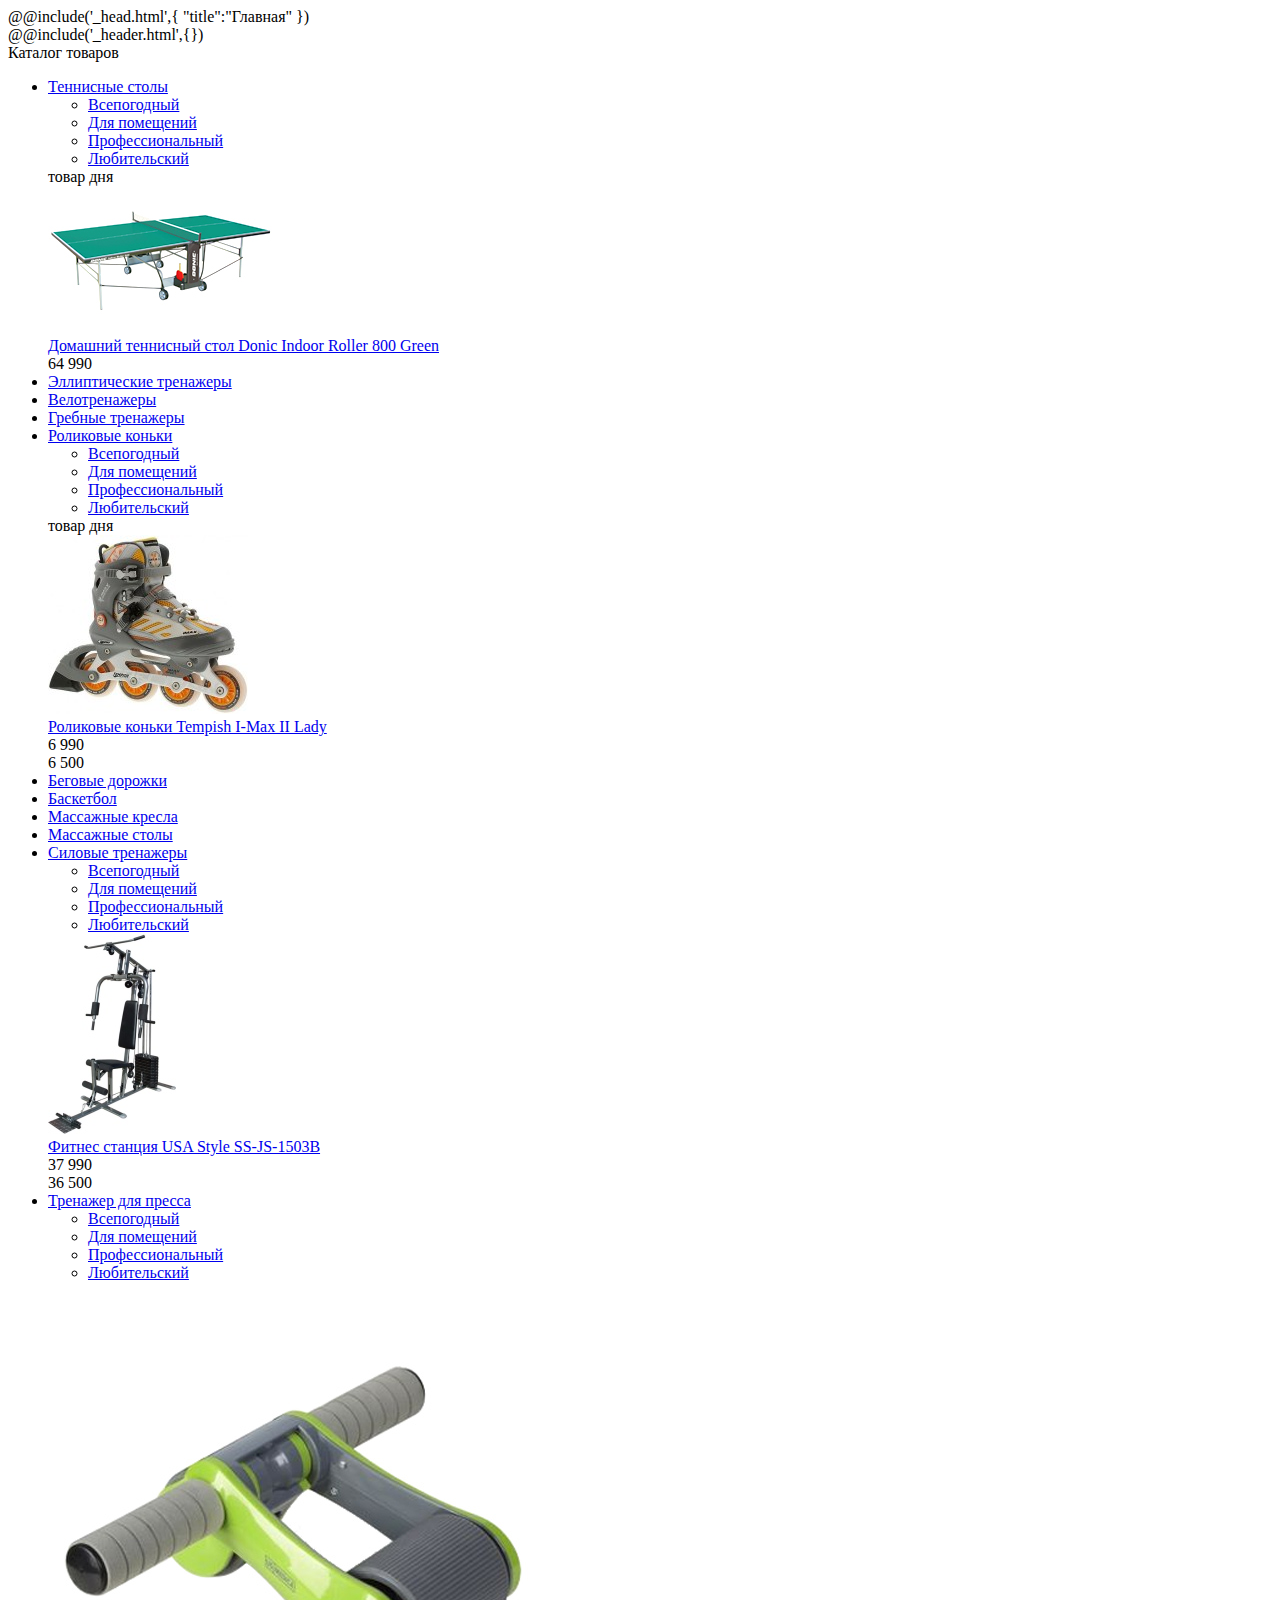
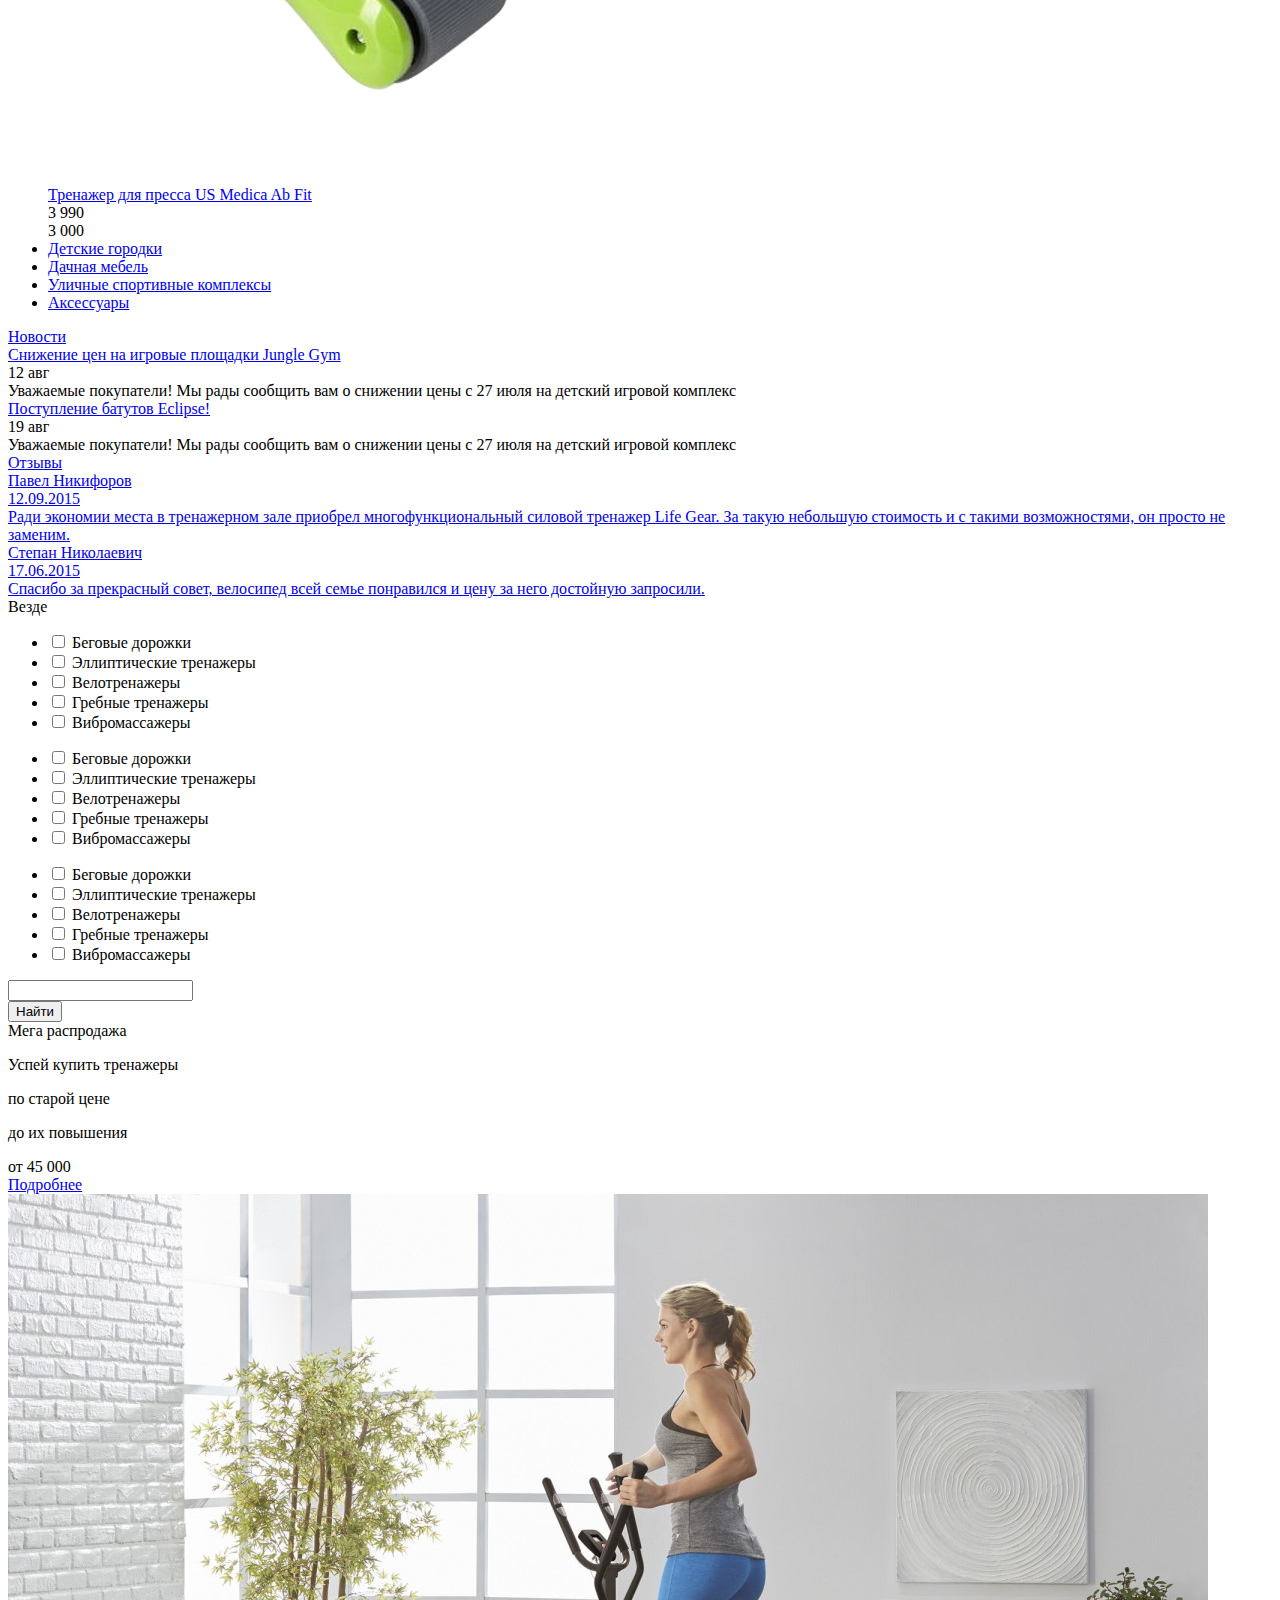
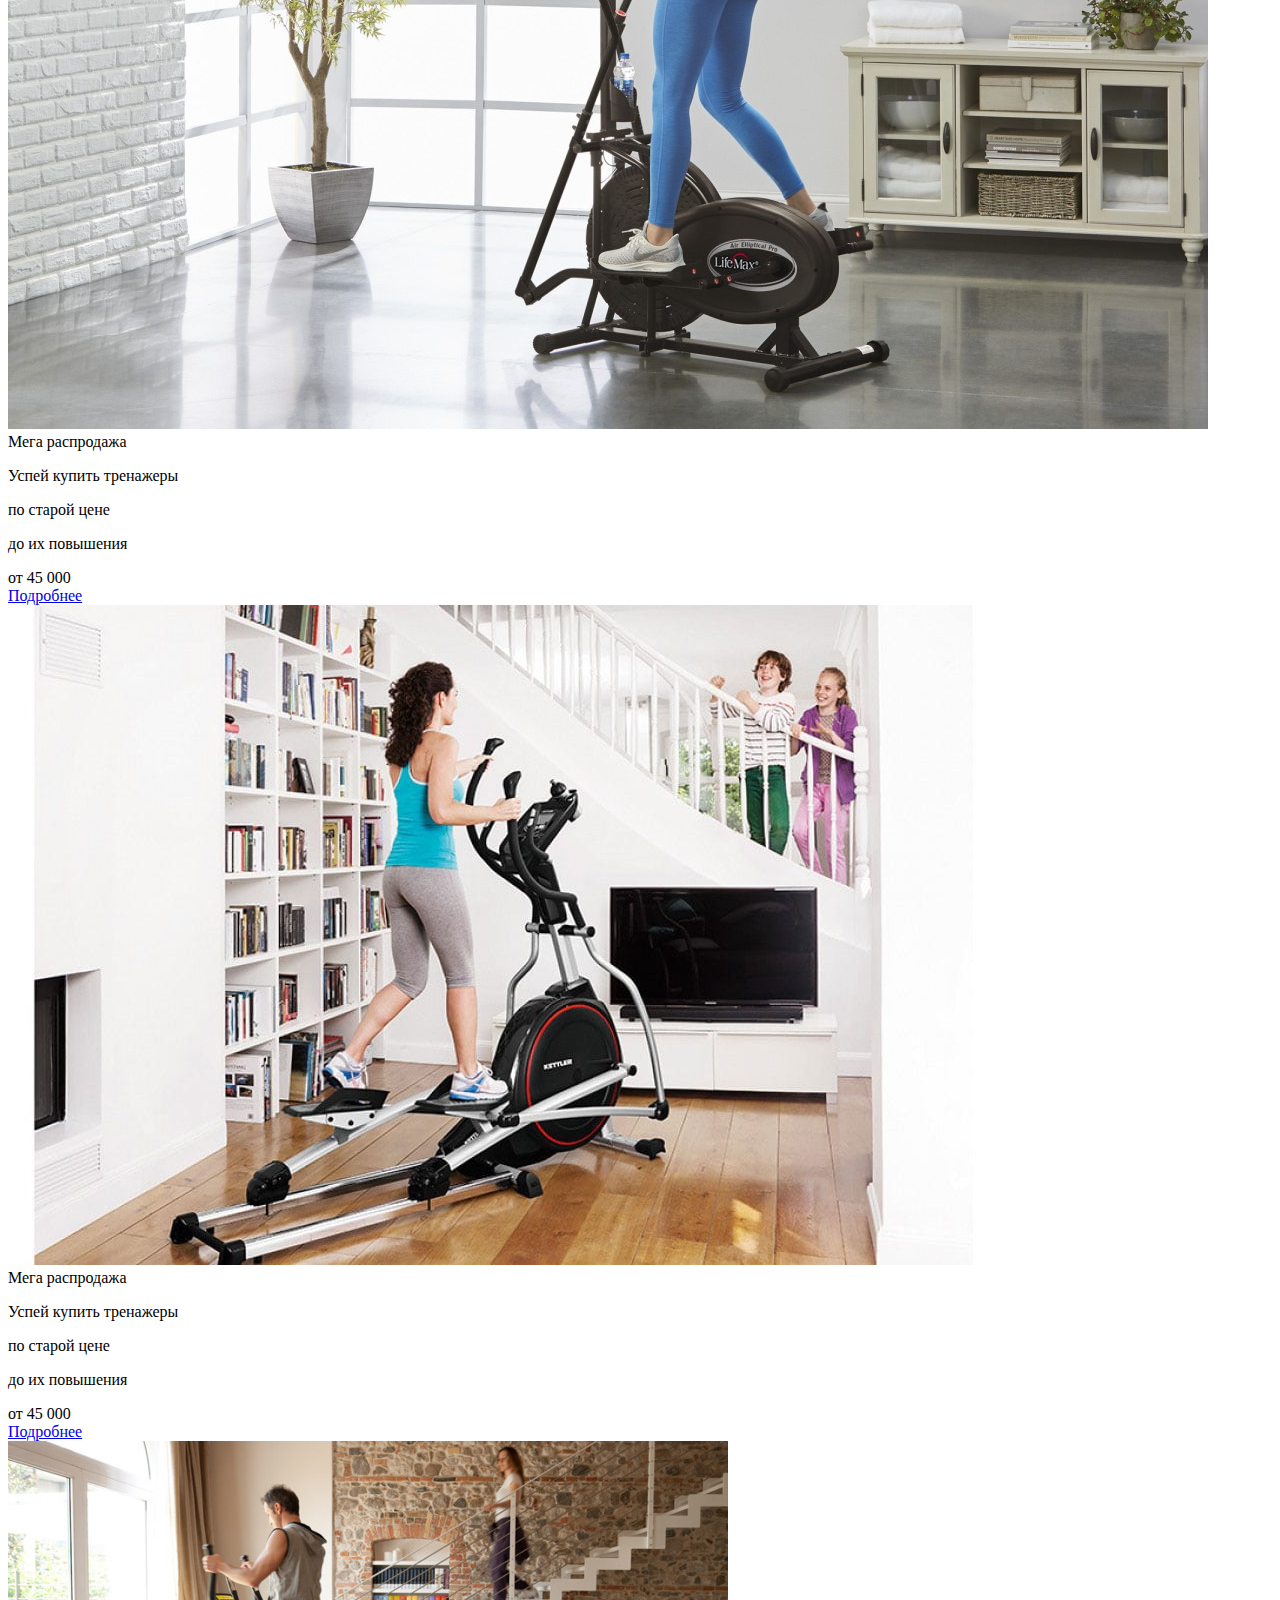
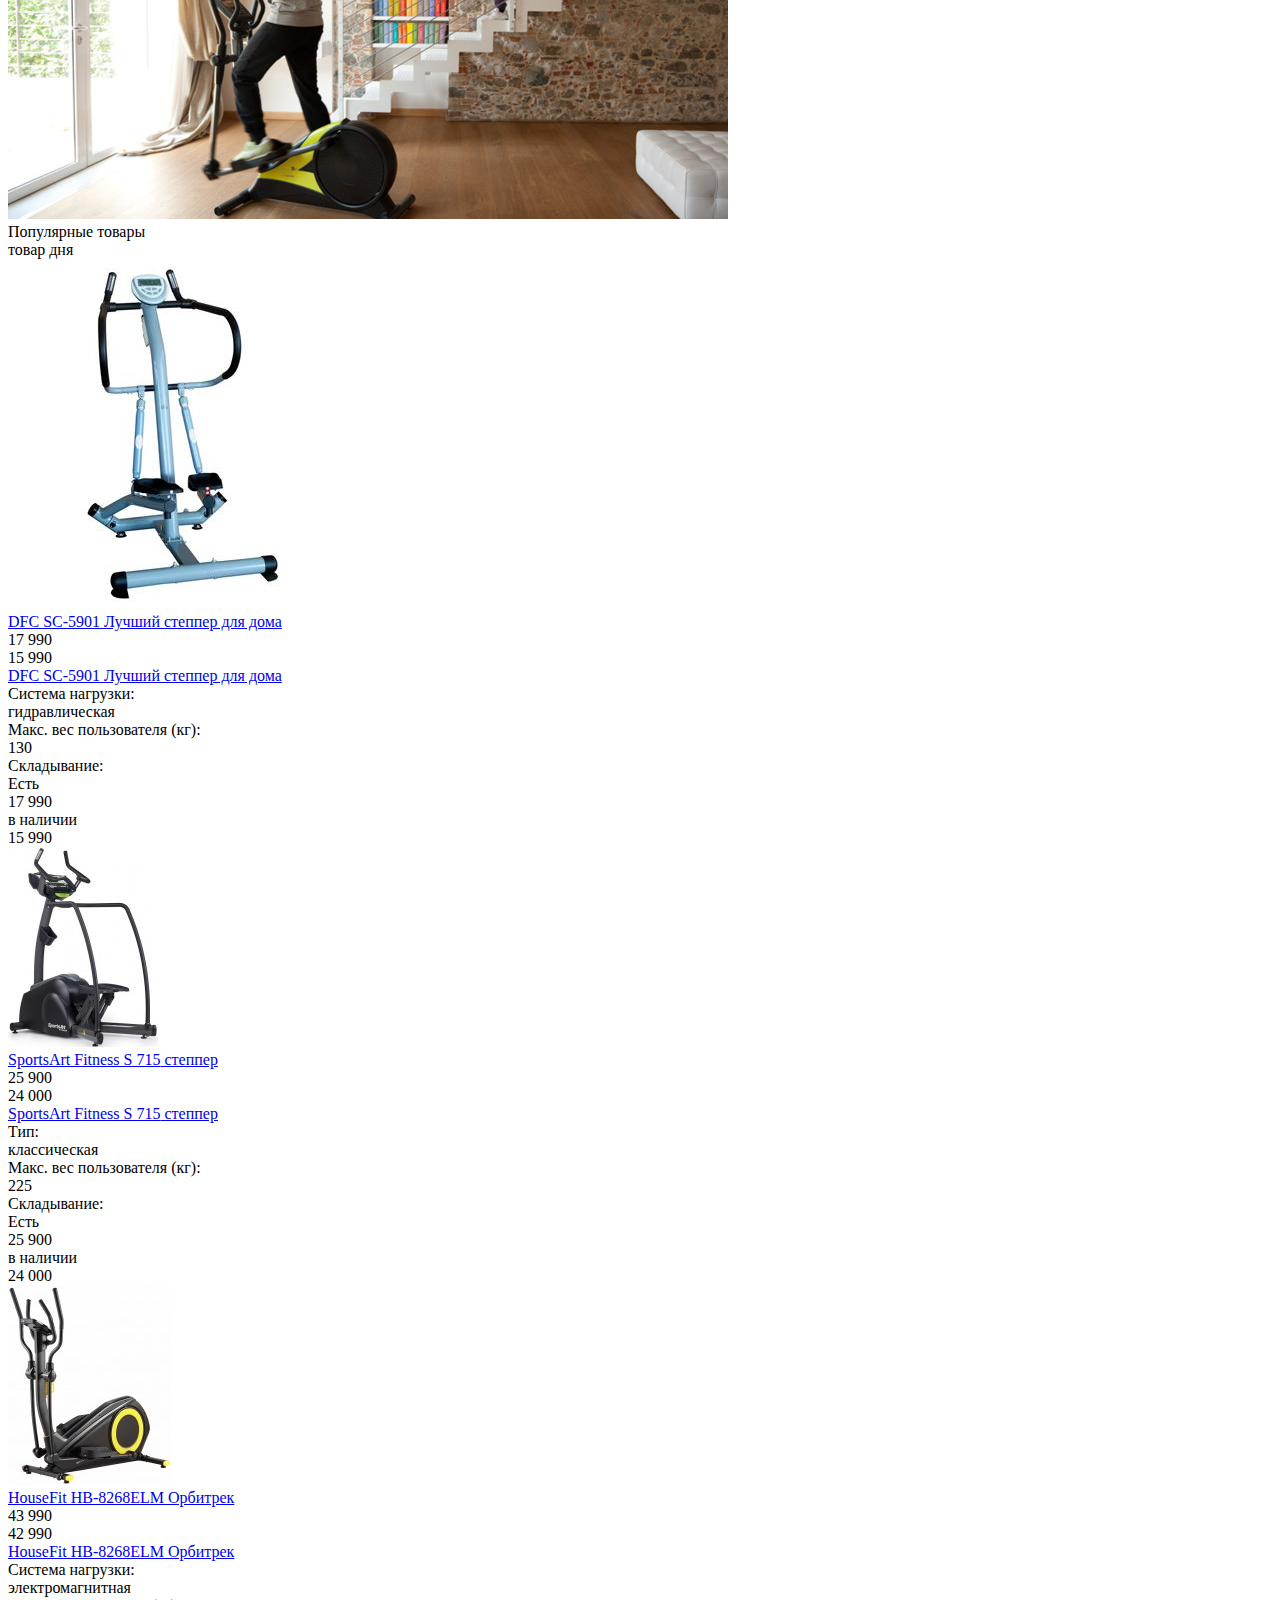
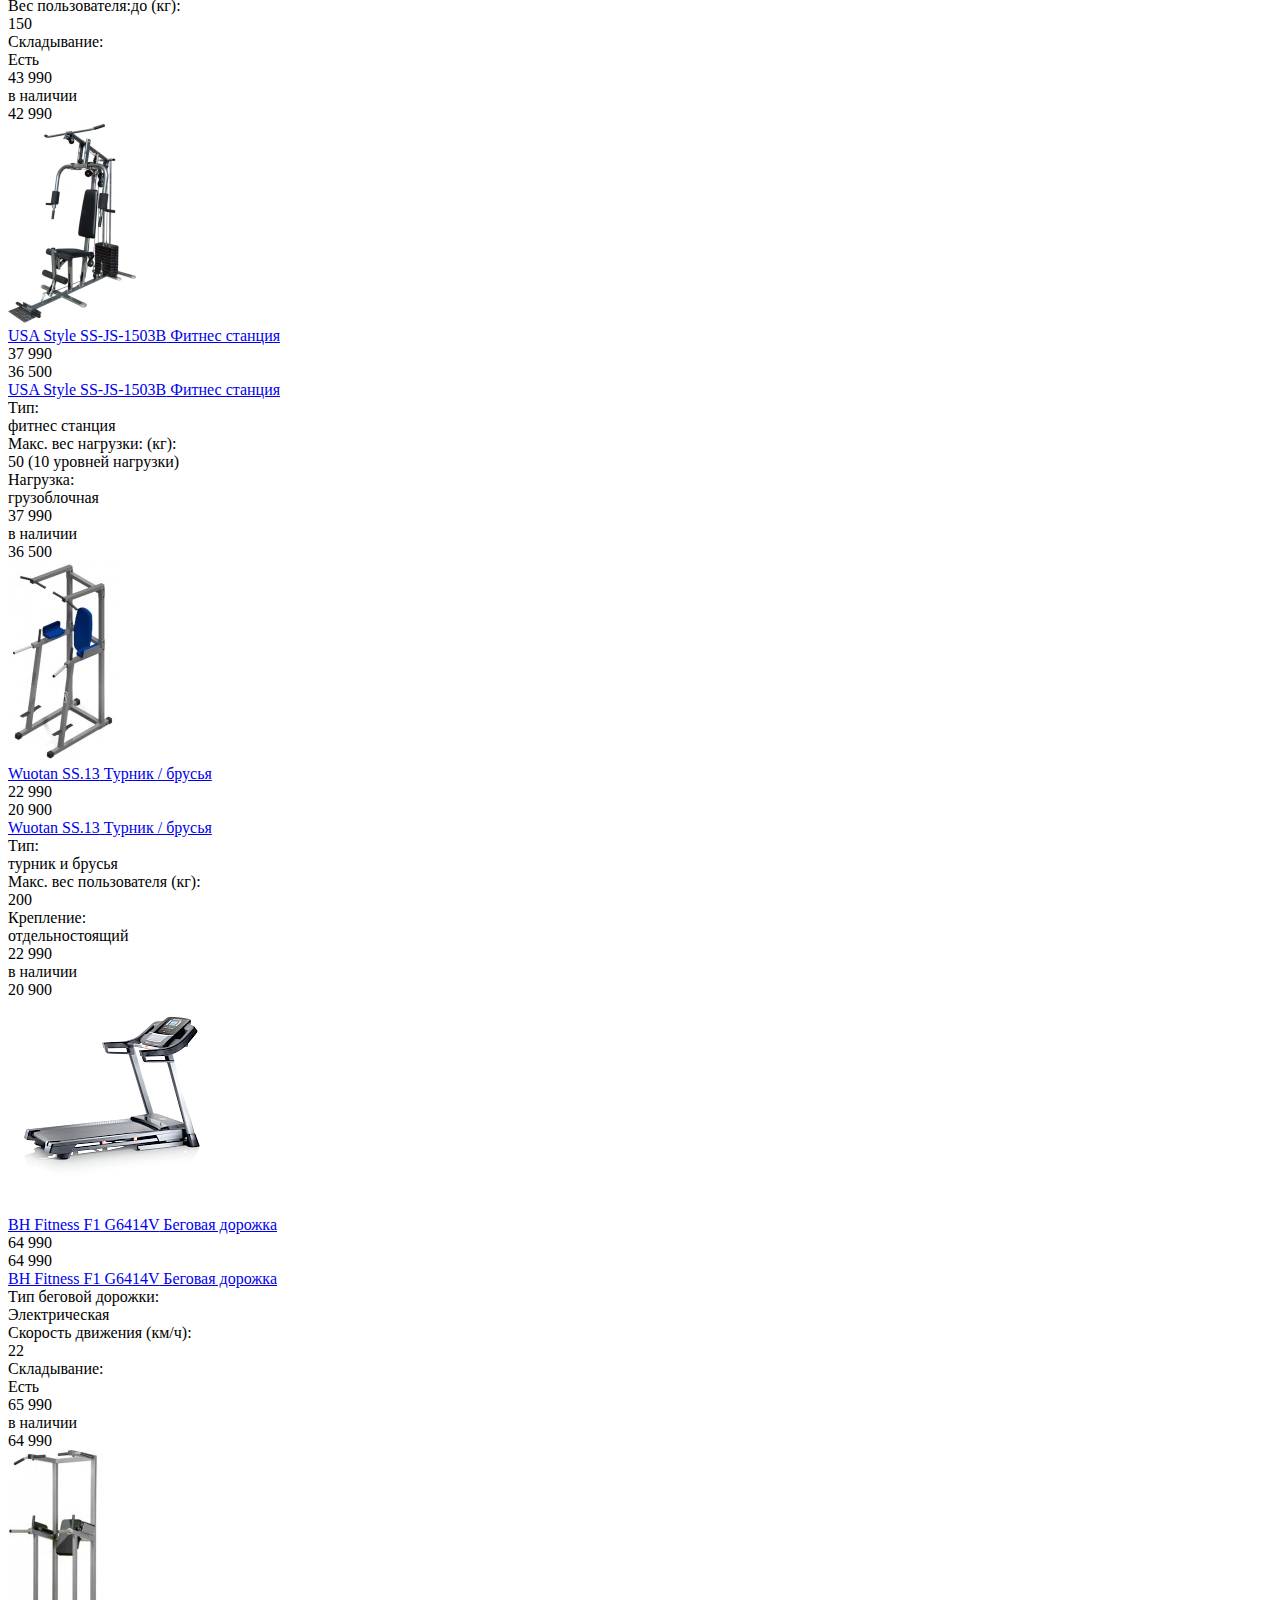
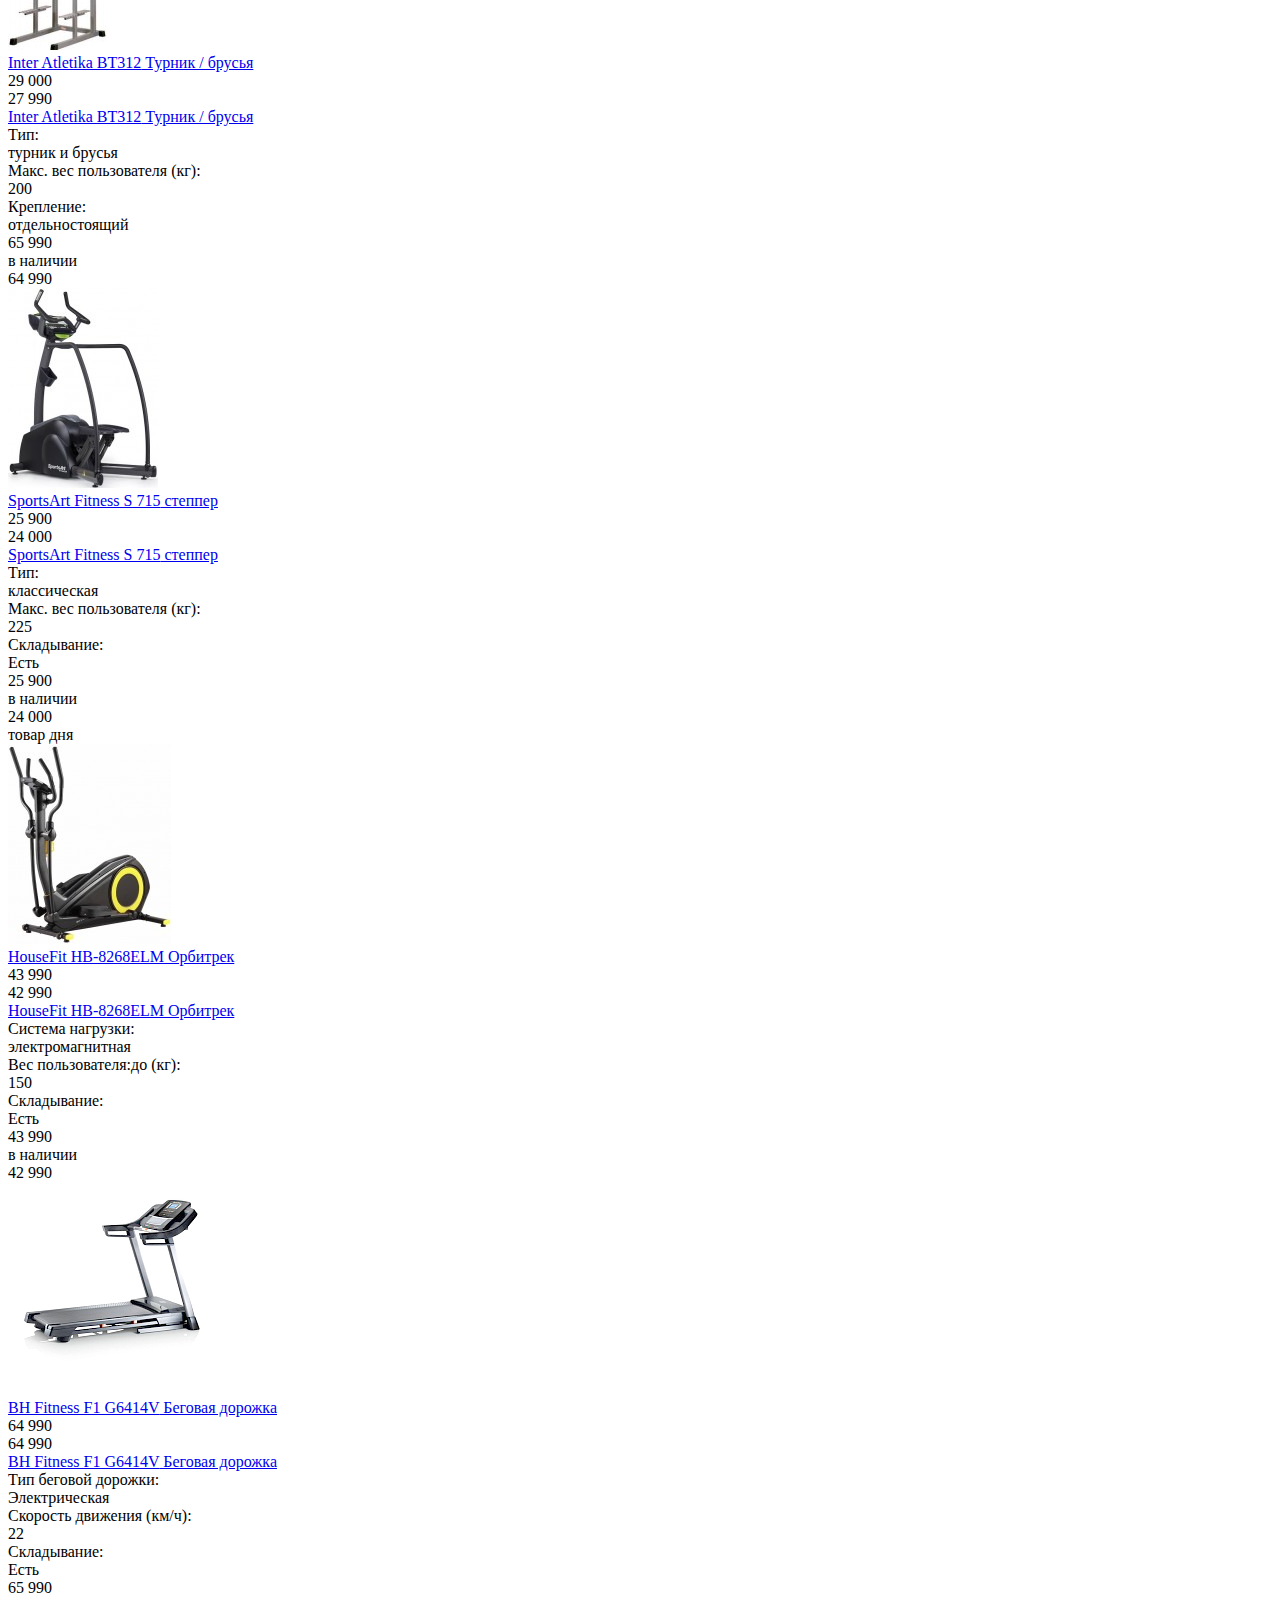
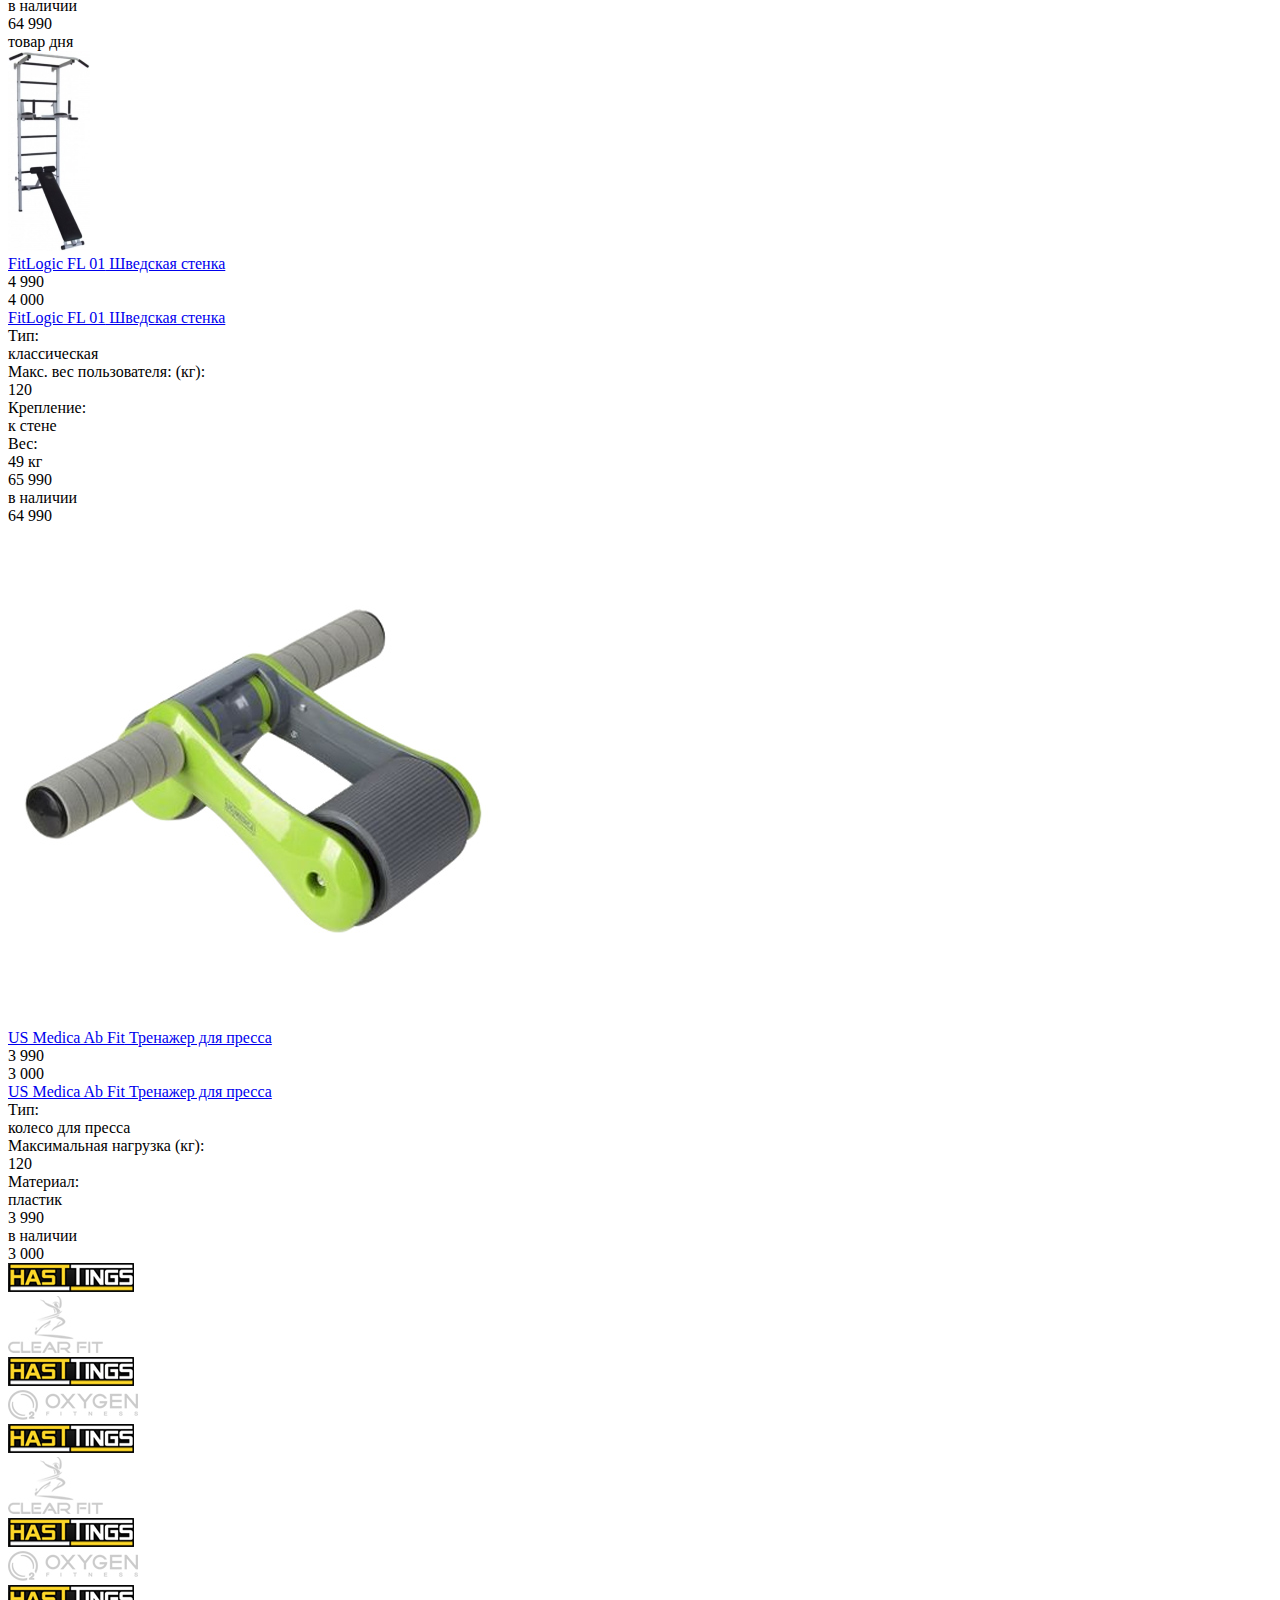
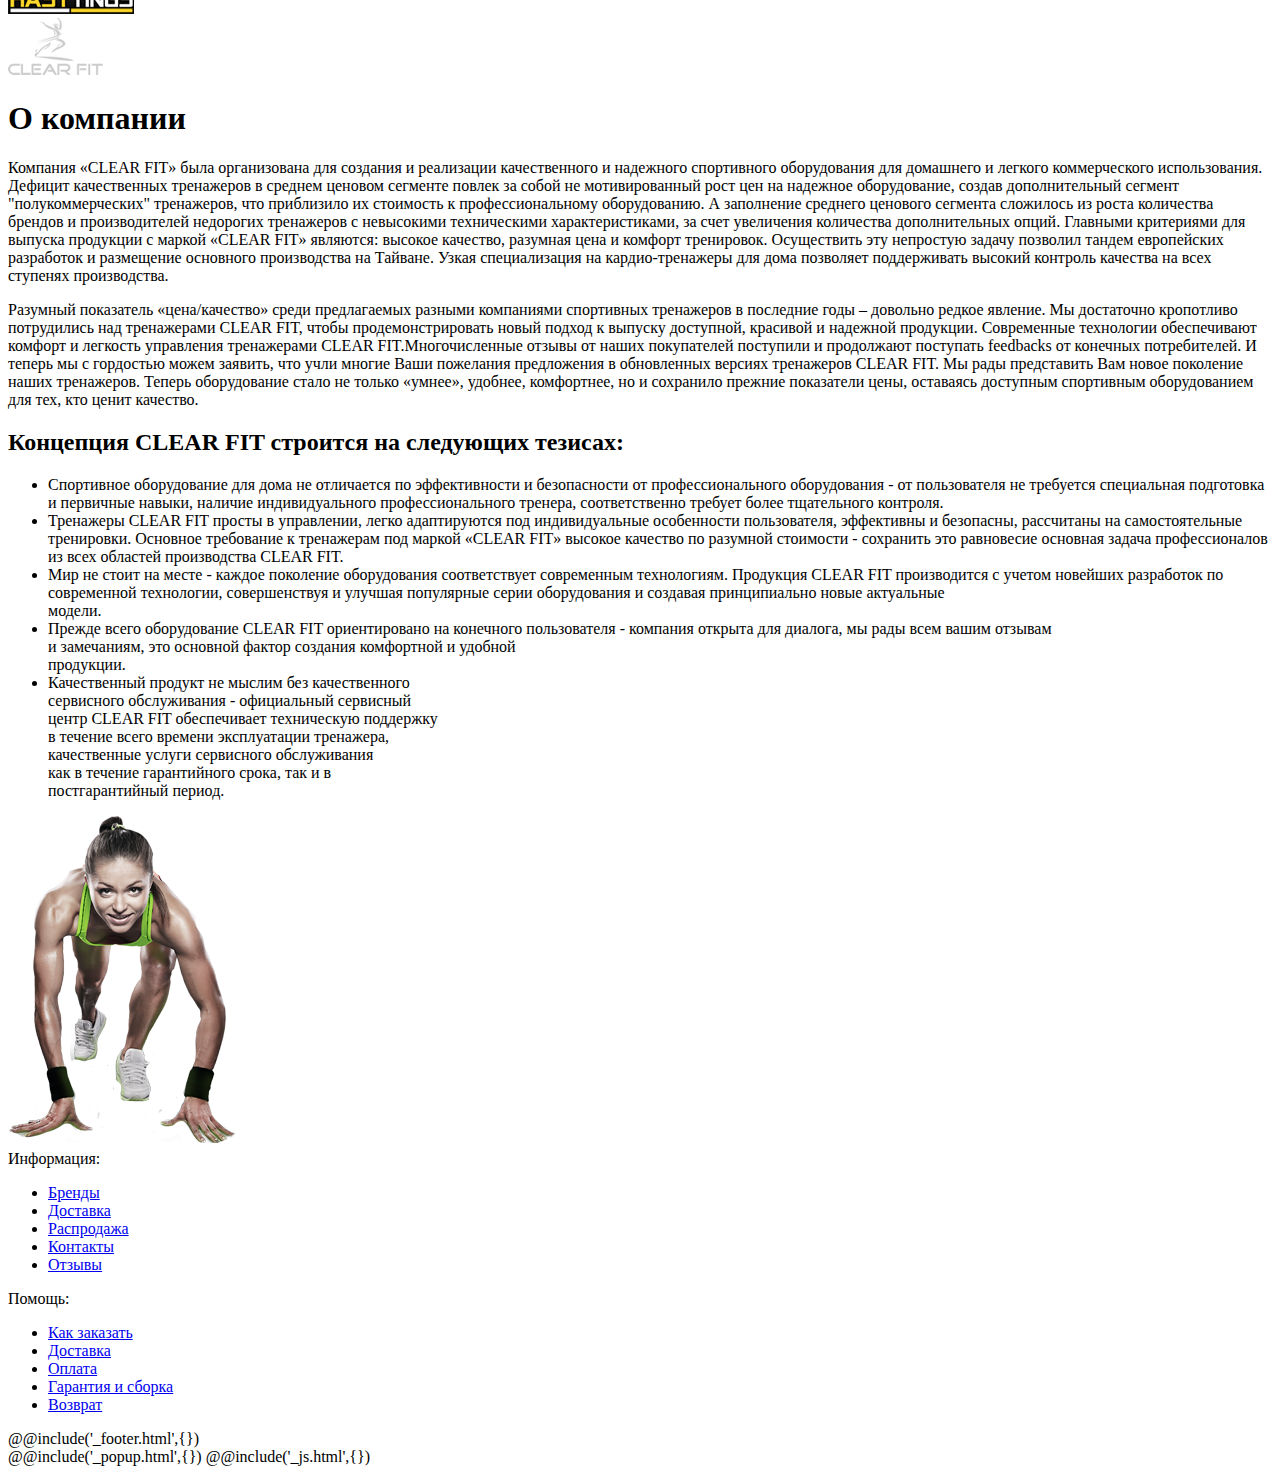
<file: #src/index.html>
<!DOCTYPE html>
<html lang="ru">
@@include('_head.html',{
"title":"Главная"
})

<body>
	<div class="wrapper">
		@@include('_header.html',{})
		<main class="page">
			<div class="page__container _container">
				<aside class="page__side">
					<nav class="page__menu menu-page">
						<div class="menu-page__header">
							<div class="menu-page__title">Каталог товаров</div>
							<div class="menu-page__burger">
								<div class="menu-page__lines">
									<span></span>
									<span></span>
									<span></span>
								</div>
							</div>
						</div>
						<div class="menu-page__body">
							<ul class="menu-page__list">
								<li class="menu-page__parent">
									<a class="menu-page__link" href="#">
										Теннисные столы
									</a>
									<div class="menu-page__submenu submenu-page">
										<div class="submenu-page__item">
											<ul class="submenu-page__menu">
												<li>
													<a href="#" class="submenu-page__link">Всепогодный</a>
												</li>
												<li>
													<a href="#" class="submenu-page__link">Для помещений</a>
												</li>
												<li>
													<a href="#" class="submenu-page__link">Профессиональный</a>
												</li>
												<li>
													<a href="#" class="submenu-page__link">Любительский</a>
												</li>
											</ul>
											<div class="submenu-page__product">
												<div class="item-product">
													<div class="item-product__labels">
														<div class="item-product__label">
															товар дня
														</div>
													</div>
													<a href="#" class="item-product__image">
														<img src="img/products/01.jpg" alt="products">
													</a>
													<div class="item-product__body">
														<a href="#" class="item-product__title">
															Домашний теннисный стол Donic Indoor Roller 800 Green
														</a>
														<div class="item-product__footer">
															<a href="#" class="item-product__add"></a>
															<div class="item-product__price rub">64 990</div>
														</div>
													</div>
												</div>
											</div>
										</div>
									</div>
								</li>
								<li>
									<a class="menu-page__link" href="#">Эллиптические тренажеры</a>
								</li>
								<li>
									<a class="menu-page__link" href="#">Велотренажеры</a>
								</li>
								<li>
									<a class="menu-page__link" href="#">Гребные тренажеры</a>
								</li>
								<li class="menu-page__parent">
									<a class="menu-page__link" href="#">
										Роликовые коньки
									</a>
									<div class="menu-page__submenu submenu-page">
										<div class="submenu-page__item">
											<ul class="submenu-page__menu">
												<li>
													<a href="#" class="submenu-page__link">Всепогодный</a>
												</li>
												<li>
													<a href="#" class="submenu-page__link">Для помещений</a>
												</li>
												<li>
													<a href="#" class="submenu-page__link">Профессиональный</a>
												</li>
												<li>
													<a href="#" class="submenu-page__link">Любительский</a>
												</li>
											</ul>
											<div class="submenu-page__product">
												<div class="item-product">
													<div class="item-product__labels">
														<div class="item-product__label">
															товар дня
														</div>
													</div>
													<a href="#" class="item-product__image">
														<img src="img/products/11.jpg" alt="products">
													</a>
													<div class="item-product__body">
														<a href="#" class="item-product__title">
															Роликовые коньки Tempish I-Max II Lady
														</a>
														<div class="item-product__footer">
															<div class="item-product__old-price rub">6 990</div>
															<a href="#" class="item-product__add"></a>
															<div class="item-product__price rub">6 500</div>
														</div>
													</div>
												</div>
											</div>
										</div>
									</div>
								</li>
								<li>
									<a class="menu-page__link" href="#">Беговые дорожки</a>
								</li>
								<li>
									<a class="menu-page__link" href="#">Баскетбол</a>
								</li>
								<li>
									<a class="menu-page__link" href="#">Массажные кресла</a>
								</li>
								<li>
									<a class="menu-page__link" href="#">Массажные столы</a>
								</li>
								<li class="menu-page__parent">
									<a class="menu-page__link" href="#">
										Силовые тренажеры
									</a>
									<div class="menu-page__submenu submenu-page">
										<div class="submenu-page__item">
											<ul class="submenu-page__menu">
												<li>
													<a href="#" class="submenu-page__link">Всепогодный</a>
												</li>
												<li>
													<a href="#" class="submenu-page__link">Для помещений</a>
												</li>
												<li>
													<a href="#" class="submenu-page__link">Профессиональный</a>
												</li>
												<li>
													<a href="#" class="submenu-page__link">Любительский</a>
												</li>
											</ul>
											<div class="submenu-page__product">
												<div class="item-product">
													<div class="item-product__labels">
														<!-- <div class="item-product__label">
																	товар дня
																</div> -->
													</div>
													<a href="#" class="item-product__image">
														<img src="img/products/06.jpg" alt="products">
													</a>
													<div class="item-product__body">
														<a href="#" class="item-product__title">
															Фитнес станция USA Style SS-JS-1503B
														</a>
														<div class="item-product__footer">
															<div class="item-product__old-price rub">37 990</div>
															<a href="#" class="item-product__add"></a>
															<div class="item-product__price rub">36 500</div>
														</div>
													</div>
												</div>
											</div>
										</div>
									</div>
								</li>
								<li class="menu-page__parent">
									<a class="menu-page__link" href="#">
										Тренажер для пресса
									</a>
									<div class="menu-page__submenu submenu-page">
										<div class="submenu-page__item">
											<ul class="submenu-page__menu">
												<li>
													<a href="#" class="submenu-page__link">Всепогодный</a>
												</li>
												<li>
													<a href="#" class="submenu-page__link">Для помещений</a>
												</li>
												<li>
													<a href="#" class="submenu-page__link">Профессиональный</a>
												</li>
												<li>
													<a href="#" class="submenu-page__link">Любительский</a>
												</li>
											</ul>
											<div class="submenu-page__product">
												<div class="item-product">
													<div class="item-product__labels">
														<!-- <div class="item-product__label">
															товар дня
														</div> -->
													</div>
													<a href="#" class="item-product__image">
														<img src="img/products/10.jpg" alt="products">
													</a>
													<div class="item-product__body">
														<a href="#" class="item-product__title">
															Тренажер для пресса US Medica Ab Fit
														</a>
														<div class="item-product__footer">
															<div class="item-product__old-price rub">3 990</div>
															<a href="#" class="item-product__add"></a>
															<div class="item-product__price rub">3 000</div>
														</div>
													</div>
												</div>
											</div>
										</div>
									</div>
								</li>
								<li>
									<a class="menu-page__link" href="#">Детские городки</a>
								</li>
								<li>
									<a class="menu-page__link" href="#">Дачная мебель</a>
								</li>
								<li>
									<a class="menu-page__link" href="#">Уличные спортивные комплексы</a>
								</li>
								<li>
									<a class="menu-page__link" href="#">Аксессуары</a>
								</li>
							</ul>
						</div>
					</nav>
					<div data-da=".page__content,992,last" class="page__content-side">
						<div class="page__news-side news-side">
							<a class="news-side__title side-title" href="#">Новости</a>
							<div class="news-side__items">
								<div class="news-side__item">
									<a class="news-side__label" href="#">
										Снижение цен на игровые площадки
										Jungle Gym
									</a>
									<div class="news-side__body">
										<div class="news-side__data"><span>12</span> авг</div>
										<div class="news-side__text">
											Уважаемые покупатели!
											Мы рады сообщить вам о снижении
											цены с 27 июля на детский игровой
											комплекс
										</div>
									</div>
								</div>
								<div class="news-side__item">
									<a class="news-side__label" href="#">
										Поступление батутов Eclipse!
									</a>
									<div class="news-side__body">
										<div class="news-side__data"><span>19</span> авг</div>
										<div class="news-side__text">
											Уважаемые покупатели!
											Мы рады сообщить вам о снижении
											цены с 27 июля на детский игровой
											комплекс
										</div>
									</div>
								</div>
							</div>
						</div>
						<div class="page__reviews-side reviews-side">
							<a class="reviews-side__title side-title" href="#">Отзывы</a>
							<div class="reviews-side__items">
								<a class="reviews-side__item" href="#">
									<div class="reviews-side__header">
										<div class="reviews-side__user">Павел Никифоров</div>
										<div class="reviews-side__data">12.09.2015</div>
									</div>
									<div class="reviews-side__body">
										Ради экономии места в тренажерном
										зале приобрел многофункциональный
										силовой тренажер Life Gear. За такую
										небольшую стоимость и с такими
										возможностями, он просто не
										заменим.
									</div>
								</a>
								<a class="reviews-side__item" href="#">
									<div class="reviews-side__header">
										<div class="reviews-side__user">Степан Николаевич</div>
										<div class="reviews-side__data">17.06.2015</div>
									</div>
									<div class="reviews-side__body">
										Спасибо за прекрасный совет,
										велосипед всей семье понравился
										и цену за него достойную запросили.
									</div>
								</a>
							</div>
						</div>
					</div>
				</aside>
				<div class="page__content">
					<form action="#" class="page__search search-page">
						<div class="search-page__select">
							<div class="search-page__title"><span>Везде</span><span data-text="Выбрано:"
									class="search-page__quantity"></span></div>
							<div class="search-page__categories categories-search">
								<div class="categories-search__row">
									<div class="categories-search__column">
										<ul class="categories-search__list">
											<li>
												<label class="categories-search__checkbox checkbox">
													<input class="checkbox__input" type="checkbox" name="form[]"
														data-error="Ошибка" value="1">
													<span class="checkbox__text"><span>Беговые дорожки</span></span>
												</label>
											</li>
											<li>
												<label class="categories-search__checkbox checkbox">
													<input class="checkbox__input" type="checkbox" name="form[]"
														data-error="Ошибка" value="1">
													<span class="checkbox__text"><span>Эллиптические
															тренажеры</span></span>
												</label>
											</li>
											<li>
												<label class="categories-search__checkbox checkbox">
													<input class="checkbox__input" type="checkbox" name="form[]"
														data-error="Ошибка" value="1">
													<span class="checkbox__text"><span>Велотренажеры</span></span>
												</label>
											</li>
											<li>
												<label class="categories-search__checkbox checkbox">
													<input class="checkbox__input" type="checkbox" name="form[]"
														data-error="Ошибка" value="1">
													<span class="checkbox__text"><span>Гребные тренажеры</span></span>
												</label>
											</li>
											<li>
												<label class="categories-search__checkbox checkbox">
													<input class="checkbox__input" type="checkbox" name="form[]"
														data-error="Ошибка" value="1">
													<span class="checkbox__text"><span>Вибромассажеры</span></span>
												</label>
											</li>
										</ul>
									</div>
									<div class="categories-search__column">
										<ul class="categories-search__list">
											<li>
												<label class="categories-search__checkbox checkbox">
													<input class="checkbox__input" type="checkbox" name="form[]"
														data-error="Ошибка" value="1">
													<span class="checkbox__text"><span>Беговые дорожки</span></span>
												</label>
											</li>
											<li>
												<label class="categories-search__checkbox checkbox">
													<input class="checkbox__input" type="checkbox" name="form[]"
														data-error="Ошибка" value="1">
													<span class="checkbox__text"><span>Эллиптические
															тренажеры</span></span>
												</label>
											</li>
											<li>
												<label class="categories-search__checkbox checkbox">
													<input class="checkbox__input" type="checkbox" name="form[]"
														data-error="Ошибка" value="1">
													<span class="checkbox__text"><span>Велотренажеры</span></span>
												</label>
											</li>
											<li>
												<label class="categories-search__checkbox checkbox">
													<input class="checkbox__input" type="checkbox" name="form[]"
														data-error="Ошибка" value="1">
													<span class="checkbox__text"><span>Гребные тренажеры</span></span>
												</label>
											</li>
											<li>
												<label class="categories-search__checkbox checkbox">
													<input class="checkbox__input" type="checkbox" name="form[]"
														data-error="Ошибка" value="1">
													<span class="checkbox__text"><span>Вибромассажеры</span></span>
												</label>
											</li>
										</ul>
									</div>
									<div class="categories-search__column">
										<ul class="categories-search__list">
											<li>
												<label class="categories-search__checkbox checkbox">
													<input class="checkbox__input" type="checkbox" name="form[]"
														data-error="Ошибка" value="1">
													<span class="checkbox__text"><span>Беговые дорожки</span></span>
												</label>
											</li>
											<li>
												<label class="categories-search__checkbox checkbox">
													<input class="checkbox__input" type="checkbox" name="form[]"
														data-error="Ошибка" value="1">
													<span class="checkbox__text"><span>Эллиптические
															тренажеры</span></span>
												</label>
											</li>
											<li>
												<label class="categories-search__checkbox checkbox">
													<input class="checkbox__input" type="checkbox" name="form[]"
														data-error="Ошибка" value="1">
													<span class="checkbox__text"><span>Велотренажеры</span></span>
												</label>
											</li>
											<li>
												<label class="categories-search__checkbox checkbox">
													<input class="checkbox__input" type="checkbox" name="form[]"
														data-error="Ошибка" value="1">
													<span class="checkbox__text"><span>Гребные тренажеры</span></span>
												</label>
											</li>
											<li>
												<label class="categories-search__checkbox checkbox">
													<input class="checkbox__input" type="checkbox" name="form[]"
														data-error="Ошибка" value="1">
													<span class="checkbox__text"><span>Вибромассажеры</span></span>
												</label>
											</li>
										</ul>
									</div>
								</div>

							</div>
						</div>
						<div class="search-page__input">
							<input class="input" autocomplete="off" type="text" name="form[]" data-error="Ошибка"
								data-value="">
						</div>
						<button type="submit" class="search-page__btn btn">Найти</button>
					</form>
					<div class="page__slider mainslider">
						<div class="mainslider__body _swiper">
							<div class="mainslider__slide">
								<div class="mainslider__content content-mainslider">
									<div class="content-mainslider__title">
										<span>Мега</span> распродажа
									</div>
									<div class="content-mainslider__text text-mainslider">
										<p><span class="text-mainslider__text-1">Успей купить</span> тренажеры</p>
										<p> <span class="text-mainslider__text-2">по старой цене</span></p>
										<p>до их <span class="text-mainslider__text-3">повышения</span></p>
									</div>
									<div class="content-mainslider__footer">
										<div class="content-mainslider__price rub">
											от 45 000
										</div>
										<a class="content-mainslider__button" href="#">
											<span>Подробнее</span>
										</a>
									</div>
								</div>
								<div class="mainslider__image _ibg">
									<img src="img/mainslider/01.jpg" alt="img-lider">
								</div>
							</div>
							<div class="mainslider__slide">
								<div class="mainslider__content content-mainslider">
									<div class="content-mainslider__title">
										<span>Мега</span> распродажа
									</div>
									<div class="content-mainslider__text text-mainslider">
										<p><span class="text-mainslider__text-1">Успей купить</span> тренажеры</p>
										<p> <span class="text-mainslider__text-2">по старой цене</span></p>
										<p>до их <span class="text-mainslider__text-3">повышения</span></p>
									</div>
									<div class="content-mainslider__footer">
										<div class="content-mainslider__price rub">
											от 45 000
										</div>
										<a class="content-mainslider__button" href="#">
											<span>Подробнее</span>
										</a>
									</div>
								</div>
								<div class="mainslider__image _ibg">
									<img src="img/mainslider/03.jpg" alt="img-lider">
								</div>
							</div>
							<div class="mainslider__slide">
								<div class="mainslider__content content-mainslider">
									<div class="content-mainslider__title">
										<span>Мега</span> распродажа
									</div>
									<div class="content-mainslider__text text-mainslider">
										<p><span class="text-mainslider__text-1">Успей купить</span> тренажеры</p>
										<p> <span class="text-mainslider__text-2">по старой цене</span></p>
										<p>до их <span class="text-mainslider__text-3">повышения</span></p>
									</div>
									<div class="content-mainslider__footer">
										<div class="content-mainslider__price rub">
											от 45 000
										</div>
										<a class="content-mainslider__button" href="#">
											<span>Подробнее</span>
										</a>
									</div>
								</div>
								<div class="mainslider__image _ibg">
									<img src="img/mainslider/02.jpg" alt="img-lider">
								</div>
							</div>
						</div>
						<div class="mainslider__dotts"></div>
					</div>
					<div class="page__products products-slider">
						<div class="products-slider__header">
							<div class="products-slider__title">Популярные товары</div>
							<div class="products-slider__control">
								<div class="products-slider__arrow products-slider__arrow-prev _arrow _arrow_prev">
								</div>
								<div class="products-slider__info"></div>
								<div class="products-slider__arrow products-slider__arrow-next _arrow _arrow_next">
								</div>
							</div>
						</div>
						<div class="products-slider__item _swiper">
							<div class="products-slider__slide">
								<div class="products-slider__items items-products">
									<div class="items-products__column">
										<div class="item-product">
											<div class="item-product__labels">
												<div class="item-product__label">
													товар дня
												</div>
											</div>
											<a href="#" class="item-product__image">
												<img src="img/products/03.jpg" alt="products">
											</a>
											<div class="item-product__body">
												<a href="#" class="item-product__title">
													<span>DFC SC-5901</span>
													Лучший степпер для дома
												</a>
												<div class="item-product__footer">
													<div class="item-product__old-price rub">17 990</div>
													<a href="#" class="item-product__add"></a>
													<div class="item-product__price rub">15 990</div>
												</div>
											</div>
											<div class="item-product__hover hover-item-product">
												<a href="#" class="hover-item-product__title">
													<span>DFC SC-5901</span>
													Лучший степпер для дома
												</a>
												<div class="hover-item-product__options options-item-product">
													<div class="options-item-product__item">
														<div class="options-item-product__label">Система нагрузки:
														</div>
														<div class="options-item-product__value">гидравлическая</div>
													</div>
													<div class="options-item-product__item">
														<div class="options-item-product__label">Макс. вес пользователя
															(кг):</div>
														<div class="options-item-product__value">130</div>
													</div>
													<div class="options-item-product__item">
														<div class="options-item-product__label">Складывание:</div>
														<div class="options-item-product__value">Есть</div>
													</div>
												</div>
												<div class="hover-item-product__body">
													<a class="hover-item-product__cart" href="#"></a>
												</div>

												<div class="hover-item-product__foter">
													<div class="hover-item-product__old-price rub">17 990</div>
													<div class="hover-item-product__stock">в наличии</div>
													<div class="hover-item-product__price rub">15 990</div>
												</div>
											</div>
										</div>
									</div>
									<div class="items-products__column">
										<div class="item-product">
											<div class="item-product__labels">
												<!-- <div class="item-product__label">
															товар дня
														</div> -->
											</div>
											<a href="#" class="item-product__image">
												<img src="img/products/04.jpg" alt="products">
											</a>
											<div class="item-product__body">
												<a href="#" class="item-product__title">
													<span>SportsArt Fitness S 715</span>
													степпер
												</a>
												<div class="item-product__footer">
													<div class="item-product__old-price rub">25 900</div>
													<a href="#" class="item-product__add"></a>
													<div class="item-product__price rub">24 000</div>
												</div>
											</div>
											<div class="item-product__hover hover-item-product">
												<a href="#" class="hover-item-product__title">
													<span>SportsArt Fitness S 715</span>
													степпер
												</a>
												<div class="hover-item-product__options options-item-product">
													<div class="options-item-product__item">
														<div class="options-item-product__label">Тип:
														</div>
														<div class="options-item-product__value">классическая</div>
													</div>
													<div class="options-item-product__item">
														<div class="options-item-product__label">Макс. вес пользователя
															(кг):</div>
														<div class="options-item-product__value">225</div>
													</div>
													<div class="options-item-product__item">
														<div class="options-item-product__label">Складывание:</div>
														<div class="options-item-product__value">Есть</div>
													</div>
												</div>
												<div class="hover-item-product__body">
													<a class="hover-item-product__cart" href="#"></a>
												</div>

												<div class="hover-item-product__foter">
													<div class="hover-item-product__old-price rub">25 900</div>
													<div class="hover-item-product__stock">в наличии</div>
													<div class="hover-item-product__price rub">24 000</div>
												</div>
											</div>
										</div>
									</div>
									<div class="items-products__column">
										<div class="item-product">
											<div class="item-product__labels">
												<!-- <div class="item-product__label">
															товар дня
														</div> -->
											</div>
											<a href="#" class="item-product__image">
												<img src="img/products/05.jpg" alt="products">
											</a>
											<div class="item-product__body">
												<a href="#" class="item-product__title">
													<span>HouseFit HB-8268ELM</span>
													Орбитрек
												</a>
												<div class="item-product__footer">
													<div class="item-product__old-price rub">43 990</div>
													<a href="#" class="item-product__add"></a>
													<div class="item-product__price rub">42 990</div>
												</div>
											</div>
											<div class="item-product__hover hover-item-product">
												<a href="#" class="hover-item-product__title">
													<span>HouseFit HB-8268ELM</span>
													Орбитрек
												</a>
												<div class="hover-item-product__options options-item-product">
													<div class="options-item-product__item">
														<div class="options-item-product__label">Система нагрузки:
														</div>
														<div class="options-item-product__value">электромагнитная</div>
													</div>
													<div class="options-item-product__item">
														<div class="options-item-product__label">Вес пользователя:до
															(кг):</div>
														<div class="options-item-product__value">150</div>
													</div>
													<div class="options-item-product__item">
														<div class="options-item-product__label">Складывание:</div>
														<div class="options-item-product__value">Есть</div>
													</div>
												</div>
												<div class="hover-item-product__body">
													<a class="hover-item-product__cart" href="#"></a>
												</div>

												<div class="hover-item-product__foter">
													<div class="hover-item-product__old-price rub">43 990</div>
													<div class="hover-item-product__stock">в наличии</div>
													<div class="hover-item-product__price rub">42 990</div>
												</div>
											</div>
										</div>
									</div>
									<div class="items-products__column">
										<div class="item-product">
											<div class="item-product__labels">
												<!-- <div class="item-product__label">
															товар дня
														</div> -->
											</div>
											<a href="#" class="item-product__image">
												<img src="img/products/06.jpg" alt="products">
											</a>
											<div class="item-product__body">
												<a href="#" class="item-product__title">
													<span>USA Style SS-JS-1503B</span>
													Фитнес станция
												</a>
												<div class="item-product__footer">
													<div class="item-product__old-price rub">37 990</div>
													<a href="#" class="item-product__add"></a>
													<div class="item-product__price rub">36 500</div>
												</div>
											</div>
											<div class="item-product__hover hover-item-product">
												<a href="#" class="hover-item-product__title">
													<span>USA Style SS-JS-1503B</span>
													Фитнес станция
												</a>
												<div class="hover-item-product__options options-item-product">
													<div class="options-item-product__item">
														<div class="options-item-product__label">Тип:
														</div>
														<div class="options-item-product__value">фитнес станция</div>
													</div>
													<div class="options-item-product__item">
														<div class="options-item-product__label">Макс. вес нагрузки:
															(кг):</div>
														<div class="options-item-product__value">50 (10 уровней
															нагрузки)</div>
													</div>
													<div class="options-item-product__item">
														<div class="options-item-product__label">Нагрузка:</div>
														<div class="options-item-product__value">грузоблочная</div>
													</div>
												</div>
												<div class="hover-item-product__body">
													<a class="hover-item-product__cart" href="#"></a>
												</div>

												<div class="hover-item-product__foter">
													<div class="hover-item-product__old-price rub">37 990</div>
													<div class="hover-item-product__stock">в наличии</div>
													<div class="hover-item-product__price rub">36 500</div>
												</div>
											</div>
										</div>
									</div>
									<div class="items-products__column">
										<div class="item-product">
											<div class="item-product__labels">
												<!-- <div class="item-product__label">
															товар дня
														</div> -->
											</div>
											<a href="#" class="item-product__image">
												<img src="img/products/07.jpg" alt="products">
											</a>
											<div class="item-product__body">
												<a href="#" class="item-product__title">
													<span>Wuotan SS.13</span>
													Турник / брусья
												</a>
												<div class="item-product__footer">
													<div class="item-product__old-price rub">22 990</div>
													<a href="#" class="item-product__add"></a>
													<div class="item-product__price rub">20 900</div>
												</div>
											</div>
											<div class="item-product__hover hover-item-product">
												<a href="#" class="hover-item-product__title">
													<span>Wuotan SS.13</span>
													Турник / брусья
												</a>
												<div class="hover-item-product__options options-item-product">
													<div class="options-item-product__item">
														<div class="options-item-product__label">Тип:
														</div>
														<div class="options-item-product__value">турник и брусья</div>
													</div>
													<div class="options-item-product__item">
														<div class="options-item-product__label">Макс. вес пользователя
															(кг):</div>
														<div class="options-item-product__value">200</div>
													</div>
													<div class="options-item-product__item">
														<div class="options-item-product__label">Крепление:</div>
														<div class="options-item-product__value">отдельностоящий</div>
													</div>
												</div>
												<div class="hover-item-product__body">
													<a class="hover-item-product__cart" href="#"></a>
												</div>

												<div class="hover-item-product__foter">
													<div class="hover-item-product__old-price rub">22 990</div>
													<div class="hover-item-product__stock">в наличии</div>
													<div class="hover-item-product__price rub">20 900</div>
												</div>
											</div>
										</div>
									</div>
									<div class="items-products__column">
										<div class="item-product">
											<div class="item-product__labels">
												<!-- <div class="item-product__label">
															товар дня
														</div> -->
											</div>
											<a href="#" class="item-product__image">
												<img src="img/products/02.jpg" alt="products">
											</a>
											<div class="item-product__body">
												<a href="#" class="item-product__title">
													<span>BH Fitness F1 G6414V</span>
													Беговая дорожка
												</a>
												<div class="item-product__footer">
													<div class="item-product__old-price rub">64 990</div>
													<a href="#" class="item-product__add"></a>
													<div class="item-product__price rub">64 990</div>
												</div>
											</div>
											<div class="item-product__hover hover-item-product">
												<a href="#" class="hover-item-product__title">
													<span>BH Fitness F1 G6414V</span>
													Беговая дорожка
												</a>
												<div class="hover-item-product__options options-item-product">
													<div class="options-item-product__item">
														<div class="options-item-product__label">Тип беговой дорожки:
														</div>
														<div class="options-item-product__value">Электрическая</div>
													</div>
													<div class="options-item-product__item">
														<div class="options-item-product__label">Скорость движения
															(км/ч):</div>
														<div class="options-item-product__value">22</div>
													</div>
													<div class="options-item-product__item">
														<div class="options-item-product__label">Складывание:</div>
														<div class="options-item-product__value">Есть</div>
													</div>
												</div>
												<div class="hover-item-product__body">
													<a class="hover-item-product__cart" href="#"></a>
												</div>

												<div class="hover-item-product__foter">
													<div class="hover-item-product__old-price rub">65 990</div>
													<div class="hover-item-product__stock">в наличии</div>
													<div class="hover-item-product__price rub">64 990</div>
												</div>
											</div>
										</div>
									</div>
								</div>
							</div>
							<div class="products-slider__slide">
								<div class="products-slider__items items-products">
									<div class="items-products__column">
										<div class="item-product">
											<div class="item-product__labels">
												<!-- <div class="item-product__label">
															товар дня
														</div> -->
											</div>
											<a href="#" class="item-product__image">
												<img src="img/products/08.jpg" alt="products">
											</a>
											<div class="item-product__body">
												<a href="#" class="item-product__title">
													<span>Inter Atletika BT312</span>
													Турник / брусья
												</a>
												<div class="item-product__footer">
													<div class="item-product__old-price rub">29 000</div>
													<a href="#" class="item-product__add"></a>
													<div class="item-product__price rub">27 990</div>
												</div>
											</div>
											<div class="item-product__hover hover-item-product">
												<a href="#" class="hover-item-product__title">
													<span>Inter Atletika BT312</span>
													Турник / брусья
												</a>
												<div class="hover-item-product__options options-item-product">
													<div class="options-item-product__item">
														<div class="options-item-product__label">Тип:
														</div>
														<div class="options-item-product__value">турник и брусья</div>
													</div>
													<div class="options-item-product__item">
														<div class="options-item-product__label">Макс. вес пользователя
															(кг):</div>
														<div class="options-item-product__value">200</div>
													</div>
													<div class="options-item-product__item">
														<div class="options-item-product__label">Крепление:</div>
														<div class="options-item-product__value">отдельностоящий</div>
													</div>
												</div>
												<div class="hover-item-product__body">
													<a class="hover-item-product__cart" href="#"></a>
												</div>

												<div class="hover-item-product__foter">
													<div class="hover-item-product__old-price rub">65 990</div>
													<div class="hover-item-product__stock">в наличии</div>
													<div class="hover-item-product__price rub">64 990</div>
												</div>
											</div>
										</div>
									</div>
									<div class="items-products__column">
										<div class="item-product">
											<div class="item-product__labels">
												<!-- <div class="item-product__label">
															товар дня
														</div> -->
											</div>
											<a href="#" class="item-product__image">
												<img src="img/products/04.jpg" alt="products">
											</a>
											<div class="item-product__body">
												<a href="#" class="item-product__title">
													<span>SportsArt Fitness S 715</span>
													степпер
												</a>
												<div class="item-product__footer">
													<div class="item-product__old-price rub">25 900</div>
													<a href="#" class="item-product__add"></a>
													<div class="item-product__price rub">24 000</div>
												</div>
											</div>
											<div class="item-product__hover hover-item-product">
												<a href="#" class="hover-item-product__title">
													<span>SportsArt Fitness S 715</span>
													степпер
												</a>
												<div class="hover-item-product__options options-item-product">
													<div class="options-item-product__item">
														<div class="options-item-product__label">Тип:
														</div>
														<div class="options-item-product__value">классическая</div>
													</div>
													<div class="options-item-product__item">
														<div class="options-item-product__label">Макс. вес пользователя
															(кг):</div>
														<div class="options-item-product__value">225</div>
													</div>
													<div class="options-item-product__item">
														<div class="options-item-product__label">Складывание:</div>
														<div class="options-item-product__value">Есть</div>
													</div>
												</div>
												<div class="hover-item-product__body">
													<a class="hover-item-product__cart" href="#"></a>
												</div>

												<div class="hover-item-product__foter">
													<div class="hover-item-product__old-price rub">25 900</div>
													<div class="hover-item-product__stock">в наличии</div>
													<div class="hover-item-product__price rub">24 000</div>
												</div>
											</div>
										</div>
									</div>
									<div class="items-products__column">
										<div class="item-product">
											<div class="item-product__labels">
												<div class="item-product__label">
													товар дня
												</div>
											</div>
											<a href="#" class="item-product__image">
												<img src="img/products/05.jpg" alt="products">
											</a>
											<div class="item-product__body">
												<a href="#" class="item-product__title">
													<span>HouseFit HB-8268ELM</span>
													Орбитрек
												</a>
												<div class="item-product__footer">
													<div class="item-product__old-price rub">43 990</div>
													<a href="#" class="item-product__add"></a>
													<div class="item-product__price rub">42 990</div>
												</div>
											</div>
											<div class="item-product__hover hover-item-product">
												<a href="#" class="hover-item-product__title">
													<span>HouseFit HB-8268ELM</span>
													Орбитрек
												</a>
												<div class="hover-item-product__options options-item-product">
													<div class="options-item-product__item">
														<div class="options-item-product__label">Система нагрузки:
														</div>
														<div class="options-item-product__value">электромагнитная</div>
													</div>
													<div class="options-item-product__item">
														<div class="options-item-product__label">Вес пользователя:до
															(кг):</div>
														<div class="options-item-product__value">150</div>
													</div>
													<div class="options-item-product__item">
														<div class="options-item-product__label">Складывание:</div>
														<div class="options-item-product__value">Есть</div>
													</div>
												</div>
												<div class="hover-item-product__body">
													<a class="hover-item-product__cart" href="#"></a>
												</div>

												<div class="hover-item-product__foter">
													<div class="hover-item-product__old-price rub">43 990</div>
													<div class="hover-item-product__stock">в наличии</div>
													<div class="hover-item-product__price rub">42 990</div>
												</div>
											</div>
										</div>
									</div>
									<div class="items-products__column">
										<div class="item-product">
											<div class="item-product__labels">
												<!-- <div class="item-product__label">
															товар дня
														</div> -->
											</div>
											<a href="#" class="item-product__image">
												<img src="img/products/02.jpg" alt="products">
											</a>
											<div class="item-product__body">
												<a href="#" class="item-product__title">
													<span>BH Fitness F1 G6414V</span>
													Беговая дорожка
												</a>
												<div class="item-product__footer">
													<div class="item-product__old-price rub">64 990</div>
													<a href="#" class="item-product__add"></a>
													<div class="item-product__price rub">64 990</div>
												</div>
											</div>
											<div class="item-product__hover hover-item-product">
												<a href="#" class="hover-item-product__title">
													<span>BH Fitness F1 G6414V</span>
													Беговая дорожка
												</a>
												<div class="hover-item-product__options options-item-product">
													<div class="options-item-product__item">
														<div class="options-item-product__label">Тип беговой дорожки:
														</div>
														<div class="options-item-product__value">Электрическая</div>
													</div>
													<div class="options-item-product__item">
														<div class="options-item-product__label">Скорость движения
															(км/ч):</div>
														<div class="options-item-product__value">22</div>
													</div>
													<div class="options-item-product__item">
														<div class="options-item-product__label">Складывание:</div>
														<div class="options-item-product__value">Есть</div>
													</div>
												</div>
												<div class="hover-item-product__body">
													<a class="hover-item-product__cart" href="#"></a>
												</div>

												<div class="hover-item-product__foter">
													<div class="hover-item-product__old-price rub">65 990</div>
													<div class="hover-item-product__stock">в наличии</div>
													<div class="hover-item-product__price rub">64 990</div>
												</div>
											</div>
										</div>
									</div>
									<div class="items-products__column">
										<div class="item-product">
											<div class="item-product__labels">
												<div class="item-product__label">
													товар дня
												</div>
											</div>
											<a href="#" class="item-product__image">
												<img src="img/products/09.jpg" alt="products">
											</a>
											<div class="item-product__body">
												<a href="#" class="item-product__title">
													<span>FitLogic FL 01</span>
													Шведская стенка
												</a>
												<div class="item-product__footer">
													<div class="item-product__old-price rub">4 990</div>
													<a href="#" class="item-product__add"></a>
													<div class="item-product__price rub">4 000</div>
												</div>
											</div>
											<div class="item-product__hover hover-item-product">
												<a href="#" class="hover-item-product__title">
													<span>FitLogic FL 01</span>
													Шведская стенка
												</a>
												<div class="hover-item-product__options options-item-product">
													<div class="options-item-product__item">
														<div class="options-item-product__label">Тип:
														</div>
														<div class="options-item-product__value">классическая</div>
													</div>
													<div class="options-item-product__item">
														<div class="options-item-product__label">Макс. вес пользователя:
															(кг):</div>
														<div class="options-item-product__value">120</div>
													</div>
													<div class="options-item-product__item">
														<div class="options-item-product__label">Крепление:</div>
														<div class="options-item-product__value">к стене</div>
													</div>
													<div class="options-item-product__item">
														<div class="options-item-product__label">Вес:</div>
														<div class="options-item-product__value"> 49 кг</div>
													</div>
												</div>
												<div class="hover-item-product__body">
													<a class="hover-item-product__cart" href="#"></a>
												</div>

												<div class="hover-item-product__foter">
													<div class="hover-item-product__old-price rub">65 990</div>
													<div class="hover-item-product__stock">в наличии</div>
													<div class="hover-item-product__price rub">64 990</div>
												</div>
											</div>
										</div>
									</div>
									<div class="items-products__column">
										<div class="item-product">
											<div class="item-product__labels">
												<!-- <div class="item-product__label">
															товар дня
														</div> -->
											</div>
											<a href="#" class="item-product__image">
												<img src="img/products/10.jpg" alt="products">
											</a>
											<div class="item-product__body">
												<a href="#" class="item-product__title">
													<span>US Medica Ab Fit</span>
													Тренажер для пресса
												</a>
												<div class="item-product__footer">
													<div class="item-product__old-price rub">3 990</div>
													<a href="#" class="item-product__add"></a>
													<div class="item-product__price rub">3 000</div>
												</div>
											</div>
											<div class="item-product__hover hover-item-product">
												<a href="#" class="hover-item-product__title">
													<span>US Medica Ab Fit</span>
													Тренажер для пресса
												</a>
												<div class="hover-item-product__options options-item-product">
													<div class="options-item-product__item">
														<div class="options-item-product__label">Тип:
														</div>
														<div class="options-item-product__value">колесо для пресса</div>
													</div>
													<div class="options-item-product__item">
														<div class="options-item-product__label">Максимальная нагрузка
															(кг):</div>
														<div class="options-item-product__value">120</div>
													</div>
													<div class="options-item-product__item">
														<div class="options-item-product__label">Материал:</div>
														<div class="options-item-product__value">пластик</div>
													</div>
												</div>
												<div class="hover-item-product__body">
													<a class="hover-item-product__cart" href="#"></a>
												</div>

												<div class="hover-item-product__foter">
													<div class="hover-item-product__old-price rub">3 990</div>
													<div class="hover-item-product__stock">в наличии</div>
													<div class="hover-item-product__price rub">3 000</div>
												</div>
											</div>
										</div>
									</div>
								</div>
							</div>
						</div>
					</div>
				</div>
			</div>
			<div class="page__brands brands-slider">
				<div class="brands-slider__container _container">
					<div class="brands-slider__body _swiper">
						<div class="brands-slider__slide">
							<img src="img/brands/01.jpg" alt="brands-picture">
						</div>
						<div class="brands-slider__slide">
							<img src="img/brands/02.jpg" alt="brands-picture">
						</div>
						<div class="brands-slider__slide">
							<img src="img/brands/01.jpg" alt="brands-picture">
						</div>
						<div class="brands-slider__slide">
							<img src="img/brands/03.jpg" alt="brands-picture">
						</div>
						<div class="brands-slider__slide">
							<img src="img/brands/01.jpg" alt="brands-picture">
						</div>
						<div class="brands-slider__slide">
							<img src="img/brands/02.jpg" alt="brands-picture">
						</div>
						<div class="brands-slider__slide">
							<img src="img/brands/01.jpg" alt="brands-picture">
						</div>
						<div class="brands-slider__slide">
							<img src="img/brands/03.jpg" alt="brands-picture">
						</div>
						<div class="brands-slider__slide">
							<img src="img/brands/01.jpg" alt="brands-picture">
						</div>
						<div class="brands-slider__slide">
							<img src="img/brands/02.jpg" alt="brands-picture">
						</div>
					</div>
					<div class="brands-slider__arrows">
						<div class="brands-slider__arrow brands-slider__arrow-prev _arrow _arrow_prev"></div>
						<div class="brands-slider__arrow brands-slider__arrow-next _arrow _arrow_next"></div>
					</div>
				</div>
			</div>
			<section class="page__text text-block">
				<div class="text-block__container _container">
					<div class="text-block__body">
						<h1 class="text-block__title">О компании</h1>
						<div class="text-block__row">
							<div class="text-block__column">
								<p>
									Компания «CLEAR FIT» была организована для создания и реализации
									качественного и надежного спортивного оборудования для домашнего и легкого
									коммерческого использования. Дефицит качественных тренажеров в среднем
									ценовом сегменте повлек за собой не мотивированный рост цен на надежное
									оборудование, создав дополнительный сегмент "полукоммерческих" тренажеров,
									что приблизило их стоимость к профессиональному оборудованию. А заполнение
									среднего ценового сегмента сложилось из роста количества брендов и
									производителей недорогих тренажеров с невысокими техническими
									характеристиками, за счет увеличения количества дополнительных опций.
									Главными критериями для выпуска продукции с маркой «CLEAR FIT» являются:
									высокое качество, разумная цена и комфорт тренировок. Осуществить эту
									непростую задачу позволил тандем европейских разработок и размещение
									основного производства на Тайване. Узкая специализация на кардио-тренажеры
									для дома позволяет поддерживать высокий контроль качества на всех ступенях
									производства.
								</p>
								<p>
									Разумный показатель «цена/качество» среди предлагаемых разными компаниями
									спортивных тренажеров в последние годы – довольно редкое явление. Мы
									достаточно кропотливо потрудились над тренажерами CLEAR FIT, чтобы
									продемонстрировать новый подход к выпуску доступной, красивой и надежной
									продукции. Современные технологии обеспечивают комфорт и легкость управления
									тренажерами CLEAR FIT.Многочисленные отзывы от наших покупателей поступили
									и продолжают поступать feedbacks от конечных потребителей. И теперь мы с
									гордостью можем заявить, что учли многие Ваши пожелания предложения в
									обновленных версиях тренажеров CLEAR FIT. Мы рады представить Вам новое
									поколение наших тренажеров. Теперь оборудование стало не только «умнее»,
									удобнее, комфортнее, но и сохранило прежние показатели цены, оставаясь
									доступным спортивным оборудованием для тех, кто ценит качество.
								</p>
							</div>
							<div class="text-block__column">
								<h2 class="text-block__label">
									Концепция CLEAR FIT строится на следующих тезисах:
								</h2>
								<ul class="text-block__list">
									<li>
										Спортивное оборудование для дома не отличается по эффективности и
										безопасности от профессионального оборудования - от пользователя не
										требуется специальная подготовка и первичные навыки, наличие
										индивидуального профессионального тренера, соответственно требует более
										тщательного контроля.
									</li>
									<li>
										Тренажеры CLEAR FIT просты в управлении, легко адаптируются под
										индивидуальные особенности пользователя, эффективны и безопасны,
										рассчитаны на самостоятельные тренировки.
										Основное требование к тренажерам под маркой «CLEAR FIT» высокое
										качество по разумной стоимости - сохранить это равновесие основная задача
										профессионалов из всех областей производства CLEAR FIT.
									</li>
									<li>
										Мир не стоит на месте - каждое поколение оборудования соответствует
										современным технологиям. Продукция CLEAR FIT производится с учетом
										новейших разработок по современной технологии, совершенствуя и улучшая
										популярные серии оборудования и создавая принципиально новые актуальные<br>
										модели.
									</li>
									<li>
										Прежде всего оборудование CLEAR FIT ориентировано на конечного
										пользователя - компания открыта для диалога, мы рады всем вашим отзывам<br>
										и замечаниям, это основной фактор создания комфортной и удобной<br>
										продукции.
									</li>
									<li>
										Качественный продукт не мыслим без качественного<br>
										сервисного обслуживания - официальный сервисный<br>
										центр CLEAR FIT обеспечивает техническую поддержку<br>
										в течение всего времени эксплуатации тренажера,<br>
										качественные услуги сервисного обслуживания<br>
										как в течение гарантийного срока, так и в<br>
										постгарантийный период.
									</li>
								</ul>
								<div class="text-block__imge">
									<img src="img/imge-text.png" alt="imge">
								</div>
							</div>
						</div>

					</div>
				</div>
			</section>
			<div class="page__info-menu info-menu">
				<div class="info-menu__container _container">
					<div class="info-menu__body">
						<div class="info-menu__line">
							<div class="info-menu__label">Информация:</div>
							<ul class="info-menu__list">
								<li><a href="#" class="info-menu__link">Бренды</a></li>
								<li><a href="#" class="info-menu__link">Доставка</a></li>
								<li><a href="#" class="info-menu__link">Распродажа</a></li>
								<li><a href="#" class="info-menu__link">Контакты</a></li>
								<li><a href="#" class="info-menu__link">Отзывы</a></li>
							</ul>
						</div>
						<div class="info-menu__line">
							<div class="info-menu__label">Помощь:</div>
							<ul class="info-menu__list">
								<li><a href="#" class="info-menu__link">Как заказать</a></li>
								<li><a href="#" class="info-menu__link">Доставка</a></li>
								<li><a href="#" class="info-menu__link">Оплата</a></li>
								<li><a href="#" class="info-menu__link">Гарантия и сборка</a></li>
								<li><a href="#" class="info-menu__link">Возврат</a></li>
							</ul>
						</div>
					</div>
				</div>
			</div>
		</main>
		@@include('_footer.html',{})
	</div>
	@@include('_popup.html',{})
	@@include('_js.html',{})
</body>

</html>
</file>
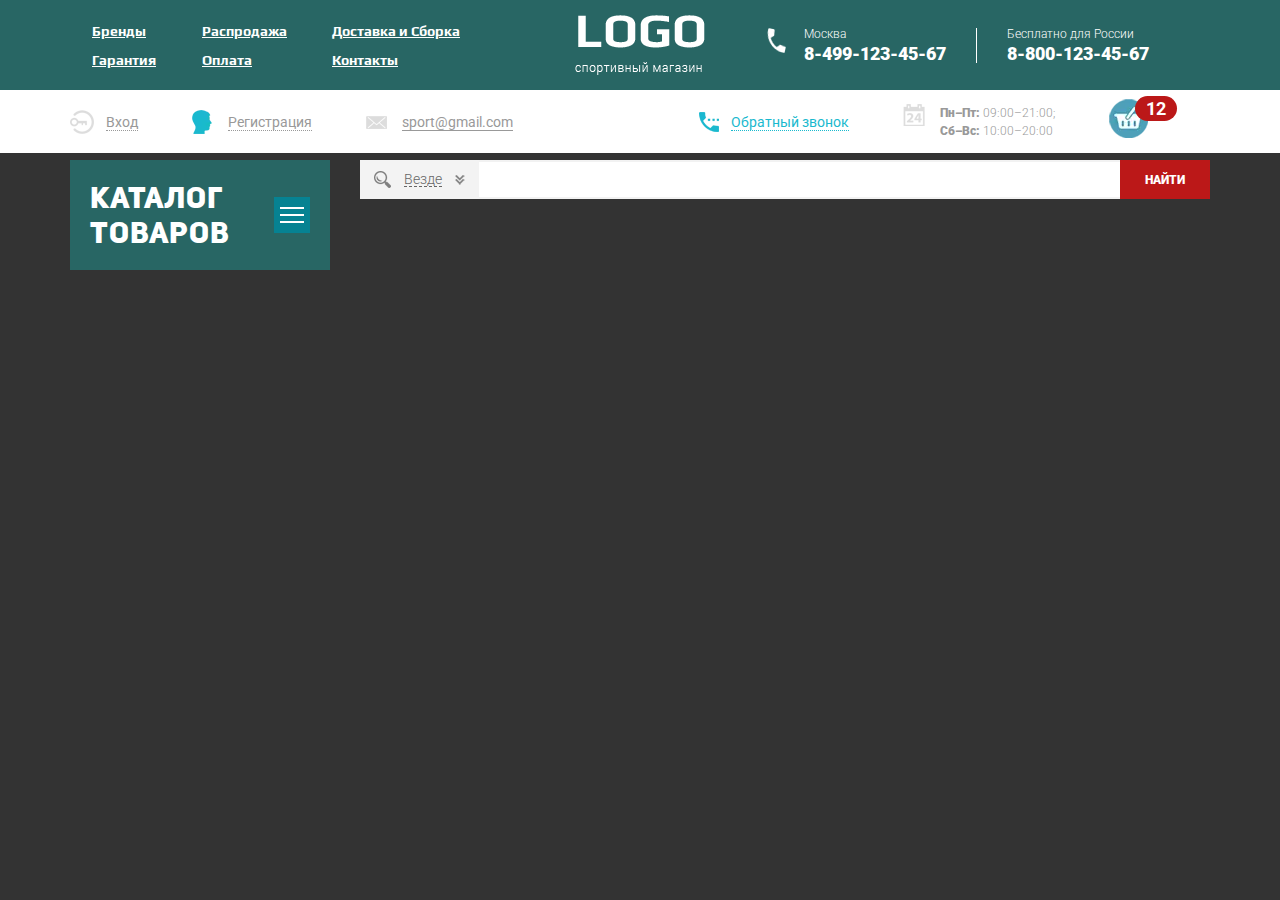
<file: fls_start_gulp_patrones/index.html>
<!DOCTYPE html><html lang="ru"> <head>	<title>Главная</title>	<meta charset="UTF-8">	<meta name="format-detection" content="telephone=no">	<link rel="stylesheet" href="css/style.min.css">	<link rel="shortcut icon" href="favicon.ico">	<!-- <meta name="robots" content="noindex, nofollow"> -->	<!-- <meta name="viewport" content="width=device-width, initial-scale=1.0, maximum-scale=1.0, user-scalable=0"> -->	<meta name="viewport" content="width=device-width, initial-scale=1.0"></head><body>	<div class="wrapper">		<header class="header">	<div class="header__top top-header">		<div class="top-header__content _container">			<div class="top-header__column">				<div class="top-header__menu menu">					<div class="menu__icon icon-menu">						<span></span>						<span></span>						<span></span>					</div>					<nav class="menu__body">						<ul class="menu__list">							<li><a href="" class="menu__link">Бренды</a></li>							<li><a href="" class="menu__link">Распродажа</a></li>							<li><a href="" class="menu__link">Доставка и Сборка</a></li>						</ul>						<ul class="menu__list">							<li><a href="" class="menu__link">Гарантия</a></li>							<li><a href="" class="menu__link">Оплата</a></li>							<li><a href="" class="menu__link">Контакты</a></li>						</ul>					</nav>				</div>			</div>			<div class="top-header__column top-header__column-logo">				<a href="#" class="top-header__logo">					<picture><source srcset="img/icons/header/logo.webp" type="image/webp"><img src="img/icons/header/logo.png" alt="logo"></picture>				</a>			</div>			<div class="top-header__column">				<div class="top-header__contacts contacts-header">					<div class="contacts-header__column">						<div class="contacts-header__item contacts-header__item_icon">							<div class="contacts-header__label">Москва</div>							<a href="tel:84991234567" class="contacts-header__phone">8-499-123-45-67</a>						</div>					</div>					<div class="contacts-header__column contacts-header__column_forcart">						<div class="contacts-header__item contacts-header__item_second-phone">							<div class="contacts-header__label">Бесплатно для России</div>							<a href="tel:88001234567" class="contacts-header__phone">8-800-123-45-67</a>						</div>					</div>				</div>			</div>		</div>	</div>	<div class="header__bottom bottom-header">		<div class="bottom-header__container _container">			<div class="bottom-header__row">				<div class="bottom-header__column">					<ul data-da=".menu__body,640,0" class="bottom-header__actions actions-header">						<li>							<a href="#" class="actions-header__item actions-header__item_login"><span>Вход</span></a>						</li>						<li>							<a href="#"								class="actions-header__item actions-header__item_reg"><span>Регистрация</span></a>						</li>						<li>							<a href="mailto:sport@gmail.com"								class="actions-header__item actions-header__item_mail"><span>sport@gmail.com</span></a>						</li>					</ul>				</div>				<div class="bottom-header__column">					<div class="bottom-header__info info-header">						<div class="info-header__column">							<a data-da=".menu__body,640,3" href="#" class="info-header__callback"><span>Обратный									звонок</span></a>						</div>						<div class="info-header__column">							<div class="info-header__schedule">								<p><span>Пн–Пт:</span> 09:00–21:00;</p>								<p><span>Сб–Вс:</span> 10:00–20:00</p>							</div>						</div>						<div class="info-header__column">							<a data-da=".contacts-header__column_forcart,640,3" href="#" class="info-header__cart">								<span>12</span>							</a>						</div>					</div>				</div>			</div>		</div>	</div></header>		<main class="page">			<div class="page__container _container">				<aside class="page__side">					<nav class="page__menu menu-page">						<div class="menu-page__header">							<div class="menu-page__title">Каталог товаров</div>							<div class="menu-page__burger">								<div class="menu-page__lines">									<span></span>									<span></span>									<span></span>								</div>							</div>						</div>						<div class="menu-page__body">							<ul class="menu-page__list">								<li class="menu-page__parent">									<a class="menu-page__link" href="#">										Беговые дорожки									</a>									<div class="menu-page__submenu submenu-page">										<div class="submenu-page__item">											<ul class="submenu-page__menu">												<li>													<a href="#" class="submenu-page__link">Всепогодный</a>												</li>												<li>													<a href="#" class="submenu-page__link">Для помещений</a>												</li>												<li>													<a href="#" class="submenu-page__link">Профессиональный</a>												</li>												<li>													<a href="#" class="submenu-page__link">Любительский</a>												</li>											</ul>											<div class="submenu-page__product">												<div class="item-product">													<!-- <div class="item-product__labels">															<div class="item-product__label">																товар дня															</div>														</div> -->													<a href="#" class="item-product__image">														<picture><source srcset="img/products/01.webp" type="image/webp"><img src="img/products/01.jpg" alt="products"></picture>													</a>													<div class="item-product__body">														<a href="#" class="item-product__title">															Домашний теннисный стол Donic Indoor Roller 800 Green														</a>														<div class="item-product__footer">															<a href="#" class="item-product__add"></a>															<div class="item-product__price rub">64 990</div>														</div>													</div>												</div>											</div>										</div>									</div>								</li>								<li>									<a class="menu-page__link" href="#">Эллиптические тренажеры</a>								</li>								<li>									<a class="menu-page__link" href="#">Велотренажеры</a>								</li>								<li>									<a class="menu-page__link" href="#">Гребные тренажеры</a>								</li>								<li class="menu-page__parent">									<a class="menu-page__link" href="#">										Вибромассажеры									</a>									<div class="menu-page__submenu submenu-page">										<div class="submenu-page__item">											<ul class="submenu-page__menu">												<li>													<a href="#" class="submenu-page__link">Всепогодный</a>												</li>												<li>													<a href="#" class="submenu-page__link">Для помещений</a>												</li>												<li>													<a href="#" class="submenu-page__link">Профессиональный</a>												</li>												<li>													<a href="#" class="submenu-page__link">Любительский</a>												</li>											</ul>											<div class="submenu-page__product">												<div class="item-product">													<div class="item-product__labels">														<div class="item-product__label">															товар дня														</div>													</div>													<a href="#" class="item-product__image">														<picture><source srcset="img/products/01.webp" type="image/webp"><img src="img/products/01.jpg" alt="products"></picture>													</a>													<div class="item-product__body">														<a href="#" class="item-product__title">															Домашний теннисный стол Donic Indoor Roller 800 Green														</a>														<div class="item-product__footer">															<div class="item-product__old-price rub">64 990</div>															<a href="#" class="item-product__add"></a>															<div class="item-product__price rub">64 990</div>														</div>													</div>												</div>											</div>										</div>									</div>								</li>								<li>									<a class="menu-page__link" href="#">Теннисные столы</a>								</li>								<li>									<a class="menu-page__link" href="#">Баскетбол</a>								</li>								<li>									<a class="menu-page__link" href="#">Массажные кресла</a>								</li>								<li>									<a class="menu-page__link" href="#">Массажные столы</a>								</li>								<li class="menu-page__parent">									<a class="menu-page__link" href="#">										Силовые тренажеры									</a>									<div class="menu-page__submenu submenu-page">										<div class="submenu-page__item">											<ul class="submenu-page__menu">												<li>													<a href="#" class="submenu-page__link">Всепогодный</a>												</li>												<li>													<a href="#" class="submenu-page__link">Для помещений</a>												</li>												<li>													<a href="#" class="submenu-page__link">Профессиональный</a>												</li>												<li>													<a href="#" class="submenu-page__link">Любительский</a>												</li>											</ul>											<div class="submenu-page__product">												<div class="item-product">													<div class="item-product__labels">														<!-- <div class="item-product__label">																	товар дня																</div> -->													</div>													<a href="#" class="item-product__image">														<picture><source srcset="img/products/01.webp" type="image/webp"><img src="img/products/01.jpg" alt="products"></picture>													</a>													<div class="item-product__body">														<a href="#" class="item-product__title">															Домашний теннисный стол Donic Indoor Roller 800 Green														</a>														<div class="item-product__footer">															<!-- <div class="item-product__old-price rub">64 990</div> -->															<a href="#" class="item-product__add"></a>															<div class="item-product__price rub">64 990</div>														</div>													</div>												</div>											</div>										</div>									</div>								</li>								<li class="menu-page__parent">									<a class="menu-page__link" href="#">										Батуты									</a>									<div class="menu-page__submenu submenu-page">										<div class="submenu-page__item">											<ul class="submenu-page__menu">												<li>													<a href="#" class="submenu-page__link">Всепогодный</a>												</li>												<li>													<a href="#" class="submenu-page__link">Для помещений</a>												</li>												<li>													<a href="#" class="submenu-page__link">Профессиональный</a>												</li>												<li>													<a href="#" class="submenu-page__link">Любительский</a>												</li>											</ul>											<div class="submenu-page__product">												<div class="item-product">													<div class="item-product__labels">														<div class="item-product__label">															товар дня														</div>													</div>													<a href="#" class="item-product__image">														<picture><source srcset="img/products/01.webp" type="image/webp"><img src="img/products/01.jpg" alt="products"></picture>													</a>													<div class="item-product__body">														<a href="#" class="item-product__title">															Домашний теннисный стол Donic Indoor Roller 800 Green														</a>														<div class="item-product__footer">															<div class="item-product__old-price rub">64 990</div>															<a href="#" class="item-product__add"></a>															<div class="item-product__price rub">64 990</div>														</div>													</div>												</div>											</div>										</div>									</div>								</li>								<li>									<a class="menu-page__link" href="#">Детские городки</a>								</li>								<li>									<a class="menu-page__link" href="#">Дачная мебель</a>								</li>								<li>									<a class="menu-page__link" href="#">Уличные спортивные комплексы</a>								</li>								<li>									<a class="menu-page__link" href="#">Аксессуары</a>								</li>							</ul>						</div>					</nav>				</aside>				<div class="page__content">					<form action="#" class="page__search search-page">						<div class="search-page__select">							<div class="search-page__title"><span>Везде</span></div>							<div class="search-page__categories categories-search">								<div class="categories-search__row">									<div class="categories-search__column">										<ul class="categories-search__list">											<li>												<label class="categories-search__checkbox checkbox">													<input class="checkbox__input" type="checkbox" name="form[]"														data-error="Ошибка" data-value="">													<span class="checkbox__text"><span>Беговые дорожки</span></span>												</label>											</li>											<li>												<label class="categories-search__checkbox checkbox">													<input class="checkbox__input" type="checkbox" name="form[]"														data-error="Ошибка" data-value="">													<span class="checkbox__text"><span>Эллиптические															тренажеры</span></span>												</label>											</li>											<li>												<label class="categories-search__checkbox checkbox">													<input class="checkbox__input" type="checkbox" name="form[]"														data-error="Ошибка" data-value="">													<span class="checkbox__text"><span>Велотренажеры</span></span>												</label>											</li>											<li>												<label class="categories-search__checkbox checkbox">													<input class="checkbox__input" type="checkbox" name="form[]"														data-error="Ошибка" data-value="">													<span class="checkbox__text"><span>Гребные тренажеры</span></span>												</label>											</li>											<li>												<label class="categories-search__checkbox checkbox">													<input class="checkbox__input" type="checkbox" name="form[]"														data-error="Ошибка" data-value="">													<span class="checkbox__text"><span>Вибромассажеры</span></span>												</label>											</li>										</ul>									</div>									<div class="categories-search__column">										<ul class="categories-search__list">											<li>												<label class="categories-search__checkbox checkbox">													<input class="checkbox__input" type="checkbox" name="form[]"														data-error="Ошибка" data-value="">													<span class="checkbox__text"><span>Беговые дорожки</span></span>												</label>											</li>											<li>												<label class="categories-search__checkbox checkbox">													<input class="checkbox__input" type="checkbox" name="form[]"														data-error="Ошибка" data-value="">													<span class="checkbox__text"><span>Эллиптические															тренажеры</span></span>												</label>											</li>											<li>												<label class="categories-search__checkbox checkbox">													<input class="checkbox__input" type="checkbox" name="form[]"														data-error="Ошибка" data-value="">													<span class="checkbox__text"><span>Велотренажеры</span></span>												</label>											</li>											<li>												<label class="categories-search__checkbox checkbox">													<input class="checkbox__input" type="checkbox" name="form[]"														data-error="Ошибка" data-value="">													<span class="checkbox__text"><span>Гребные тренажеры</span></span>												</label>											</li>											<li>												<label class="categories-search__checkbox checkbox">													<input class="checkbox__input" type="checkbox" name="form[]"														data-error="Ошибка" data-value="">													<span class="checkbox__text"><span>Вибромассажеры</span></span>												</label>											</li>										</ul>									</div>									<div class="categories-search__column">										<ul class="categories-search__list">											<li>												<label class="categories-search__checkbox checkbox">													<input class="checkbox__input" type="checkbox" name="form[]"														data-error="Ошибка" data-value="">													<span class="checkbox__text"><span>Беговые дорожки</span></span>												</label>											</li>											<li>												<label class="categories-search__checkbox checkbox">													<input class="checkbox__input" type="checkbox" name="form[]"														data-error="Ошибка" data-value="">													<span class="checkbox__text"><span>Эллиптические															тренажеры</span></span>												</label>											</li>											<li>												<label class="categories-search__checkbox checkbox">													<input class="checkbox__input" type="checkbox" name="form[]"														data-error="Ошибка" data-value="">													<span class="checkbox__text"><span>Велотренажеры</span></span>												</label>											</li>											<li>												<label class="categories-search__checkbox checkbox">													<input class="checkbox__input" type="checkbox" name="form[]"														data-error="Ошибка" data-value="">													<span class="checkbox__text"><span>Гребные тренажеры</span></span>												</label>											</li>											<li>												<label class="categories-search__checkbox checkbox">													<input class="checkbox__input" type="checkbox" name="form[]"														data-error="Ошибка" data-value="">													<span class="checkbox__text"><span>Вибромассажеры</span></span>												</label>											</li>										</ul>									</div>								</div>							</div>						</div>						<div class="search-page__input">							<input class="input" autocomplete="off" type="text" name="form[]" data-error="Ошибка"								data-value="">						</div>						<button type="submit" class="search-page__btn btn">Найти</button>					</form>				</div>			</div>		</main>		<footer class="footer">	<div class="footer__content _container">	</div></footer>	</div>	<div class="popup">	<div class="popup__content">		<div class="popup__body">			<div class="popup__close"></div>		</div>	</div></div><div class="popup popup_video">	<div class="popup__content">		<div class="popup__body">			<div class="popup__close popup__close_video"></div>			<div class="popup__video _video"></div>		</div>	</div></div>	<!-- <script src="https://code.jquery.com/jquery-3.3.1.min.js"></script> --><script src="js/vendors.min.js"></script><script src="js/app.min.js"></script></body></html>
</file>
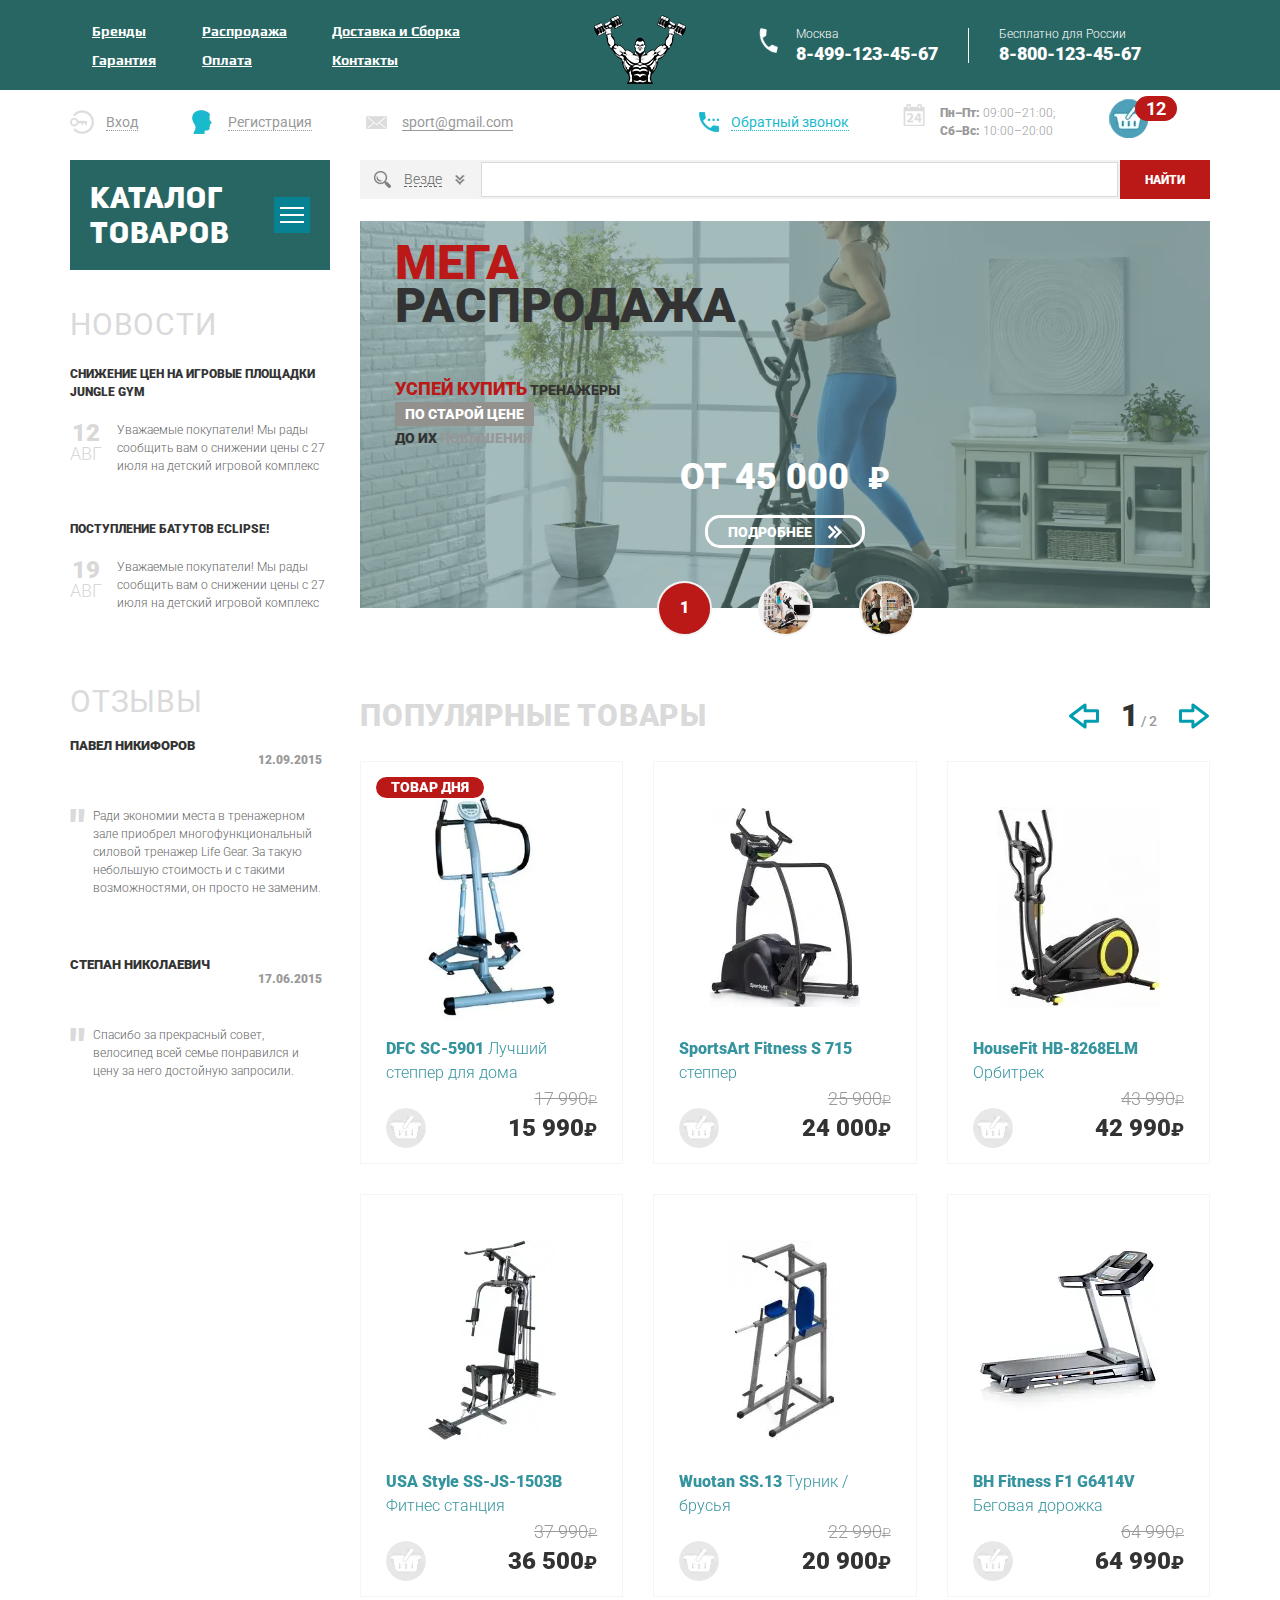
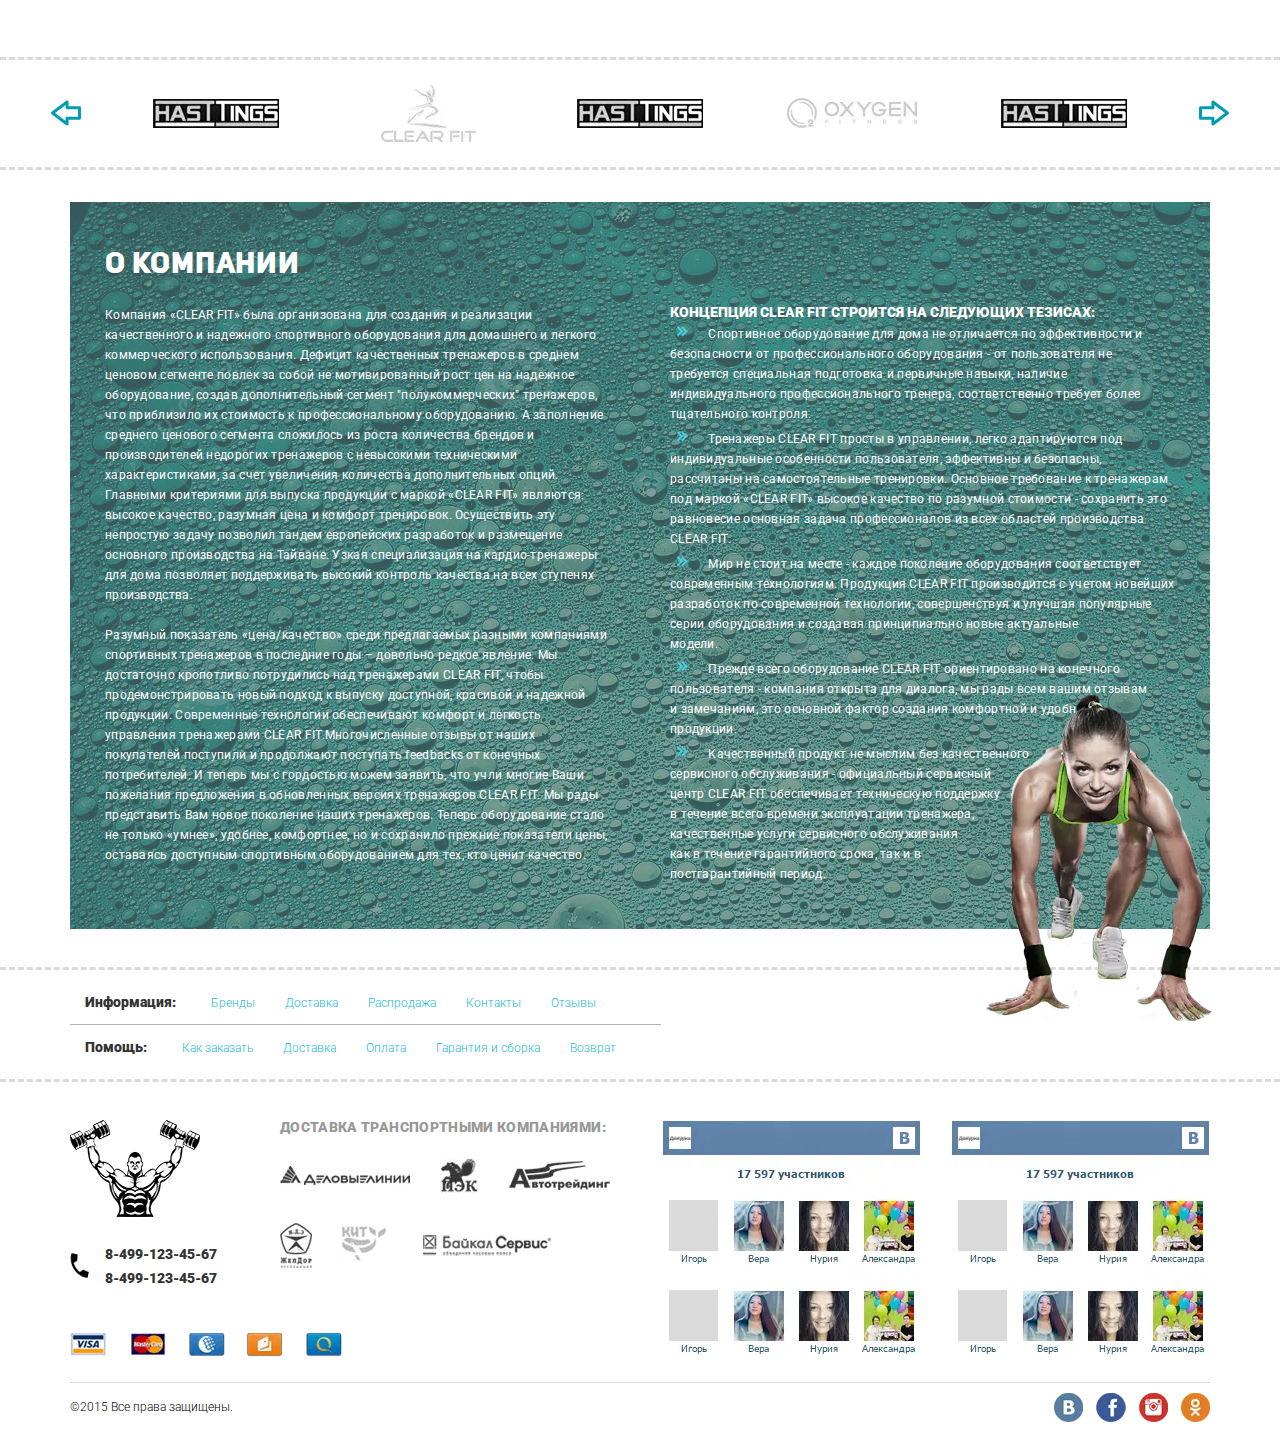
<file: magazin/index.html>
<!DOCTYPE html><html lang="ru"> <head>	<title>Главная</title>	<meta charset="UTF-8">	<meta name="format-detection" content="telephone=no">	<link rel="stylesheet" href="css/style.min.css">	<link rel="shortcut icon" href="favicon.ico">	<!-- <meta name="robots" content="noindex, nofollow"> -->	<!-- <meta name="viewport" content="width=device-width, initial-scale=1.0, maximum-scale=1.0, user-scalable=0"> -->	<meta name="viewport" content="width=device-width, initial-scale=1.0"></head><body>	<div class="wrapper">		<header class="header">	<div class="header__top top-header">		<div class="top-header__content _container">			<div class="top-header__column">				<div class="top-header__menu menu">					<div class="menu__icon icon-menu">						<span></span>						<span></span>						<span></span>					</div>					<nav class="menu__body">						<ul class="menu__list">							<li><a href="" class="menu__link">Бренды</a></li>							<li><a href="" class="menu__link">Распродажа</a></li>							<li><a href="" class="menu__link">Доставка и Сборка</a></li>						</ul>						<ul class="menu__list">							<li><a href="" class="menu__link">Гарантия</a></li>							<li><a href="" class="menu__link">Оплата</a></li>							<li><a href="" class="menu__link">Контакты</a></li>						</ul>					</nav>				</div>			</div>			<div class="top-header__column top-header__column-logo">				<a href="#" class="top-header__logo">					<picture><source srcset="img/icons/header/logo.webp" type="image/webp"><img src="img/icons/header/logo.png" alt="logo"></picture>				</a>			</div>			<div class="top-header__column">				<div class="top-header__contacts contacts-header">					<div class="contacts-header__column">						<div class="contacts-header__item contacts-header__item_icon">							<div class="contacts-header__label">Москва</div>							<a href="tel:84991234567" class="contacts-header__phone">8-499-123-45-67</a>						</div>					</div>					<div class="contacts-header__column contacts-header__column_forcart">						<div class="contacts-header__item contacts-header__item_second-phone">							<div class="contacts-header__label">Бесплатно для России</div>							<a href="tel:88001234567" class="contacts-header__phone">8-800-123-45-67</a>						</div>					</div>				</div>			</div>		</div>	</div>	<div class="header__bottom bottom-header">		<div class="bottom-header__container _container">			<div class="bottom-header__row">				<div class="bottom-header__column">					<ul data-da=".menu__body,640,0" class="bottom-header__actions actions-header">						<li>							<a href="#" class="actions-header__item actions-header__item_login"><span>Вход</span></a>						</li>						<li>							<a href="#"								class="actions-header__item actions-header__item_reg"><span>Регистрация</span></a>						</li>						<li>							<a href="mailto:sport@gmail.com"								class="actions-header__item actions-header__item_mail"><span>sport@gmail.com</span></a>						</li>					</ul>				</div>				<div class="bottom-header__column">					<div class="bottom-header__info info-header">						<div class="info-header__column">							<a data-da=".menu__body,640,3" href="#" class="info-header__callback"><span>Обратный									звонок</span></a>						</div>						<div class="info-header__column">							<div class="info-header__schedule">								<p><span>Пн–Пт:</span> 09:00–21:00;</p>								<p><span>Сб–Вс:</span> 10:00–20:00</p>							</div>						</div>						<div class="info-header__column">							<a data-da=".contacts-header__column_forcart,640,3" href="#" class="info-header__cart">								<span>12</span>							</a>						</div>					</div>				</div>			</div>		</div>	</div></header>		<main class="page">			<div class="page__container _container">				<aside class="page__side">					<nav class="page__menu menu-page">						<div class="menu-page__header">							<div class="menu-page__title">Каталог товаров</div>							<div class="menu-page__burger">								<div class="menu-page__lines">									<span></span>									<span></span>									<span></span>								</div>							</div>						</div>						<div class="menu-page__body">							<ul class="menu-page__list">								<li class="menu-page__parent">									<a class="menu-page__link" href="#">										Теннисные столы									</a>									<div class="menu-page__submenu submenu-page">										<div class="submenu-page__item">											<ul class="submenu-page__menu">												<li>													<a href="#" class="submenu-page__link">Всепогодный</a>												</li>												<li>													<a href="#" class="submenu-page__link">Для помещений</a>												</li>												<li>													<a href="#" class="submenu-page__link">Профессиональный</a>												</li>												<li>													<a href="#" class="submenu-page__link">Любительский</a>												</li>											</ul>											<div class="submenu-page__product">												<div class="item-product">													<div class="item-product__labels">														<div class="item-product__label">															товар дня														</div>													</div>													<a href="#" class="item-product__image">														<picture><source srcset="img/products/01.webp" type="image/webp"><img src="img/products/01.jpg" alt="products"></picture>													</a>													<div class="item-product__body">														<a href="#" class="item-product__title">															Домашний теннисный стол Donic Indoor Roller 800 Green														</a>														<div class="item-product__footer">															<a href="#" class="item-product__add"></a>															<div class="item-product__price rub">64 990</div>														</div>													</div>												</div>											</div>										</div>									</div>								</li>								<li>									<a class="menu-page__link" href="#">Эллиптические тренажеры</a>								</li>								<li>									<a class="menu-page__link" href="#">Велотренажеры</a>								</li>								<li>									<a class="menu-page__link" href="#">Гребные тренажеры</a>								</li>								<li class="menu-page__parent">									<a class="menu-page__link" href="#">										Роликовые коньки									</a>									<div class="menu-page__submenu submenu-page">										<div class="submenu-page__item">											<ul class="submenu-page__menu">												<li>													<a href="#" class="submenu-page__link">Всепогодный</a>												</li>												<li>													<a href="#" class="submenu-page__link">Для помещений</a>												</li>												<li>													<a href="#" class="submenu-page__link">Профессиональный</a>												</li>												<li>													<a href="#" class="submenu-page__link">Любительский</a>												</li>											</ul>											<div class="submenu-page__product">												<div class="item-product">													<div class="item-product__labels">														<div class="item-product__label">															товар дня														</div>													</div>													<a href="#" class="item-product__image">														<picture><source srcset="img/products/11.webp" type="image/webp"><img src="img/products/11.jpg" alt="products"></picture>													</a>													<div class="item-product__body">														<a href="#" class="item-product__title">															Роликовые коньки Tempish I-Max II Lady														</a>														<div class="item-product__footer">															<div class="item-product__old-price rub">6 990</div>															<a href="#" class="item-product__add"></a>															<div class="item-product__price rub">6 500</div>														</div>													</div>												</div>											</div>										</div>									</div>								</li>								<li>									<a class="menu-page__link" href="#">Беговые дорожки</a>								</li>								<li>									<a class="menu-page__link" href="#">Баскетбол</a>								</li>								<li>									<a class="menu-page__link" href="#">Массажные кресла</a>								</li>								<li>									<a class="menu-page__link" href="#">Массажные столы</a>								</li>								<li class="menu-page__parent">									<a class="menu-page__link" href="#">										Силовые тренажеры									</a>									<div class="menu-page__submenu submenu-page">										<div class="submenu-page__item">											<ul class="submenu-page__menu">												<li>													<a href="#" class="submenu-page__link">Всепогодный</a>												</li>												<li>													<a href="#" class="submenu-page__link">Для помещений</a>												</li>												<li>													<a href="#" class="submenu-page__link">Профессиональный</a>												</li>												<li>													<a href="#" class="submenu-page__link">Любительский</a>												</li>											</ul>											<div class="submenu-page__product">												<div class="item-product">													<div class="item-product__labels">														<!-- <div class="item-product__label">																	товар дня																</div> -->													</div>													<a href="#" class="item-product__image">														<picture><source srcset="img/products/06.webp" type="image/webp"><img src="img/products/06.jpg" alt="products"></picture>													</a>													<div class="item-product__body">														<a href="#" class="item-product__title">															Фитнес станция USA Style SS-JS-1503B														</a>														<div class="item-product__footer">															<div class="item-product__old-price rub">37 990</div>															<a href="#" class="item-product__add"></a>															<div class="item-product__price rub">36 500</div>														</div>													</div>												</div>											</div>										</div>									</div>								</li>								<li class="menu-page__parent">									<a class="menu-page__link" href="#">										Тренажер для пресса									</a>									<div class="menu-page__submenu submenu-page">										<div class="submenu-page__item">											<ul class="submenu-page__menu">												<li>													<a href="#" class="submenu-page__link">Всепогодный</a>												</li>												<li>													<a href="#" class="submenu-page__link">Для помещений</a>												</li>												<li>													<a href="#" class="submenu-page__link">Профессиональный</a>												</li>												<li>													<a href="#" class="submenu-page__link">Любительский</a>												</li>											</ul>											<div class="submenu-page__product">												<div class="item-product">													<div class="item-product__labels">														<!-- <div class="item-product__label">															товар дня														</div> -->													</div>													<a href="#" class="item-product__image">														<picture><source srcset="img/products/10.webp" type="image/webp"><img src="img/products/10.jpg" alt="products"></picture>													</a>													<div class="item-product__body">														<a href="#" class="item-product__title">															Тренажер для пресса US Medica Ab Fit														</a>														<div class="item-product__footer">															<div class="item-product__old-price rub">3 990</div>															<a href="#" class="item-product__add"></a>															<div class="item-product__price rub">3 000</div>														</div>													</div>												</div>											</div>										</div>									</div>								</li>								<li>									<a class="menu-page__link" href="#">Детские городки</a>								</li>								<li>									<a class="menu-page__link" href="#">Дачная мебель</a>								</li>								<li>									<a class="menu-page__link" href="#">Уличные спортивные комплексы</a>								</li>								<li>									<a class="menu-page__link" href="#">Аксессуары</a>								</li>							</ul>						</div>					</nav>					<div data-da=".page__content,992,last" class="page__content-side">						<div class="page__news-side news-side">							<a class="news-side__title side-title" href="#">Новости</a>							<div class="news-side__items">								<div class="news-side__item">									<a class="news-side__label" href="#">										Снижение цен на игровые площадки										Jungle Gym									</a>									<div class="news-side__body">										<div class="news-side__data"><span>12</span> авг</div>										<div class="news-side__text">											Уважаемые покупатели!											Мы рады сообщить вам о снижении											цены с 27 июля на детский игровой											комплекс										</div>									</div>								</div>								<div class="news-side__item">									<a class="news-side__label" href="#">										Поступление батутов Eclipse!									</a>									<div class="news-side__body">										<div class="news-side__data"><span>19</span> авг</div>										<div class="news-side__text">											Уважаемые покупатели!											Мы рады сообщить вам о снижении											цены с 27 июля на детский игровой											комплекс										</div>									</div>								</div>							</div>						</div>						<div class="page__reviews-side reviews-side">							<a class="reviews-side__title side-title" href="#">Отзывы</a>							<div class="reviews-side__items">								<a class="reviews-side__item" href="#">									<div class="reviews-side__header">										<div class="reviews-side__user">Павел Никифоров</div>										<div class="reviews-side__data">12.09.2015</div>									</div>									<div class="reviews-side__body">										Ради экономии места в тренажерном										зале приобрел многофункциональный										силовой тренажер Life Gear. За такую										небольшую стоимость и с такими										возможностями, он просто не										заменим.									</div>								</a>								<a class="reviews-side__item" href="#">									<div class="reviews-side__header">										<div class="reviews-side__user">Степан Николаевич</div>										<div class="reviews-side__data">17.06.2015</div>									</div>									<div class="reviews-side__body">										Спасибо за прекрасный совет,										велосипед всей семье понравился										и цену за него достойную запросили.									</div>								</a>							</div>						</div>					</div>				</aside>				<div class="page__content">					<form action="#" class="page__search search-page">						<div class="search-page__select">							<div class="search-page__title"><span>Везде</span><span data-text="Выбрано:"									class="search-page__quantity"></span></div>							<div class="search-page__categories categories-search">								<div class="categories-search__row">									<div class="categories-search__column">										<ul class="categories-search__list">											<li>												<label class="categories-search__checkbox checkbox">													<input class="checkbox__input" type="checkbox" name="form[]"														data-error="Ошибка" value="1">													<span class="checkbox__text"><span>Беговые дорожки</span></span>												</label>											</li>											<li>												<label class="categories-search__checkbox checkbox">													<input class="checkbox__input" type="checkbox" name="form[]"														data-error="Ошибка" value="1">													<span class="checkbox__text"><span>Эллиптические															тренажеры</span></span>												</label>											</li>											<li>												<label class="categories-search__checkbox checkbox">													<input class="checkbox__input" type="checkbox" name="form[]"														data-error="Ошибка" value="1">													<span class="checkbox__text"><span>Велотренажеры</span></span>												</label>											</li>											<li>												<label class="categories-search__checkbox checkbox">													<input class="checkbox__input" type="checkbox" name="form[]"														data-error="Ошибка" value="1">													<span class="checkbox__text"><span>Гребные тренажеры</span></span>												</label>											</li>											<li>												<label class="categories-search__checkbox checkbox">													<input class="checkbox__input" type="checkbox" name="form[]"														data-error="Ошибка" value="1">													<span class="checkbox__text"><span>Вибромассажеры</span></span>												</label>											</li>										</ul>									</div>									<div class="categories-search__column">										<ul class="categories-search__list">											<li>												<label class="categories-search__checkbox checkbox">													<input class="checkbox__input" type="checkbox" name="form[]"														data-error="Ошибка" value="1">													<span class="checkbox__text"><span>Беговые дорожки</span></span>												</label>											</li>											<li>												<label class="categories-search__checkbox checkbox">													<input class="checkbox__input" type="checkbox" name="form[]"														data-error="Ошибка" value="1">													<span class="checkbox__text"><span>Эллиптические															тренажеры</span></span>												</label>											</li>											<li>												<label class="categories-search__checkbox checkbox">													<input class="checkbox__input" type="checkbox" name="form[]"														data-error="Ошибка" value="1">													<span class="checkbox__text"><span>Велотренажеры</span></span>												</label>											</li>											<li>												<label class="categories-search__checkbox checkbox">													<input class="checkbox__input" type="checkbox" name="form[]"														data-error="Ошибка" value="1">													<span class="checkbox__text"><span>Гребные тренажеры</span></span>												</label>											</li>											<li>												<label class="categories-search__checkbox checkbox">													<input class="checkbox__input" type="checkbox" name="form[]"														data-error="Ошибка" value="1">													<span class="checkbox__text"><span>Вибромассажеры</span></span>												</label>											</li>										</ul>									</div>									<div class="categories-search__column">										<ul class="categories-search__list">											<li>												<label class="categories-search__checkbox checkbox">													<input class="checkbox__input" type="checkbox" name="form[]"														data-error="Ошибка" value="1">													<span class="checkbox__text"><span>Беговые дорожки</span></span>												</label>											</li>											<li>												<label class="categories-search__checkbox checkbox">													<input class="checkbox__input" type="checkbox" name="form[]"														data-error="Ошибка" value="1">													<span class="checkbox__text"><span>Эллиптические															тренажеры</span></span>												</label>											</li>											<li>												<label class="categories-search__checkbox checkbox">													<input class="checkbox__input" type="checkbox" name="form[]"														data-error="Ошибка" value="1">													<span class="checkbox__text"><span>Велотренажеры</span></span>												</label>											</li>											<li>												<label class="categories-search__checkbox checkbox">													<input class="checkbox__input" type="checkbox" name="form[]"														data-error="Ошибка" value="1">													<span class="checkbox__text"><span>Гребные тренажеры</span></span>												</label>											</li>											<li>												<label class="categories-search__checkbox checkbox">													<input class="checkbox__input" type="checkbox" name="form[]"														data-error="Ошибка" value="1">													<span class="checkbox__text"><span>Вибромассажеры</span></span>												</label>											</li>										</ul>									</div>								</div>							</div>						</div>						<div class="search-page__input">							<input class="input" autocomplete="off" type="text" name="form[]" data-error="Ошибка"								data-value="">						</div>						<button type="submit" class="search-page__btn btn">Найти</button>					</form>					<div class="page__slider mainslider">						<div class="mainslider__body _swiper">							<div class="mainslider__slide">								<div class="mainslider__content content-mainslider">									<div class="content-mainslider__title">										<span>Мега</span> распродажа									</div>									<div class="content-mainslider__text text-mainslider">										<p><span class="text-mainslider__text-1">Успей купить</span> тренажеры</p>										<p> <span class="text-mainslider__text-2">по старой цене</span></p>										<p>до их <span class="text-mainslider__text-3">повышения</span></p>									</div>									<div class="content-mainslider__footer">										<div class="content-mainslider__price rub">											от 45 000										</div>										<a class="content-mainslider__button" href="#">											<span>Подробнее</span>										</a>									</div>								</div>								<div class="mainslider__image _ibg">									<picture><source srcset="img/mainslider/01.webp" type="image/webp"><img src="img/mainslider/01.jpg" alt="img-lider"></picture>								</div>							</div>							<div class="mainslider__slide">								<div class="mainslider__content content-mainslider">									<div class="content-mainslider__title">										<span>Мега</span> распродажа									</div>									<div class="content-mainslider__text text-mainslider">										<p><span class="text-mainslider__text-1">Успей купить</span> тренажеры</p>										<p> <span class="text-mainslider__text-2">по старой цене</span></p>										<p>до их <span class="text-mainslider__text-3">повышения</span></p>									</div>									<div class="content-mainslider__footer">										<div class="content-mainslider__price rub">											от 45 000										</div>										<a class="content-mainslider__button" href="#">											<span>Подробнее</span>										</a>									</div>								</div>								<div class="mainslider__image _ibg">									<picture><source srcset="img/mainslider/03.webp" type="image/webp"><img src="img/mainslider/03.jpg" alt="img-lider"></picture>								</div>							</div>							<div class="mainslider__slide">								<div class="mainslider__content content-mainslider">									<div class="content-mainslider__title">										<span>Мега</span> распродажа									</div>									<div class="content-mainslider__text text-mainslider">										<p><span class="text-mainslider__text-1">Успей купить</span> тренажеры</p>										<p> <span class="text-mainslider__text-2">по старой цене</span></p>										<p>до их <span class="text-mainslider__text-3">повышения</span></p>									</div>									<div class="content-mainslider__footer">										<div class="content-mainslider__price rub">											от 45 000										</div>										<a class="content-mainslider__button" href="#">											<span>Подробнее</span>										</a>									</div>								</div>								<div class="mainslider__image _ibg">									<picture><source srcset="img/mainslider/02.webp" type="image/webp"><img src="img/mainslider/02.jpg" alt="img-lider"></picture>								</div>							</div>						</div>						<div class="mainslider__dotts"></div>					</div>					<div class="page__products products-slider">						<div class="products-slider__header">							<div class="products-slider__title">Популярные товары</div>							<div class="products-slider__control">								<div class="products-slider__arrow products-slider__arrow-prev _arrow _arrow_prev">								</div>								<div class="products-slider__info"></div>								<div class="products-slider__arrow products-slider__arrow-next _arrow _arrow_next">								</div>							</div>						</div>						<div class="products-slider__item _swiper">							<div class="products-slider__slide">								<div class="products-slider__items items-products">									<div class="items-products__column">										<div class="item-product">											<div class="item-product__labels">												<div class="item-product__label">													товар дня												</div>											</div>											<a href="#" class="item-product__image">												<picture><source srcset="img/products/03.webp" type="image/webp"><img src="img/products/03.jpg" alt="products"></picture>											</a>											<div class="item-product__body">												<a href="#" class="item-product__title">													<span>DFC SC-5901</span>													Лучший степпер для дома												</a>												<div class="item-product__footer">													<div class="item-product__old-price rub">17 990</div>													<a href="#" class="item-product__add"></a>													<div class="item-product__price rub">15 990</div>												</div>											</div>											<div class="item-product__hover hover-item-product">												<a href="#" class="hover-item-product__title">													<span>DFC SC-5901</span>													Лучший степпер для дома												</a>												<div class="hover-item-product__options options-item-product">													<div class="options-item-product__item">														<div class="options-item-product__label">Система нагрузки:														</div>														<div class="options-item-product__value">гидравлическая</div>													</div>													<div class="options-item-product__item">														<div class="options-item-product__label">Макс. вес пользователя															(кг):</div>														<div class="options-item-product__value">130</div>													</div>													<div class="options-item-product__item">														<div class="options-item-product__label">Складывание:</div>														<div class="options-item-product__value">Есть</div>													</div>												</div>												<div class="hover-item-product__body">													<a class="hover-item-product__cart" href="#"></a>												</div>												<div class="hover-item-product__foter">													<div class="hover-item-product__old-price rub">17 990</div>													<div class="hover-item-product__stock">в наличии</div>													<div class="hover-item-product__price rub">15 990</div>												</div>											</div>										</div>									</div>									<div class="items-products__column">										<div class="item-product">											<div class="item-product__labels">												<!-- <div class="item-product__label">															товар дня														</div> -->											</div>											<a href="#" class="item-product__image">												<picture><source srcset="img/products/04.webp" type="image/webp"><img src="img/products/04.jpg" alt="products"></picture>											</a>											<div class="item-product__body">												<a href="#" class="item-product__title">													<span>SportsArt Fitness S 715</span>													степпер												</a>												<div class="item-product__footer">													<div class="item-product__old-price rub">25 900</div>													<a href="#" class="item-product__add"></a>													<div class="item-product__price rub">24 000</div>												</div>											</div>											<div class="item-product__hover hover-item-product">												<a href="#" class="hover-item-product__title">													<span>SportsArt Fitness S 715</span>													степпер												</a>												<div class="hover-item-product__options options-item-product">													<div class="options-item-product__item">														<div class="options-item-product__label">Тип:														</div>														<div class="options-item-product__value">классическая</div>													</div>													<div class="options-item-product__item">														<div class="options-item-product__label">Макс. вес пользователя															(кг):</div>														<div class="options-item-product__value">225</div>													</div>													<div class="options-item-product__item">														<div class="options-item-product__label">Складывание:</div>														<div class="options-item-product__value">Есть</div>													</div>												</div>												<div class="hover-item-product__body">													<a class="hover-item-product__cart" href="#"></a>												</div>												<div class="hover-item-product__foter">													<div class="hover-item-product__old-price rub">25 900</div>													<div class="hover-item-product__stock">в наличии</div>													<div class="hover-item-product__price rub">24 000</div>												</div>											</div>										</div>									</div>									<div class="items-products__column">										<div class="item-product">											<div class="item-product__labels">												<!-- <div class="item-product__label">															товар дня														</div> -->											</div>											<a href="#" class="item-product__image">												<picture><source srcset="img/products/05.webp" type="image/webp"><img src="img/products/05.jpg" alt="products"></picture>											</a>											<div class="item-product__body">												<a href="#" class="item-product__title">													<span>HouseFit HB-8268ELM</span>													Орбитрек												</a>												<div class="item-product__footer">													<div class="item-product__old-price rub">43 990</div>													<a href="#" class="item-product__add"></a>													<div class="item-product__price rub">42 990</div>												</div>											</div>											<div class="item-product__hover hover-item-product">												<a href="#" class="hover-item-product__title">													<span>HouseFit HB-8268ELM</span>													Орбитрек												</a>												<div class="hover-item-product__options options-item-product">													<div class="options-item-product__item">														<div class="options-item-product__label">Система нагрузки:														</div>														<div class="options-item-product__value">электромагнитная</div>													</div>													<div class="options-item-product__item">														<div class="options-item-product__label">Вес пользователя:до															(кг):</div>														<div class="options-item-product__value">150</div>													</div>													<div class="options-item-product__item">														<div class="options-item-product__label">Складывание:</div>														<div class="options-item-product__value">Есть</div>													</div>												</div>												<div class="hover-item-product__body">													<a class="hover-item-product__cart" href="#"></a>												</div>												<div class="hover-item-product__foter">													<div class="hover-item-product__old-price rub">43 990</div>													<div class="hover-item-product__stock">в наличии</div>													<div class="hover-item-product__price rub">42 990</div>												</div>											</div>										</div>									</div>									<div class="items-products__column">										<div class="item-product">											<div class="item-product__labels">												<!-- <div class="item-product__label">															товар дня														</div> -->											</div>											<a href="#" class="item-product__image">												<picture><source srcset="img/products/06.webp" type="image/webp"><img src="img/products/06.jpg" alt="products"></picture>											</a>											<div class="item-product__body">												<a href="#" class="item-product__title">													<span>USA Style SS-JS-1503B</span>													Фитнес станция												</a>												<div class="item-product__footer">													<div class="item-product__old-price rub">37 990</div>													<a href="#" class="item-product__add"></a>													<div class="item-product__price rub">36 500</div>												</div>											</div>											<div class="item-product__hover hover-item-product">												<a href="#" class="hover-item-product__title">													<span>USA Style SS-JS-1503B</span>													Фитнес станция												</a>												<div class="hover-item-product__options options-item-product">													<div class="options-item-product__item">														<div class="options-item-product__label">Тип:														</div>														<div class="options-item-product__value">фитнес станция</div>													</div>													<div class="options-item-product__item">														<div class="options-item-product__label">Макс. вес нагрузки:															(кг):</div>														<div class="options-item-product__value">50 (10 уровней															нагрузки)</div>													</div>													<div class="options-item-product__item">														<div class="options-item-product__label">Нагрузка:</div>														<div class="options-item-product__value">грузоблочная</div>													</div>												</div>												<div class="hover-item-product__body">													<a class="hover-item-product__cart" href="#"></a>												</div>												<div class="hover-item-product__foter">													<div class="hover-item-product__old-price rub">37 990</div>													<div class="hover-item-product__stock">в наличии</div>													<div class="hover-item-product__price rub">36 500</div>												</div>											</div>										</div>									</div>									<div class="items-products__column">										<div class="item-product">											<div class="item-product__labels">												<!-- <div class="item-product__label">															товар дня														</div> -->											</div>											<a href="#" class="item-product__image">												<picture><source srcset="img/products/07.webp" type="image/webp"><img src="img/products/07.jpg" alt="products"></picture>											</a>											<div class="item-product__body">												<a href="#" class="item-product__title">													<span>Wuotan SS.13</span>													Турник / брусья												</a>												<div class="item-product__footer">													<div class="item-product__old-price rub">22 990</div>													<a href="#" class="item-product__add"></a>													<div class="item-product__price rub">20 900</div>												</div>											</div>											<div class="item-product__hover hover-item-product">												<a href="#" class="hover-item-product__title">													<span>Wuotan SS.13</span>													Турник / брусья												</a>												<div class="hover-item-product__options options-item-product">													<div class="options-item-product__item">														<div class="options-item-product__label">Тип:														</div>														<div class="options-item-product__value">турник и брусья</div>													</div>													<div class="options-item-product__item">														<div class="options-item-product__label">Макс. вес пользователя															(кг):</div>														<div class="options-item-product__value">200</div>													</div>													<div class="options-item-product__item">														<div class="options-item-product__label">Крепление:</div>														<div class="options-item-product__value">отдельностоящий</div>													</div>												</div>												<div class="hover-item-product__body">													<a class="hover-item-product__cart" href="#"></a>												</div>												<div class="hover-item-product__foter">													<div class="hover-item-product__old-price rub">22 990</div>													<div class="hover-item-product__stock">в наличии</div>													<div class="hover-item-product__price rub">20 900</div>												</div>											</div>										</div>									</div>									<div class="items-products__column">										<div class="item-product">											<div class="item-product__labels">												<!-- <div class="item-product__label">															товар дня														</div> -->											</div>											<a href="#" class="item-product__image">												<picture><source srcset="img/products/02.webp" type="image/webp"><img src="img/products/02.jpg" alt="products"></picture>											</a>											<div class="item-product__body">												<a href="#" class="item-product__title">													<span>BH Fitness F1 G6414V</span>													Беговая дорожка												</a>												<div class="item-product__footer">													<div class="item-product__old-price rub">64 990</div>													<a href="#" class="item-product__add"></a>													<div class="item-product__price rub">64 990</div>												</div>											</div>											<div class="item-product__hover hover-item-product">												<a href="#" class="hover-item-product__title">													<span>BH Fitness F1 G6414V</span>													Беговая дорожка												</a>												<div class="hover-item-product__options options-item-product">													<div class="options-item-product__item">														<div class="options-item-product__label">Тип беговой дорожки:														</div>														<div class="options-item-product__value">Электрическая</div>													</div>													<div class="options-item-product__item">														<div class="options-item-product__label">Скорость движения															(км/ч):</div>														<div class="options-item-product__value">22</div>													</div>													<div class="options-item-product__item">														<div class="options-item-product__label">Складывание:</div>														<div class="options-item-product__value">Есть</div>													</div>												</div>												<div class="hover-item-product__body">													<a class="hover-item-product__cart" href="#"></a>												</div>												<div class="hover-item-product__foter">													<div class="hover-item-product__old-price rub">65 990</div>													<div class="hover-item-product__stock">в наличии</div>													<div class="hover-item-product__price rub">64 990</div>												</div>											</div>										</div>									</div>								</div>							</div>							<div class="products-slider__slide">								<div class="products-slider__items items-products">									<div class="items-products__column">										<div class="item-product">											<div class="item-product__labels">												<!-- <div class="item-product__label">															товар дня														</div> -->											</div>											<a href="#" class="item-product__image">												<picture><source srcset="img/products/08.webp" type="image/webp"><img src="img/products/08.jpg" alt="products"></picture>											</a>											<div class="item-product__body">												<a href="#" class="item-product__title">													<span>Inter Atletika BT312</span>													Турник / брусья												</a>												<div class="item-product__footer">													<div class="item-product__old-price rub">29 000</div>													<a href="#" class="item-product__add"></a>													<div class="item-product__price rub">27 990</div>												</div>											</div>											<div class="item-product__hover hover-item-product">												<a href="#" class="hover-item-product__title">													<span>Inter Atletika BT312</span>													Турник / брусья												</a>												<div class="hover-item-product__options options-item-product">													<div class="options-item-product__item">														<div class="options-item-product__label">Тип:														</div>														<div class="options-item-product__value">турник и брусья</div>													</div>													<div class="options-item-product__item">														<div class="options-item-product__label">Макс. вес пользователя															(кг):</div>														<div class="options-item-product__value">200</div>													</div>													<div class="options-item-product__item">														<div class="options-item-product__label">Крепление:</div>														<div class="options-item-product__value">отдельностоящий</div>													</div>												</div>												<div class="hover-item-product__body">													<a class="hover-item-product__cart" href="#"></a>												</div>												<div class="hover-item-product__foter">													<div class="hover-item-product__old-price rub">65 990</div>													<div class="hover-item-product__stock">в наличии</div>													<div class="hover-item-product__price rub">64 990</div>												</div>											</div>										</div>									</div>									<div class="items-products__column">										<div class="item-product">											<div class="item-product__labels">												<!-- <div class="item-product__label">															товар дня														</div> -->											</div>											<a href="#" class="item-product__image">												<picture><source srcset="img/products/04.webp" type="image/webp"><img src="img/products/04.jpg" alt="products"></picture>											</a>											<div class="item-product__body">												<a href="#" class="item-product__title">													<span>SportsArt Fitness S 715</span>													степпер												</a>												<div class="item-product__footer">													<div class="item-product__old-price rub">25 900</div>													<a href="#" class="item-product__add"></a>													<div class="item-product__price rub">24 000</div>												</div>											</div>											<div class="item-product__hover hover-item-product">												<a href="#" class="hover-item-product__title">													<span>SportsArt Fitness S 715</span>													степпер												</a>												<div class="hover-item-product__options options-item-product">													<div class="options-item-product__item">														<div class="options-item-product__label">Тип:														</div>														<div class="options-item-product__value">классическая</div>													</div>													<div class="options-item-product__item">														<div class="options-item-product__label">Макс. вес пользователя															(кг):</div>														<div class="options-item-product__value">225</div>													</div>													<div class="options-item-product__item">														<div class="options-item-product__label">Складывание:</div>														<div class="options-item-product__value">Есть</div>													</div>												</div>												<div class="hover-item-product__body">													<a class="hover-item-product__cart" href="#"></a>												</div>												<div class="hover-item-product__foter">													<div class="hover-item-product__old-price rub">25 900</div>													<div class="hover-item-product__stock">в наличии</div>													<div class="hover-item-product__price rub">24 000</div>												</div>											</div>										</div>									</div>									<div class="items-products__column">										<div class="item-product">											<div class="item-product__labels">												<div class="item-product__label">													товар дня												</div>											</div>											<a href="#" class="item-product__image">												<picture><source srcset="img/products/05.webp" type="image/webp"><img src="img/products/05.jpg" alt="products"></picture>											</a>											<div class="item-product__body">												<a href="#" class="item-product__title">													<span>HouseFit HB-8268ELM</span>													Орбитрек												</a>												<div class="item-product__footer">													<div class="item-product__old-price rub">43 990</div>													<a href="#" class="item-product__add"></a>													<div class="item-product__price rub">42 990</div>												</div>											</div>											<div class="item-product__hover hover-item-product">												<a href="#" class="hover-item-product__title">													<span>HouseFit HB-8268ELM</span>													Орбитрек												</a>												<div class="hover-item-product__options options-item-product">													<div class="options-item-product__item">														<div class="options-item-product__label">Система нагрузки:														</div>														<div class="options-item-product__value">электромагнитная</div>													</div>													<div class="options-item-product__item">														<div class="options-item-product__label">Вес пользователя:до															(кг):</div>														<div class="options-item-product__value">150</div>													</div>													<div class="options-item-product__item">														<div class="options-item-product__label">Складывание:</div>														<div class="options-item-product__value">Есть</div>													</div>												</div>												<div class="hover-item-product__body">													<a class="hover-item-product__cart" href="#"></a>												</div>												<div class="hover-item-product__foter">													<div class="hover-item-product__old-price rub">43 990</div>													<div class="hover-item-product__stock">в наличии</div>													<div class="hover-item-product__price rub">42 990</div>												</div>											</div>										</div>									</div>									<div class="items-products__column">										<div class="item-product">											<div class="item-product__labels">												<!-- <div class="item-product__label">															товар дня														</div> -->											</div>											<a href="#" class="item-product__image">												<picture><source srcset="img/products/02.webp" type="image/webp"><img src="img/products/02.jpg" alt="products"></picture>											</a>											<div class="item-product__body">												<a href="#" class="item-product__title">													<span>BH Fitness F1 G6414V</span>													Беговая дорожка												</a>												<div class="item-product__footer">													<div class="item-product__old-price rub">64 990</div>													<a href="#" class="item-product__add"></a>													<div class="item-product__price rub">64 990</div>												</div>											</div>											<div class="item-product__hover hover-item-product">												<a href="#" class="hover-item-product__title">													<span>BH Fitness F1 G6414V</span>													Беговая дорожка												</a>												<div class="hover-item-product__options options-item-product">													<div class="options-item-product__item">														<div class="options-item-product__label">Тип беговой дорожки:														</div>														<div class="options-item-product__value">Электрическая</div>													</div>													<div class="options-item-product__item">														<div class="options-item-product__label">Скорость движения															(км/ч):</div>														<div class="options-item-product__value">22</div>													</div>													<div class="options-item-product__item">														<div class="options-item-product__label">Складывание:</div>														<div class="options-item-product__value">Есть</div>													</div>												</div>												<div class="hover-item-product__body">													<a class="hover-item-product__cart" href="#"></a>												</div>												<div class="hover-item-product__foter">													<div class="hover-item-product__old-price rub">65 990</div>													<div class="hover-item-product__stock">в наличии</div>													<div class="hover-item-product__price rub">64 990</div>												</div>											</div>										</div>									</div>									<div class="items-products__column">										<div class="item-product">											<div class="item-product__labels">												<div class="item-product__label">													товар дня												</div>											</div>											<a href="#" class="item-product__image">												<picture><source srcset="img/products/09.webp" type="image/webp"><img src="img/products/09.jpg" alt="products"></picture>											</a>											<div class="item-product__body">												<a href="#" class="item-product__title">													<span>FitLogic FL 01</span>													Шведская стенка												</a>												<div class="item-product__footer">													<div class="item-product__old-price rub">4 990</div>													<a href="#" class="item-product__add"></a>													<div class="item-product__price rub">4 000</div>												</div>											</div>											<div class="item-product__hover hover-item-product">												<a href="#" class="hover-item-product__title">													<span>FitLogic FL 01</span>													Шведская стенка												</a>												<div class="hover-item-product__options options-item-product">													<div class="options-item-product__item">														<div class="options-item-product__label">Тип:														</div>														<div class="options-item-product__value">классическая</div>													</div>													<div class="options-item-product__item">														<div class="options-item-product__label">Макс. вес пользователя:															(кг):</div>														<div class="options-item-product__value">120</div>													</div>													<div class="options-item-product__item">														<div class="options-item-product__label">Крепление:</div>														<div class="options-item-product__value">к стене</div>													</div>													<div class="options-item-product__item">														<div class="options-item-product__label">Вес:</div>														<div class="options-item-product__value"> 49 кг</div>													</div>												</div>												<div class="hover-item-product__body">													<a class="hover-item-product__cart" href="#"></a>												</div>												<div class="hover-item-product__foter">													<div class="hover-item-product__old-price rub">65 990</div>													<div class="hover-item-product__stock">в наличии</div>													<div class="hover-item-product__price rub">64 990</div>												</div>											</div>										</div>									</div>									<div class="items-products__column">										<div class="item-product">											<div class="item-product__labels">												<!-- <div class="item-product__label">															товар дня														</div> -->											</div>											<a href="#" class="item-product__image">												<picture><source srcset="img/products/10.webp" type="image/webp"><img src="img/products/10.jpg" alt="products"></picture>											</a>											<div class="item-product__body">												<a href="#" class="item-product__title">													<span>US Medica Ab Fit</span>													Тренажер для пресса												</a>												<div class="item-product__footer">													<div class="item-product__old-price rub">3 990</div>													<a href="#" class="item-product__add"></a>													<div class="item-product__price rub">3 000</div>												</div>											</div>											<div class="item-product__hover hover-item-product">												<a href="#" class="hover-item-product__title">													<span>US Medica Ab Fit</span>													Тренажер для пресса												</a>												<div class="hover-item-product__options options-item-product">													<div class="options-item-product__item">														<div class="options-item-product__label">Тип:														</div>														<div class="options-item-product__value">колесо для пресса</div>													</div>													<div class="options-item-product__item">														<div class="options-item-product__label">Максимальная нагрузка															(кг):</div>														<div class="options-item-product__value">120</div>													</div>													<div class="options-item-product__item">														<div class="options-item-product__label">Материал:</div>														<div class="options-item-product__value">пластик</div>													</div>												</div>												<div class="hover-item-product__body">													<a class="hover-item-product__cart" href="#"></a>												</div>												<div class="hover-item-product__foter">													<div class="hover-item-product__old-price rub">3 990</div>													<div class="hover-item-product__stock">в наличии</div>													<div class="hover-item-product__price rub">3 000</div>												</div>											</div>										</div>									</div>								</div>							</div>						</div>					</div>				</div>			</div>			<div class="page__brands brands-slider">				<div class="brands-slider__container _container">					<div class="brands-slider__body _swiper">						<div class="brands-slider__slide">							<picture><source srcset="img/brands/01.webp" type="image/webp"><img src="img/brands/01.jpg" alt="brands-picture"></picture>						</div>						<div class="brands-slider__slide">							<picture><source srcset="img/brands/02.webp" type="image/webp"><img src="img/brands/02.jpg" alt="brands-picture"></picture>						</div>						<div class="brands-slider__slide">							<picture><source srcset="img/brands/01.webp" type="image/webp"><img src="img/brands/01.jpg" alt="brands-picture"></picture>						</div>						<div class="brands-slider__slide">							<picture><source srcset="img/brands/03.webp" type="image/webp"><img src="img/brands/03.jpg" alt="brands-picture"></picture>						</div>						<div class="brands-slider__slide">							<picture><source srcset="img/brands/01.webp" type="image/webp"><img src="img/brands/01.jpg" alt="brands-picture"></picture>						</div>						<div class="brands-slider__slide">							<picture><source srcset="img/brands/02.webp" type="image/webp"><img src="img/brands/02.jpg" alt="brands-picture"></picture>						</div>						<div class="brands-slider__slide">							<picture><source srcset="img/brands/01.webp" type="image/webp"><img src="img/brands/01.jpg" alt="brands-picture"></picture>						</div>						<div class="brands-slider__slide">							<picture><source srcset="img/brands/03.webp" type="image/webp"><img src="img/brands/03.jpg" alt="brands-picture"></picture>						</div>						<div class="brands-slider__slide">							<picture><source srcset="img/brands/01.webp" type="image/webp"><img src="img/brands/01.jpg" alt="brands-picture"></picture>						</div>						<div class="brands-slider__slide">							<picture><source srcset="img/brands/02.webp" type="image/webp"><img src="img/brands/02.jpg" alt="brands-picture"></picture>						</div>					</div>					<div class="brands-slider__arrows">						<div class="brands-slider__arrow brands-slider__arrow-prev _arrow _arrow_prev"></div>						<div class="brands-slider__arrow brands-slider__arrow-next _arrow _arrow_next"></div>					</div>				</div>			</div>			<section class="page__text text-block">				<div class="text-block__container _container">					<div class="text-block__body">						<h1 class="text-block__title">О компании</h1>						<div class="text-block__row">							<div class="text-block__column">								<p>									Компания «CLEAR FIT» была организована для создания и реализации									качественного и надежного спортивного оборудования для домашнего и легкого									коммерческого использования. Дефицит качественных тренажеров в среднем									ценовом сегменте повлек за собой не мотивированный рост цен на надежное									оборудование, создав дополнительный сегмент "полукоммерческих" тренажеров,									что приблизило их стоимость к профессиональному оборудованию. А заполнение									среднего ценового сегмента сложилось из роста количества брендов и									производителей недорогих тренажеров с невысокими техническими									характеристиками, за счет увеличения количества дополнительных опций.									Главными критериями для выпуска продукции с маркой «CLEAR FIT» являются:									высокое качество, разумная цена и комфорт тренировок. Осуществить эту									непростую задачу позволил тандем европейских разработок и размещение									основного производства на Тайване. Узкая специализация на кардио-тренажеры									для дома позволяет поддерживать высокий контроль качества на всех ступенях									производства.								</p>								<p>									Разумный показатель «цена/качество» среди предлагаемых разными компаниями									спортивных тренажеров в последние годы – довольно редкое явление. Мы									достаточно кропотливо потрудились над тренажерами CLEAR FIT, чтобы									продемонстрировать новый подход к выпуску доступной, красивой и надежной									продукции. Современные технологии обеспечивают комфорт и легкость управления									тренажерами CLEAR FIT.Многочисленные отзывы от наших покупателей поступили									и продолжают поступать feedbacks от конечных потребителей. И теперь мы с									гордостью можем заявить, что учли многие Ваши пожелания предложения в									обновленных версиях тренажеров CLEAR FIT. Мы рады представить Вам новое									поколение наших тренажеров. Теперь оборудование стало не только «умнее»,									удобнее, комфортнее, но и сохранило прежние показатели цены, оставаясь									доступным спортивным оборудованием для тех, кто ценит качество.								</p>							</div>							<div class="text-block__column">								<h2 class="text-block__label">									Концепция CLEAR FIT строится на следующих тезисах:								</h2>								<ul class="text-block__list">									<li>										Спортивное оборудование для дома не отличается по эффективности и										безопасности от профессионального оборудования - от пользователя не										требуется специальная подготовка и первичные навыки, наличие										индивидуального профессионального тренера, соответственно требует более										тщательного контроля.									</li>									<li>										Тренажеры CLEAR FIT просты в управлении, легко адаптируются под										индивидуальные особенности пользователя, эффективны и безопасны,										рассчитаны на самостоятельные тренировки.										Основное требование к тренажерам под маркой «CLEAR FIT» высокое										качество по разумной стоимости - сохранить это равновесие основная задача										профессионалов из всех областей производства CLEAR FIT.									</li>									<li>										Мир не стоит на месте - каждое поколение оборудования соответствует										современным технологиям. Продукция CLEAR FIT производится с учетом										новейших разработок по современной технологии, совершенствуя и улучшая										популярные серии оборудования и создавая принципиально новые актуальные<br>										модели.									</li>									<li>										Прежде всего оборудование CLEAR FIT ориентировано на конечного										пользователя - компания открыта для диалога, мы рады всем вашим отзывам<br>										и замечаниям, это основной фактор создания комфортной и удобной<br>										продукции.									</li>									<li>										Качественный продукт не мыслим без качественного<br>										сервисного обслуживания - официальный сервисный<br>										центр CLEAR FIT обеспечивает техническую поддержку<br>										в течение всего времени эксплуатации тренажера,<br>										качественные услуги сервисного обслуживания<br>										как в течение гарантийного срока, так и в<br>										постгарантийный период.									</li>								</ul>								<div class="text-block__imge">									<picture><source srcset="img/imge-text.webp" type="image/webp"><img src="img/imge-text.png" alt="imge"></picture>								</div>							</div>						</div>					</div>				</div>			</section>			<div class="page__info-menu info-menu">				<div class="info-menu__container _container">					<div class="info-menu__body">						<div class="info-menu__line">							<div class="info-menu__label">Информация:</div>							<ul class="info-menu__list">								<li><a href="#" class="info-menu__link">Бренды</a></li>								<li><a href="#" class="info-menu__link">Доставка</a></li>								<li><a href="#" class="info-menu__link">Распродажа</a></li>								<li><a href="#" class="info-menu__link">Контакты</a></li>								<li><a href="#" class="info-menu__link">Отзывы</a></li>							</ul>						</div>						<div class="info-menu__line">							<div class="info-menu__label">Помощь:</div>							<ul class="info-menu__list">								<li><a href="#" class="info-menu__link">Как заказать</a></li>								<li><a href="#" class="info-menu__link">Доставка</a></li>								<li><a href="#" class="info-menu__link">Оплата</a></li>								<li><a href="#" class="info-menu__link">Гарантия и сборка</a></li>								<li><a href="#" class="info-menu__link">Возврат</a></li>							</ul>						</div>					</div>				</div>			</div>		</main>		<footer class="footer">	<div class="footer__content _container">		<div class="footer__body">			<div class="footer__column">				<div class="footer__block block-footer">					<div class="block-footer__column">						<a href="#" class="logo-footer">							<picture><source srcset="img/logo-footer.webp" type="image/webp"><img src="img/logo-footer.png" alt="logo"></picture>						</a>						<div class="block-footer__phones">							<p>								<a href="tel:84991234567" class="block-footer__phone">									8-499-123-45-67								</a>							</p>							<p>								<a href="tel:84991234567" class="block-footer__phone">									8-499-123-45-67								</a>							</p>						</div>					</div>					<div class="block-footer__column">						<div class="block-footer__delivery delivery-footer">							<div class="delivery-footer__title">Доставка транспортными компаниями:</div>							<div class="delivery-footer__items">								<div class="delivery-footer__item">									<picture><source srcset="img/delivery/01.webp" type="image/webp"><img src="img/delivery/01.jpg" alt="delivery"></picture>								</div>								<div class="delivery-footer__item">									<picture><source srcset="img/delivery/02.webp" type="image/webp"><img src="img/delivery/02.jpg" alt="delivery"></picture>								</div>								<div class="delivery-footer__item">									<picture><source srcset="img/delivery/03.webp" type="image/webp"><img src="img/delivery/03.jpg" alt="delivery"></picture>								</div>								<div class="delivery-footer__item">									<picture><source srcset="img/delivery/04.webp" type="image/webp"><img src="img/delivery/04.jpg" alt="delivery"></picture>								</div>								<div class="delivery-footer__item">									<picture><source srcset="img/delivery/05.webp" type="image/webp"><img src="img/delivery/05.jpg" alt="delivery"></picture>								</div>								<div class="delivery-footer__item">									<picture><source srcset="img/delivery/06.webp" type="image/webp"><img src="img/delivery/06.jpg" alt="delivery"></picture>								</div>							</div>						</div>					</div>				</div>				<div class="footer__paiments">					<picture><source srcset="img/social/01.webp" type="image/webp"><img src="img/social/01.png" alt="paiment"></picture>				</div>			</div>			<div class="footer__column">				<div class="footer__widgetws widgetws-footer">					<div class="widgetws-footer__column">						<picture><source srcset="img/social/vk.webp" type="image/webp"><img src="img/social/vk.jpg" alt="vk"></picture>					</div>					<div class="widgetws-footer__column">						<picture><source srcset="img/social/vk.webp" type="image/webp"><img src="img/social/vk.jpg" alt="vk"></picture>					</div>				</div>			</div>		</div>		<div class="footer__bottom">			<div class="footer__copy">©2015 Все права защищены.</div>			<div class="footer__social social-footer">				<div class="social-footer__items">					<a href="#" class="social-footer__item">						<picture><source srcset="img/social/02.webp" type="image/webp"><img src="img/social/02.png" alt="social"></picture>					</a>					<a href="#" class="social-footer__item">						<picture><source srcset="img/social/03.webp" type="image/webp"><img src="img/social/03.png" alt="social"></picture>					</a>					<a href="#" class="social-footer__item">						<picture><source srcset="img/social/04.webp" type="image/webp"><img src="img/social/04.png" alt="social"></picture>					</a>					<a href="#" class="social-footer__item">						<picture><source srcset="img/social/05.webp" type="image/webp"><img src="img/social/05.png" alt="social"></picture>					</a>				</div>			</div>		</div>	</div></footer>	</div>	<div class="popup">	<div class="popup__content">		<div class="popup__body">			<div class="popup__close"></div>		</div>	</div></div><div class="popup popup_video">	<div class="popup__content">		<div class="popup__body">			<div class="popup__close popup__close_video"></div>			<div class="popup__video _video"></div>		</div>	</div></div>	<!-- <script src="https://code.jquery.com/jquery-3.3.1.min.js"></script> --><script src="js/vendors.min.js"></script><script src="js/app.min.js"></script></body></html>
</file>
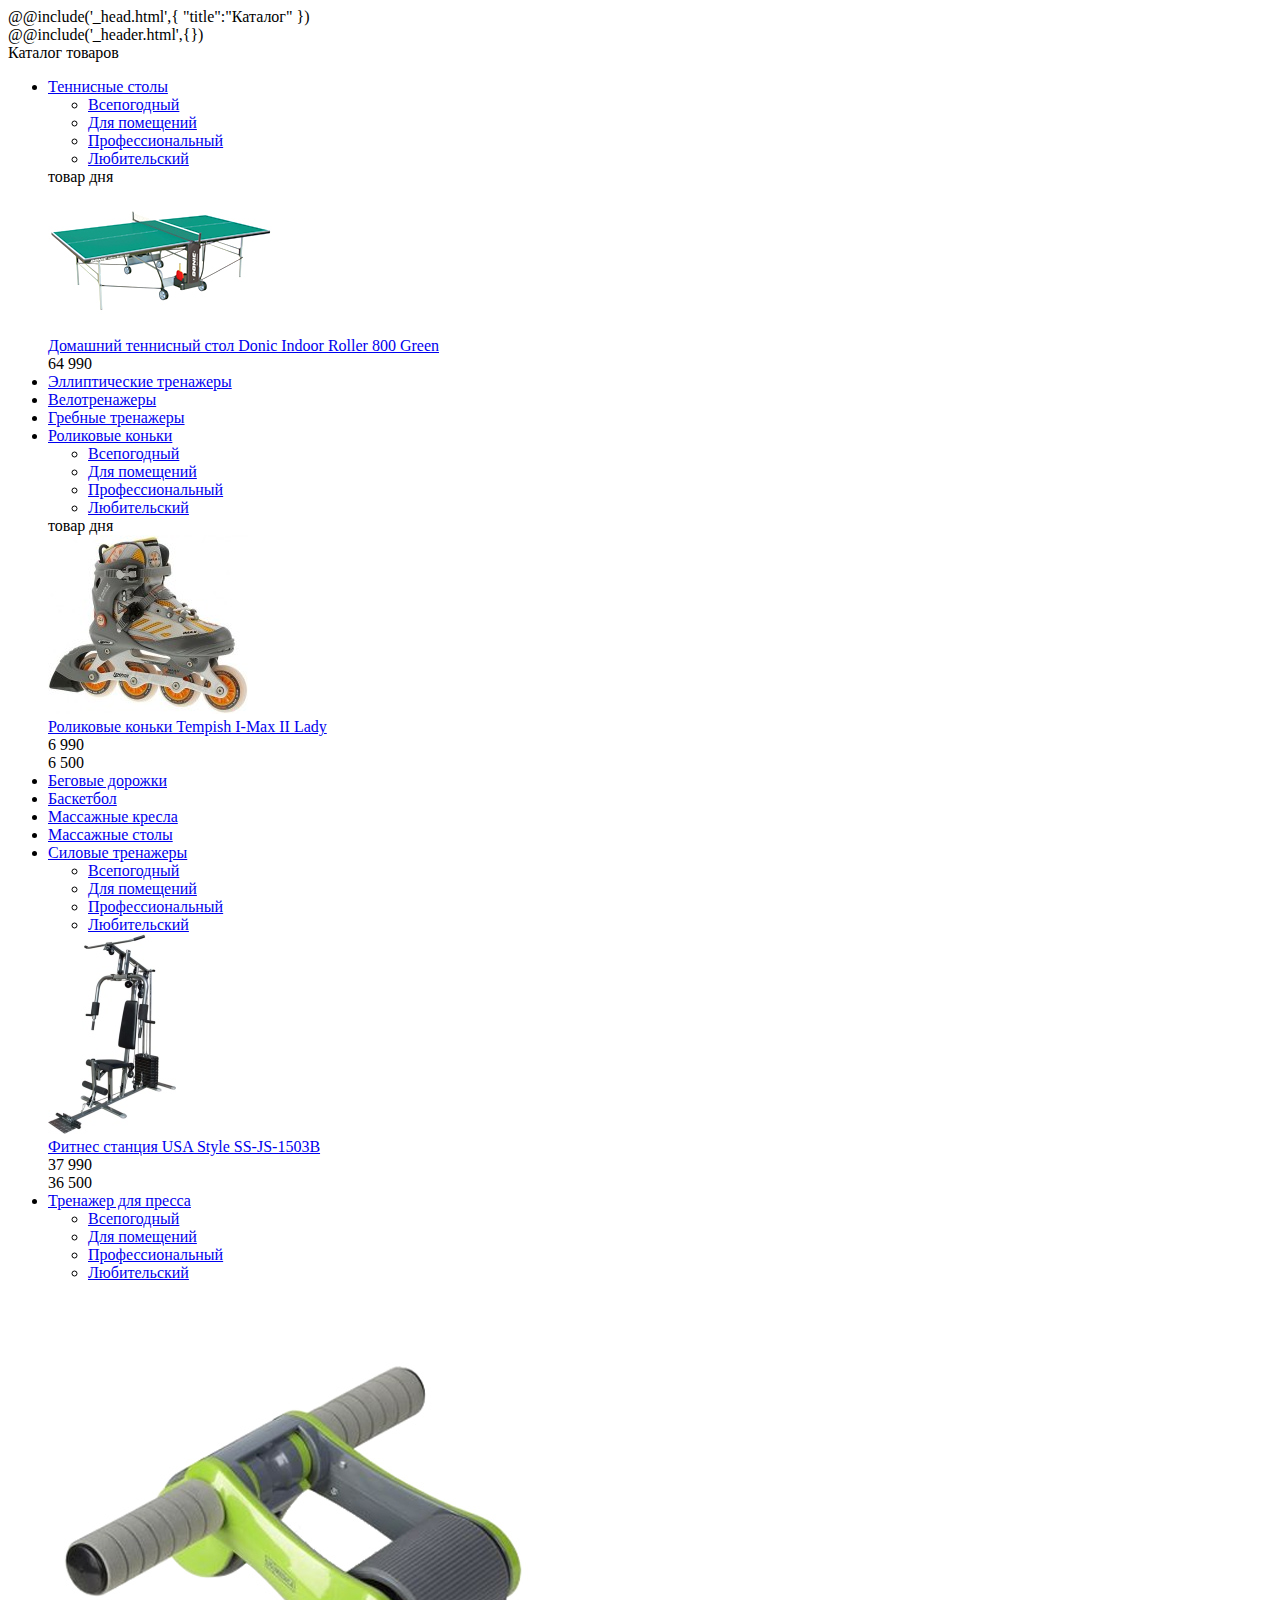
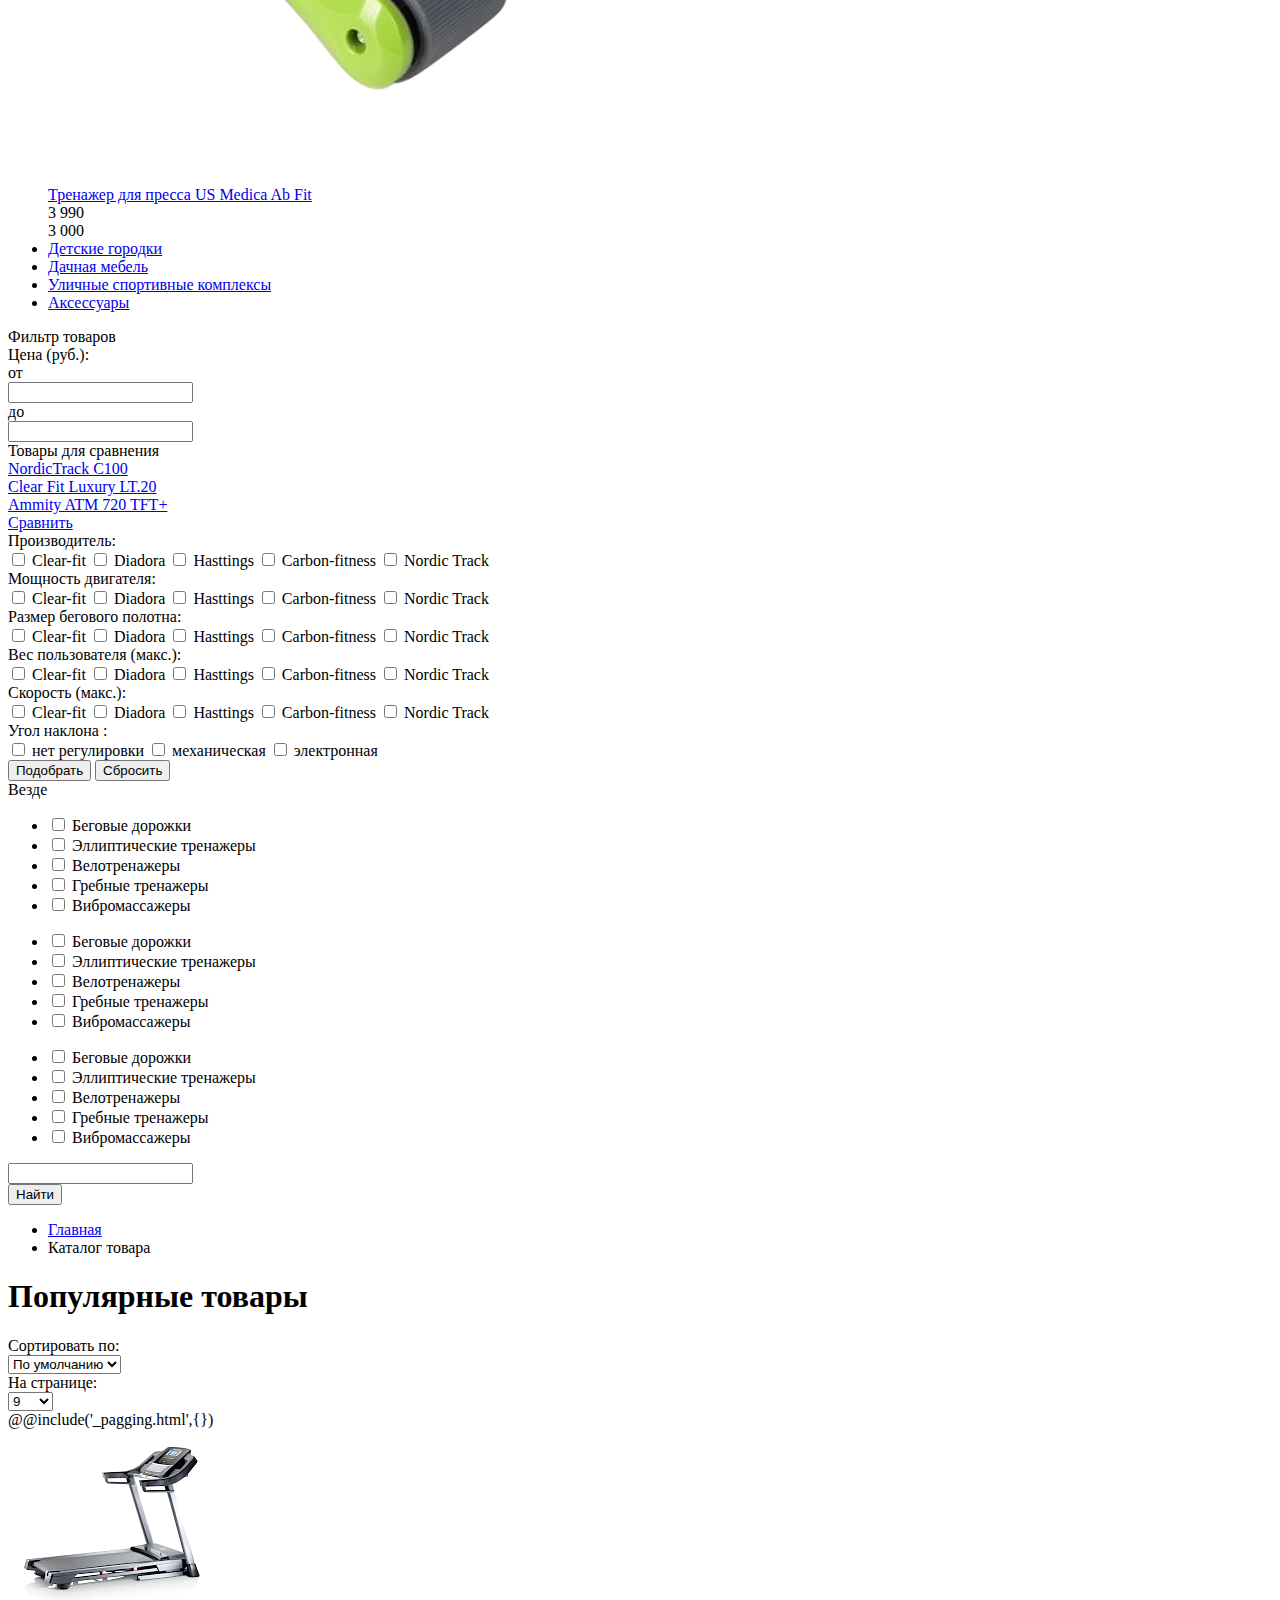
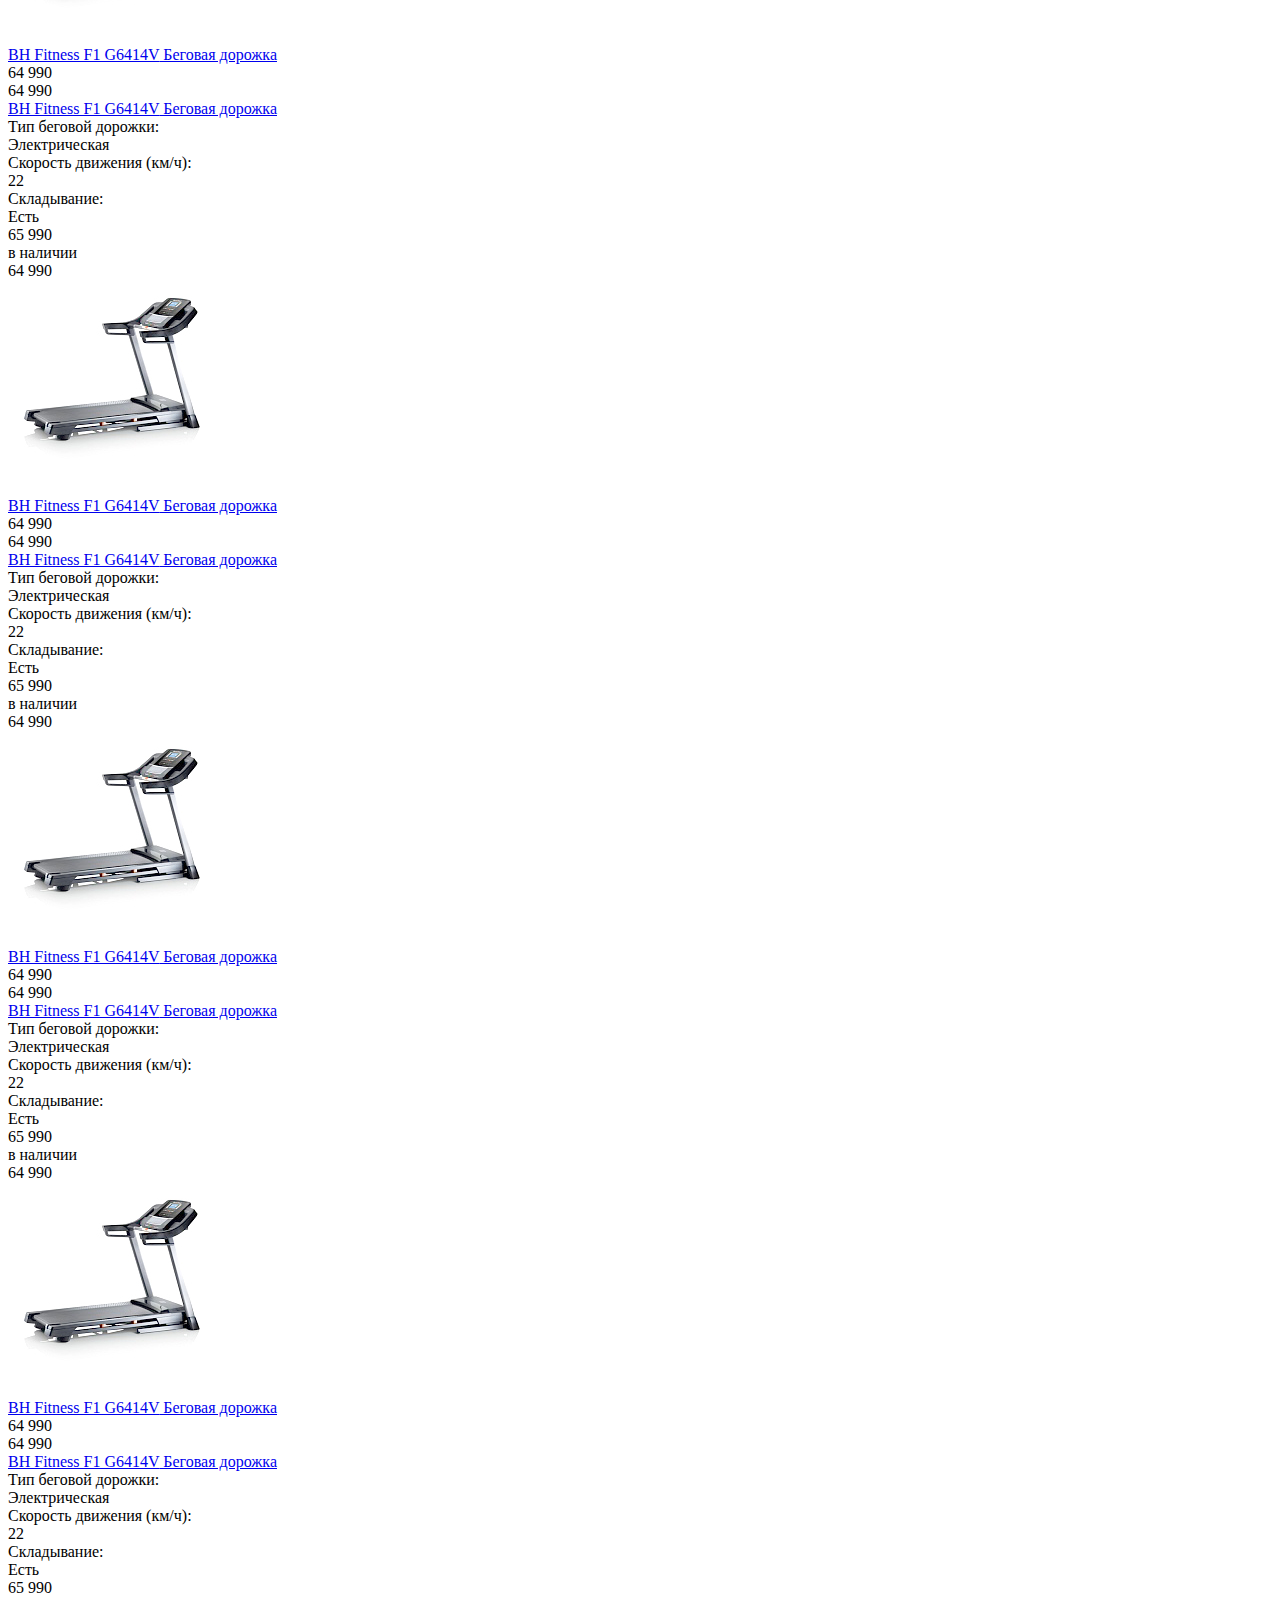
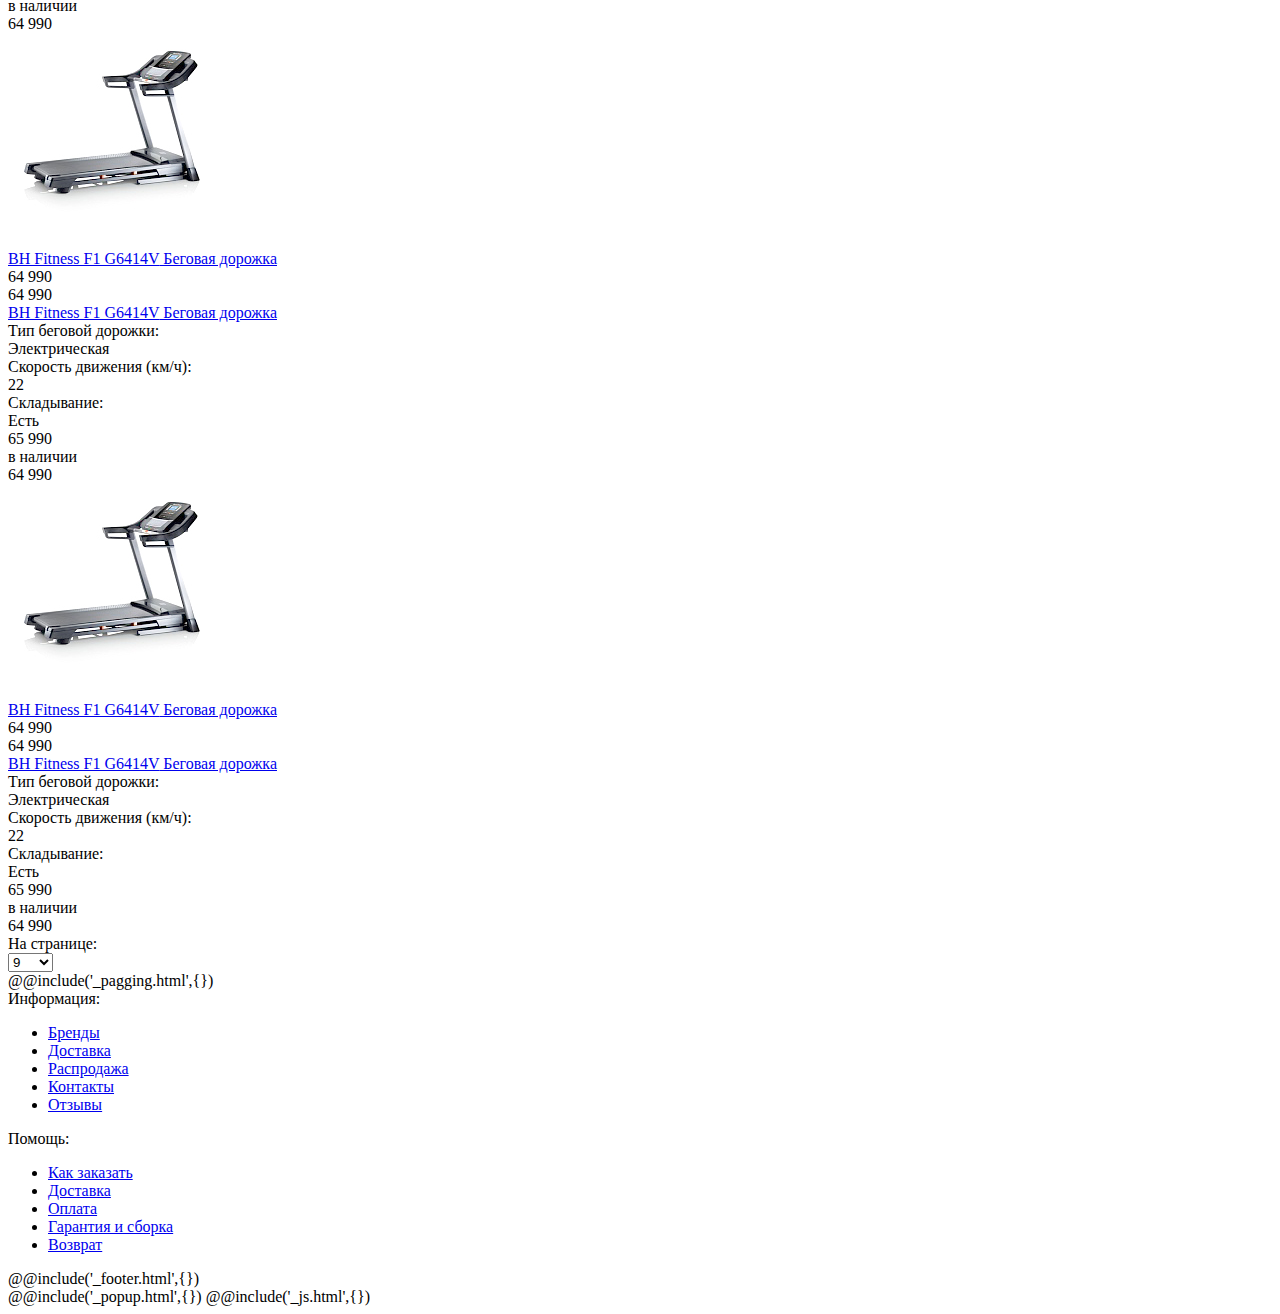
<file: #src/catalog.html>
<!DOCTYPE html>
<html lang="ru">
@@include('_head.html',{
"title":"Каталог"
})

<body>
    <div class="wrapper">
        @@include('_header.html',{})
        <main class="page">
            <div class="page__container _container">
                <aside class="page__side">
                    <nav class="page__menu menu-page">
                        <div class="menu-page__header">
                            <div class="menu-page__title">Каталог товаров</div>
                            <div class="menu-page__burger">
                                <div class="menu-page__lines">
                                    <span></span>
                                    <span></span>
                                    <span></span>
                                </div>
                            </div>
                        </div>
                        <div class="menu-page__body">
                            <ul class="menu-page__list">
                                <li class="menu-page__parent">
                                    <a class="menu-page__link" href="#">
                                        Теннисные столы
                                    </a>
                                    <div class="menu-page__submenu submenu-page">
                                        <div class="submenu-page__item">
                                            <ul class="submenu-page__menu">
                                                <li>
                                                    <a href="#" class="submenu-page__link">Всепогодный</a>
                                                </li>
                                                <li>
                                                    <a href="#" class="submenu-page__link">Для помещений</a>
                                                </li>
                                                <li>
                                                    <a href="#" class="submenu-page__link">Профессиональный</a>
                                                </li>
                                                <li>
                                                    <a href="#" class="submenu-page__link">Любительский</a>
                                                </li>
                                            </ul>
                                            <div class="submenu-page__product">
                                                <div class="item-product">
                                                    <div class="item-product__labels">
                                                        <div class="item-product__label">
                                                            товар дня
                                                        </div>
                                                    </div>
                                                    <a href="#" class="item-product__image">
                                                        <img src="img/products/01.jpg" alt="products">
                                                    </a>
                                                    <div class="item-product__body">
                                                        <a href="#" class="item-product__title">
                                                            Домашний теннисный стол Donic Indoor Roller 800 Green
                                                        </a>
                                                        <div class="item-product__footer">
                                                            <a href="#" class="item-product__add"></a>
                                                            <div class="item-product__price rub">64 990</div>
                                                        </div>
                                                    </div>
                                                </div>
                                            </div>
                                        </div>
                                    </div>
                                </li>
                                <li>
                                    <a class="menu-page__link" href="#">Эллиптические тренажеры</a>
                                </li>
                                <li>
                                    <a class="menu-page__link" href="#">Велотренажеры</a>
                                </li>
                                <li>
                                    <a class="menu-page__link" href="#">Гребные тренажеры</a>
                                </li>
                                <li class="menu-page__parent">
                                    <a class="menu-page__link" href="#">
                                        Роликовые коньки
                                    </a>
                                    <div class="menu-page__submenu submenu-page">
                                        <div class="submenu-page__item">
                                            <ul class="submenu-page__menu">
                                                <li>
                                                    <a href="#" class="submenu-page__link">Всепогодный</a>
                                                </li>
                                                <li>
                                                    <a href="#" class="submenu-page__link">Для помещений</a>
                                                </li>
                                                <li>
                                                    <a href="#" class="submenu-page__link">Профессиональный</a>
                                                </li>
                                                <li>
                                                    <a href="#" class="submenu-page__link">Любительский</a>
                                                </li>
                                            </ul>
                                            <div class="submenu-page__product">
                                                <div class="item-product">
                                                    <div class="item-product__labels">
                                                        <div class="item-product__label">
                                                            товар дня
                                                        </div>
                                                    </div>
                                                    <a href="#" class="item-product__image">
                                                        <img src="img/products/11.jpg" alt="products">
                                                    </a>
                                                    <div class="item-product__body">
                                                        <a href="#" class="item-product__title">
                                                            Роликовые коньки Tempish I-Max II Lady
                                                        </a>
                                                        <div class="item-product__footer">
                                                            <div class="item-product__old-price rub">6 990</div>
                                                            <a href="#" class="item-product__add"></a>
                                                            <div class="item-product__price rub">6 500</div>
                                                        </div>
                                                    </div>
                                                </div>
                                            </div>
                                        </div>
                                    </div>
                                </li>
                                <li>
                                    <a class="menu-page__link" href="#">Беговые дорожки</a>
                                </li>
                                <li>
                                    <a class="menu-page__link" href="#">Баскетбол</a>
                                </li>
                                <li>
                                    <a class="menu-page__link" href="#">Массажные кресла</a>
                                </li>
                                <li>
                                    <a class="menu-page__link" href="#">Массажные столы</a>
                                </li>
                                <li class="menu-page__parent">
                                    <a class="menu-page__link" href="#">
                                        Силовые тренажеры
                                    </a>
                                    <div class="menu-page__submenu submenu-page">
                                        <div class="submenu-page__item">
                                            <ul class="submenu-page__menu">
                                                <li>
                                                    <a href="#" class="submenu-page__link">Всепогодный</a>
                                                </li>
                                                <li>
                                                    <a href="#" class="submenu-page__link">Для помещений</a>
                                                </li>
                                                <li>
                                                    <a href="#" class="submenu-page__link">Профессиональный</a>
                                                </li>
                                                <li>
                                                    <a href="#" class="submenu-page__link">Любительский</a>
                                                </li>
                                            </ul>
                                            <div class="submenu-page__product">
                                                <div class="item-product">
                                                    <div class="item-product__labels">
                                                        <!-- <div class="item-product__label">
																	товар дня
																</div> -->
                                                    </div>
                                                    <a href="#" class="item-product__image">
                                                        <img src="img/products/06.jpg" alt="products">
                                                    </a>
                                                    <div class="item-product__body">
                                                        <a href="#" class="item-product__title">
                                                            Фитнес станция USA Style SS-JS-1503B
                                                        </a>
                                                        <div class="item-product__footer">
                                                            <div class="item-product__old-price rub">37 990</div>
                                                            <a href="#" class="item-product__add"></a>
                                                            <div class="item-product__price rub">36 500</div>
                                                        </div>
                                                    </div>
                                                </div>
                                            </div>
                                        </div>
                                    </div>
                                </li>
                                <li class="menu-page__parent">
                                    <a class="menu-page__link" href="#">
                                        Тренажер для пресса
                                    </a>
                                    <div class="menu-page__submenu submenu-page">
                                        <div class="submenu-page__item">
                                            <ul class="submenu-page__menu">
                                                <li>
                                                    <a href="#" class="submenu-page__link">Всепогодный</a>
                                                </li>
                                                <li>
                                                    <a href="#" class="submenu-page__link">Для помещений</a>
                                                </li>
                                                <li>
                                                    <a href="#" class="submenu-page__link">Профессиональный</a>
                                                </li>
                                                <li>
                                                    <a href="#" class="submenu-page__link">Любительский</a>
                                                </li>
                                            </ul>
                                            <div class="submenu-page__product">
                                                <div class="item-product">
                                                    <div class="item-product__labels">
                                                        <!-- <div class="item-product__label">
															товар дня
														</div> -->
                                                    </div>
                                                    <a href="#" class="item-product__image">
                                                        <img src="img/products/10.jpg" alt="products">
                                                    </a>
                                                    <div class="item-product__body">
                                                        <a href="#" class="item-product__title">
                                                            Тренажер для пресса US Medica Ab Fit
                                                        </a>
                                                        <div class="item-product__footer">
                                                            <div class="item-product__old-price rub">3 990</div>
                                                            <a href="#" class="item-product__add"></a>
                                                            <div class="item-product__price rub">3 000</div>
                                                        </div>
                                                    </div>
                                                </div>
                                            </div>
                                        </div>
                                    </div>
                                </li>
                                <li>
                                    <a class="menu-page__link" href="#">Детские городки</a>
                                </li>
                                <li>
                                    <a class="menu-page__link" href="#">Дачная мебель</a>
                                </li>
                                <li>
                                    <a class="menu-page__link" href="#">Уличные спортивные комплексы</a>
                                </li>
                                <li>
                                    <a class="menu-page__link" href="#">Аксессуары</a>
                                </li>
                            </ul>
                        </div>
                    </nav>
                    <form action="#" class="filter">
                        <div class="filter__title" id="title">Фильтр товаров</div>
                        <div class="filter__content">
                            <div class="filter__body _spollers">
                                <div class="filter__section section-filter">
                                    <div class="section-filter__title">Цена (руб.):</div>
                                    <div class="section-filter__body">
                                        <div class="price-filter">
                                            <div class="price-filter__slider"></div>
                                            <div class="price-filter__values values-price-filter">
                                                <div class="values-price-filter__column">
                                                    <div class="values-price-filter__label">от</div>
                                                    <div class="values-price-filter__input">
                                                        <input id="price-start" min="0" max="15000" autocomplete="off"
                                                            type="text" name="form[]" class="input">
                                                    </div>
                                                </div>
                                                <div class="values-price-filter__column">
                                                    <div class="values-price-filter__label">до</div>
                                                    <div class="values-price-filter__input">
                                                        <input id="price-end" min="0" max="15000" autocomplete="off"
                                                            type="text" name="form[]" class="input">
                                                    </div>
                                                </div>
                                            </div>
                                        </div>
                                    </div>
                                </div>
                                <div class="filter__section section-filter">
                                    <div class="section-filter__title">Товары для сравнения</div>
                                    <div class="section-filter__body">
                                        <div class="compare-filter">
                                            <div class="compare-filter__items">
                                                <div class="compare-filter__item">
                                                    <a href="#" class="compare-filter__link">NordicTrack C100</a>
                                                    <a href="#" class="compare-filter__remove"></a>
                                                </div>
                                                <div class="compare-filter__item">
                                                    <a href="#" class="compare-filter__link">Clear Fit Luxury LT.20</a>
                                                    <a href="#" class="compare-filter__remove"></a>
                                                </div>
                                                <div class="compare-filter__item">
                                                    <a href="#" class="compare-filter__link">Ammity ATM 720 TFT+</a>
                                                    <a href="#" class="compare-filter__remove"></a>
                                                </div>
                                            </div>
                                            <div class="compare-filter__footer">
                                                <a href="#" class="compare-filter__button"><span>Сравнить</span></a>
                                                <a href="#" class="compare-filter__clean"></a>
                                            </div>
                                        </div>
                                    </div>
                                </div>
                                <div class="filter__section section-filter">
                                    <div class="section-filter__title _spoller">Производитель:</div>
                                    <div class="section-filter__body">
                                        <label class="section-filter__checkbox checkbox">
                                            <input class="checkbox__input" data-error="Ошибка" type="checkbox" value="1"
                                                name="form[]">
                                            <span class="checkbox__text"><span>Сlear-fit</span></span>
                                        </label>
                                        <label class="section-filter__checkbox checkbox">
                                            <input class="checkbox__input" data-error="Ошибка" type="checkbox" value="1"
                                                name="form[]">
                                            <span class="checkbox__text"><span>Diadora</span></span>
                                        </label>
                                        <label class="section-filter__checkbox checkbox">
                                            <input class="checkbox__input" data-error="Ошибка" type="checkbox" value="1"
                                                name="form[]">
                                            <span class="checkbox__text"><span>Hasttings</span></span>
                                        </label>
                                        <label class="section-filter__checkbox checkbox">
                                            <input class="checkbox__input" data-error="Ошибка" type="checkbox" value="1"
                                                name="form[]">
                                            <span class="checkbox__text"><span>Carbon-fitness</span></span>
                                        </label>
                                        <label class="section-filter__checkbox checkbox">
                                            <input class="checkbox__input" data-error="Ошибка" type="checkbox" value="1"
                                                name="form[]">
                                            <span class="checkbox__text"><span>Nordic Track</span></span>
                                        </label>
                                    </div>
                                </div>
                                <div class="filter__section section-filter">
                                    <div class="section-filter__title _spoller">Мощность двигателя:</div>
                                    <div class="section-filter__body">
                                        <label class="section-filter__checkbox checkbox">
                                            <input class="checkbox__input" data-error="Ошибка" type="checkbox" value="1"
                                                name="form[]">
                                            <span class="checkbox__text"><span>Сlear-fit</span></span>
                                        </label>
                                        <label class="section-filter__checkbox checkbox">
                                            <input class="checkbox__input" data-error="Ошибка" type="checkbox" value="1"
                                                name="form[]">
                                            <span class="checkbox__text"><span>Diadora</span></span>
                                        </label>
                                        <label class="section-filter__checkbox checkbox">
                                            <input class="checkbox__input" data-error="Ошибка" type="checkbox" value="1"
                                                name="form[]">
                                            <span class="checkbox__text"><span>Hasttings</span></span>
                                        </label>
                                        <label class="section-filter__checkbox checkbox">
                                            <input class="checkbox__input" data-error="Ошибка" type="checkbox" value="1"
                                                name="form[]">
                                            <span class="checkbox__text"><span>Carbon-fitness</span></span>
                                        </label>
                                        <label class="section-filter__checkbox checkbox">
                                            <input class="checkbox__input" data-error="Ошибка" type="checkbox" value="1"
                                                name="form[]">
                                            <span class="checkbox__text"><span>Nordic Track</span></span>
                                        </label>
                                    </div>
                                </div>
                                <div class="filter__section section-filter">
                                    <div class="section-filter__title _spoller">Размер бегового полотна:</div>
                                    <div class="section-filter__body">
                                        <label class="section-filter__checkbox checkbox">
                                            <input class="checkbox__input" data-error="Ошибка" type="checkbox" value="1"
                                                name="form[]">
                                            <span class="checkbox__text"><span>Сlear-fit</span></span>
                                        </label>
                                        <label class="section-filter__checkbox checkbox">
                                            <input class="checkbox__input" data-error="Ошибка" type="checkbox" value="1"
                                                name="form[]">
                                            <span class="checkbox__text"><span>Diadora</span></span>
                                        </label>
                                        <label class="section-filter__checkbox checkbox">
                                            <input class="checkbox__input" data-error="Ошибка" type="checkbox" value="1"
                                                name="form[]">
                                            <span class="checkbox__text"><span>Hasttings</span></span>
                                        </label>
                                        <label class="section-filter__checkbox checkbox">
                                            <input class="checkbox__input" data-error="Ошибка" type="checkbox" value="1"
                                                name="form[]">
                                            <span class="checkbox__text"><span>Carbon-fitness</span></span>
                                        </label>
                                        <label class="section-filter__checkbox checkbox">
                                            <input class="checkbox__input" data-error="Ошибка" type="checkbox" value="1"
                                                name="form[]">
                                            <span class="checkbox__text"><span>Nordic Track</span></span>
                                        </label>
                                    </div>
                                </div>
                                <div class="filter__section section-filter">
                                    <div class="section-filter__title _spoller">Вес пользователя (макс.):</div>
                                    <div class="section-filter__body">
                                        <label class="section-filter__checkbox checkbox">
                                            <input class="checkbox__input" data-error="Ошибка" type="checkbox" value="1"
                                                name="form[]">
                                            <span class="checkbox__text"><span>Сlear-fit</span></span>
                                        </label>
                                        <label class="section-filter__checkbox checkbox">
                                            <input class="checkbox__input" data-error="Ошибка" type="checkbox" value="1"
                                                name="form[]">
                                            <span class="checkbox__text"><span>Diadora</span></span>
                                        </label>
                                        <label class="section-filter__checkbox checkbox">
                                            <input class="checkbox__input" data-error="Ошибка" type="checkbox" value="1"
                                                name="form[]">
                                            <span class="checkbox__text"><span>Hasttings</span></span>
                                        </label>
                                        <label class="section-filter__checkbox checkbox">
                                            <input class="checkbox__input" data-error="Ошибка" type="checkbox" value="1"
                                                name="form[]">
                                            <span class="checkbox__text"><span>Carbon-fitness</span></span>
                                        </label>
                                        <label class="section-filter__checkbox checkbox">
                                            <input class="checkbox__input" data-error="Ошибка" type="checkbox" value="1"
                                                name="form[]">
                                            <span class="checkbox__text"><span>Nordic Track</span></span>
                                        </label>
                                    </div>
                                </div>
                                <div class="filter__section section-filter">
                                    <div class="section-filter__title _spoller">Скорость (макс.):</div>
                                    <div class="section-filter__body">
                                        <label class="section-filter__checkbox checkbox">
                                            <input class="checkbox__input" data-error="Ошибка" type="checkbox" value="1"
                                                name="form[]">
                                            <span class="checkbox__text"><span>Сlear-fit</span></span>
                                        </label>
                                        <label class="section-filter__checkbox checkbox">
                                            <input class="checkbox__input" data-error="Ошибка" type="checkbox" value="1"
                                                name="form[]">
                                            <span class="checkbox__text"><span>Diadora</span></span>
                                        </label>
                                        <label class="section-filter__checkbox checkbox">
                                            <input class="checkbox__input" data-error="Ошибка" type="checkbox" value="1"
                                                name="form[]">
                                            <span class="checkbox__text"><span>Hasttings</span></span>
                                        </label>
                                        <label class="section-filter__checkbox checkbox">
                                            <input class="checkbox__input" data-error="Ошибка" type="checkbox" value="1"
                                                name="form[]">
                                            <span class="checkbox__text"><span>Carbon-fitness</span></span>
                                        </label>
                                        <label class="section-filter__checkbox checkbox">
                                            <input class="checkbox__input" data-error="Ошибка" type="checkbox" value="1"
                                                name="form[]">
                                            <span class="checkbox__text"><span>Nordic Track</span></span>
                                        </label>
                                    </div>
                                </div>
                                <div class="filter__section section-filter">
                                    <div class="section-filter__title">Угол наклона :</div>
                                    <div class="section-filter__body">
                                        <label class="section-filter__checkbox checkbox">
                                            <input class="checkbox__input" data-error="Ошибка" type="checkbox" value="1"
                                                name="form[]">
                                            <span class="checkbox__text"><span>нет регулировки</span></span>
                                        </label>
                                        <label class="section-filter__checkbox checkbox">
                                            <input class="checkbox__input" data-error="Ошибка" type="checkbox" value="1"
                                                name="form[]">
                                            <span class="checkbox__text"><span>механическая</span></span>
                                        </label>
                                        <label class="section-filter__checkbox checkbox">
                                            <input class="checkbox__input" data-error="Ошибка" type="checkbox" value="1"
                                                name="form[]">
                                            <span class="checkbox__text"><span>электронная</span></span>
                                        </label>
                                    </div>
                                </div>
                            </div>
                            <div class="filter__footer">
                                <button type="submit" class="filter__btn btn">Подобрать</button>
                                <button type="reset" class="filter__btn btn btn__grey">Сбросить</button>
                            </div>
                        </div>
                    </form>
                </aside>
                <div class="page__content">
                    <form action="#" class="page__search search-page">
                        <div class="search-page__select">
                            <div class="search-page__title"><span>Везде</span><span data-text="Выбрано:"
                                    class="search-page__quantity"></span></div>
                            <div class="search-page__categories categories-search">
                                <div class="categories-search__row">
                                    <div class="categories-search__column">
                                        <ul class="categories-search__list">
                                            <li>
                                                <label class="categories-search__checkbox checkbox">
                                                    <input class="checkbox__input" type="checkbox" name="form[]"
                                                        data-error="Ошибка" value="1">
                                                    <span class="checkbox__text"><span>Беговые дорожки</span></span>
                                                </label>
                                            </li>
                                            <li>
                                                <label class="categories-search__checkbox checkbox">
                                                    <input class="checkbox__input" type="checkbox" name="form[]"
                                                        data-error="Ошибка" value="1">
                                                    <span class="checkbox__text"><span>Эллиптические
                                                            тренажеры</span></span>
                                                </label>
                                            </li>
                                            <li>
                                                <label class="categories-search__checkbox checkbox">
                                                    <input class="checkbox__input" type="checkbox" name="form[]"
                                                        data-error="Ошибка" value="1">
                                                    <span class="checkbox__text"><span>Велотренажеры</span></span>
                                                </label>
                                            </li>
                                            <li>
                                                <label class="categories-search__checkbox checkbox">
                                                    <input class="checkbox__input" type="checkbox" name="form[]"
                                                        data-error="Ошибка" value="1">
                                                    <span class="checkbox__text"><span>Гребные тренажеры</span></span>
                                                </label>
                                            </li>
                                            <li>
                                                <label class="categories-search__checkbox checkbox">
                                                    <input class="checkbox__input" type="checkbox" name="form[]"
                                                        data-error="Ошибка" value="1">
                                                    <span class="checkbox__text"><span>Вибромассажеры</span></span>
                                                </label>
                                            </li>
                                        </ul>
                                    </div>
                                    <div class="categories-search__column">
                                        <ul class="categories-search__list">
                                            <li>
                                                <label class="categories-search__checkbox checkbox">
                                                    <input class="checkbox__input" type="checkbox" name="form[]"
                                                        data-error="Ошибка" value="1">
                                                    <span class="checkbox__text"><span>Беговые дорожки</span></span>
                                                </label>
                                            </li>
                                            <li>
                                                <label class="categories-search__checkbox checkbox">
                                                    <input class="checkbox__input" type="checkbox" name="form[]"
                                                        data-error="Ошибка" value="1">
                                                    <span class="checkbox__text"><span>Эллиптические
                                                            тренажеры</span></span>
                                                </label>
                                            </li>
                                            <li>
                                                <label class="categories-search__checkbox checkbox">
                                                    <input class="checkbox__input" type="checkbox" name="form[]"
                                                        data-error="Ошибка" value="1">
                                                    <span class="checkbox__text"><span>Велотренажеры</span></span>
                                                </label>
                                            </li>
                                            <li>
                                                <label class="categories-search__checkbox checkbox">
                                                    <input class="checkbox__input" type="checkbox" name="form[]"
                                                        data-error="Ошибка" value="1">
                                                    <span class="checkbox__text"><span>Гребные тренажеры</span></span>
                                                </label>
                                            </li>
                                            <li>
                                                <label class="categories-search__checkbox checkbox">
                                                    <input class="checkbox__input" type="checkbox" name="form[]"
                                                        data-error="Ошибка" value="1">
                                                    <span class="checkbox__text"><span>Вибромассажеры</span></span>
                                                </label>
                                            </li>
                                        </ul>
                                    </div>
                                    <div class="categories-search__column">
                                        <ul class="categories-search__list">
                                            <li>
                                                <label class="categories-search__checkbox checkbox">
                                                    <input class="checkbox__input" type="checkbox" name="form[]"
                                                        data-error="Ошибка" value="1">
                                                    <span class="checkbox__text"><span>Беговые дорожки</span></span>
                                                </label>
                                            </li>
                                            <li>
                                                <label class="categories-search__checkbox checkbox">
                                                    <input class="checkbox__input" type="checkbox" name="form[]"
                                                        data-error="Ошибка" value="1">
                                                    <span class="checkbox__text"><span>Эллиптические
                                                            тренажеры</span></span>
                                                </label>
                                            </li>
                                            <li>
                                                <label class="categories-search__checkbox checkbox">
                                                    <input class="checkbox__input" type="checkbox" name="form[]"
                                                        data-error="Ошибка" value="1">
                                                    <span class="checkbox__text"><span>Велотренажеры</span></span>
                                                </label>
                                            </li>
                                            <li>
                                                <label class="categories-search__checkbox checkbox">
                                                    <input class="checkbox__input" type="checkbox" name="form[]"
                                                        data-error="Ошибка" value="1">
                                                    <span class="checkbox__text"><span>Гребные тренажеры</span></span>
                                                </label>
                                            </li>
                                            <li>
                                                <label class="categories-search__checkbox checkbox">
                                                    <input class="checkbox__input" type="checkbox" name="form[]"
                                                        data-error="Ошибка" value="1">
                                                    <span class="checkbox__text"><span>Вибромассажеры</span></span>
                                                </label>
                                            </li>
                                        </ul>
                                    </div>
                                </div>

                            </div>
                        </div>
                        <div class="search-page__input">
                            <input class="input" autocomplete="off" type="text" name="form[]" data-error="Ошибка"
                                data-value="">
                        </div>
                        <button type="submit" class="search-page__btn btn">Найти</button>
                    </form>
                    <nav class="breadcrubs">
                        <ul class="breadcrubs__list">
                            <li>
                                <a class="breadcrubs__link" href="#">Главная</a>
                            </li>
                            <li>
                                <span class="breadcrubs__item">Каталог товара</span>
                            </li>
                        </ul>
                    </nav>
                    <div class="catalog">
                        <h1 class="catalog__title">Популярные товары</h1>
                        <div class="catalog__actions actions-catalog">
                            <div class="actions-catalog__order order-catalog">
                                <div class="order-catalog__label">Сортировать по:</div>
                                <div class="order-catalog__select">
                                    <select name="form[]" class="form">
                                        <option value="1" selected="selected">По умолчанию</option>
                                        <option value="2">По цене</option>
                                        <option value="3">По названию</option>
                                    </select>
                                </div>
                            </div>
                            <div class="actions-catalog__view view-catalog">
                                <div class="view-catalog__item view-catalog__item_grid"></div>
                                <div class="view-catalog__item view-catalog__item_list"></div>
                            </div>
                        </div>
                        <div class="catalog__navi navi-catalog navi-catalog_top">
                            <div class="navi-catalog__show show-catalog">
                                <div class="show-catalog__label">На странице:</div>
                                <div class="show-catalog__select">
                                    <select name="form[]" class="show">
                                        <option value="1" selected="selected">9</option>
                                        <option value="2">18</option>
                                        <option value="3">32</option>
                                        <option value="3">100</option>
                                    </select>
                                </div>
                            </div>
                            <div class="navi-catalog__pages">
                                @@include('_pagging.html',{})
                            </div>
                        </div>
                        <div class="catalog__products items-products">
                            <div class="items-products__column">
                                <div class="item-product">
                                    <div class="item-product__labels">
                                        <!-- <div class="item-product__label">
                            товар дня
                        </div> -->
                                    </div>
                                    <a href="#" class="item-product__image">
                                        <img src="img/products/02.jpg" alt="products">
                                    </a>
                                    <div class="item-product__body">
                                        <a href="#" class="item-product__title">
                                            <span>BH Fitness F1 G6414V</span>
                                            Беговая дорожка
                                        </a>
                                        <div class="item-product__footer">
                                            <div class="item-product__old-price rub">64 990</div>
                                            <a href="#" class="item-product__add"></a>
                                            <div class="item-product__price rub">64 990</div>
                                        </div>
                                    </div>
                                    <div class="item-product__hover hover-item-product">
                                        <a href="#" class="hover-item-product__title">
                                            <span>BH Fitness F1 G6414V</span>
                                            Беговая дорожка
                                        </a>
                                        <div class="hover-item-product__options options-item-product">
                                            <div class="options-item-product__item">
                                                <div class="options-item-product__label">Тип беговой дорожки:
                                                </div>
                                                <div class="options-item-product__value">Электрическая</div>
                                            </div>
                                            <div class="options-item-product__item">
                                                <div class="options-item-product__label">Скорость движения
                                                    (км/ч):</div>
                                                <div class="options-item-product__value">22</div>
                                            </div>
                                            <div class="options-item-product__item">
                                                <div class="options-item-product__label">Складывание:</div>
                                                <div class="options-item-product__value">Есть</div>
                                            </div>
                                        </div>
                                        <div class="hover-item-product__body">
                                            <a class="hover-item-product__cart" href="#"></a>
                                        </div>

                                        <div class="hover-item-product__foter">
                                            <div class="hover-item-product__old-price rub">65 990</div>
                                            <div class="hover-item-product__stock">в наличии</div>
                                            <div class="hover-item-product__price rub">64 990</div>
                                        </div>
                                    </div>
                                </div>
                            </div>
                            <div class="items-products__column">
                                <div class="item-product">
                                    <div class="item-product__labels">
                                        <!-- <div class="item-product__label">
                            товар дня
                        </div> -->
                                    </div>
                                    <a href="#" class="item-product__image">
                                        <img src="img/products/02.jpg" alt="products">
                                    </a>
                                    <div class="item-product__body">
                                        <a href="#" class="item-product__title">
                                            <span>BH Fitness F1 G6414V</span>
                                            Беговая дорожка
                                        </a>
                                        <div class="item-product__footer">
                                            <div class="item-product__old-price rub">64 990</div>
                                            <a href="#" class="item-product__add"></a>
                                            <div class="item-product__price rub">64 990</div>
                                        </div>
                                    </div>
                                    <div class="item-product__hover hover-item-product">
                                        <a href="#" class="hover-item-product__title">
                                            <span>BH Fitness F1 G6414V</span>
                                            Беговая дорожка
                                        </a>
                                        <div class="hover-item-product__options options-item-product">
                                            <div class="options-item-product__item">
                                                <div class="options-item-product__label">Тип беговой дорожки:
                                                </div>
                                                <div class="options-item-product__value">Электрическая</div>
                                            </div>
                                            <div class="options-item-product__item">
                                                <div class="options-item-product__label">Скорость движения
                                                    (км/ч):</div>
                                                <div class="options-item-product__value">22</div>
                                            </div>
                                            <div class="options-item-product__item">
                                                <div class="options-item-product__label">Складывание:</div>
                                                <div class="options-item-product__value">Есть</div>
                                            </div>
                                        </div>
                                        <div class="hover-item-product__body">
                                            <a class="hover-item-product__cart" href="#"></a>
                                        </div>

                                        <div class="hover-item-product__foter">
                                            <div class="hover-item-product__old-price rub">65 990</div>
                                            <div class="hover-item-product__stock">в наличии</div>
                                            <div class="hover-item-product__price rub">64 990</div>
                                        </div>
                                    </div>
                                </div>
                            </div>
                            <div class="items-products__column">
                                <div class="item-product">
                                    <div class="item-product__labels">
                                        <!-- <div class="item-product__label">
                            товар дня
                        </div> -->
                                    </div>
                                    <a href="#" class="item-product__image">
                                        <img src="img/products/02.jpg" alt="products">
                                    </a>
                                    <div class="item-product__body">
                                        <a href="#" class="item-product__title">
                                            <span>BH Fitness F1 G6414V</span>
                                            Беговая дорожка
                                        </a>
                                        <div class="item-product__footer">
                                            <div class="item-product__old-price rub">64 990</div>
                                            <a href="#" class="item-product__add"></a>
                                            <div class="item-product__price rub">64 990</div>
                                        </div>
                                    </div>
                                    <div class="item-product__hover hover-item-product">
                                        <a href="#" class="hover-item-product__title">
                                            <span>BH Fitness F1 G6414V</span>
                                            Беговая дорожка
                                        </a>
                                        <div class="hover-item-product__options options-item-product">
                                            <div class="options-item-product__item">
                                                <div class="options-item-product__label">Тип беговой дорожки:
                                                </div>
                                                <div class="options-item-product__value">Электрическая</div>
                                            </div>
                                            <div class="options-item-product__item">
                                                <div class="options-item-product__label">Скорость движения
                                                    (км/ч):</div>
                                                <div class="options-item-product__value">22</div>
                                            </div>
                                            <div class="options-item-product__item">
                                                <div class="options-item-product__label">Складывание:</div>
                                                <div class="options-item-product__value">Есть</div>
                                            </div>
                                        </div>
                                        <div class="hover-item-product__body">
                                            <a class="hover-item-product__cart" href="#"></a>
                                        </div>

                                        <div class="hover-item-product__foter">
                                            <div class="hover-item-product__old-price rub">65 990</div>
                                            <div class="hover-item-product__stock">в наличии</div>
                                            <div class="hover-item-product__price rub">64 990</div>
                                        </div>
                                    </div>
                                </div>
                            </div>
                            <div class="items-products__column">
                                <div class="item-product">
                                    <div class="item-product__labels">
                                        <!-- <div class="item-product__label">
                            товар дня
                        </div> -->
                                    </div>
                                    <a href="#" class="item-product__image">
                                        <img src="img/products/02.jpg" alt="products">
                                    </a>
                                    <div class="item-product__body">
                                        <a href="#" class="item-product__title">
                                            <span>BH Fitness F1 G6414V</span>
                                            Беговая дорожка
                                        </a>
                                        <div class="item-product__footer">
                                            <div class="item-product__old-price rub">64 990</div>
                                            <a href="#" class="item-product__add"></a>
                                            <div class="item-product__price rub">64 990</div>
                                        </div>
                                    </div>
                                    <div class="item-product__hover hover-item-product">
                                        <a href="#" class="hover-item-product__title">
                                            <span>BH Fitness F1 G6414V</span>
                                            Беговая дорожка
                                        </a>
                                        <div class="hover-item-product__options options-item-product">
                                            <div class="options-item-product__item">
                                                <div class="options-item-product__label">Тип беговой дорожки:
                                                </div>
                                                <div class="options-item-product__value">Электрическая</div>
                                            </div>
                                            <div class="options-item-product__item">
                                                <div class="options-item-product__label">Скорость движения
                                                    (км/ч):</div>
                                                <div class="options-item-product__value">22</div>
                                            </div>
                                            <div class="options-item-product__item">
                                                <div class="options-item-product__label">Складывание:</div>
                                                <div class="options-item-product__value">Есть</div>
                                            </div>
                                        </div>
                                        <div class="hover-item-product__body">
                                            <a class="hover-item-product__cart" href="#"></a>
                                        </div>

                                        <div class="hover-item-product__foter">
                                            <div class="hover-item-product__old-price rub">65 990</div>
                                            <div class="hover-item-product__stock">в наличии</div>
                                            <div class="hover-item-product__price rub">64 990</div>
                                        </div>
                                    </div>
                                </div>
                            </div>
                            <div class="items-products__column">
                                <div class="item-product">
                                    <div class="item-product__labels">
                                        <!-- <div class="item-product__label">
                            товар дня
                        </div> -->
                                    </div>
                                    <a href="#" class="item-product__image">
                                        <img src="img/products/02.jpg" alt="products">
                                    </a>
                                    <div class="item-product__body">
                                        <a href="#" class="item-product__title">
                                            <span>BH Fitness F1 G6414V</span>
                                            Беговая дорожка
                                        </a>
                                        <div class="item-product__footer">
                                            <div class="item-product__old-price rub">64 990</div>
                                            <a href="#" class="item-product__add"></a>
                                            <div class="item-product__price rub">64 990</div>
                                        </div>
                                    </div>
                                    <div class="item-product__hover hover-item-product">
                                        <a href="#" class="hover-item-product__title">
                                            <span>BH Fitness F1 G6414V</span>
                                            Беговая дорожка
                                        </a>
                                        <div class="hover-item-product__options options-item-product">
                                            <div class="options-item-product__item">
                                                <div class="options-item-product__label">Тип беговой дорожки:
                                                </div>
                                                <div class="options-item-product__value">Электрическая</div>
                                            </div>
                                            <div class="options-item-product__item">
                                                <div class="options-item-product__label">Скорость движения
                                                    (км/ч):</div>
                                                <div class="options-item-product__value">22</div>
                                            </div>
                                            <div class="options-item-product__item">
                                                <div class="options-item-product__label">Складывание:</div>
                                                <div class="options-item-product__value">Есть</div>
                                            </div>
                                        </div>
                                        <div class="hover-item-product__body">
                                            <a class="hover-item-product__cart" href="#"></a>
                                        </div>

                                        <div class="hover-item-product__foter">
                                            <div class="hover-item-product__old-price rub">65 990</div>
                                            <div class="hover-item-product__stock">в наличии</div>
                                            <div class="hover-item-product__price rub">64 990</div>
                                        </div>
                                    </div>
                                </div>
                            </div>
                            <div class="items-products__column">
                                <div class="item-product">
                                    <div class="item-product__labels">
                                        <!-- <div class="item-product__label">
                            товар дня
                        </div> -->
                                    </div>
                                    <a href="#" class="item-product__image">
                                        <img src="img/products/02.jpg" alt="products">
                                    </a>
                                    <div class="item-product__body">
                                        <a href="#" class="item-product__title">
                                            <span>BH Fitness F1 G6414V</span>
                                            Беговая дорожка
                                        </a>
                                        <div class="item-product__footer">
                                            <div class="item-product__old-price rub">64 990</div>
                                            <a href="#" class="item-product__add"></a>
                                            <div class="item-product__price rub">64 990</div>
                                        </div>
                                    </div>
                                    <div class="item-product__hover hover-item-product">
                                        <a href="#" class="hover-item-product__title">
                                            <span>BH Fitness F1 G6414V</span>
                                            Беговая дорожка
                                        </a>
                                        <div class="hover-item-product__options options-item-product">
                                            <div class="options-item-product__item">
                                                <div class="options-item-product__label">Тип беговой дорожки:
                                                </div>
                                                <div class="options-item-product__value">Электрическая</div>
                                            </div>
                                            <div class="options-item-product__item">
                                                <div class="options-item-product__label">Скорость движения
                                                    (км/ч):</div>
                                                <div class="options-item-product__value">22</div>
                                            </div>
                                            <div class="options-item-product__item">
                                                <div class="options-item-product__label">Складывание:</div>
                                                <div class="options-item-product__value">Есть</div>
                                            </div>
                                        </div>
                                        <div class="hover-item-product__body">
                                            <a class="hover-item-product__cart" href="#"></a>
                                        </div>

                                        <div class="hover-item-product__foter">
                                            <div class="hover-item-product__old-price rub">65 990</div>
                                            <div class="hover-item-product__stock">в наличии</div>
                                            <div class="hover-item-product__price rub">64 990</div>
                                        </div>
                                    </div>
                                </div>
                            </div>
                        </div>
                        <div class="catalog__navi navi-catalog">
                            <div class="navi-catalog__show show-catalog">
                                <div class="show-catalog__label">На странице:</div>
                                <div class="show-catalog__select">
                                    <select name="form[]" class="show">
                                        <option value="1" selected="selected">9</option>
                                        <option value="2">18</option>
                                        <option value="3">32</option>
                                        <option value="3">100</option>
                                    </select>
                                </div>
                            </div>
                            <div class="navi-catalog__pages">
                                @@include('_pagging.html',{})
                            </div>
                        </div>
                    </div>
                </div>
            </div>
            <div class="page__info-menu info-menu">
                <div class="info-menu__container _container">
                    <div class="info-menu__body">
                        <div class="info-menu__line">
                            <div class="info-menu__label">Информация:</div>
                            <ul class="info-menu__list">
                                <li><a href="#" class="info-menu__link">Бренды</a></li>
                                <li><a href="#" class="info-menu__link">Доставка</a></li>
                                <li><a href="#" class="info-menu__link">Распродажа</a></li>
                                <li><a href="#" class="info-menu__link">Контакты</a></li>
                                <li><a href="#" class="info-menu__link">Отзывы</a></li>
                            </ul>
                        </div>
                        <div class="info-menu__line">
                            <div class="info-menu__label">Помощь:</div>
                            <ul class="info-menu__list">
                                <li><a href="#" class="info-menu__link">Как заказать</a></li>
                                <li><a href="#" class="info-menu__link">Доставка</a></li>
                                <li><a href="#" class="info-menu__link">Оплата</a></li>
                                <li><a href="#" class="info-menu__link">Гарантия и сборка</a></li>
                                <li><a href="#" class="info-menu__link">Возврат</a></li>
                            </ul>
                        </div>
                    </div>
                </div>
            </div>
        </main>
        @@include('_footer.html',{})
    </div>
    @@include('_popup.html',{})
    @@include('_js.html',{})
</body>

</html>
</file>
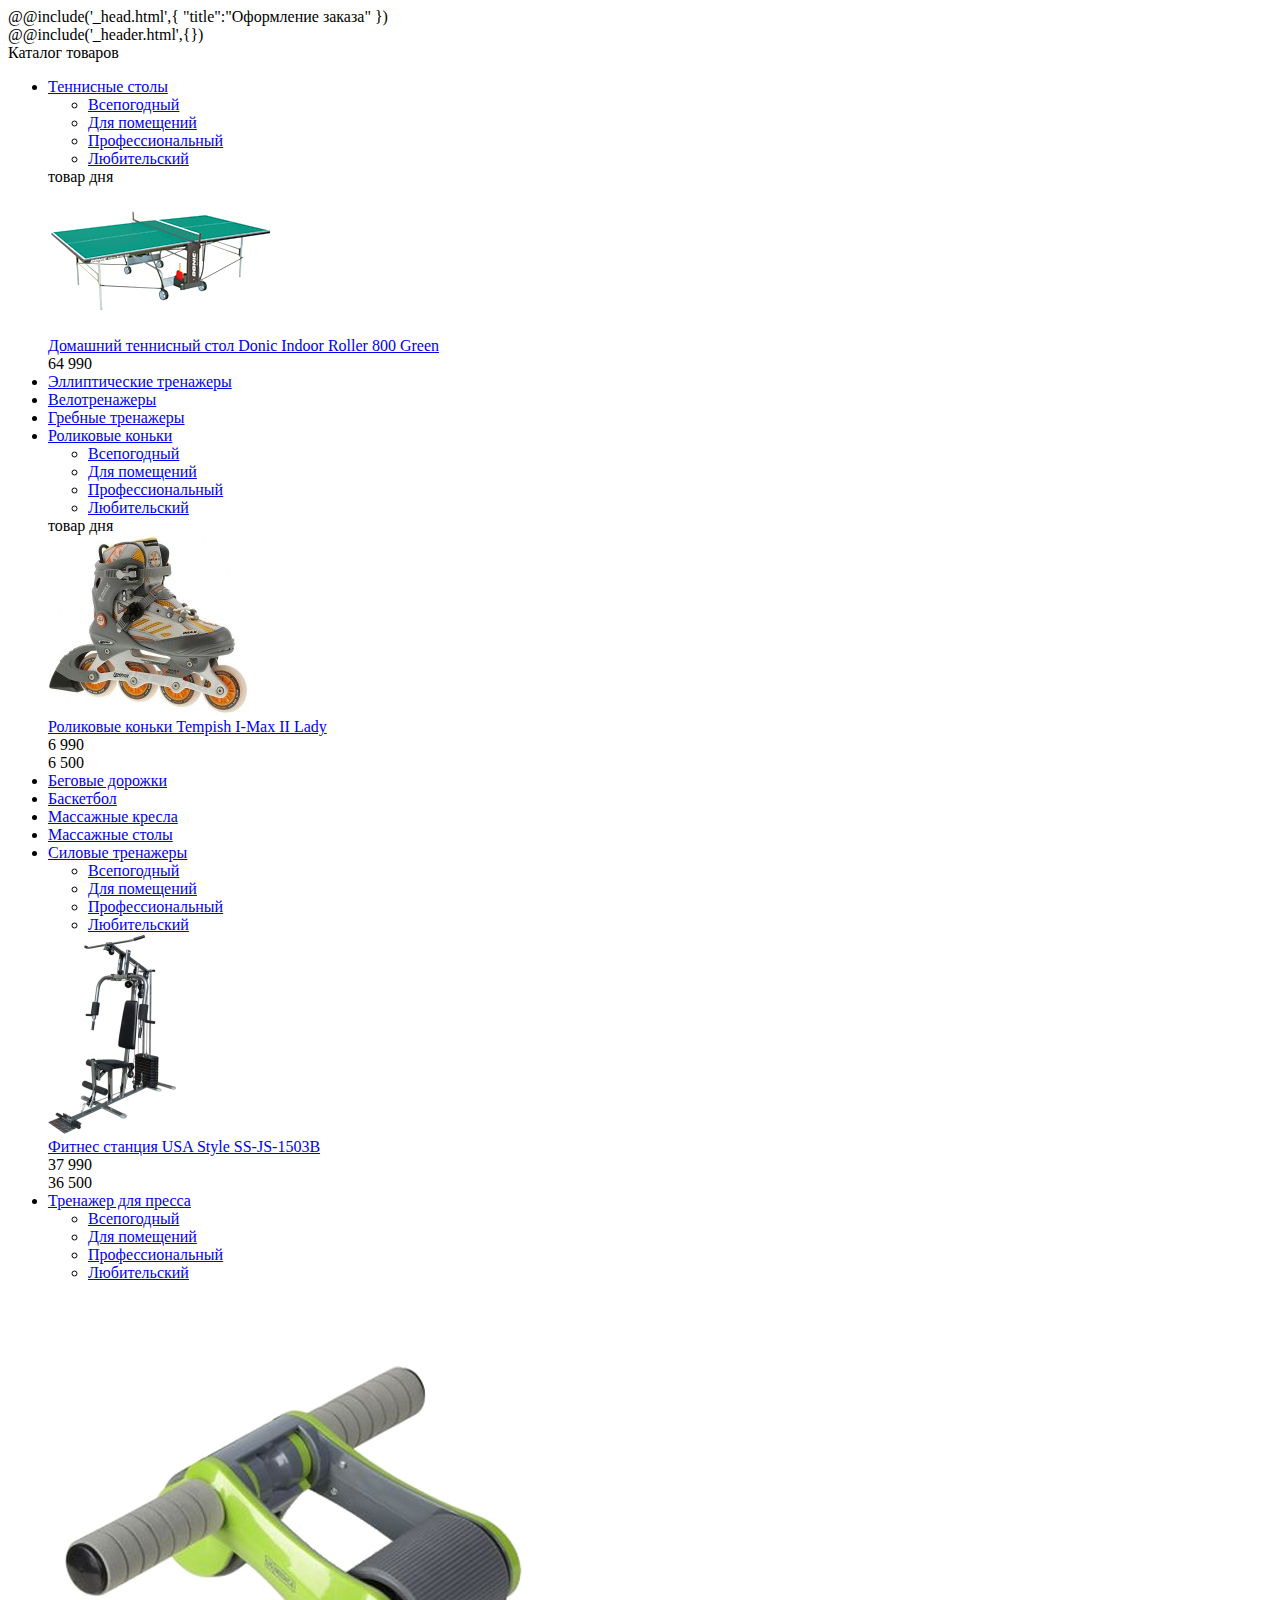
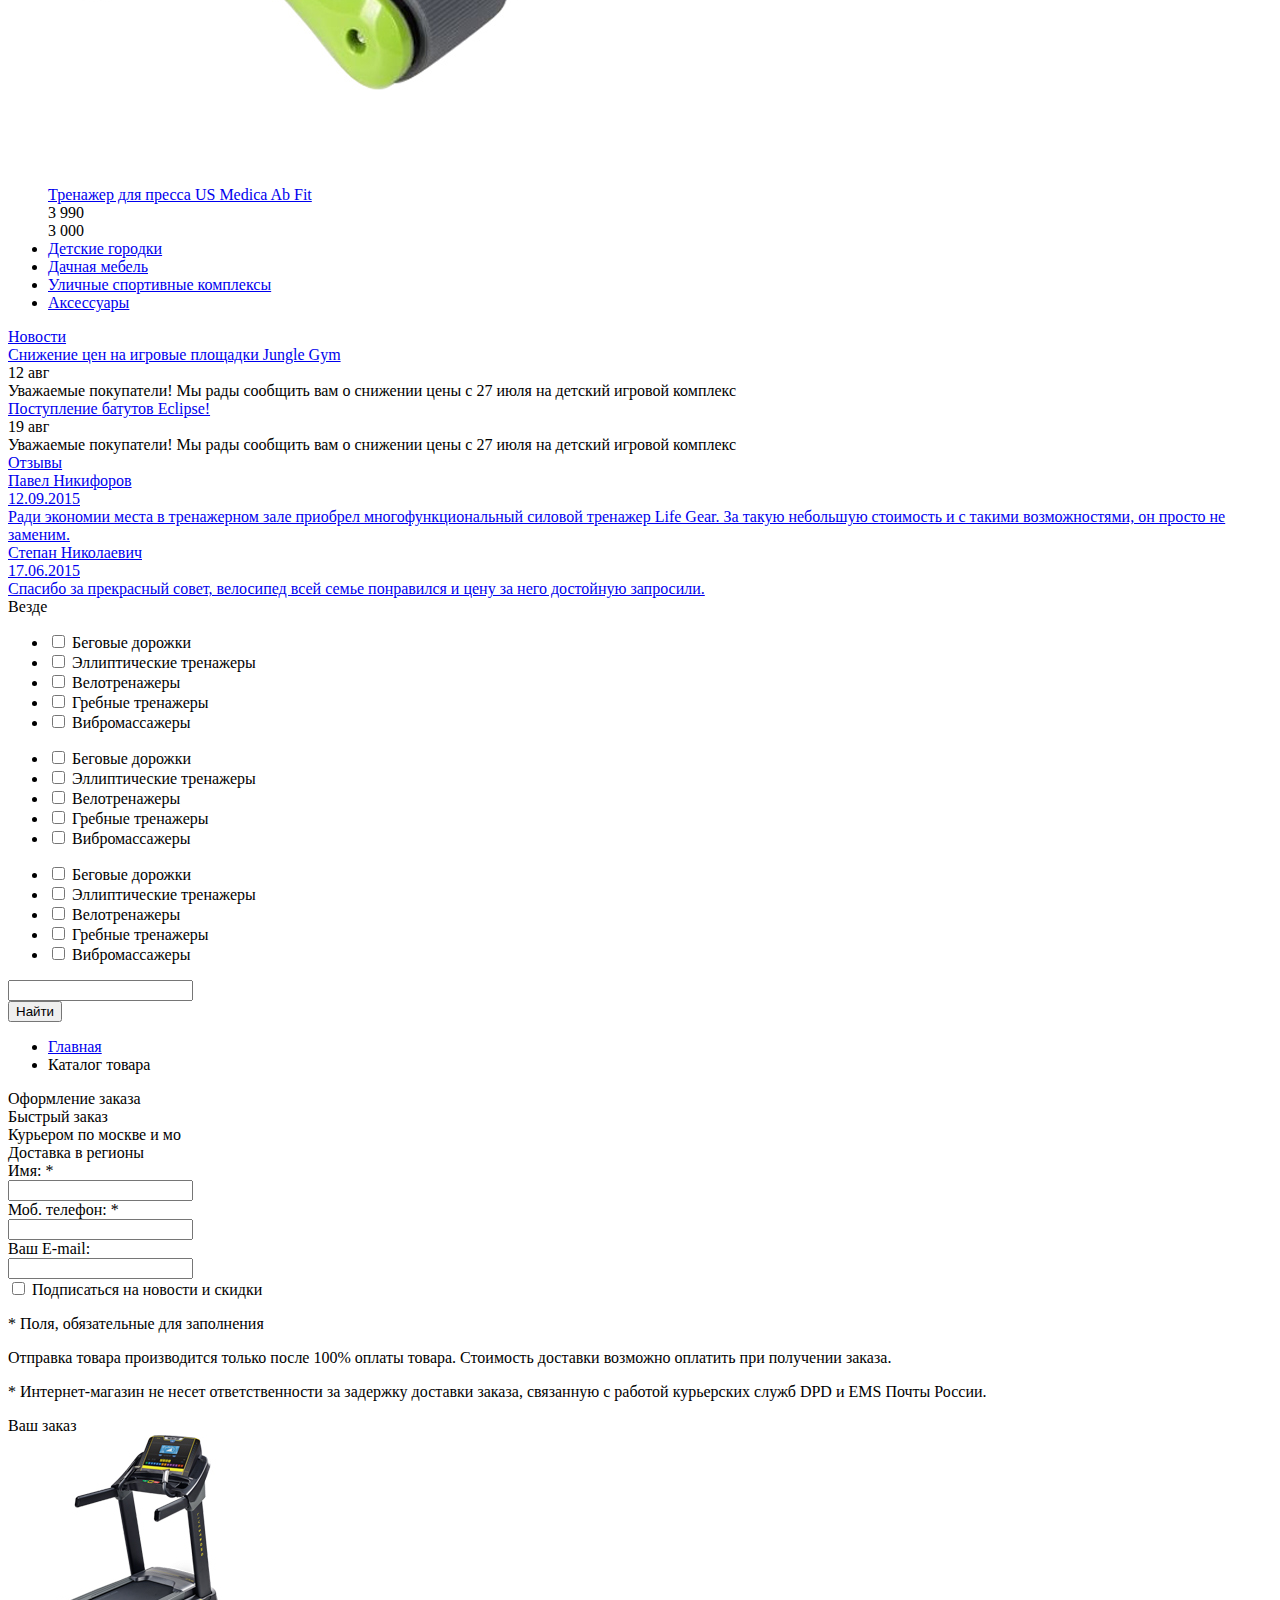
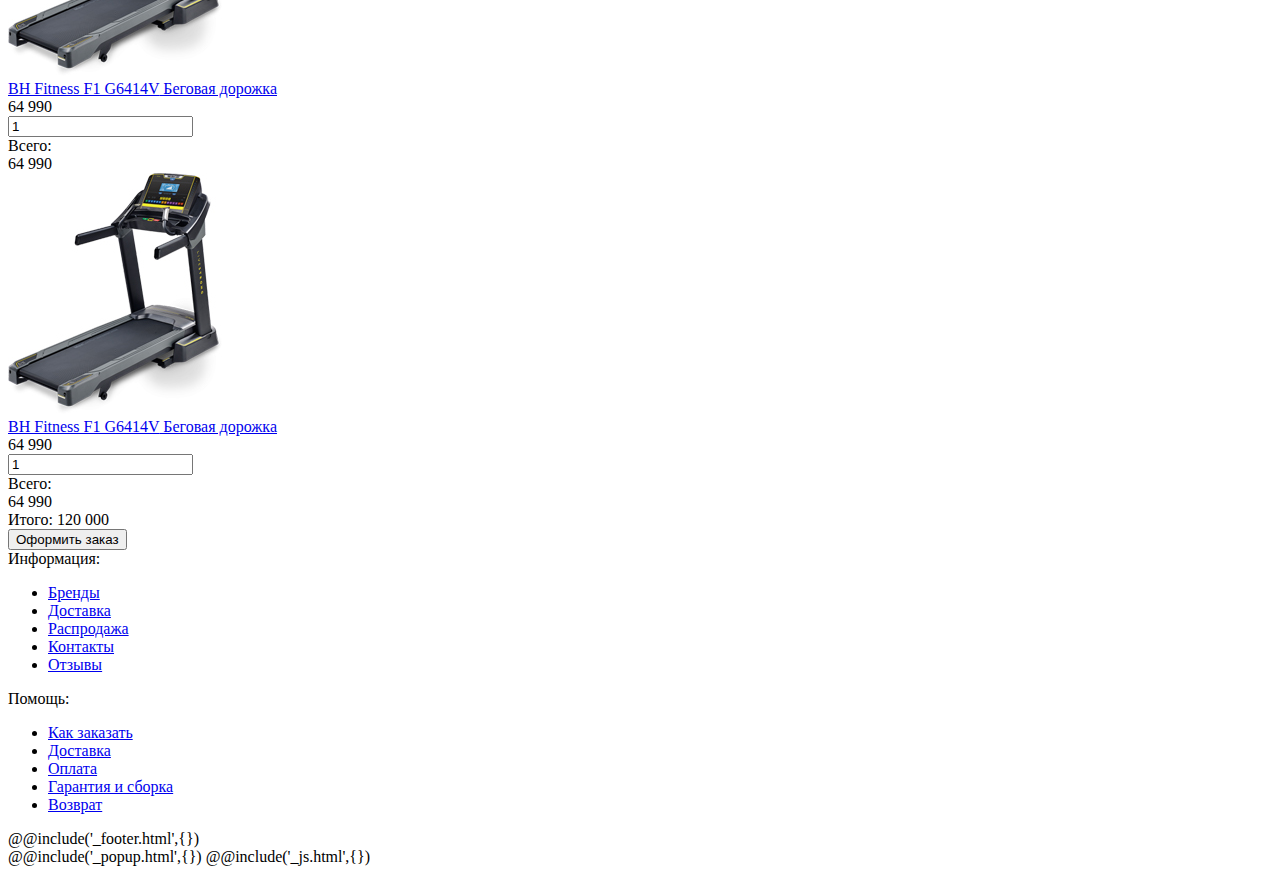
<file: #src/checkout.html>
<!DOCTYPE html>
<html lang="ru">
@@include('_head.html',{
"title":"Оформление заказа"
})

<body>
    <div class="wrapper">
        @@include('_header.html',{})
        <main class="page">
            <div class="page__container _container">
                <aside class="page__side">
                    <nav class="page__menu menu-page">
                        <div class="menu-page__header">
                            <div class="menu-page__title">Каталог товаров</div>
                            <div class="menu-page__burger">
                                <div class="menu-page__lines">
                                    <span></span>
                                    <span></span>
                                    <span></span>
                                </div>
                            </div>
                        </div>
                        <div class="menu-page__body">
							<ul class="menu-page__list">
								<li class="menu-page__parent">
									<a class="menu-page__link" href="#">
										Теннисные столы
									</a>
									<div class="menu-page__submenu submenu-page">
										<div class="submenu-page__item">
											<ul class="submenu-page__menu">
												<li>
													<a href="#" class="submenu-page__link">Всепогодный</a>
												</li>
												<li>
													<a href="#" class="submenu-page__link">Для помещений</a>
												</li>
												<li>
													<a href="#" class="submenu-page__link">Профессиональный</a>
												</li>
												<li>
													<a href="#" class="submenu-page__link">Любительский</a>
												</li>
											</ul>
											<div class="submenu-page__product">
												<div class="item-product">
													<div class="item-product__labels">
														<div class="item-product__label">
															товар дня
														</div>
													</div>
													<a href="#" class="item-product__image">
														<img src="img/products/01.jpg" alt="products">
													</a>
													<div class="item-product__body">
														<a href="#" class="item-product__title">
															Домашний теннисный стол Donic Indoor Roller 800 Green
														</a>
														<div class="item-product__footer">
															<a href="#" class="item-product__add"></a>
															<div class="item-product__price rub">64 990</div>
														</div>
													</div>
												</div>
											</div>
										</div>
									</div>
								</li>
								<li>
									<a class="menu-page__link" href="#">Эллиптические тренажеры</a>
								</li>
								<li>
									<a class="menu-page__link" href="#">Велотренажеры</a>
								</li>
								<li>
									<a class="menu-page__link" href="#">Гребные тренажеры</a>
								</li>
								<li class="menu-page__parent">
									<a class="menu-page__link" href="#">
										Роликовые коньки
									</a>
									<div class="menu-page__submenu submenu-page">
										<div class="submenu-page__item">
											<ul class="submenu-page__menu">
												<li>
													<a href="#" class="submenu-page__link">Всепогодный</a>
												</li>
												<li>
													<a href="#" class="submenu-page__link">Для помещений</a>
												</li>
												<li>
													<a href="#" class="submenu-page__link">Профессиональный</a>
												</li>
												<li>
													<a href="#" class="submenu-page__link">Любительский</a>
												</li>
											</ul>
											<div class="submenu-page__product">
												<div class="item-product">
													<div class="item-product__labels">
														<div class="item-product__label">
															товар дня
														</div>
													</div>
													<a href="#" class="item-product__image">
														<img src="img/products/11.jpg" alt="products">
													</a>
													<div class="item-product__body">
														<a href="#" class="item-product__title">
															Роликовые коньки Tempish I-Max II Lady
														</a>
														<div class="item-product__footer">
															<div class="item-product__old-price rub">6 990</div>
															<a href="#" class="item-product__add"></a>
															<div class="item-product__price rub">6 500</div>
														</div>
													</div>
												</div>
											</div>
										</div>
									</div>
								</li>
								<li>
									<a class="menu-page__link" href="#">Беговые дорожки</a>
								</li>
								<li>
									<a class="menu-page__link" href="#">Баскетбол</a>
								</li>
								<li>
									<a class="menu-page__link" href="#">Массажные кресла</a>
								</li>
								<li>
									<a class="menu-page__link" href="#">Массажные столы</a>
								</li>
								<li class="menu-page__parent">
									<a class="menu-page__link" href="#">
										Силовые тренажеры
									</a>
									<div class="menu-page__submenu submenu-page">
										<div class="submenu-page__item">
											<ul class="submenu-page__menu">
												<li>
													<a href="#" class="submenu-page__link">Всепогодный</a>
												</li>
												<li>
													<a href="#" class="submenu-page__link">Для помещений</a>
												</li>
												<li>
													<a href="#" class="submenu-page__link">Профессиональный</a>
												</li>
												<li>
													<a href="#" class="submenu-page__link">Любительский</a>
												</li>
											</ul>
											<div class="submenu-page__product">
												<div class="item-product">
													<div class="item-product__labels">
														<!-- <div class="item-product__label">
																	товар дня
																</div> -->
													</div>
													<a href="#" class="item-product__image">
														<img src="img/products/06.jpg" alt="products">
													</a>
													<div class="item-product__body">
														<a href="#" class="item-product__title">
															Фитнес станция USA Style SS-JS-1503B
														</a>
														<div class="item-product__footer">
															<div class="item-product__old-price rub">37 990</div>
															<a href="#" class="item-product__add"></a>
															<div class="item-product__price rub">36 500</div>
														</div>
													</div>
												</div>
											</div>
										</div>
									</div>
								</li>
								<li class="menu-page__parent">
									<a class="menu-page__link" href="#">
										Тренажер для пресса
									</a>
									<div class="menu-page__submenu submenu-page">
										<div class="submenu-page__item">
											<ul class="submenu-page__menu">
												<li>
													<a href="#" class="submenu-page__link">Всепогодный</a>
												</li>
												<li>
													<a href="#" class="submenu-page__link">Для помещений</a>
												</li>
												<li>
													<a href="#" class="submenu-page__link">Профессиональный</a>
												</li>
												<li>
													<a href="#" class="submenu-page__link">Любительский</a>
												</li>
											</ul>
											<div class="submenu-page__product">
												<div class="item-product">
													<div class="item-product__labels">
														<!-- <div class="item-product__label">
															товар дня
														</div> -->
													</div>
													<a href="#" class="item-product__image">
														<img src="img/products/10.jpg" alt="products">
													</a>
													<div class="item-product__body">
														<a href="#" class="item-product__title">
															Тренажер для пресса US Medica Ab Fit
														</a>
														<div class="item-product__footer">
															<div class="item-product__old-price rub">3 990</div>
															<a href="#" class="item-product__add"></a>
															<div class="item-product__price rub">3 000</div>
														</div>
													</div>
												</div>
											</div>
										</div>
									</div>
								</li>
								<li>
									<a class="menu-page__link" href="#">Детские городки</a>
								</li>
								<li>
									<a class="menu-page__link" href="#">Дачная мебель</a>
								</li>
								<li>
									<a class="menu-page__link" href="#">Уличные спортивные комплексы</a>
								</li>
								<li>
									<a class="menu-page__link" href="#">Аксессуары</a>
								</li>
							</ul>
						</div>
                    </nav>
                    <div data-da=".page__content,992,last" class="page__content-side">
                        <div class="page__news-side news-side">
                            <a class="news-side__title side-title" href="#">Новости</a>
                            <div class="news-side__items">
                                <div class="news-side__item">
                                    <a class="news-side__label" href="#">
                                        Снижение цен на игровые площадки
                                        Jungle Gym
                                    </a>
                                    <div class="news-side__body">
                                        <div class="news-side__data"><span>12</span> авг</div>
                                        <div class="news-side__text">
                                            Уважаемые покупатели!
                                            Мы рады сообщить вам о снижении
                                            цены с 27 июля на детский игровой
                                            комплекс
                                        </div>
                                    </div>
                                </div>
                                <div class="news-side__item">
                                    <a class="news-side__label" href="#">
                                        Поступление батутов Eclipse!
                                    </a>
                                    <div class="news-side__body">
                                        <div class="news-side__data"><span>19</span> авг</div>
                                        <div class="news-side__text">
                                            Уважаемые покупатели!
                                            Мы рады сообщить вам о снижении
                                            цены с 27 июля на детский игровой
                                            комплекс
                                        </div>
                                    </div>
                                </div>
                            </div>
                        </div>
                        <div class="page__reviews-side reviews-side">
                            <a class="reviews-side__title side-title" href="#">Отзывы</a>
                            <div class="reviews-side__items">
                                <a class="reviews-side__item" href="#">
                                    <div class="reviews-side__header">
                                        <div class="reviews-side__user">Павел Никифоров</div>
                                        <div class="reviews-side__data">12.09.2015</div>
                                    </div>
                                    <div class="reviews-side__body">
                                        Ради экономии места в тренажерном
                                        зале приобрел многофункциональный
                                        силовой тренажер Life Gear. За такую
                                        небольшую стоимость и с такими
                                        возможностями, он просто не
                                        заменим.
                                    </div>
                                </a>
                                <a class="reviews-side__item" href="#">
                                    <div class="reviews-side__header">
                                        <div class="reviews-side__user">Степан Николаевич</div>
                                        <div class="reviews-side__data">17.06.2015</div>
                                    </div>
                                    <div class="reviews-side__body">
                                        Спасибо за прекрасный совет,
                                        велосипед всей семье понравился
                                        и цену за него достойную запросили.
                                    </div>
                                </a>
                            </div>
                        </div>
                    </div>
                </aside>
                <div class="page__content">
                    <form action="#" class="page__search search-page">
                        <div class="search-page__select">
                            <div class="search-page__title"><span>Везде</span><span data-text="Выбрано:"
                                    class="search-page__quantity"></span></div>
                            <div class="search-page__categories categories-search">
                                <div class="categories-search__row">
                                    <div class="categories-search__column">
                                        <ul class="categories-search__list">
                                            <li>
                                                <label class="categories-search__checkbox checkbox">
                                                    <input class="checkbox__input" type="checkbox" name="form[]"
                                                        data-error="Ошибка" value="1">
                                                    <span class="checkbox__text"><span>Беговые дорожки</span></span>
                                                </label>
                                            </li>
                                            <li>
                                                <label class="categories-search__checkbox checkbox">
                                                    <input class="checkbox__input" type="checkbox" name="form[]"
                                                        data-error="Ошибка" value="1">
                                                    <span class="checkbox__text"><span>Эллиптические
                                                            тренажеры</span></span>
                                                </label>
                                            </li>
                                            <li>
                                                <label class="categories-search__checkbox checkbox">
                                                    <input class="checkbox__input" type="checkbox" name="form[]"
                                                        data-error="Ошибка" value="1">
                                                    <span class="checkbox__text"><span>Велотренажеры</span></span>
                                                </label>
                                            </li>
                                            <li>
                                                <label class="categories-search__checkbox checkbox">
                                                    <input class="checkbox__input" type="checkbox" name="form[]"
                                                        data-error="Ошибка" value="1">
                                                    <span class="checkbox__text"><span>Гребные тренажеры</span></span>
                                                </label>
                                            </li>
                                            <li>
                                                <label class="categories-search__checkbox checkbox">
                                                    <input class="checkbox__input" type="checkbox" name="form[]"
                                                        data-error="Ошибка" value="1">
                                                    <span class="checkbox__text"><span>Вибромассажеры</span></span>
                                                </label>
                                            </li>
                                        </ul>
                                    </div>
                                    <div class="categories-search__column">
                                        <ul class="categories-search__list">
                                            <li>
                                                <label class="categories-search__checkbox checkbox">
                                                    <input class="checkbox__input" type="checkbox" name="form[]"
                                                        data-error="Ошибка" value="1">
                                                    <span class="checkbox__text"><span>Беговые дорожки</span></span>
                                                </label>
                                            </li>
                                            <li>
                                                <label class="categories-search__checkbox checkbox">
                                                    <input class="checkbox__input" type="checkbox" name="form[]"
                                                        data-error="Ошибка" value="1">
                                                    <span class="checkbox__text"><span>Эллиптические
                                                            тренажеры</span></span>
                                                </label>
                                            </li>
                                            <li>
                                                <label class="categories-search__checkbox checkbox">
                                                    <input class="checkbox__input" type="checkbox" name="form[]"
                                                        data-error="Ошибка" value="1">
                                                    <span class="checkbox__text"><span>Велотренажеры</span></span>
                                                </label>
                                            </li>
                                            <li>
                                                <label class="categories-search__checkbox checkbox">
                                                    <input class="checkbox__input" type="checkbox" name="form[]"
                                                        data-error="Ошибка" value="1">
                                                    <span class="checkbox__text"><span>Гребные тренажеры</span></span>
                                                </label>
                                            </li>
                                            <li>
                                                <label class="categories-search__checkbox checkbox">
                                                    <input class="checkbox__input" type="checkbox" name="form[]"
                                                        data-error="Ошибка" value="1">
                                                    <span class="checkbox__text"><span>Вибромассажеры</span></span>
                                                </label>
                                            </li>
                                        </ul>
                                    </div>
                                    <div class="categories-search__column">
                                        <ul class="categories-search__list">
                                            <li>
                                                <label class="categories-search__checkbox checkbox">
                                                    <input class="checkbox__input" type="checkbox" name="form[]"
                                                        data-error="Ошибка" value="1">
                                                    <span class="checkbox__text"><span>Беговые дорожки</span></span>
                                                </label>
                                            </li>
                                            <li>
                                                <label class="categories-search__checkbox checkbox">
                                                    <input class="checkbox__input" type="checkbox" name="form[]"
                                                        data-error="Ошибка" value="1">
                                                    <span class="checkbox__text"><span>Эллиптические
                                                            тренажеры</span></span>
                                                </label>
                                            </li>
                                            <li>
                                                <label class="categories-search__checkbox checkbox">
                                                    <input class="checkbox__input" type="checkbox" name="form[]"
                                                        data-error="Ошибка" value="1">
                                                    <span class="checkbox__text"><span>Велотренажеры</span></span>
                                                </label>
                                            </li>
                                            <li>
                                                <label class="categories-search__checkbox checkbox">
                                                    <input class="checkbox__input" type="checkbox" name="form[]"
                                                        data-error="Ошибка" value="1">
                                                    <span class="checkbox__text"><span>Гребные тренажеры</span></span>
                                                </label>
                                            </li>
                                            <li>
                                                <label class="categories-search__checkbox checkbox">
                                                    <input class="checkbox__input" type="checkbox" name="form[]"
                                                        data-error="Ошибка" value="1">
                                                    <span class="checkbox__text"><span>Вибромассажеры</span></span>
                                                </label>
                                            </li>
                                        </ul>
                                    </div>
                                </div>

                            </div>
                        </div>
                        <div class="search-page__input">
                            <input class="input" autocomplete="off" type="text" name="form[]" data-error="Ошибка"
                                data-value="">
                        </div>
                        <button type="submit" class="search-page__btn btn">Найти</button>
                    </form>
                    <nav class="breadcrubs">
                        <ul class="breadcrubs__list">
                            <li>
                                <a class="breadcrubs__link" href="#">Главная</a>
                            </li>
                            <li>
                                <span class="breadcrubs__item">Каталог товара</span>
                            </li>
                        </ul>
                    </nav>
                    <form action="#" class="checkout">
                        <div class="checkout__title title-checkout">Оформление заказа</div>
                        <div class="checkout__content content-checkout _tabs">
                            <nav class="content-checkout__nav">
                                <div class="content-checkout__item _tabs-item _active"><span>Быстрый заказ</span></div>
                                <div class="content-checkout__item _tabs-item"><span>Курьером по москве и мо</span>
                                </div>
                                <div class="content-checkout__item _tabs-item"><span>Доставка в регионы</span></div>
                            </nav>
                            <div class="content-checkout__body">
                                <div class="content-checkout__block _tabs-block _active">
                                    <div class="content-checkout__form form-checkout">
                                        <div class="form-checkout__column">
                                            <div class="form-checkout__line">
                                                <div class="form-checkout__label">Имя:&nbsp;<span>*</span></div>
                                                <div class="form-checkout__input">
                                                    <input autocomplete="off" type="text" name="form[]"
                                                        data-error="Ошибка" data-value="" class="input _req">
                                                </div>
                                            </div>
                                            <div class="form-checkout__line">
                                                <div class="form-checkout__label">Моб. телефон:&nbsp;<span>*</span>
                                                </div>
                                                <div class="form-checkout__input">
                                                    <input autocomplete="off" type="tel" name="form[]"
                                                        data-error="Ошибка" data-value="" class="input _req">
                                                </div>
                                            </div>
                                            <div class="form-checkout__line">
                                                <div class="form-checkout__label">Ваш E-mail:</div>
                                                <div class="form-checkout__input">
                                                    <input autocomplete="off" type="email" name="form[]"
                                                        data-error="Ошибка" data-value="" class="input">
                                                </div>
                                            </div>
                                            <div class="form-checkout__line">
                                                <div class="form-checkout__label"></div>
                                                <div class="form-checkout__input">
                                                    <label class="form-checkout__checkbox checkbox">                                                  
                                                        <input class="checkbox__input" type="checkbox" name="form[]"
                                                        data-error="Ошибка" value="1">
                                                        <span class="checkbox__text">
                                                            <span>Подписаться на новости и скидки</span>
                                                        </span>
                                                    </label>
                                                </div>
                                            </div>
                                        </div>
                                        <div class="form-checkout__column">
                                            <div class="form-checkout__text">
                                                <p><span>*</span> Поля, обязательные для заполнения</p>
                                                <p>Отправка товара производится только после 100% оплаты
                                                    товара. Стоимость доставки возможно оплатить при
                                                    получении заказа.
                                                </p>
                                                <p><span>*</span> Интернет-магазин не несет ответственности за задержку
                                                    доставки заказа, связанную с работой курьерских служб DPD
                                                    и EMS Почты России.
                                                </p>
                                            </div>
                                        </div>
                                    </div>
                                </div>
                                <div class="content-checkout__block _tabs-block"></div>
                                <div class="content-checkout__block _tabs-block"></div>
                            </div>
                        </div>
                        <div class="checkout__order order-checkout">
                            <div class="order-checkout__title title-checkout">Ваш заказ</div>
                            <div class="order-checkout__items">
                                <div class="order-checkout__item  item-order">
                                    <div class="item-order__content">
                                        <a href="#" class="item-order__image">
                                            <img src="img/product/01.jpg" alt="product">
                                        </a>
                                        <div class="item-order__body">
                                            <a href="#" class="item-order__title">
                                                <span>BH Fitness F1 G6414V</span> Беговая дорожка
                                            </a>
                                            <div class="item-order__price rub">64 990</div>
                                        </div>
                                    </div>
                                    <div class="item-order__quantity">
                                        <div class="quantity">
                                            <div class="quantity__button quantity__button_minus"></div>
                                            <div class="quantity__input">
                                                <input autocomplete="off" type="text" name="form[]" value="1">
                                            </div>
                                            <div class="quantity__button quantity__button_plus"></div>
                                        </div>
                                    </div>
                                    <div class="item-order__total">
                                        <div class="item-order__label">Всего:</div>
                                        <div class="item-order__price rub">64 990</div>
                                    </div>
                                    <a href="#" class="item-order__delete"></a>
                                </div>
                                <div class="order-checkout__item  item-order">
                                    <div class="item-order__content">
                                        <a href="#" class="item-order__image">
                                            <img src="img/product/01.jpg" alt="product">
                                        </a>
                                        <div class="item-order__body">
                                            <a href="#" class="item-order__title">
                                                <span>BH Fitness F1 G6414V</span> Беговая дорожка
                                            </a>
                                            <div class="item-order__price rub">64 990</div>
                                        </div>
                                    </div>
                                    <div class="item-order__quantity">
                                        <div class="quantity">
                                            <div class="quantity__button quantity__button_minus"></div>
                                            <div class="quantity__input">
                                                <input autocomplete="off" type="text" name="form[]" value="1">
                                            </div>
                                            <div class="quantity__button quantity__button_plus"></div>
                                        </div>
                                    </div>
                                    <div class="item-order__total">
                                        <div class="item-order__label">Всего:</div>
                                        <div class="item-order__price rub">64 990</div>
                                    </div>
                                    <a href="#" class="item-order__delete"></a>
                                </div>
                            </div>
                            <div class="order-checkout__footer">
                                <div class="order-checkout__total">
                                    Итого: <span class="rub">120 000</span>
                                </div>
                                <button type="submit" class="order-checkout__btn btn">Оформить заказ</button>
                            </div>
                        </div>
                    </form>
                </div>
            </div>

            <div class="page__info-menu info-menu">
                <div class="info-menu__container _container">
                    <div class="info-menu__body">
                        <div class="info-menu__line">
                            <div class="info-menu__label">Информация:</div>
                            <ul class="info-menu__list">
                                <li><a href="#" class="info-menu__link">Бренды</a></li>
                                <li><a href="#" class="info-menu__link">Доставка</a></li>
                                <li><a href="#" class="info-menu__link">Распродажа</a></li>
                                <li><a href="#" class="info-menu__link">Контакты</a></li>
                                <li><a href="#" class="info-menu__link">Отзывы</a></li>
                            </ul>
                        </div>
                        <div class="info-menu__line">
                            <div class="info-menu__label">Помощь:</div>
                            <ul class="info-menu__list">
                                <li><a href="#" class="info-menu__link">Как заказать</a></li>
                                <li><a href="#" class="info-menu__link">Доставка</a></li>
                                <li><a href="#" class="info-menu__link">Оплата</a></li>
                                <li><a href="#" class="info-menu__link">Гарантия и сборка</a></li>
                                <li><a href="#" class="info-menu__link">Возврат</a></li>
                            </ul>
                        </div>
                    </div>
                </div>
            </div>
        </main>
        @@include('_footer.html',{})
    </div>
    @@include('_popup.html',{})
    @@include('_js.html',{})
</body>

</html>
</file>
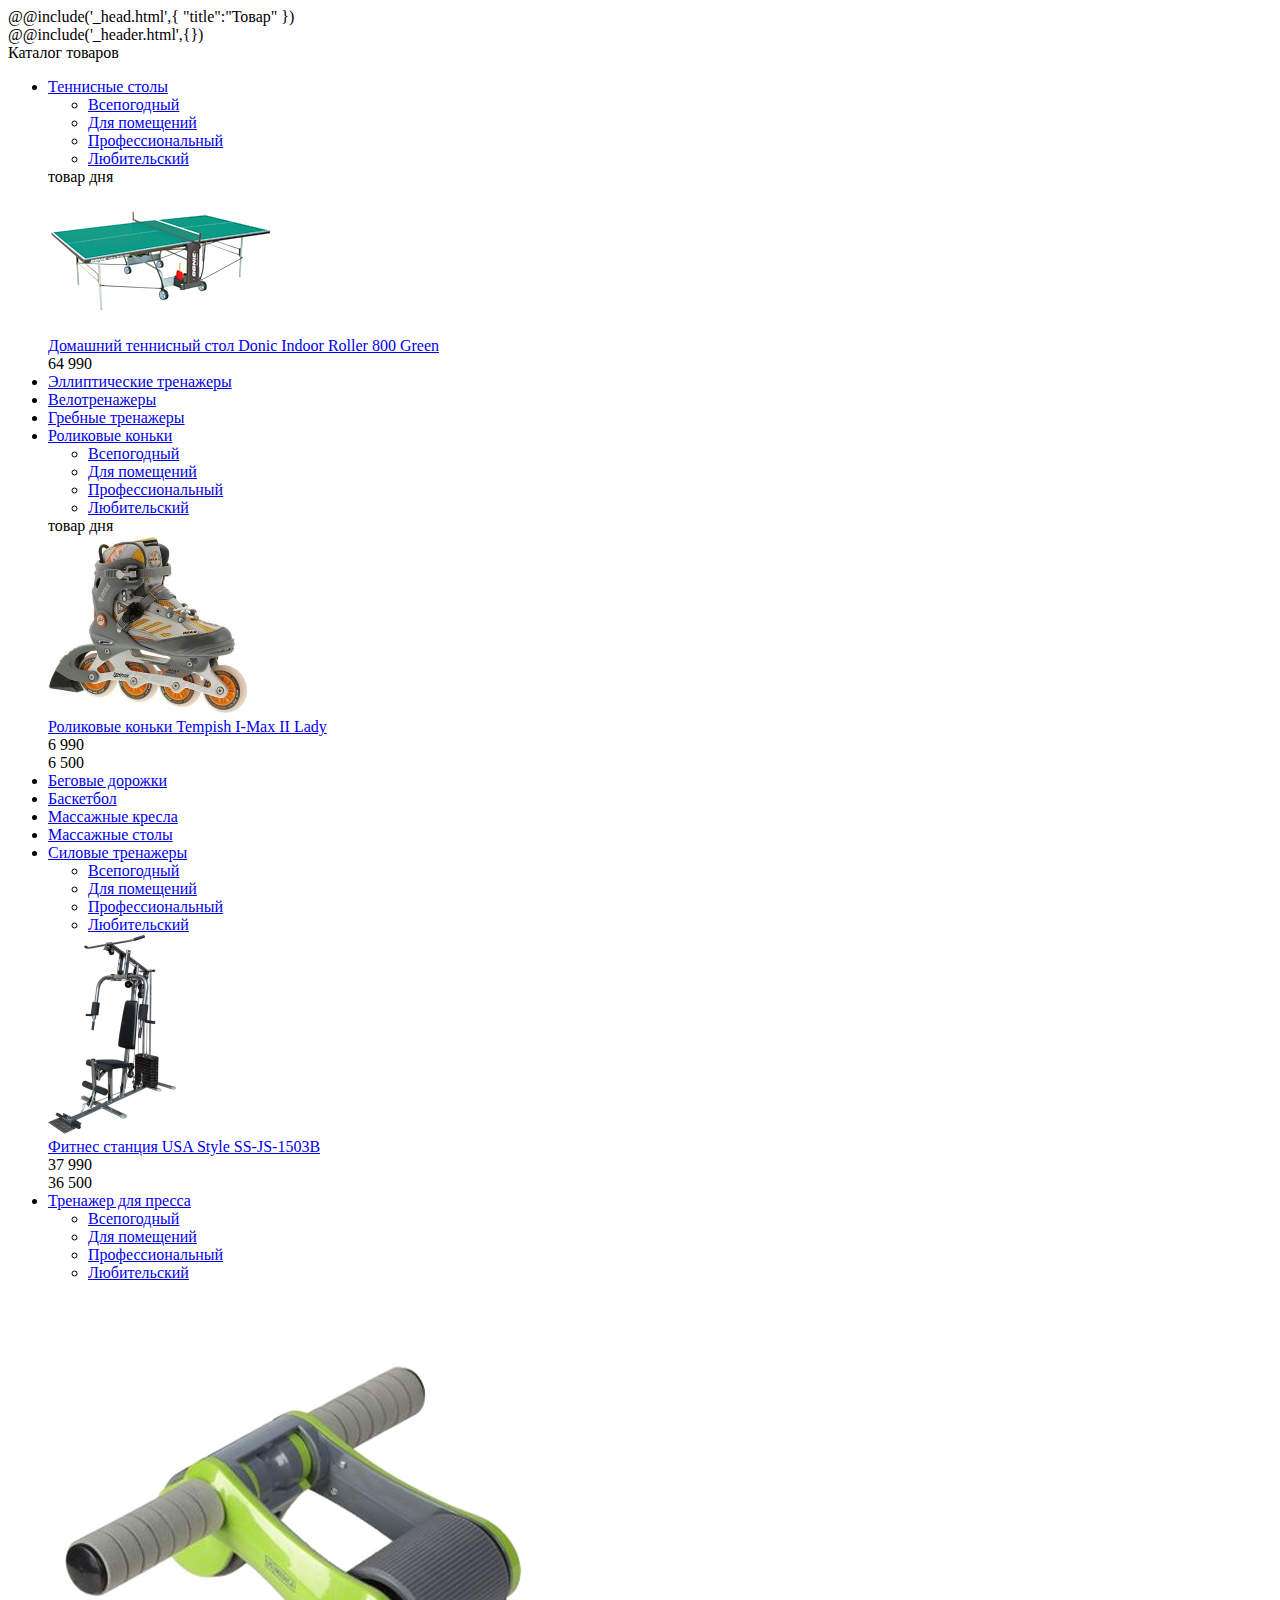
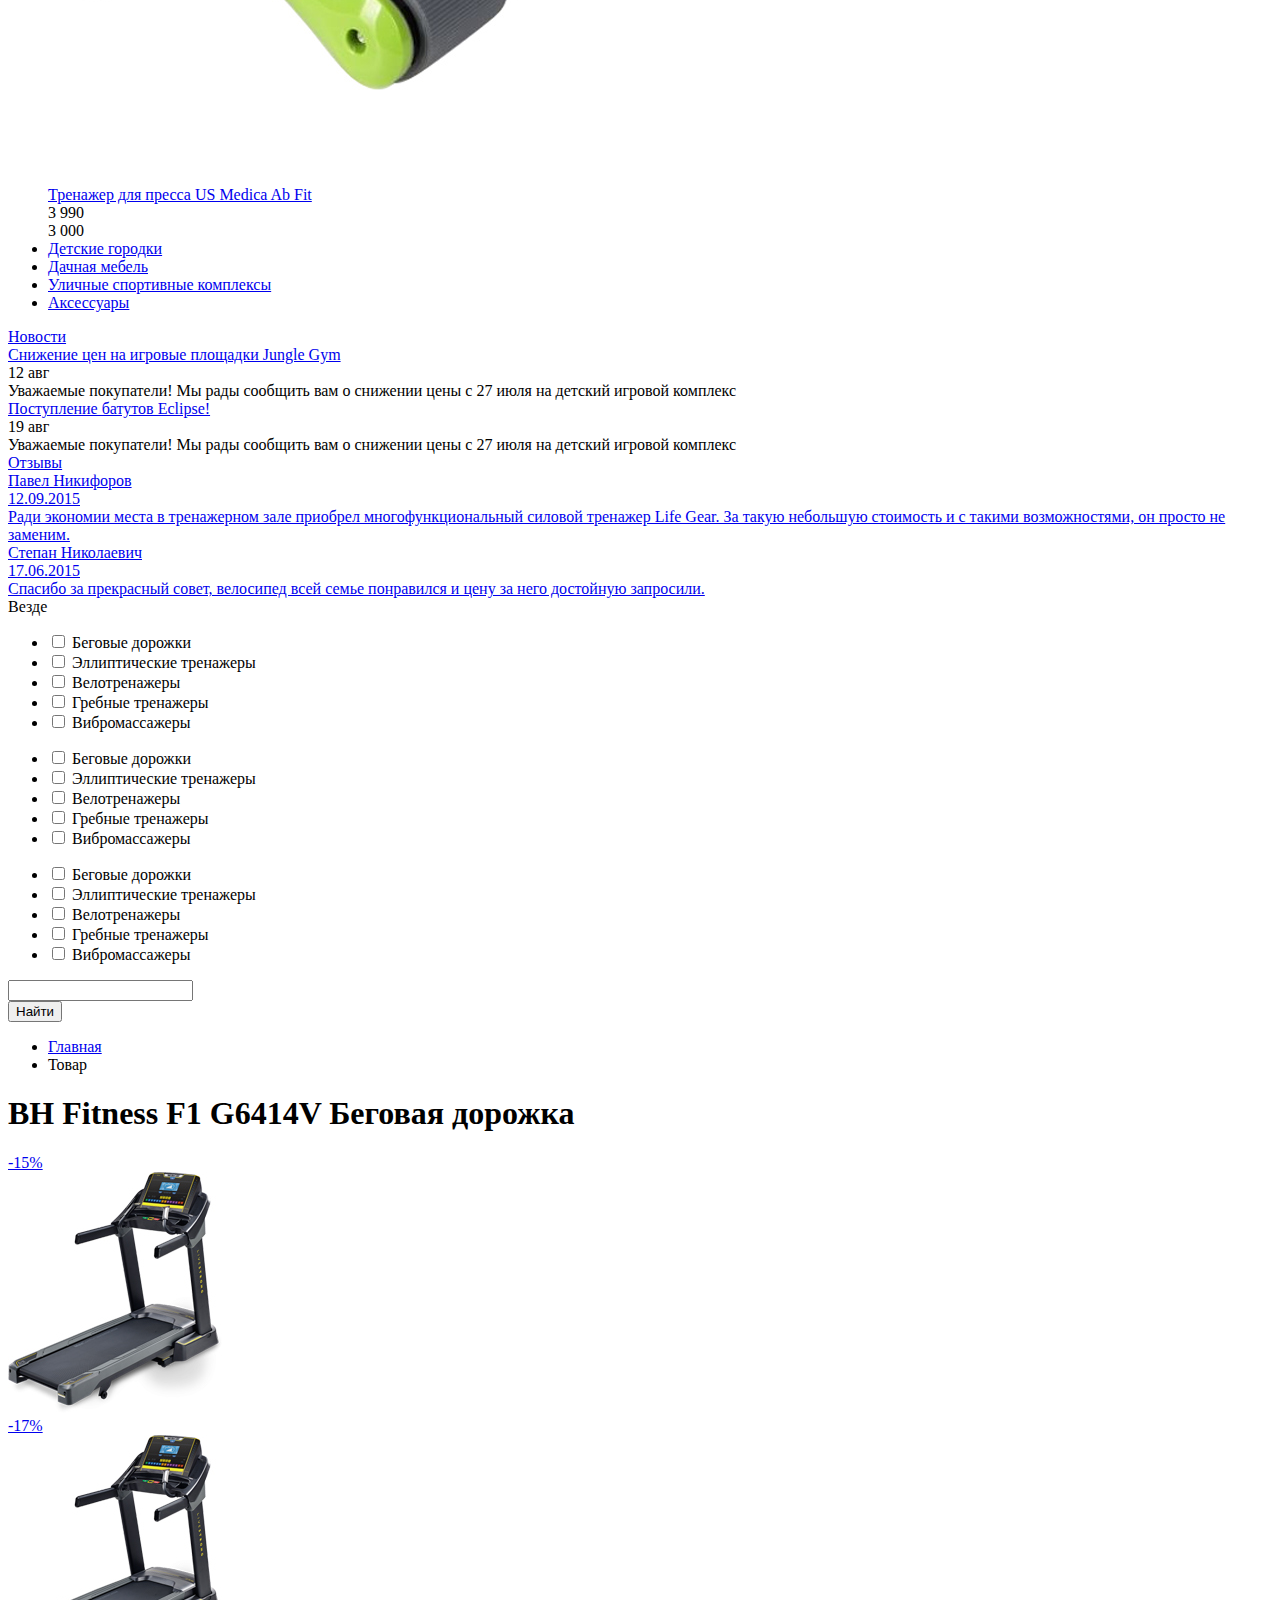
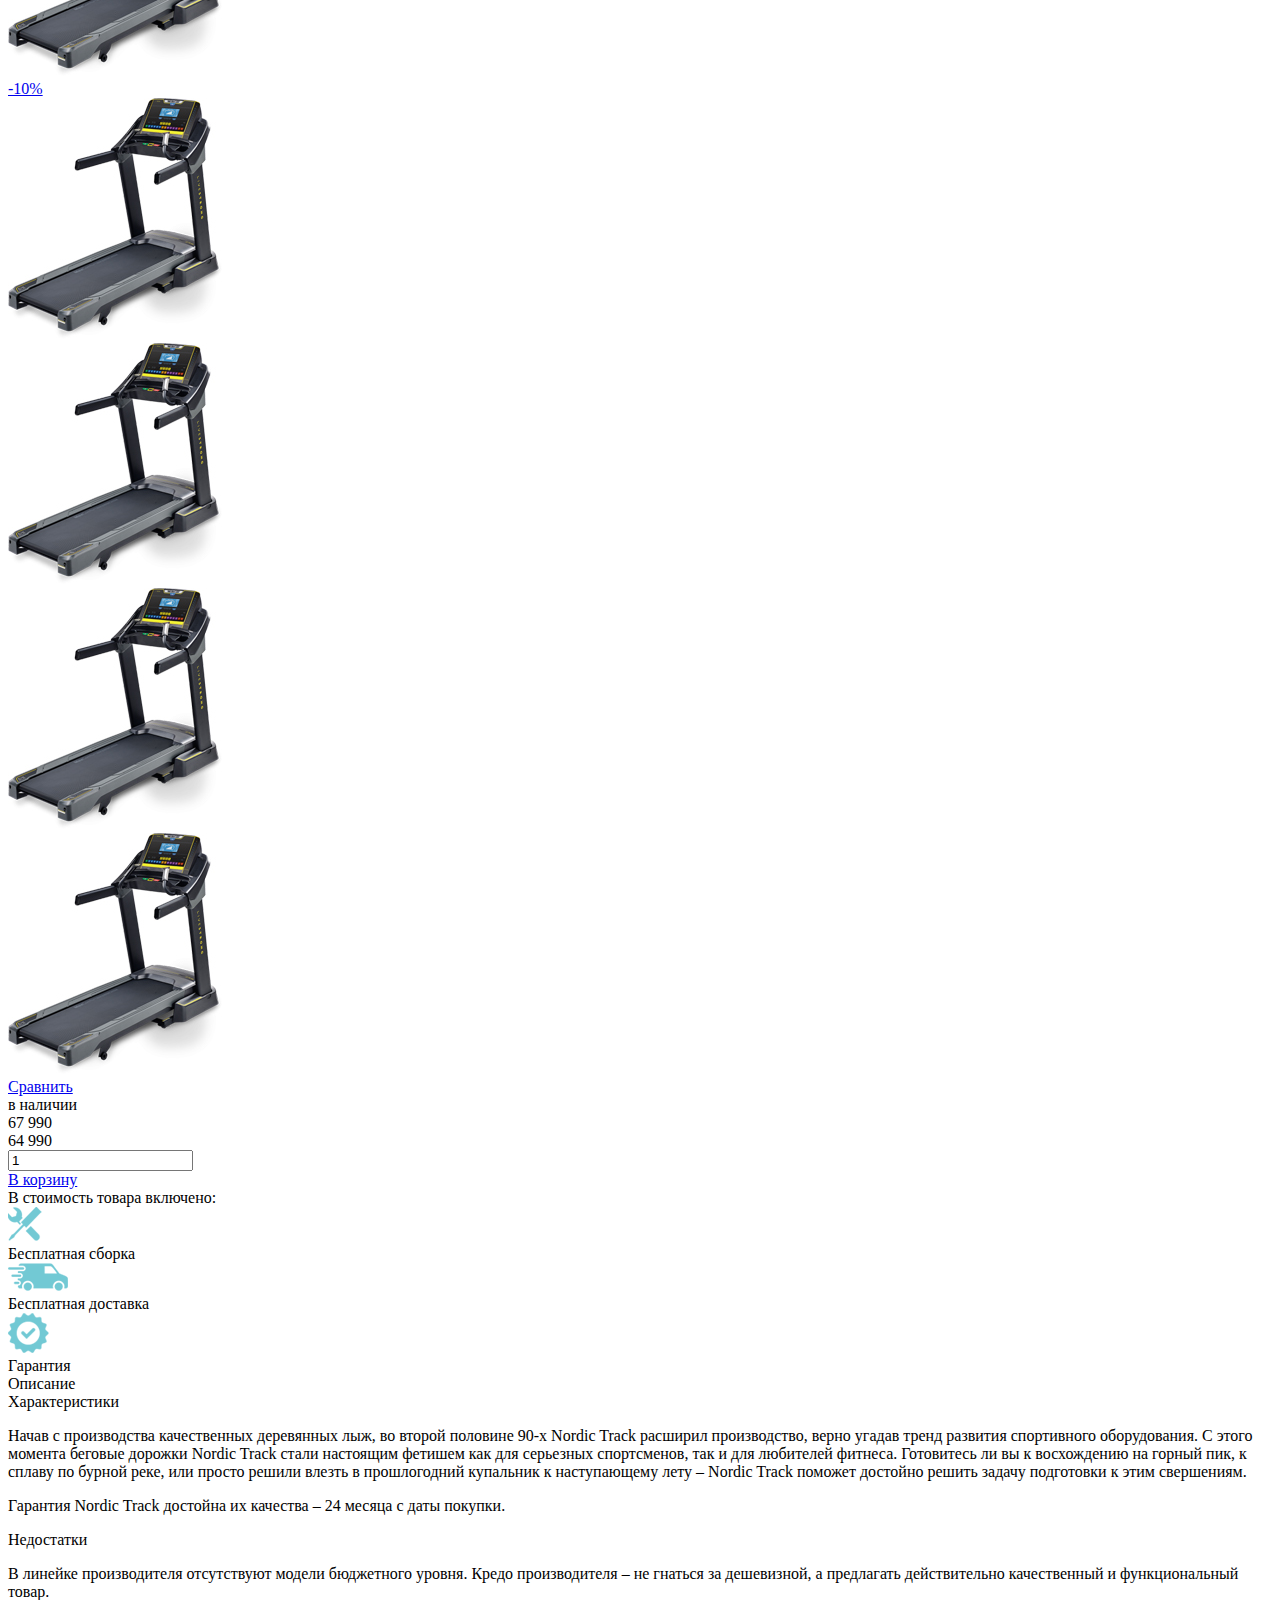
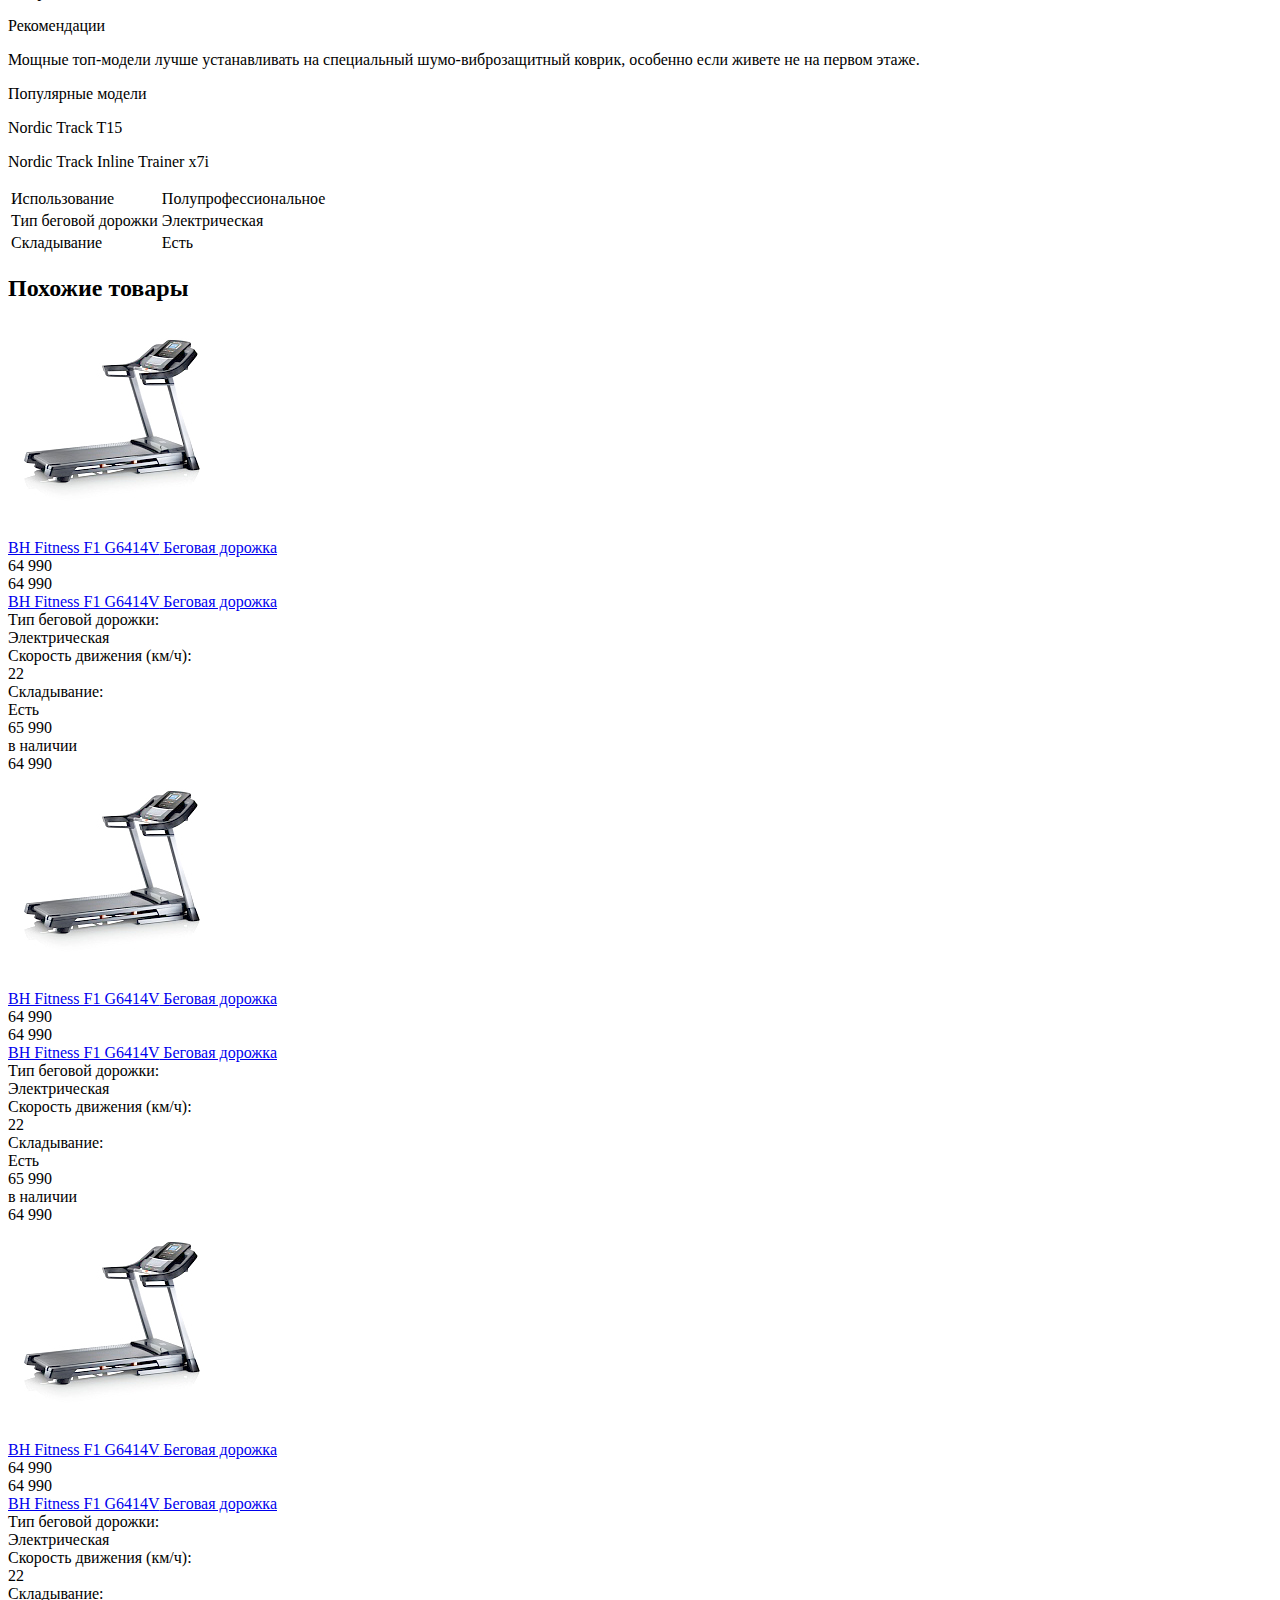
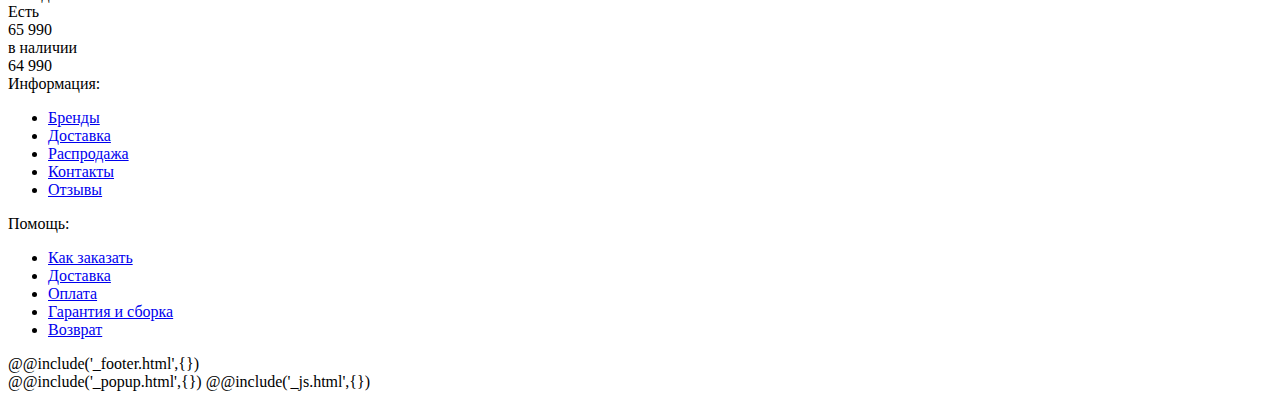
<file: #src/product.html>
<!DOCTYPE html>
<html lang="ru">
@@include('_head.html',{
"title":"Товар"
})

<body>
    <div class="wrapper">
        @@include('_header.html',{})
        <main class="page">
            <div class="page__container _container">
                <aside class="page__side">
                    <nav class="page__menu menu-page">
                        <div class="menu-page__header">
                            <div class="menu-page__title">Каталог товаров</div>
                            <div class="menu-page__burger">
                                <div class="menu-page__lines">
                                    <span></span>
                                    <span></span>
                                    <span></span>
                                </div>
                            </div>
                        </div>
                        <div class="menu-page__body">
							<ul class="menu-page__list">
								<li class="menu-page__parent">
									<a class="menu-page__link" href="#">
										Теннисные столы
									</a>
									<div class="menu-page__submenu submenu-page">
										<div class="submenu-page__item">
											<ul class="submenu-page__menu">
												<li>
													<a href="#" class="submenu-page__link">Всепогодный</a>
												</li>
												<li>
													<a href="#" class="submenu-page__link">Для помещений</a>
												</li>
												<li>
													<a href="#" class="submenu-page__link">Профессиональный</a>
												</li>
												<li>
													<a href="#" class="submenu-page__link">Любительский</a>
												</li>
											</ul>
											<div class="submenu-page__product">
												<div class="item-product">
													<div class="item-product__labels">
														<div class="item-product__label">
															товар дня
														</div>
													</div>
													<a href="#" class="item-product__image">
														<img src="img/products/01.jpg" alt="products">
													</a>
													<div class="item-product__body">
														<a href="#" class="item-product__title">
															Домашний теннисный стол Donic Indoor Roller 800 Green
														</a>
														<div class="item-product__footer">
															<a href="#" class="item-product__add"></a>
															<div class="item-product__price rub">64 990</div>
														</div>
													</div>
												</div>
											</div>
										</div>
									</div>
								</li>
								<li>
									<a class="menu-page__link" href="#">Эллиптические тренажеры</a>
								</li>
								<li>
									<a class="menu-page__link" href="#">Велотренажеры</a>
								</li>
								<li>
									<a class="menu-page__link" href="#">Гребные тренажеры</a>
								</li>
								<li class="menu-page__parent">
									<a class="menu-page__link" href="#">
										Роликовые коньки
									</a>
									<div class="menu-page__submenu submenu-page">
										<div class="submenu-page__item">
											<ul class="submenu-page__menu">
												<li>
													<a href="#" class="submenu-page__link">Всепогодный</a>
												</li>
												<li>
													<a href="#" class="submenu-page__link">Для помещений</a>
												</li>
												<li>
													<a href="#" class="submenu-page__link">Профессиональный</a>
												</li>
												<li>
													<a href="#" class="submenu-page__link">Любительский</a>
												</li>
											</ul>
											<div class="submenu-page__product">
												<div class="item-product">
													<div class="item-product__labels">
														<div class="item-product__label">
															товар дня
														</div>
													</div>
													<a href="#" class="item-product__image">
														<img src="img/products/11.jpg" alt="products">
													</a>
													<div class="item-product__body">
														<a href="#" class="item-product__title">
															Роликовые коньки Tempish I-Max II Lady
														</a>
														<div class="item-product__footer">
															<div class="item-product__old-price rub">6 990</div>
															<a href="#" class="item-product__add"></a>
															<div class="item-product__price rub">6 500</div>
														</div>
													</div>
												</div>
											</div>
										</div>
									</div>
								</li>
								<li>
									<a class="menu-page__link" href="#">Беговые дорожки</a>
								</li>
								<li>
									<a class="menu-page__link" href="#">Баскетбол</a>
								</li>
								<li>
									<a class="menu-page__link" href="#">Массажные кресла</a>
								</li>
								<li>
									<a class="menu-page__link" href="#">Массажные столы</a>
								</li>
								<li class="menu-page__parent">
									<a class="menu-page__link" href="#">
										Силовые тренажеры
									</a>
									<div class="menu-page__submenu submenu-page">
										<div class="submenu-page__item">
											<ul class="submenu-page__menu">
												<li>
													<a href="#" class="submenu-page__link">Всепогодный</a>
												</li>
												<li>
													<a href="#" class="submenu-page__link">Для помещений</a>
												</li>
												<li>
													<a href="#" class="submenu-page__link">Профессиональный</a>
												</li>
												<li>
													<a href="#" class="submenu-page__link">Любительский</a>
												</li>
											</ul>
											<div class="submenu-page__product">
												<div class="item-product">
													<div class="item-product__labels">
														<!-- <div class="item-product__label">
																	товар дня
																</div> -->
													</div>
													<a href="#" class="item-product__image">
														<img src="img/products/06.jpg" alt="products">
													</a>
													<div class="item-product__body">
														<a href="#" class="item-product__title">
															Фитнес станция USA Style SS-JS-1503B
														</a>
														<div class="item-product__footer">
															<div class="item-product__old-price rub">37 990</div>
															<a href="#" class="item-product__add"></a>
															<div class="item-product__price rub">36 500</div>
														</div>
													</div>
												</div>
											</div>
										</div>
									</div>
								</li>
								<li class="menu-page__parent">
									<a class="menu-page__link" href="#">
										Тренажер для пресса
									</a>
									<div class="menu-page__submenu submenu-page">
										<div class="submenu-page__item">
											<ul class="submenu-page__menu">
												<li>
													<a href="#" class="submenu-page__link">Всепогодный</a>
												</li>
												<li>
													<a href="#" class="submenu-page__link">Для помещений</a>
												</li>
												<li>
													<a href="#" class="submenu-page__link">Профессиональный</a>
												</li>
												<li>
													<a href="#" class="submenu-page__link">Любительский</a>
												</li>
											</ul>
											<div class="submenu-page__product">
												<div class="item-product">
													<div class="item-product__labels">
														<!-- <div class="item-product__label">
															товар дня
														</div> -->
													</div>
													<a href="#" class="item-product__image">
														<img src="img/products/10.jpg" alt="products">
													</a>
													<div class="item-product__body">
														<a href="#" class="item-product__title">
															Тренажер для пресса US Medica Ab Fit
														</a>
														<div class="item-product__footer">
															<div class="item-product__old-price rub">3 990</div>
															<a href="#" class="item-product__add"></a>
															<div class="item-product__price rub">3 000</div>
														</div>
													</div>
												</div>
											</div>
										</div>
									</div>
								</li>
								<li>
									<a class="menu-page__link" href="#">Детские городки</a>
								</li>
								<li>
									<a class="menu-page__link" href="#">Дачная мебель</a>
								</li>
								<li>
									<a class="menu-page__link" href="#">Уличные спортивные комплексы</a>
								</li>
								<li>
									<a class="menu-page__link" href="#">Аксессуары</a>
								</li>
							</ul>
						</div>
                    </nav>
                    <div data-da=".page__content,992,last" class="page__content-side">
                        <div class="page__news-side news-side">
                            <a class="news-side__title side-title" href="#">Новости</a>
                            <div class="news-side__items">
                                <div class="news-side__item">
                                    <a class="news-side__label" href="#">
                                        Снижение цен на игровые площадки
                                        Jungle Gym
                                    </a>
                                    <div class="news-side__body">
                                        <div class="news-side__data"><span>12</span> авг</div>
                                        <div class="news-side__text">
                                            Уважаемые покупатели!
                                            Мы рады сообщить вам о снижении
                                            цены с 27 июля на детский игровой
                                            комплекс
                                        </div>
                                    </div>
                                </div>
                                <div class="news-side__item">
                                    <a class="news-side__label" href="#">
                                        Поступление батутов Eclipse!
                                    </a>
                                    <div class="news-side__body">
                                        <div class="news-side__data"><span>19</span> авг</div>
                                        <div class="news-side__text">
                                            Уважаемые покупатели!
                                            Мы рады сообщить вам о снижении
                                            цены с 27 июля на детский игровой
                                            комплекс
                                        </div>
                                    </div>
                                </div>
                            </div>
                        </div>
                        <div class="page__reviews-side reviews-side">
                            <a class="reviews-side__title side-title" href="#">Отзывы</a>
                            <div class="reviews-side__items">
                                <a class="reviews-side__item" href="#">
                                    <div class="reviews-side__header">
                                        <div class="reviews-side__user">Павел Никифоров</div>
                                        <div class="reviews-side__data">12.09.2015</div>
                                    </div>
                                    <div class="reviews-side__body">
                                        Ради экономии места в тренажерном
                                        зале приобрел многофункциональный
                                        силовой тренажер Life Gear. За такую
                                        небольшую стоимость и с такими
                                        возможностями, он просто не
                                        заменим.
                                    </div>
                                </a>
                                <a class="reviews-side__item" href="#">
                                    <div class="reviews-side__header">
                                        <div class="reviews-side__user">Степан Николаевич</div>
                                        <div class="reviews-side__data">17.06.2015</div>
                                    </div>
                                    <div class="reviews-side__body">
                                        Спасибо за прекрасный совет,
                                        велосипед всей семье понравился
                                        и цену за него достойную запросили.
                                    </div>
                                </a>
                            </div>
                        </div>
                    </div>
                </aside>
                <div class="page__content">
                    <form action="#" class="page__search search-page">
                        <div class="search-page__select">
                            <div class="search-page__title"><span>Везде</span><span data-text="Выбрано:"
                                    class="search-page__quantity"></span></div>
                            <div class="search-page__categories categories-search">
                                <div class="categories-search__row">
                                    <div class="categories-search__column">
                                        <ul class="categories-search__list">
                                            <li>
                                                <label class="categories-search__checkbox checkbox">
                                                    <input class="checkbox__input" type="checkbox" name="form[]"
                                                        data-error="Ошибка" value="1">
                                                    <span class="checkbox__text"><span>Беговые дорожки</span></span>
                                                </label>
                                            </li>
                                            <li>
                                                <label class="categories-search__checkbox checkbox">
                                                    <input class="checkbox__input" type="checkbox" name="form[]"
                                                        data-error="Ошибка" value="1">
                                                    <span class="checkbox__text"><span>Эллиптические
                                                            тренажеры</span></span>
                                                </label>
                                            </li>
                                            <li>
                                                <label class="categories-search__checkbox checkbox">
                                                    <input class="checkbox__input" type="checkbox" name="form[]"
                                                        data-error="Ошибка" value="1">
                                                    <span class="checkbox__text"><span>Велотренажеры</span></span>
                                                </label>
                                            </li>
                                            <li>
                                                <label class="categories-search__checkbox checkbox">
                                                    <input class="checkbox__input" type="checkbox" name="form[]"
                                                        data-error="Ошибка" value="1">
                                                    <span class="checkbox__text"><span>Гребные тренажеры</span></span>
                                                </label>
                                            </li>
                                            <li>
                                                <label class="categories-search__checkbox checkbox">
                                                    <input class="checkbox__input" type="checkbox" name="form[]"
                                                        data-error="Ошибка" value="1">
                                                    <span class="checkbox__text"><span>Вибромассажеры</span></span>
                                                </label>
                                            </li>
                                        </ul>
                                    </div>
                                    <div class="categories-search__column">
                                        <ul class="categories-search__list">
                                            <li>
                                                <label class="categories-search__checkbox checkbox">
                                                    <input class="checkbox__input" type="checkbox" name="form[]"
                                                        data-error="Ошибка" value="1">
                                                    <span class="checkbox__text"><span>Беговые дорожки</span></span>
                                                </label>
                                            </li>
                                            <li>
                                                <label class="categories-search__checkbox checkbox">
                                                    <input class="checkbox__input" type="checkbox" name="form[]"
                                                        data-error="Ошибка" value="1">
                                                    <span class="checkbox__text"><span>Эллиптические
                                                            тренажеры</span></span>
                                                </label>
                                            </li>
                                            <li>
                                                <label class="categories-search__checkbox checkbox">
                                                    <input class="checkbox__input" type="checkbox" name="form[]"
                                                        data-error="Ошибка" value="1">
                                                    <span class="checkbox__text"><span>Велотренажеры</span></span>
                                                </label>
                                            </li>
                                            <li>
                                                <label class="categories-search__checkbox checkbox">
                                                    <input class="checkbox__input" type="checkbox" name="form[]"
                                                        data-error="Ошибка" value="1">
                                                    <span class="checkbox__text"><span>Гребные тренажеры</span></span>
                                                </label>
                                            </li>
                                            <li>
                                                <label class="categories-search__checkbox checkbox">
                                                    <input class="checkbox__input" type="checkbox" name="form[]"
                                                        data-error="Ошибка" value="1">
                                                    <span class="checkbox__text"><span>Вибромассажеры</span></span>
                                                </label>
                                            </li>
                                        </ul>
                                    </div>
                                    <div class="categories-search__column">
                                        <ul class="categories-search__list">
                                            <li>
                                                <label class="categories-search__checkbox checkbox">
                                                    <input class="checkbox__input" type="checkbox" name="form[]"
                                                        data-error="Ошибка" value="1">
                                                    <span class="checkbox__text"><span>Беговые дорожки</span></span>
                                                </label>
                                            </li>
                                            <li>
                                                <label class="categories-search__checkbox checkbox">
                                                    <input class="checkbox__input" type="checkbox" name="form[]"
                                                        data-error="Ошибка" value="1">
                                                    <span class="checkbox__text"><span>Эллиптические
                                                            тренажеры</span></span>
                                                </label>
                                            </li>
                                            <li>
                                                <label class="categories-search__checkbox checkbox">
                                                    <input class="checkbox__input" type="checkbox" name="form[]"
                                                        data-error="Ошибка" value="1">
                                                    <span class="checkbox__text"><span>Велотренажеры</span></span>
                                                </label>
                                            </li>
                                            <li>
                                                <label class="categories-search__checkbox checkbox">
                                                    <input class="checkbox__input" type="checkbox" name="form[]"
                                                        data-error="Ошибка" value="1">
                                                    <span class="checkbox__text"><span>Гребные тренажеры</span></span>
                                                </label>
                                            </li>
                                            <li>
                                                <label class="categories-search__checkbox checkbox">
                                                    <input class="checkbox__input" type="checkbox" name="form[]"
                                                        data-error="Ошибка" value="1">
                                                   <span class="checkbox__text"><span>Вибромассажеры</span></span> 
                                                </label>
                                            </li>
                                        </ul>
                                    </div>
                                </div>

                            </div>
                        </div>
                        <div class="search-page__input">
                            <input class="input" autocomplete="off" type="text" name="form[]" data-error="Ошибка"
                                data-value="">
                        </div>
                        <button type="submit" class="search-page__btn btn">Найти</button>
                    </form>
                    <nav class="breadcrubs">
                        <ul class="breadcrubs__list">
                            <li>
                                <a class="breadcrubs__link" href="#">Главная</a>
                            </li>
                            <li>
                                <span class="breadcrubs__item">Товар</span>
                            </li>
                        </ul>
                    </nav>
                    <section class="product">
                        <h1 class="product__title">
                            BH Fitness F1 G6414V
                            <span>Беговая дорожка</span>
                        </h1>
                        <div class="product__content">
                            <div class="product__images images-product">
                                <div class="images-product__mainslider _swiper">
                                    <a href="#" class="images-product__mainslide">
                                        <div class="images-product__sale">-15%</div>
                                        <div class="images-product__image">
                                            <img src="img/product/01.jpg" alt="product">
                                        </div>
                                    </a>
                                    <a href="#" class="images-product__mainslide">
                                        <div class="images-product__sale">-17%</div>
                                        <div class="images-product__image">
                                            <img src="img/product/01.jpg" alt="product">
                                        </div>
                                    </a>
                                    <a href="#" class="images-product__mainslide">
                                        <div class="images-product__sale">-10%</div>
                                        <div class="images-product__image">
                                            <img src="img/product/01.jpg" alt="product">
                                        </div>
                                    </a>
                                </div>
                                <div class="images-product__subslider _swiper">
                                    <div class="images-product__subslide">
                                        <div class="images-product__subimage _ibg">
                                            <img src="img/product/01.jpg" alt="product">
                                        </div>
                                    </div>
                                    <div class="images-product__subslide">
                                        <div class="images-product__subimage _ibg">
                                            <img src="img/product/01.jpg" alt="product">
                                        </div>
                                    </div>
                                    <div class="images-product__subslide">
                                        <div class="images-product__subimage _ibg">
                                            <img src="img/product/01.jpg" alt="product">
                                        </div>
                                    </div>
                                </div>
                            </div>
                            <div class="product__body body-product">
                                <div class="body-product__top">
                                    <a href="#" class="body-product__compare"><span>Сравнить</span></a>
                                    <div class="body-product__stock">в наличии</div>
                                </div>
                                <div class="body-product__actions actions-product">
                                    <div class="actions-product__row">
                                        <div class="actions-product__column">
                                            <div class="actions-product__price actions-product__price_old rub">67 990
                                            </div>
                                            <div class="actions-product__price rub">64 990</div>
                                        </div>
                                        <div class="actions-product__column">
                                            <div class="actions-product__quantity quantity">
                                                <div class="quantity__button quantity__button_minus"></div>
                                                <div class="quantity__input">
                                                    <input autocomplete="off" type="text" name="form[]" value="1">
                                                </div>
                                                <div class="quantity__button quantity__button_plus"></div>
                                            </div>
                                        </div>
                                        <div class="actions-product__column">
                                            <a href="#" class="actions-product__cart">
                                                <span>В корзину </span>
                                            </a>
                                        </div>
                                    </div>
                                </div>
                                <div class="body-product__include include-product">
                                    <div class="include-product__title">В стоимость товара включено:</div>
                                    <div class="include-product__items">
                                        <div class="include-product__item">
                                            <div class="include-product__icon">
                                                <img src="img/icons/include/01.png" alt="icons-include">
                                            </div>
                                            <div class="include-product__text">
                                                Бесплатная сборка
                                            </div>
                                        </div>
                                        <div class="include-product__item">
                                            <div class="include-product__icon">
                                                <img src="img/icons/include/02.png" alt="icons-include">
                                            </div>
                                            <div class="include-product__text">
                                                Бесплатная доставка
                                            </div>
                                        </div>
                                        <div class="include-product__item">
                                            <div class="include-product__icon">
                                                <img src="img/icons/include/03.png" alt="icons-include">
                                            </div>
                                            <div class="include-product__text">
                                                Гарантия
                                            </div>
                                        </div>
                                    </div>
                                </div>
                            </div>
                        </div>
                        <div class="product__info info-product _tabs">
                            <nav class="info-product__nav">
                                <div class="info-product__item _tabs-item _active"><span>Описание</span></div>
                                <div class="info-product__item _tabs-item"><span>Характеристики</span></div>
                            </nav>
                            <div class="info-product__body">
                                <div class="info-product__block _tabs-block _active">
                                    <p>
                                        Начав с производства качественных деревянных лыж, во второй половине 90-х Nordic
                                        Track расширил производство,
                                        верно угадав тренд развития спортивного оборудования. С этого момента беговые
                                        дорожки Nordic Track стали
                                        настоящим фетишем как для серьезных спортсменов, так и для любителей фитнеса.
                                        Готовитесь ли вы к восхождению
                                        на горный пик, к сплаву по бурной реке, или просто решили влезть в прошлогодний
                                        купальник к наступающему лету –
                                        Nordic Track поможет достойно решить задачу подготовки к этим свершениям.
                                    </p>
                                    <p>
                                        Гарантия Nordic Track достойна их качества – 24 месяца с даты покупки.
                                    </p>
                                    <p>
                                        Недостатки
                                    </p>
                                    <p>
                                        В линейке производителя отсутствуют модели бюджетного уровня. Кредо
                                        производителя – не гнаться за дешевизной, а
                                        предлагать действительно качественный и функциональный товар.
                                    </p>
                                    <p>
                                        Рекомендации
                                    </p>
                                    <p>
                                        Мощные топ-модели лучше устанавливать на специальный шумо-виброзащитный коврик,
                                        особенно если живете не на
                                        первом этаже.
                                    </p>
                                    <p>
                                        Популярные модели
                                    </p>
                                    <p>
                                        Nordic Track T15
                                    </p>
                                    <p>
                                        Nordic Track Inline Trainer x7i
                                    </p>
                                </div>
                                <div class="info-product__block _tabs-block">
                                    <table class="info-product__table">
                                        <tr>
                                            <td>
                                                <div class="info-product__label">Использование</div>
                                            </td>
                                            <td>
                                                <div class="info-product__value">Полупрофессиональное</div>
                                            </td>
                                        </tr>
                                        <tr>
                                            <td>
                                                <div class="info-product__label">Тип беговой дорожки</div>
                                            </td>
                                            <td>
                                                <div class="info-product__value">Электрическая</div>
                                            </td>
                                        </tr>
                                        <tr>
                                            <td>
                                                <div class="info-product__label">Складывание</div>
                                            </td>
                                            <td>
                                                <div class="info-product__value">Есть</div>
                                            </td>
                                        </tr>
                                    </table>
                                </div>
                            </div>
                        </div>
                        <section class="product__same same-products">
                            <h2 class="same-products__title">Похожие товары</h2>
                            <div class="same-products__items items-products">
                                <div class="items-products__column">
                                    <div class="item-product">
                                        <div class="item-product__labels">
                                            <!-- <div class="item-product__label">
                                                        товар дня
                                                    </div> -->
                                        </div>
                                        <a href="#" class="item-product__image">
                                            <img src="img/products/02.jpg" alt="products">
                                        </a>
                                        <div class="item-product__body">
                                            <a href="#" class="item-product__title">
                                                <span>BH Fitness F1 G6414V</span>
                                                Беговая дорожка
                                            </a>
                                            <div class="item-product__footer">
                                                <div class="item-product__old-price rub">64 990</div>
                                                <a href="#" class="item-product__add"></a>
                                                <div class="item-product__price rub">64 990</div>
                                            </div>
                                        </div>
                                        <div class="item-product__hover hover-item-product">
                                            <a href="#" class="hover-item-product__title">
                                                <span>BH Fitness F1 G6414V</span>
                                                Беговая дорожка
                                            </a>
                                            <div class="hover-item-product__options options-item-product">
                                                <div class="options-item-product__item">
                                                    <div class="options-item-product__label">Тип беговой дорожки:
                                                    </div>
                                                    <div class="options-item-product__value">Электрическая</div>
                                                </div>
                                                <div class="options-item-product__item">
                                                    <div class="options-item-product__label">Скорость движения
                                                        (км/ч):</div>
                                                    <div class="options-item-product__value">22</div>
                                                </div>
                                                <div class="options-item-product__item">
                                                    <div class="options-item-product__label">Складывание:</div>
                                                    <div class="options-item-product__value">Есть</div>
                                                </div>
                                            </div>
                                            <div class="hover-item-product__body">
                                                <a class="hover-item-product__cart" href="#"></a>
                                            </div>
                            
                                            <div class="hover-item-product__foter">
                                                <div class="hover-item-product__old-price rub">65 990</div>
                                                <div class="hover-item-product__stock">в наличии</div>
                                                <div class="hover-item-product__price rub">64 990</div>
                                            </div>
                                        </div>
                                    </div>
                                </div>
                                <div class="items-products__column">
                                    <div class="item-product">
                                        <div class="item-product__labels">
                                            <!-- <div class="item-product__label">
                                                        товар дня
                                                    </div> -->
                                        </div>
                                        <a href="#" class="item-product__image">
                                            <img src="img/products/02.jpg" alt="products">
                                        </a>
                                        <div class="item-product__body">
                                            <a href="#" class="item-product__title">
                                                <span>BH Fitness F1 G6414V</span>
                                                Беговая дорожка
                                            </a>
                                            <div class="item-product__footer">
                                                <div class="item-product__old-price rub">64 990</div>
                                                <a href="#" class="item-product__add"></a>
                                                <div class="item-product__price rub">64 990</div>
                                            </div>
                                        </div>
                                        <div class="item-product__hover hover-item-product">
                                            <a href="#" class="hover-item-product__title">
                                                <span>BH Fitness F1 G6414V</span>
                                                Беговая дорожка
                                            </a>
                                            <div class="hover-item-product__options options-item-product">
                                                <div class="options-item-product__item">
                                                    <div class="options-item-product__label">Тип беговой дорожки:
                                                    </div>
                                                    <div class="options-item-product__value">Электрическая</div>
                                                </div>
                                                <div class="options-item-product__item">
                                                    <div class="options-item-product__label">Скорость движения
                                                        (км/ч):</div>
                                                    <div class="options-item-product__value">22</div>
                                                </div>
                                                <div class="options-item-product__item">
                                                    <div class="options-item-product__label">Складывание:</div>
                                                    <div class="options-item-product__value">Есть</div>
                                                </div>
                                            </div>
                                            <div class="hover-item-product__body">
                                                <a class="hover-item-product__cart" href="#"></a>
                                            </div>
                            
                                            <div class="hover-item-product__foter">
                                                <div class="hover-item-product__old-price rub">65 990</div>
                                                <div class="hover-item-product__stock">в наличии</div>
                                                <div class="hover-item-product__price rub">64 990</div>
                                            </div>
                                        </div>
                                    </div>
                                </div>
                                <div class="items-products__column">
                                    <div class="item-product">
                                        <div class="item-product__labels">
                                            <!-- <div class="item-product__label">
                                                        товар дня
                                                    </div> -->
                                        </div>
                                        <a href="#" class="item-product__image">
                                            <img src="img/products/02.jpg" alt="products">
                                        </a>
                                        <div class="item-product__body">
                                            <a href="#" class="item-product__title">
                                                <span>BH Fitness F1 G6414V</span>
                                                Беговая дорожка
                                            </a>
                                            <div class="item-product__footer">
                                                <div class="item-product__old-price rub">64 990</div>
                                                <a href="#" class="item-product__add"></a>
                                                <div class="item-product__price rub">64 990</div>
                                            </div>
                                        </div>
                                        <div class="item-product__hover hover-item-product">
                                            <a href="#" class="hover-item-product__title">
                                                <span>BH Fitness F1 G6414V</span>
                                                Беговая дорожка
                                            </a>
                                            <div class="hover-item-product__options options-item-product">
                                                <div class="options-item-product__item">
                                                    <div class="options-item-product__label">Тип беговой дорожки:
                                                    </div>
                                                    <div class="options-item-product__value">Электрическая</div>
                                                </div>
                                                <div class="options-item-product__item">
                                                    <div class="options-item-product__label">Скорость движения
                                                        (км/ч):</div>
                                                    <div class="options-item-product__value">22</div>
                                                </div>
                                                <div class="options-item-product__item">
                                                    <div class="options-item-product__label">Складывание:</div>
                                                    <div class="options-item-product__value">Есть</div>
                                                </div>
                                            </div>
                                            <div class="hover-item-product__body">
                                                <a class="hover-item-product__cart" href="#"></a>
                                            </div>
                            
                                            <div class="hover-item-product__foter">
                                                <div class="hover-item-product__old-price rub">65 990</div>
                                                <div class="hover-item-product__stock">в наличии</div>
                                                <div class="hover-item-product__price rub">64 990</div>
                                            </div>
                                        </div>
                                    </div>
                                </div>
                            </div>
                        </section>
                    </section>
                </div>
            </div>

            <div class="page__info-menu info-menu">
                <div class="info-menu__container _container">
                    <div class="info-menu__body">
                        <div class="info-menu__line">
                            <div class="info-menu__label">Информация:</div>
                            <ul class="info-menu__list">
                                <li><a href="#" class="info-menu__link">Бренды</a></li>
                                <li><a href="#" class="info-menu__link">Доставка</a></li>
                                <li><a href="#" class="info-menu__link">Распродажа</a></li>
                                <li><a href="#" class="info-menu__link">Контакты</a></li>
                                <li><a href="#" class="info-menu__link">Отзывы</a></li>
                            </ul>
                        </div>
                        <div class="info-menu__line">
                            <div class="info-menu__label">Помощь:</div>
                            <ul class="info-menu__list">
                                <li><a href="#" class="info-menu__link">Как заказать</a></li>
                                <li><a href="#" class="info-menu__link">Доставка</a></li>
                                <li><a href="#" class="info-menu__link">Оплата</a></li>
                                <li><a href="#" class="info-menu__link">Гарантия и сборка</a></li>
                                <li><a href="#" class="info-menu__link">Возврат</a></li>
                            </ul>
                        </div>
                    </div>
                </div>
            </div>
        </main>
        @@include('_footer.html',{})
    </div>
    @@include('_popup.html',{})
    @@include('_js.html',{})
</body>

</html>
</file>
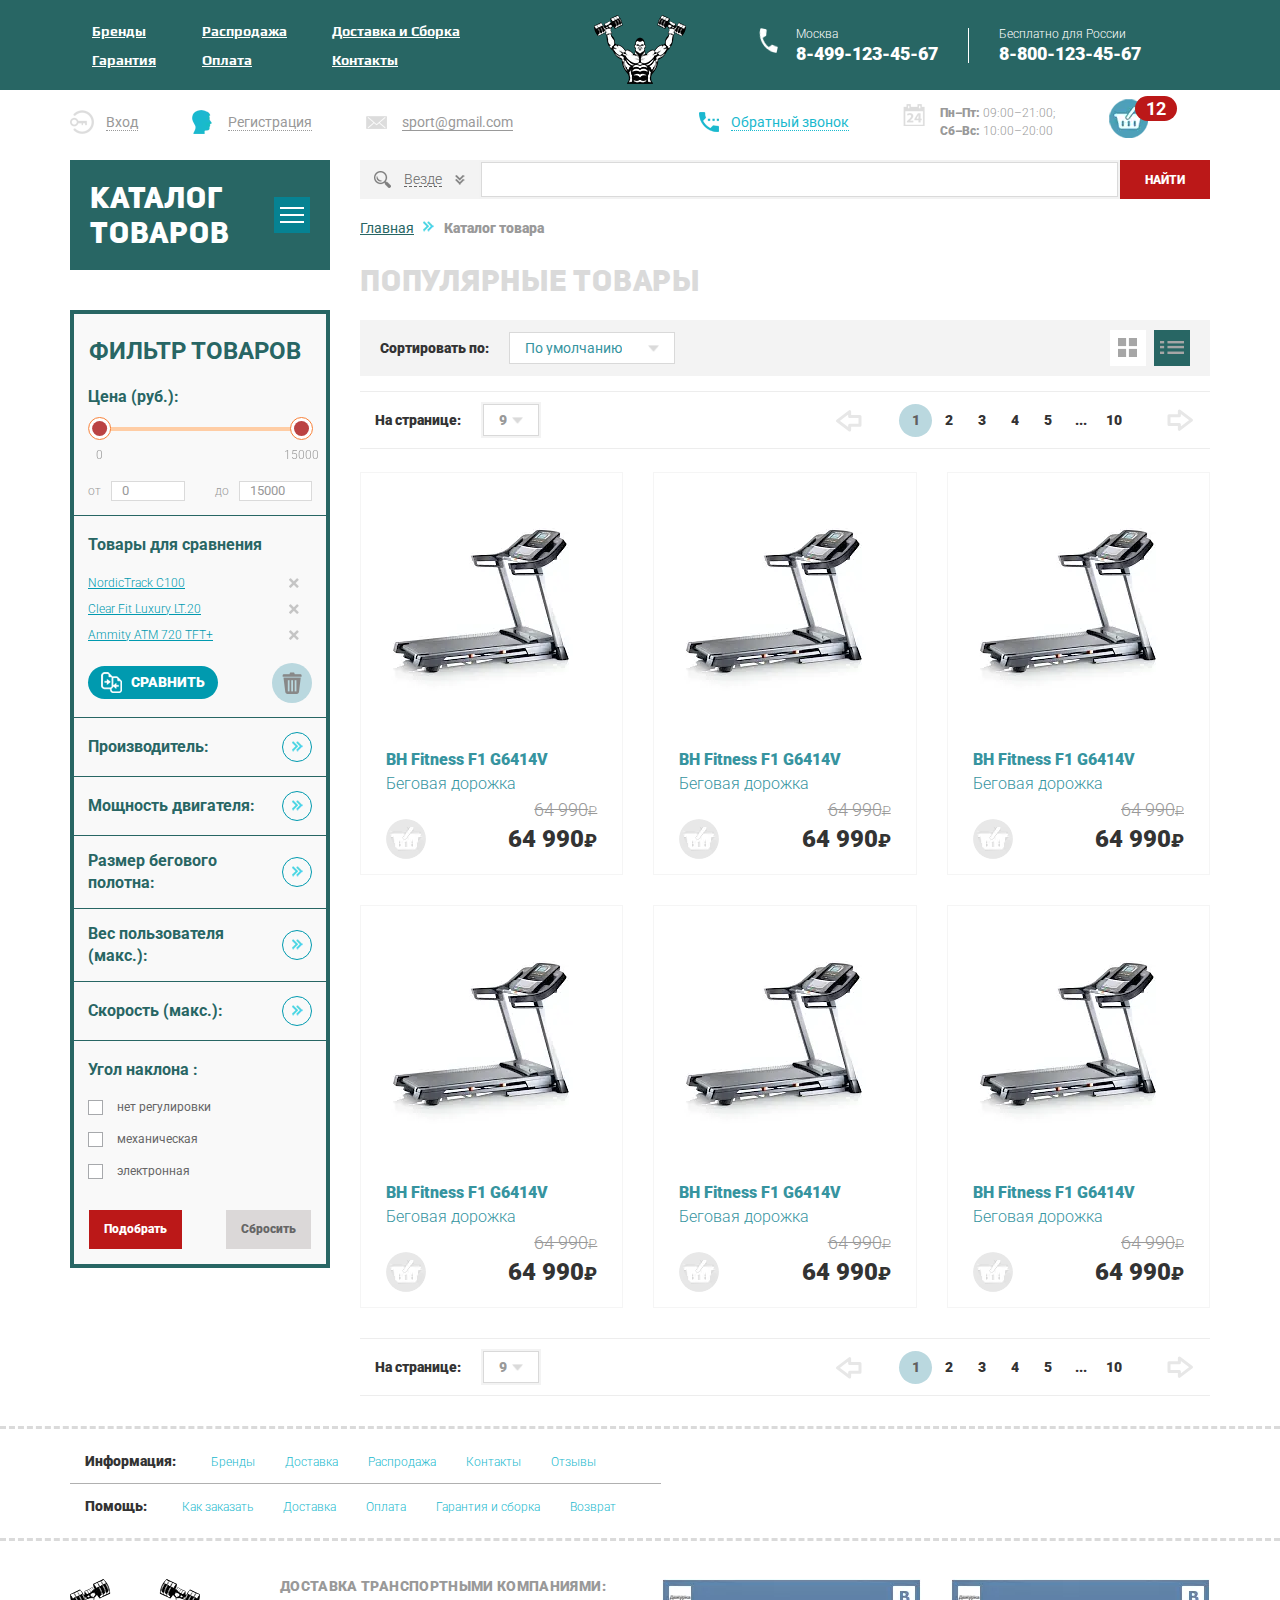
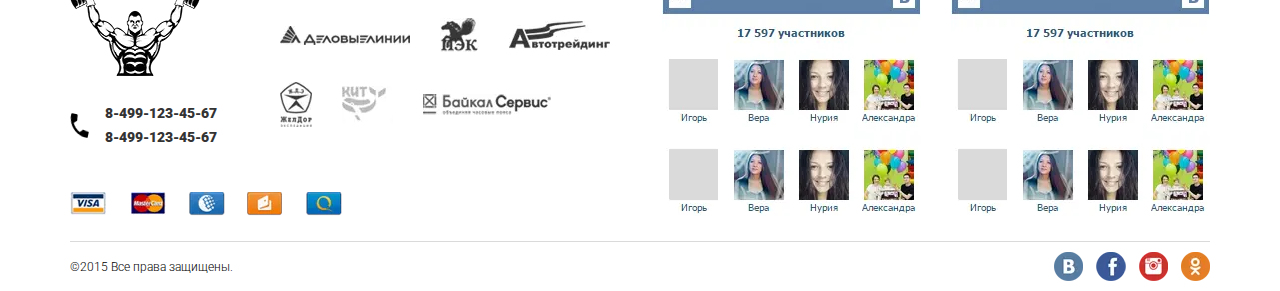
<file: magazin/catalog.html>
<!DOCTYPE html><html lang="ru"> <head>	<title>Каталог</title>	<meta charset="UTF-8">	<meta name="format-detection" content="telephone=no">	<link rel="stylesheet" href="css/style.min.css">	<link rel="shortcut icon" href="favicon.ico">	<!-- <meta name="robots" content="noindex, nofollow"> -->	<!-- <meta name="viewport" content="width=device-width, initial-scale=1.0, maximum-scale=1.0, user-scalable=0"> -->	<meta name="viewport" content="width=device-width, initial-scale=1.0"></head><body>    <div class="wrapper">        <header class="header">	<div class="header__top top-header">		<div class="top-header__content _container">			<div class="top-header__column">				<div class="top-header__menu menu">					<div class="menu__icon icon-menu">						<span></span>						<span></span>						<span></span>					</div>					<nav class="menu__body">						<ul class="menu__list">							<li><a href="" class="menu__link">Бренды</a></li>							<li><a href="" class="menu__link">Распродажа</a></li>							<li><a href="" class="menu__link">Доставка и Сборка</a></li>						</ul>						<ul class="menu__list">							<li><a href="" class="menu__link">Гарантия</a></li>							<li><a href="" class="menu__link">Оплата</a></li>							<li><a href="" class="menu__link">Контакты</a></li>						</ul>					</nav>				</div>			</div>			<div class="top-header__column top-header__column-logo">				<a href="#" class="top-header__logo">					<picture><source srcset="img/icons/header/logo.webp" type="image/webp"><img src="img/icons/header/logo.png" alt="logo"></picture>				</a>			</div>			<div class="top-header__column">				<div class="top-header__contacts contacts-header">					<div class="contacts-header__column">						<div class="contacts-header__item contacts-header__item_icon">							<div class="contacts-header__label">Москва</div>							<a href="tel:84991234567" class="contacts-header__phone">8-499-123-45-67</a>						</div>					</div>					<div class="contacts-header__column contacts-header__column_forcart">						<div class="contacts-header__item contacts-header__item_second-phone">							<div class="contacts-header__label">Бесплатно для России</div>							<a href="tel:88001234567" class="contacts-header__phone">8-800-123-45-67</a>						</div>					</div>				</div>			</div>		</div>	</div>	<div class="header__bottom bottom-header">		<div class="bottom-header__container _container">			<div class="bottom-header__row">				<div class="bottom-header__column">					<ul data-da=".menu__body,640,0" class="bottom-header__actions actions-header">						<li>							<a href="#" class="actions-header__item actions-header__item_login"><span>Вход</span></a>						</li>						<li>							<a href="#"								class="actions-header__item actions-header__item_reg"><span>Регистрация</span></a>						</li>						<li>							<a href="mailto:sport@gmail.com"								class="actions-header__item actions-header__item_mail"><span>sport@gmail.com</span></a>						</li>					</ul>				</div>				<div class="bottom-header__column">					<div class="bottom-header__info info-header">						<div class="info-header__column">							<a data-da=".menu__body,640,3" href="#" class="info-header__callback"><span>Обратный									звонок</span></a>						</div>						<div class="info-header__column">							<div class="info-header__schedule">								<p><span>Пн–Пт:</span> 09:00–21:00;</p>								<p><span>Сб–Вс:</span> 10:00–20:00</p>							</div>						</div>						<div class="info-header__column">							<a data-da=".contacts-header__column_forcart,640,3" href="#" class="info-header__cart">								<span>12</span>							</a>						</div>					</div>				</div>			</div>		</div>	</div></header>        <main class="page">            <div class="page__container _container">                <aside class="page__side">                    <nav class="page__menu menu-page">                        <div class="menu-page__header">                            <div class="menu-page__title">Каталог товаров</div>                            <div class="menu-page__burger">                                <div class="menu-page__lines">                                    <span></span>                                    <span></span>                                    <span></span>                                </div>                            </div>                        </div>                        <div class="menu-page__body">                            <ul class="menu-page__list">                                <li class="menu-page__parent">                                    <a class="menu-page__link" href="#">                                        Теннисные столы                                    </a>                                    <div class="menu-page__submenu submenu-page">                                        <div class="submenu-page__item">                                            <ul class="submenu-page__menu">                                                <li>                                                    <a href="#" class="submenu-page__link">Всепогодный</a>                                                </li>                                                <li>                                                    <a href="#" class="submenu-page__link">Для помещений</a>                                                </li>                                                <li>                                                    <a href="#" class="submenu-page__link">Профессиональный</a>                                                </li>                                                <li>                                                    <a href="#" class="submenu-page__link">Любительский</a>                                                </li>                                            </ul>                                            <div class="submenu-page__product">                                                <div class="item-product">                                                    <div class="item-product__labels">                                                        <div class="item-product__label">                                                            товар дня                                                        </div>                                                    </div>                                                    <a href="#" class="item-product__image">                                                        <picture><source srcset="img/products/01.webp" type="image/webp"><img src="img/products/01.jpg" alt="products"></picture>                                                    </a>                                                    <div class="item-product__body">                                                        <a href="#" class="item-product__title">                                                            Домашний теннисный стол Donic Indoor Roller 800 Green                                                        </a>                                                        <div class="item-product__footer">                                                            <a href="#" class="item-product__add"></a>                                                            <div class="item-product__price rub">64 990</div>                                                        </div>                                                    </div>                                                </div>                                            </div>                                        </div>                                    </div>                                </li>                                <li>                                    <a class="menu-page__link" href="#">Эллиптические тренажеры</a>                                </li>                                <li>                                    <a class="menu-page__link" href="#">Велотренажеры</a>                                </li>                                <li>                                    <a class="menu-page__link" href="#">Гребные тренажеры</a>                                </li>                                <li class="menu-page__parent">                                    <a class="menu-page__link" href="#">                                        Роликовые коньки                                    </a>                                    <div class="menu-page__submenu submenu-page">                                        <div class="submenu-page__item">                                            <ul class="submenu-page__menu">                                                <li>                                                    <a href="#" class="submenu-page__link">Всепогодный</a>                                                </li>                                                <li>                                                    <a href="#" class="submenu-page__link">Для помещений</a>                                                </li>                                                <li>                                                    <a href="#" class="submenu-page__link">Профессиональный</a>                                                </li>                                                <li>                                                    <a href="#" class="submenu-page__link">Любительский</a>                                                </li>                                            </ul>                                            <div class="submenu-page__product">                                                <div class="item-product">                                                    <div class="item-product__labels">                                                        <div class="item-product__label">                                                            товар дня                                                        </div>                                                    </div>                                                    <a href="#" class="item-product__image">                                                        <picture><source srcset="img/products/11.webp" type="image/webp"><img src="img/products/11.jpg" alt="products"></picture>                                                    </a>                                                    <div class="item-product__body">                                                        <a href="#" class="item-product__title">                                                            Роликовые коньки Tempish I-Max II Lady                                                        </a>                                                        <div class="item-product__footer">                                                            <div class="item-product__old-price rub">6 990</div>                                                            <a href="#" class="item-product__add"></a>                                                            <div class="item-product__price rub">6 500</div>                                                        </div>                                                    </div>                                                </div>                                            </div>                                        </div>                                    </div>                                </li>                                <li>                                    <a class="menu-page__link" href="#">Беговые дорожки</a>                                </li>                                <li>                                    <a class="menu-page__link" href="#">Баскетбол</a>                                </li>                                <li>                                    <a class="menu-page__link" href="#">Массажные кресла</a>                                </li>                                <li>                                    <a class="menu-page__link" href="#">Массажные столы</a>                                </li>                                <li class="menu-page__parent">                                    <a class="menu-page__link" href="#">                                        Силовые тренажеры                                    </a>                                    <div class="menu-page__submenu submenu-page">                                        <div class="submenu-page__item">                                            <ul class="submenu-page__menu">                                                <li>                                                    <a href="#" class="submenu-page__link">Всепогодный</a>                                                </li>                                                <li>                                                    <a href="#" class="submenu-page__link">Для помещений</a>                                                </li>                                                <li>                                                    <a href="#" class="submenu-page__link">Профессиональный</a>                                                </li>                                                <li>                                                    <a href="#" class="submenu-page__link">Любительский</a>                                                </li>                                            </ul>                                            <div class="submenu-page__product">                                                <div class="item-product">                                                    <div class="item-product__labels">                                                        <!-- <div class="item-product__label">																	товар дня																</div> -->                                                    </div>                                                    <a href="#" class="item-product__image">                                                        <picture><source srcset="img/products/06.webp" type="image/webp"><img src="img/products/06.jpg" alt="products"></picture>                                                    </a>                                                    <div class="item-product__body">                                                        <a href="#" class="item-product__title">                                                            Фитнес станция USA Style SS-JS-1503B                                                        </a>                                                        <div class="item-product__footer">                                                            <div class="item-product__old-price rub">37 990</div>                                                            <a href="#" class="item-product__add"></a>                                                            <div class="item-product__price rub">36 500</div>                                                        </div>                                                    </div>                                                </div>                                            </div>                                        </div>                                    </div>                                </li>                                <li class="menu-page__parent">                                    <a class="menu-page__link" href="#">                                        Тренажер для пресса                                    </a>                                    <div class="menu-page__submenu submenu-page">                                        <div class="submenu-page__item">                                            <ul class="submenu-page__menu">                                                <li>                                                    <a href="#" class="submenu-page__link">Всепогодный</a>                                                </li>                                                <li>                                                    <a href="#" class="submenu-page__link">Для помещений</a>                                                </li>                                                <li>                                                    <a href="#" class="submenu-page__link">Профессиональный</a>                                                </li>                                                <li>                                                    <a href="#" class="submenu-page__link">Любительский</a>                                                </li>                                            </ul>                                            <div class="submenu-page__product">                                                <div class="item-product">                                                    <div class="item-product__labels">                                                        <!-- <div class="item-product__label">															товар дня														</div> -->                                                    </div>                                                    <a href="#" class="item-product__image">                                                        <picture><source srcset="img/products/10.webp" type="image/webp"><img src="img/products/10.jpg" alt="products"></picture>                                                    </a>                                                    <div class="item-product__body">                                                        <a href="#" class="item-product__title">                                                            Тренажер для пресса US Medica Ab Fit                                                        </a>                                                        <div class="item-product__footer">                                                            <div class="item-product__old-price rub">3 990</div>                                                            <a href="#" class="item-product__add"></a>                                                            <div class="item-product__price rub">3 000</div>                                                        </div>                                                    </div>                                                </div>                                            </div>                                        </div>                                    </div>                                </li>                                <li>                                    <a class="menu-page__link" href="#">Детские городки</a>                                </li>                                <li>                                    <a class="menu-page__link" href="#">Дачная мебель</a>                                </li>                                <li>                                    <a class="menu-page__link" href="#">Уличные спортивные комплексы</a>                                </li>                                <li>                                    <a class="menu-page__link" href="#">Аксессуары</a>                                </li>                            </ul>                        </div>                    </nav>                    <form action="#" class="filter">                        <div class="filter__title" id="title">Фильтр товаров</div>                        <div class="filter__content">                            <div class="filter__body _spollers">                                <div class="filter__section section-filter">                                    <div class="section-filter__title">Цена (руб.):</div>                                    <div class="section-filter__body">                                        <div class="price-filter">                                            <div class="price-filter__slider"></div>                                            <div class="price-filter__values values-price-filter">                                                <div class="values-price-filter__column">                                                    <div class="values-price-filter__label">от</div>                                                    <div class="values-price-filter__input">                                                        <input id="price-start" min="0" max="15000" autocomplete="off"                                                            type="text" name="form[]" class="input">                                                    </div>                                                </div>                                                <div class="values-price-filter__column">                                                    <div class="values-price-filter__label">до</div>                                                    <div class="values-price-filter__input">                                                        <input id="price-end" min="0" max="15000" autocomplete="off"                                                            type="text" name="form[]" class="input">                                                    </div>                                                </div>                                            </div>                                        </div>                                    </div>                                </div>                                <div class="filter__section section-filter">                                    <div class="section-filter__title">Товары для сравнения</div>                                    <div class="section-filter__body">                                        <div class="compare-filter">                                            <div class="compare-filter__items">                                                <div class="compare-filter__item">                                                    <a href="#" class="compare-filter__link">NordicTrack C100</a>                                                    <a href="#" class="compare-filter__remove"></a>                                                </div>                                                <div class="compare-filter__item">                                                    <a href="#" class="compare-filter__link">Clear Fit Luxury LT.20</a>                                                    <a href="#" class="compare-filter__remove"></a>                                                </div>                                                <div class="compare-filter__item">                                                    <a href="#" class="compare-filter__link">Ammity ATM 720 TFT+</a>                                                    <a href="#" class="compare-filter__remove"></a>                                                </div>                                            </div>                                            <div class="compare-filter__footer">                                                <a href="#" class="compare-filter__button"><span>Сравнить</span></a>                                                <a href="#" class="compare-filter__clean"></a>                                            </div>                                        </div>                                    </div>                                </div>                                <div class="filter__section section-filter">                                    <div class="section-filter__title _spoller">Производитель:</div>                                    <div class="section-filter__body">                                        <label class="section-filter__checkbox checkbox">                                            <input class="checkbox__input" data-error="Ошибка" type="checkbox" value="1"                                                name="form[]">                                            <span class="checkbox__text"><span>Сlear-fit</span></span>                                        </label>                                        <label class="section-filter__checkbox checkbox">                                            <input class="checkbox__input" data-error="Ошибка" type="checkbox" value="1"                                                name="form[]">                                            <span class="checkbox__text"><span>Diadora</span></span>                                        </label>                                        <label class="section-filter__checkbox checkbox">                                            <input class="checkbox__input" data-error="Ошибка" type="checkbox" value="1"                                                name="form[]">                                            <span class="checkbox__text"><span>Hasttings</span></span>                                        </label>                                        <label class="section-filter__checkbox checkbox">                                            <input class="checkbox__input" data-error="Ошибка" type="checkbox" value="1"                                                name="form[]">                                            <span class="checkbox__text"><span>Carbon-fitness</span></span>                                        </label>                                        <label class="section-filter__checkbox checkbox">                                            <input class="checkbox__input" data-error="Ошибка" type="checkbox" value="1"                                                name="form[]">                                            <span class="checkbox__text"><span>Nordic Track</span></span>                                        </label>                                    </div>                                </div>                                <div class="filter__section section-filter">                                    <div class="section-filter__title _spoller">Мощность двигателя:</div>                                    <div class="section-filter__body">                                        <label class="section-filter__checkbox checkbox">                                            <input class="checkbox__input" data-error="Ошибка" type="checkbox" value="1"                                                name="form[]">                                            <span class="checkbox__text"><span>Сlear-fit</span></span>                                        </label>                                        <label class="section-filter__checkbox checkbox">                                            <input class="checkbox__input" data-error="Ошибка" type="checkbox" value="1"                                                name="form[]">                                            <span class="checkbox__text"><span>Diadora</span></span>                                        </label>                                        <label class="section-filter__checkbox checkbox">                                            <input class="checkbox__input" data-error="Ошибка" type="checkbox" value="1"                                                name="form[]">                                            <span class="checkbox__text"><span>Hasttings</span></span>                                        </label>                                        <label class="section-filter__checkbox checkbox">                                            <input class="checkbox__input" data-error="Ошибка" type="checkbox" value="1"                                                name="form[]">                                            <span class="checkbox__text"><span>Carbon-fitness</span></span>                                        </label>                                        <label class="section-filter__checkbox checkbox">                                            <input class="checkbox__input" data-error="Ошибка" type="checkbox" value="1"                                                name="form[]">                                            <span class="checkbox__text"><span>Nordic Track</span></span>                                        </label>                                    </div>                                </div>                                <div class="filter__section section-filter">                                    <div class="section-filter__title _spoller">Размер бегового полотна:</div>                                    <div class="section-filter__body">                                        <label class="section-filter__checkbox checkbox">                                            <input class="checkbox__input" data-error="Ошибка" type="checkbox" value="1"                                                name="form[]">                                            <span class="checkbox__text"><span>Сlear-fit</span></span>                                        </label>                                        <label class="section-filter__checkbox checkbox">                                            <input class="checkbox__input" data-error="Ошибка" type="checkbox" value="1"                                                name="form[]">                                            <span class="checkbox__text"><span>Diadora</span></span>                                        </label>                                        <label class="section-filter__checkbox checkbox">                                            <input class="checkbox__input" data-error="Ошибка" type="checkbox" value="1"                                                name="form[]">                                            <span class="checkbox__text"><span>Hasttings</span></span>                                        </label>                                        <label class="section-filter__checkbox checkbox">                                            <input class="checkbox__input" data-error="Ошибка" type="checkbox" value="1"                                                name="form[]">                                            <span class="checkbox__text"><span>Carbon-fitness</span></span>                                        </label>                                        <label class="section-filter__checkbox checkbox">                                            <input class="checkbox__input" data-error="Ошибка" type="checkbox" value="1"                                                name="form[]">                                            <span class="checkbox__text"><span>Nordic Track</span></span>                                        </label>                                    </div>                                </div>                                <div class="filter__section section-filter">                                    <div class="section-filter__title _spoller">Вес пользователя (макс.):</div>                                    <div class="section-filter__body">                                        <label class="section-filter__checkbox checkbox">                                            <input class="checkbox__input" data-error="Ошибка" type="checkbox" value="1"                                                name="form[]">                                            <span class="checkbox__text"><span>Сlear-fit</span></span>                                        </label>                                        <label class="section-filter__checkbox checkbox">                                            <input class="checkbox__input" data-error="Ошибка" type="checkbox" value="1"                                                name="form[]">                                            <span class="checkbox__text"><span>Diadora</span></span>                                        </label>                                        <label class="section-filter__checkbox checkbox">                                            <input class="checkbox__input" data-error="Ошибка" type="checkbox" value="1"                                                name="form[]">                                            <span class="checkbox__text"><span>Hasttings</span></span>                                        </label>                                        <label class="section-filter__checkbox checkbox">                                            <input class="checkbox__input" data-error="Ошибка" type="checkbox" value="1"                                                name="form[]">                                            <span class="checkbox__text"><span>Carbon-fitness</span></span>                                        </label>                                        <label class="section-filter__checkbox checkbox">                                            <input class="checkbox__input" data-error="Ошибка" type="checkbox" value="1"                                                name="form[]">                                            <span class="checkbox__text"><span>Nordic Track</span></span>                                        </label>                                    </div>                                </div>                                <div class="filter__section section-filter">                                    <div class="section-filter__title _spoller">Скорость (макс.):</div>                                    <div class="section-filter__body">                                        <label class="section-filter__checkbox checkbox">                                            <input class="checkbox__input" data-error="Ошибка" type="checkbox" value="1"                                                name="form[]">                                            <span class="checkbox__text"><span>Сlear-fit</span></span>                                        </label>                                        <label class="section-filter__checkbox checkbox">                                            <input class="checkbox__input" data-error="Ошибка" type="checkbox" value="1"                                                name="form[]">                                            <span class="checkbox__text"><span>Diadora</span></span>                                        </label>                                        <label class="section-filter__checkbox checkbox">                                            <input class="checkbox__input" data-error="Ошибка" type="checkbox" value="1"                                                name="form[]">                                            <span class="checkbox__text"><span>Hasttings</span></span>                                        </label>                                        <label class="section-filter__checkbox checkbox">                                            <input class="checkbox__input" data-error="Ошибка" type="checkbox" value="1"                                                name="form[]">                                            <span class="checkbox__text"><span>Carbon-fitness</span></span>                                        </label>                                        <label class="section-filter__checkbox checkbox">                                            <input class="checkbox__input" data-error="Ошибка" type="checkbox" value="1"                                                name="form[]">                                            <span class="checkbox__text"><span>Nordic Track</span></span>                                        </label>                                    </div>                                </div>                                <div class="filter__section section-filter">                                    <div class="section-filter__title">Угол наклона :</div>                                    <div class="section-filter__body">                                        <label class="section-filter__checkbox checkbox">                                            <input class="checkbox__input" data-error="Ошибка" type="checkbox" value="1"                                                name="form[]">                                            <span class="checkbox__text"><span>нет регулировки</span></span>                                        </label>                                        <label class="section-filter__checkbox checkbox">                                            <input class="checkbox__input" data-error="Ошибка" type="checkbox" value="1"                                                name="form[]">                                            <span class="checkbox__text"><span>механическая</span></span>                                        </label>                                        <label class="section-filter__checkbox checkbox">                                            <input class="checkbox__input" data-error="Ошибка" type="checkbox" value="1"                                                name="form[]">                                            <span class="checkbox__text"><span>электронная</span></span>                                        </label>                                    </div>                                </div>                            </div>                            <div class="filter__footer">                                <button type="submit" class="filter__btn btn">Подобрать</button>                                <button type="reset" class="filter__btn btn btn__grey">Сбросить</button>                            </div>                        </div>                    </form>                </aside>                <div class="page__content">                    <form action="#" class="page__search search-page">                        <div class="search-page__select">                            <div class="search-page__title"><span>Везде</span><span data-text="Выбрано:"                                    class="search-page__quantity"></span></div>                            <div class="search-page__categories categories-search">                                <div class="categories-search__row">                                    <div class="categories-search__column">                                        <ul class="categories-search__list">                                            <li>                                                <label class="categories-search__checkbox checkbox">                                                    <input class="checkbox__input" type="checkbox" name="form[]"                                                        data-error="Ошибка" value="1">                                                    <span class="checkbox__text"><span>Беговые дорожки</span></span>                                                </label>                                            </li>                                            <li>                                                <label class="categories-search__checkbox checkbox">                                                    <input class="checkbox__input" type="checkbox" name="form[]"                                                        data-error="Ошибка" value="1">                                                    <span class="checkbox__text"><span>Эллиптические                                                            тренажеры</span></span>                                                </label>                                            </li>                                            <li>                                                <label class="categories-search__checkbox checkbox">                                                    <input class="checkbox__input" type="checkbox" name="form[]"                                                        data-error="Ошибка" value="1">                                                    <span class="checkbox__text"><span>Велотренажеры</span></span>                                                </label>                                            </li>                                            <li>                                                <label class="categories-search__checkbox checkbox">                                                    <input class="checkbox__input" type="checkbox" name="form[]"                                                        data-error="Ошибка" value="1">                                                    <span class="checkbox__text"><span>Гребные тренажеры</span></span>                                                </label>                                            </li>                                            <li>                                                <label class="categories-search__checkbox checkbox">                                                    <input class="checkbox__input" type="checkbox" name="form[]"                                                        data-error="Ошибка" value="1">                                                    <span class="checkbox__text"><span>Вибромассажеры</span></span>                                                </label>                                            </li>                                        </ul>                                    </div>                                    <div class="categories-search__column">                                        <ul class="categories-search__list">                                            <li>                                                <label class="categories-search__checkbox checkbox">                                                    <input class="checkbox__input" type="checkbox" name="form[]"                                                        data-error="Ошибка" value="1">                                                    <span class="checkbox__text"><span>Беговые дорожки</span></span>                                                </label>                                            </li>                                            <li>                                                <label class="categories-search__checkbox checkbox">                                                    <input class="checkbox__input" type="checkbox" name="form[]"                                                        data-error="Ошибка" value="1">                                                    <span class="checkbox__text"><span>Эллиптические                                                            тренажеры</span></span>                                                </label>                                            </li>                                            <li>                                                <label class="categories-search__checkbox checkbox">                                                    <input class="checkbox__input" type="checkbox" name="form[]"                                                        data-error="Ошибка" value="1">                                                    <span class="checkbox__text"><span>Велотренажеры</span></span>                                                </label>                                            </li>                                            <li>                                                <label class="categories-search__checkbox checkbox">                                                    <input class="checkbox__input" type="checkbox" name="form[]"                                                        data-error="Ошибка" value="1">                                                    <span class="checkbox__text"><span>Гребные тренажеры</span></span>                                                </label>                                            </li>                                            <li>                                                <label class="categories-search__checkbox checkbox">                                                    <input class="checkbox__input" type="checkbox" name="form[]"                                                        data-error="Ошибка" value="1">                                                    <span class="checkbox__text"><span>Вибромассажеры</span></span>                                                </label>                                            </li>                                        </ul>                                    </div>                                    <div class="categories-search__column">                                        <ul class="categories-search__list">                                            <li>                                                <label class="categories-search__checkbox checkbox">                                                    <input class="checkbox__input" type="checkbox" name="form[]"                                                        data-error="Ошибка" value="1">                                                    <span class="checkbox__text"><span>Беговые дорожки</span></span>                                                </label>                                            </li>                                            <li>                                                <label class="categories-search__checkbox checkbox">                                                    <input class="checkbox__input" type="checkbox" name="form[]"                                                        data-error="Ошибка" value="1">                                                    <span class="checkbox__text"><span>Эллиптические                                                            тренажеры</span></span>                                                </label>                                            </li>                                            <li>                                                <label class="categories-search__checkbox checkbox">                                                    <input class="checkbox__input" type="checkbox" name="form[]"                                                        data-error="Ошибка" value="1">                                                    <span class="checkbox__text"><span>Велотренажеры</span></span>                                                </label>                                            </li>                                            <li>                                                <label class="categories-search__checkbox checkbox">                                                    <input class="checkbox__input" type="checkbox" name="form[]"                                                        data-error="Ошибка" value="1">                                                    <span class="checkbox__text"><span>Гребные тренажеры</span></span>                                                </label>                                            </li>                                            <li>                                                <label class="categories-search__checkbox checkbox">                                                    <input class="checkbox__input" type="checkbox" name="form[]"                                                        data-error="Ошибка" value="1">                                                    <span class="checkbox__text"><span>Вибромассажеры</span></span>                                                </label>                                            </li>                                        </ul>                                    </div>                                </div>                            </div>                        </div>                        <div class="search-page__input">                            <input class="input" autocomplete="off" type="text" name="form[]" data-error="Ошибка"                                data-value="">                        </div>                        <button type="submit" class="search-page__btn btn">Найти</button>                    </form>                    <nav class="breadcrubs">                        <ul class="breadcrubs__list">                            <li>                                <a class="breadcrubs__link" href="#">Главная</a>                            </li>                            <li>                                <span class="breadcrubs__item">Каталог товара</span>                            </li>                        </ul>                    </nav>                    <div class="catalog">                        <h1 class="catalog__title">Популярные товары</h1>                        <div class="catalog__actions actions-catalog">                            <div class="actions-catalog__order order-catalog">                                <div class="order-catalog__label">Сортировать по:</div>                                <div class="order-catalog__select">                                    <select name="form[]" class="form">                                        <option value="1" selected="selected">По умолчанию</option>                                        <option value="2">По цене</option>                                        <option value="3">По названию</option>                                    </select>                                </div>                            </div>                            <div class="actions-catalog__view view-catalog">                                <div class="view-catalog__item view-catalog__item_grid"></div>                                <div class="view-catalog__item view-catalog__item_list"></div>                            </div>                        </div>                        <div class="catalog__navi navi-catalog navi-catalog_top">                            <div class="navi-catalog__show show-catalog">                                <div class="show-catalog__label">На странице:</div>                                <div class="show-catalog__select">                                    <select name="form[]" class="show">                                        <option value="1" selected="selected">9</option>                                        <option value="2">18</option>                                        <option value="3">32</option>                                        <option value="3">100</option>                                    </select>                                </div>                            </div>                            <div class="navi-catalog__pages">                                <div class="pagging">	<a href="" class="pagging__arrow"></a>	<ul class="pagging__list">		<li>			<a href="" class="pagging__item _active">1</a>		</li>		<li>			<a href="" class="pagging__item">2</a>		</li>		<li>			<a href="" class="pagging__item">3</a>		</li>		<li>			<a href="" class="pagging__item">4</a>		</li>		<li>			<a href="" class="pagging__item">5</a>		</li>		<li>			<a href="" class="pagging__item">...</a>		</li>		<li>			<a href="" class="pagging__item">10</a>		</li>	</ul>	<a href="" class="pagging__arrow"></a></div>                            </div>                        </div>                        <div class="catalog__products items-products">                            <div class="items-products__column">                                <div class="item-product">                                    <div class="item-product__labels">                                        <!-- <div class="item-product__label">                            товар дня                        </div> -->                                    </div>                                    <a href="#" class="item-product__image">                                        <picture><source srcset="img/products/02.webp" type="image/webp"><img src="img/products/02.jpg" alt="products"></picture>                                    </a>                                    <div class="item-product__body">                                        <a href="#" class="item-product__title">                                            <span>BH Fitness F1 G6414V</span>                                            Беговая дорожка                                        </a>                                        <div class="item-product__footer">                                            <div class="item-product__old-price rub">64 990</div>                                            <a href="#" class="item-product__add"></a>                                            <div class="item-product__price rub">64 990</div>                                        </div>                                    </div>                                    <div class="item-product__hover hover-item-product">                                        <a href="#" class="hover-item-product__title">                                            <span>BH Fitness F1 G6414V</span>                                            Беговая дорожка                                        </a>                                        <div class="hover-item-product__options options-item-product">                                            <div class="options-item-product__item">                                                <div class="options-item-product__label">Тип беговой дорожки:                                                </div>                                                <div class="options-item-product__value">Электрическая</div>                                            </div>                                            <div class="options-item-product__item">                                                <div class="options-item-product__label">Скорость движения                                                    (км/ч):</div>                                                <div class="options-item-product__value">22</div>                                            </div>                                            <div class="options-item-product__item">                                                <div class="options-item-product__label">Складывание:</div>                                                <div class="options-item-product__value">Есть</div>                                            </div>                                        </div>                                        <div class="hover-item-product__body">                                            <a class="hover-item-product__cart" href="#"></a>                                        </div>                                        <div class="hover-item-product__foter">                                            <div class="hover-item-product__old-price rub">65 990</div>                                            <div class="hover-item-product__stock">в наличии</div>                                            <div class="hover-item-product__price rub">64 990</div>                                        </div>                                    </div>                                </div>                            </div>                            <div class="items-products__column">                                <div class="item-product">                                    <div class="item-product__labels">                                        <!-- <div class="item-product__label">                            товар дня                        </div> -->                                    </div>                                    <a href="#" class="item-product__image">                                        <picture><source srcset="img/products/02.webp" type="image/webp"><img src="img/products/02.jpg" alt="products"></picture>                                    </a>                                    <div class="item-product__body">                                        <a href="#" class="item-product__title">                                            <span>BH Fitness F1 G6414V</span>                                            Беговая дорожка                                        </a>                                        <div class="item-product__footer">                                            <div class="item-product__old-price rub">64 990</div>                                            <a href="#" class="item-product__add"></a>                                            <div class="item-product__price rub">64 990</div>                                        </div>                                    </div>                                    <div class="item-product__hover hover-item-product">                                        <a href="#" class="hover-item-product__title">                                            <span>BH Fitness F1 G6414V</span>                                            Беговая дорожка                                        </a>                                        <div class="hover-item-product__options options-item-product">                                            <div class="options-item-product__item">                                                <div class="options-item-product__label">Тип беговой дорожки:                                                </div>                                                <div class="options-item-product__value">Электрическая</div>                                            </div>                                            <div class="options-item-product__item">                                                <div class="options-item-product__label">Скорость движения                                                    (км/ч):</div>                                                <div class="options-item-product__value">22</div>                                            </div>                                            <div class="options-item-product__item">                                                <div class="options-item-product__label">Складывание:</div>                                                <div class="options-item-product__value">Есть</div>                                            </div>                                        </div>                                        <div class="hover-item-product__body">                                            <a class="hover-item-product__cart" href="#"></a>                                        </div>                                        <div class="hover-item-product__foter">                                            <div class="hover-item-product__old-price rub">65 990</div>                                            <div class="hover-item-product__stock">в наличии</div>                                            <div class="hover-item-product__price rub">64 990</div>                                        </div>                                    </div>                                </div>                            </div>                            <div class="items-products__column">                                <div class="item-product">                                    <div class="item-product__labels">                                        <!-- <div class="item-product__label">                            товар дня                        </div> -->                                    </div>                                    <a href="#" class="item-product__image">                                        <picture><source srcset="img/products/02.webp" type="image/webp"><img src="img/products/02.jpg" alt="products"></picture>                                    </a>                                    <div class="item-product__body">                                        <a href="#" class="item-product__title">                                            <span>BH Fitness F1 G6414V</span>                                            Беговая дорожка                                        </a>                                        <div class="item-product__footer">                                            <div class="item-product__old-price rub">64 990</div>                                            <a href="#" class="item-product__add"></a>                                            <div class="item-product__price rub">64 990</div>                                        </div>                                    </div>                                    <div class="item-product__hover hover-item-product">                                        <a href="#" class="hover-item-product__title">                                            <span>BH Fitness F1 G6414V</span>                                            Беговая дорожка                                        </a>                                        <div class="hover-item-product__options options-item-product">                                            <div class="options-item-product__item">                                                <div class="options-item-product__label">Тип беговой дорожки:                                                </div>                                                <div class="options-item-product__value">Электрическая</div>                                            </div>                                            <div class="options-item-product__item">                                                <div class="options-item-product__label">Скорость движения                                                    (км/ч):</div>                                                <div class="options-item-product__value">22</div>                                            </div>                                            <div class="options-item-product__item">                                                <div class="options-item-product__label">Складывание:</div>                                                <div class="options-item-product__value">Есть</div>                                            </div>                                        </div>                                        <div class="hover-item-product__body">                                            <a class="hover-item-product__cart" href="#"></a>                                        </div>                                        <div class="hover-item-product__foter">                                            <div class="hover-item-product__old-price rub">65 990</div>                                            <div class="hover-item-product__stock">в наличии</div>                                            <div class="hover-item-product__price rub">64 990</div>                                        </div>                                    </div>                                </div>                            </div>                            <div class="items-products__column">                                <div class="item-product">                                    <div class="item-product__labels">                                        <!-- <div class="item-product__label">                            товар дня                        </div> -->                                    </div>                                    <a href="#" class="item-product__image">                                        <picture><source srcset="img/products/02.webp" type="image/webp"><img src="img/products/02.jpg" alt="products"></picture>                                    </a>                                    <div class="item-product__body">                                        <a href="#" class="item-product__title">                                            <span>BH Fitness F1 G6414V</span>                                            Беговая дорожка                                        </a>                                        <div class="item-product__footer">                                            <div class="item-product__old-price rub">64 990</div>                                            <a href="#" class="item-product__add"></a>                                            <div class="item-product__price rub">64 990</div>                                        </div>                                    </div>                                    <div class="item-product__hover hover-item-product">                                        <a href="#" class="hover-item-product__title">                                            <span>BH Fitness F1 G6414V</span>                                            Беговая дорожка                                        </a>                                        <div class="hover-item-product__options options-item-product">                                            <div class="options-item-product__item">                                                <div class="options-item-product__label">Тип беговой дорожки:                                                </div>                                                <div class="options-item-product__value">Электрическая</div>                                            </div>                                            <div class="options-item-product__item">                                                <div class="options-item-product__label">Скорость движения                                                    (км/ч):</div>                                                <div class="options-item-product__value">22</div>                                            </div>                                            <div class="options-item-product__item">                                                <div class="options-item-product__label">Складывание:</div>                                                <div class="options-item-product__value">Есть</div>                                            </div>                                        </div>                                        <div class="hover-item-product__body">                                            <a class="hover-item-product__cart" href="#"></a>                                        </div>                                        <div class="hover-item-product__foter">                                            <div class="hover-item-product__old-price rub">65 990</div>                                            <div class="hover-item-product__stock">в наличии</div>                                            <div class="hover-item-product__price rub">64 990</div>                                        </div>                                    </div>                                </div>                            </div>                            <div class="items-products__column">                                <div class="item-product">                                    <div class="item-product__labels">                                        <!-- <div class="item-product__label">                            товар дня                        </div> -->                                    </div>                                    <a href="#" class="item-product__image">                                        <picture><source srcset="img/products/02.webp" type="image/webp"><img src="img/products/02.jpg" alt="products"></picture>                                    </a>                                    <div class="item-product__body">                                        <a href="#" class="item-product__title">                                            <span>BH Fitness F1 G6414V</span>                                            Беговая дорожка                                        </a>                                        <div class="item-product__footer">                                            <div class="item-product__old-price rub">64 990</div>                                            <a href="#" class="item-product__add"></a>                                            <div class="item-product__price rub">64 990</div>                                        </div>                                    </div>                                    <div class="item-product__hover hover-item-product">                                        <a href="#" class="hover-item-product__title">                                            <span>BH Fitness F1 G6414V</span>                                            Беговая дорожка                                        </a>                                        <div class="hover-item-product__options options-item-product">                                            <div class="options-item-product__item">                                                <div class="options-item-product__label">Тип беговой дорожки:                                                </div>                                                <div class="options-item-product__value">Электрическая</div>                                            </div>                                            <div class="options-item-product__item">                                                <div class="options-item-product__label">Скорость движения                                                    (км/ч):</div>                                                <div class="options-item-product__value">22</div>                                            </div>                                            <div class="options-item-product__item">                                                <div class="options-item-product__label">Складывание:</div>                                                <div class="options-item-product__value">Есть</div>                                            </div>                                        </div>                                        <div class="hover-item-product__body">                                            <a class="hover-item-product__cart" href="#"></a>                                        </div>                                        <div class="hover-item-product__foter">                                            <div class="hover-item-product__old-price rub">65 990</div>                                            <div class="hover-item-product__stock">в наличии</div>                                            <div class="hover-item-product__price rub">64 990</div>                                        </div>                                    </div>                                </div>                            </div>                            <div class="items-products__column">                                <div class="item-product">                                    <div class="item-product__labels">                                        <!-- <div class="item-product__label">                            товар дня                        </div> -->                                    </div>                                    <a href="#" class="item-product__image">                                        <picture><source srcset="img/products/02.webp" type="image/webp"><img src="img/products/02.jpg" alt="products"></picture>                                    </a>                                    <div class="item-product__body">                                        <a href="#" class="item-product__title">                                            <span>BH Fitness F1 G6414V</span>                                            Беговая дорожка                                        </a>                                        <div class="item-product__footer">                                            <div class="item-product__old-price rub">64 990</div>                                            <a href="#" class="item-product__add"></a>                                            <div class="item-product__price rub">64 990</div>                                        </div>                                    </div>                                    <div class="item-product__hover hover-item-product">                                        <a href="#" class="hover-item-product__title">                                            <span>BH Fitness F1 G6414V</span>                                            Беговая дорожка                                        </a>                                        <div class="hover-item-product__options options-item-product">                                            <div class="options-item-product__item">                                                <div class="options-item-product__label">Тип беговой дорожки:                                                </div>                                                <div class="options-item-product__value">Электрическая</div>                                            </div>                                            <div class="options-item-product__item">                                                <div class="options-item-product__label">Скорость движения                                                    (км/ч):</div>                                                <div class="options-item-product__value">22</div>                                            </div>                                            <div class="options-item-product__item">                                                <div class="options-item-product__label">Складывание:</div>                                                <div class="options-item-product__value">Есть</div>                                            </div>                                        </div>                                        <div class="hover-item-product__body">                                            <a class="hover-item-product__cart" href="#"></a>                                        </div>                                        <div class="hover-item-product__foter">                                            <div class="hover-item-product__old-price rub">65 990</div>                                            <div class="hover-item-product__stock">в наличии</div>                                            <div class="hover-item-product__price rub">64 990</div>                                        </div>                                    </div>                                </div>                            </div>                        </div>                        <div class="catalog__navi navi-catalog">                            <div class="navi-catalog__show show-catalog">                                <div class="show-catalog__label">На странице:</div>                                <div class="show-catalog__select">                                    <select name="form[]" class="show">                                        <option value="1" selected="selected">9</option>                                        <option value="2">18</option>                                        <option value="3">32</option>                                        <option value="3">100</option>                                    </select>                                </div>                            </div>                            <div class="navi-catalog__pages">                                <div class="pagging">	<a href="" class="pagging__arrow"></a>	<ul class="pagging__list">		<li>			<a href="" class="pagging__item _active">1</a>		</li>		<li>			<a href="" class="pagging__item">2</a>		</li>		<li>			<a href="" class="pagging__item">3</a>		</li>		<li>			<a href="" class="pagging__item">4</a>		</li>		<li>			<a href="" class="pagging__item">5</a>		</li>		<li>			<a href="" class="pagging__item">...</a>		</li>		<li>			<a href="" class="pagging__item">10</a>		</li>	</ul>	<a href="" class="pagging__arrow"></a></div>                            </div>                        </div>                    </div>                </div>            </div>            <div class="page__info-menu info-menu">                <div class="info-menu__container _container">                    <div class="info-menu__body">                        <div class="info-menu__line">                            <div class="info-menu__label">Информация:</div>                            <ul class="info-menu__list">                                <li><a href="#" class="info-menu__link">Бренды</a></li>                                <li><a href="#" class="info-menu__link">Доставка</a></li>                                <li><a href="#" class="info-menu__link">Распродажа</a></li>                                <li><a href="#" class="info-menu__link">Контакты</a></li>                                <li><a href="#" class="info-menu__link">Отзывы</a></li>                            </ul>                        </div>                        <div class="info-menu__line">                            <div class="info-menu__label">Помощь:</div>                            <ul class="info-menu__list">                                <li><a href="#" class="info-menu__link">Как заказать</a></li>                                <li><a href="#" class="info-menu__link">Доставка</a></li>                                <li><a href="#" class="info-menu__link">Оплата</a></li>                                <li><a href="#" class="info-menu__link">Гарантия и сборка</a></li>                                <li><a href="#" class="info-menu__link">Возврат</a></li>                            </ul>                        </div>                    </div>                </div>            </div>        </main>        <footer class="footer">	<div class="footer__content _container">		<div class="footer__body">			<div class="footer__column">				<div class="footer__block block-footer">					<div class="block-footer__column">						<a href="#" class="logo-footer">							<picture><source srcset="img/logo-footer.webp" type="image/webp"><img src="img/logo-footer.png" alt="logo"></picture>						</a>						<div class="block-footer__phones">							<p>								<a href="tel:84991234567" class="block-footer__phone">									8-499-123-45-67								</a>							</p>							<p>								<a href="tel:84991234567" class="block-footer__phone">									8-499-123-45-67								</a>							</p>						</div>					</div>					<div class="block-footer__column">						<div class="block-footer__delivery delivery-footer">							<div class="delivery-footer__title">Доставка транспортными компаниями:</div>							<div class="delivery-footer__items">								<div class="delivery-footer__item">									<picture><source srcset="img/delivery/01.webp" type="image/webp"><img src="img/delivery/01.jpg" alt="delivery"></picture>								</div>								<div class="delivery-footer__item">									<picture><source srcset="img/delivery/02.webp" type="image/webp"><img src="img/delivery/02.jpg" alt="delivery"></picture>								</div>								<div class="delivery-footer__item">									<picture><source srcset="img/delivery/03.webp" type="image/webp"><img src="img/delivery/03.jpg" alt="delivery"></picture>								</div>								<div class="delivery-footer__item">									<picture><source srcset="img/delivery/04.webp" type="image/webp"><img src="img/delivery/04.jpg" alt="delivery"></picture>								</div>								<div class="delivery-footer__item">									<picture><source srcset="img/delivery/05.webp" type="image/webp"><img src="img/delivery/05.jpg" alt="delivery"></picture>								</div>								<div class="delivery-footer__item">									<picture><source srcset="img/delivery/06.webp" type="image/webp"><img src="img/delivery/06.jpg" alt="delivery"></picture>								</div>							</div>						</div>					</div>				</div>				<div class="footer__paiments">					<picture><source srcset="img/social/01.webp" type="image/webp"><img src="img/social/01.png" alt="paiment"></picture>				</div>			</div>			<div class="footer__column">				<div class="footer__widgetws widgetws-footer">					<div class="widgetws-footer__column">						<picture><source srcset="img/social/vk.webp" type="image/webp"><img src="img/social/vk.jpg" alt="vk"></picture>					</div>					<div class="widgetws-footer__column">						<picture><source srcset="img/social/vk.webp" type="image/webp"><img src="img/social/vk.jpg" alt="vk"></picture>					</div>				</div>			</div>		</div>		<div class="footer__bottom">			<div class="footer__copy">©2015 Все права защищены.</div>			<div class="footer__social social-footer">				<div class="social-footer__items">					<a href="#" class="social-footer__item">						<picture><source srcset="img/social/02.webp" type="image/webp"><img src="img/social/02.png" alt="social"></picture>					</a>					<a href="#" class="social-footer__item">						<picture><source srcset="img/social/03.webp" type="image/webp"><img src="img/social/03.png" alt="social"></picture>					</a>					<a href="#" class="social-footer__item">						<picture><source srcset="img/social/04.webp" type="image/webp"><img src="img/social/04.png" alt="social"></picture>					</a>					<a href="#" class="social-footer__item">						<picture><source srcset="img/social/05.webp" type="image/webp"><img src="img/social/05.png" alt="social"></picture>					</a>				</div>			</div>		</div>	</div></footer>    </div>    <div class="popup">	<div class="popup__content">		<div class="popup__body">			<div class="popup__close"></div>		</div>	</div></div><div class="popup popup_video">	<div class="popup__content">		<div class="popup__body">			<div class="popup__close popup__close_video"></div>			<div class="popup__video _video"></div>		</div>	</div></div>    <!-- <script src="https://code.jquery.com/jquery-3.3.1.min.js"></script> --><script src="js/vendors.min.js"></script><script src="js/app.min.js"></script></body></html>
</file>
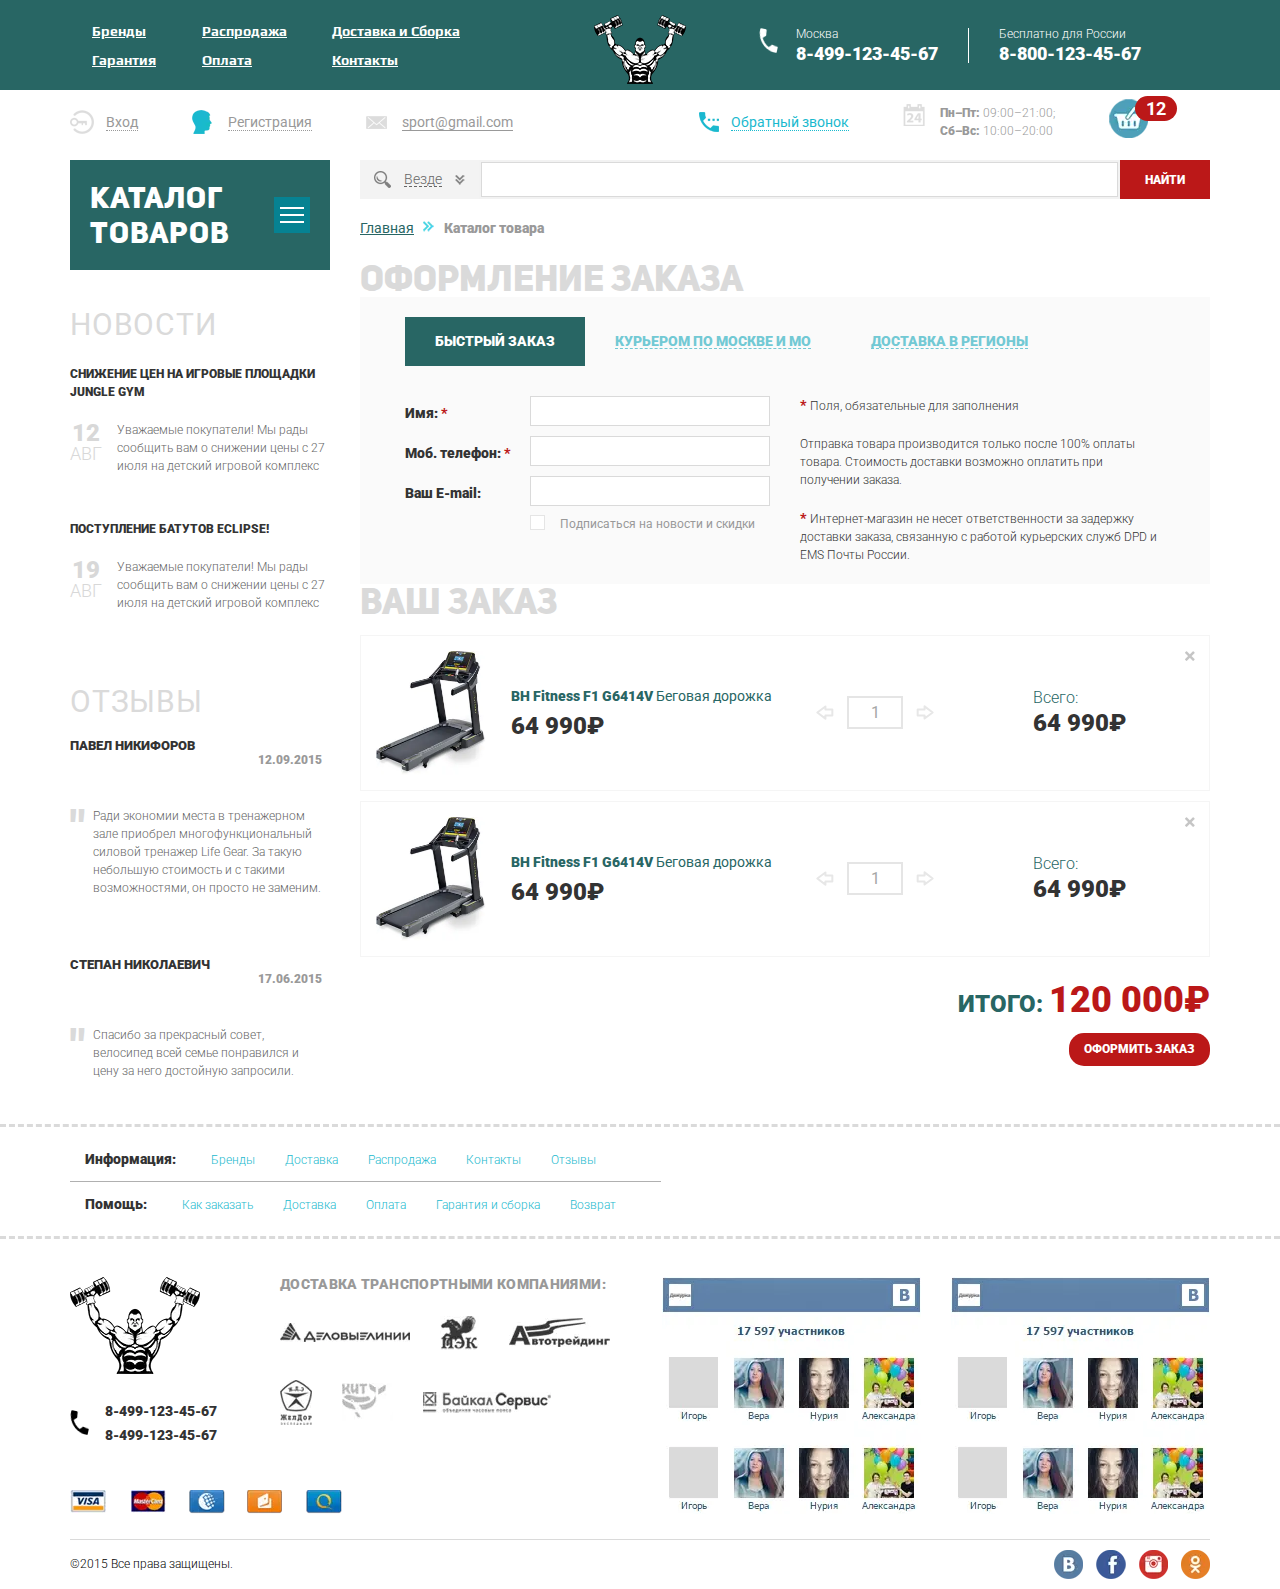
<file: magazin/checkout.html>
<!DOCTYPE html><html lang="ru"> <head>	<title>Оформление заказа</title>	<meta charset="UTF-8">	<meta name="format-detection" content="telephone=no">	<link rel="stylesheet" href="css/style.min.css">	<link rel="shortcut icon" href="favicon.ico">	<!-- <meta name="robots" content="noindex, nofollow"> -->	<!-- <meta name="viewport" content="width=device-width, initial-scale=1.0, maximum-scale=1.0, user-scalable=0"> -->	<meta name="viewport" content="width=device-width, initial-scale=1.0"></head><body>    <div class="wrapper">        <header class="header">	<div class="header__top top-header">		<div class="top-header__content _container">			<div class="top-header__column">				<div class="top-header__menu menu">					<div class="menu__icon icon-menu">						<span></span>						<span></span>						<span></span>					</div>					<nav class="menu__body">						<ul class="menu__list">							<li><a href="" class="menu__link">Бренды</a></li>							<li><a href="" class="menu__link">Распродажа</a></li>							<li><a href="" class="menu__link">Доставка и Сборка</a></li>						</ul>						<ul class="menu__list">							<li><a href="" class="menu__link">Гарантия</a></li>							<li><a href="" class="menu__link">Оплата</a></li>							<li><a href="" class="menu__link">Контакты</a></li>						</ul>					</nav>				</div>			</div>			<div class="top-header__column top-header__column-logo">				<a href="#" class="top-header__logo">					<picture><source srcset="img/icons/header/logo.webp" type="image/webp"><img src="img/icons/header/logo.png" alt="logo"></picture>				</a>			</div>			<div class="top-header__column">				<div class="top-header__contacts contacts-header">					<div class="contacts-header__column">						<div class="contacts-header__item contacts-header__item_icon">							<div class="contacts-header__label">Москва</div>							<a href="tel:84991234567" class="contacts-header__phone">8-499-123-45-67</a>						</div>					</div>					<div class="contacts-header__column contacts-header__column_forcart">						<div class="contacts-header__item contacts-header__item_second-phone">							<div class="contacts-header__label">Бесплатно для России</div>							<a href="tel:88001234567" class="contacts-header__phone">8-800-123-45-67</a>						</div>					</div>				</div>			</div>		</div>	</div>	<div class="header__bottom bottom-header">		<div class="bottom-header__container _container">			<div class="bottom-header__row">				<div class="bottom-header__column">					<ul data-da=".menu__body,640,0" class="bottom-header__actions actions-header">						<li>							<a href="#" class="actions-header__item actions-header__item_login"><span>Вход</span></a>						</li>						<li>							<a href="#"								class="actions-header__item actions-header__item_reg"><span>Регистрация</span></a>						</li>						<li>							<a href="mailto:sport@gmail.com"								class="actions-header__item actions-header__item_mail"><span>sport@gmail.com</span></a>						</li>					</ul>				</div>				<div class="bottom-header__column">					<div class="bottom-header__info info-header">						<div class="info-header__column">							<a data-da=".menu__body,640,3" href="#" class="info-header__callback"><span>Обратный									звонок</span></a>						</div>						<div class="info-header__column">							<div class="info-header__schedule">								<p><span>Пн–Пт:</span> 09:00–21:00;</p>								<p><span>Сб–Вс:</span> 10:00–20:00</p>							</div>						</div>						<div class="info-header__column">							<a data-da=".contacts-header__column_forcart,640,3" href="#" class="info-header__cart">								<span>12</span>							</a>						</div>					</div>				</div>			</div>		</div>	</div></header>        <main class="page">            <div class="page__container _container">                <aside class="page__side">                    <nav class="page__menu menu-page">                        <div class="menu-page__header">                            <div class="menu-page__title">Каталог товаров</div>                            <div class="menu-page__burger">                                <div class="menu-page__lines">                                    <span></span>                                    <span></span>                                    <span></span>                                </div>                            </div>                        </div>                        <div class="menu-page__body">							<ul class="menu-page__list">								<li class="menu-page__parent">									<a class="menu-page__link" href="#">										Теннисные столы									</a>									<div class="menu-page__submenu submenu-page">										<div class="submenu-page__item">											<ul class="submenu-page__menu">												<li>													<a href="#" class="submenu-page__link">Всепогодный</a>												</li>												<li>													<a href="#" class="submenu-page__link">Для помещений</a>												</li>												<li>													<a href="#" class="submenu-page__link">Профессиональный</a>												</li>												<li>													<a href="#" class="submenu-page__link">Любительский</a>												</li>											</ul>											<div class="submenu-page__product">												<div class="item-product">													<div class="item-product__labels">														<div class="item-product__label">															товар дня														</div>													</div>													<a href="#" class="item-product__image">														<picture><source srcset="img/products/01.webp" type="image/webp"><img src="img/products/01.jpg" alt="products"></picture>													</a>													<div class="item-product__body">														<a href="#" class="item-product__title">															Домашний теннисный стол Donic Indoor Roller 800 Green														</a>														<div class="item-product__footer">															<a href="#" class="item-product__add"></a>															<div class="item-product__price rub">64 990</div>														</div>													</div>												</div>											</div>										</div>									</div>								</li>								<li>									<a class="menu-page__link" href="#">Эллиптические тренажеры</a>								</li>								<li>									<a class="menu-page__link" href="#">Велотренажеры</a>								</li>								<li>									<a class="menu-page__link" href="#">Гребные тренажеры</a>								</li>								<li class="menu-page__parent">									<a class="menu-page__link" href="#">										Роликовые коньки									</a>									<div class="menu-page__submenu submenu-page">										<div class="submenu-page__item">											<ul class="submenu-page__menu">												<li>													<a href="#" class="submenu-page__link">Всепогодный</a>												</li>												<li>													<a href="#" class="submenu-page__link">Для помещений</a>												</li>												<li>													<a href="#" class="submenu-page__link">Профессиональный</a>												</li>												<li>													<a href="#" class="submenu-page__link">Любительский</a>												</li>											</ul>											<div class="submenu-page__product">												<div class="item-product">													<div class="item-product__labels">														<div class="item-product__label">															товар дня														</div>													</div>													<a href="#" class="item-product__image">														<picture><source srcset="img/products/11.webp" type="image/webp"><img src="img/products/11.jpg" alt="products"></picture>													</a>													<div class="item-product__body">														<a href="#" class="item-product__title">															Роликовые коньки Tempish I-Max II Lady														</a>														<div class="item-product__footer">															<div class="item-product__old-price rub">6 990</div>															<a href="#" class="item-product__add"></a>															<div class="item-product__price rub">6 500</div>														</div>													</div>												</div>											</div>										</div>									</div>								</li>								<li>									<a class="menu-page__link" href="#">Беговые дорожки</a>								</li>								<li>									<a class="menu-page__link" href="#">Баскетбол</a>								</li>								<li>									<a class="menu-page__link" href="#">Массажные кресла</a>								</li>								<li>									<a class="menu-page__link" href="#">Массажные столы</a>								</li>								<li class="menu-page__parent">									<a class="menu-page__link" href="#">										Силовые тренажеры									</a>									<div class="menu-page__submenu submenu-page">										<div class="submenu-page__item">											<ul class="submenu-page__menu">												<li>													<a href="#" class="submenu-page__link">Всепогодный</a>												</li>												<li>													<a href="#" class="submenu-page__link">Для помещений</a>												</li>												<li>													<a href="#" class="submenu-page__link">Профессиональный</a>												</li>												<li>													<a href="#" class="submenu-page__link">Любительский</a>												</li>											</ul>											<div class="submenu-page__product">												<div class="item-product">													<div class="item-product__labels">														<!-- <div class="item-product__label">																	товар дня																</div> -->													</div>													<a href="#" class="item-product__image">														<picture><source srcset="img/products/06.webp" type="image/webp"><img src="img/products/06.jpg" alt="products"></picture>													</a>													<div class="item-product__body">														<a href="#" class="item-product__title">															Фитнес станция USA Style SS-JS-1503B														</a>														<div class="item-product__footer">															<div class="item-product__old-price rub">37 990</div>															<a href="#" class="item-product__add"></a>															<div class="item-product__price rub">36 500</div>														</div>													</div>												</div>											</div>										</div>									</div>								</li>								<li class="menu-page__parent">									<a class="menu-page__link" href="#">										Тренажер для пресса									</a>									<div class="menu-page__submenu submenu-page">										<div class="submenu-page__item">											<ul class="submenu-page__menu">												<li>													<a href="#" class="submenu-page__link">Всепогодный</a>												</li>												<li>													<a href="#" class="submenu-page__link">Для помещений</a>												</li>												<li>													<a href="#" class="submenu-page__link">Профессиональный</a>												</li>												<li>													<a href="#" class="submenu-page__link">Любительский</a>												</li>											</ul>											<div class="submenu-page__product">												<div class="item-product">													<div class="item-product__labels">														<!-- <div class="item-product__label">															товар дня														</div> -->													</div>													<a href="#" class="item-product__image">														<picture><source srcset="img/products/10.webp" type="image/webp"><img src="img/products/10.jpg" alt="products"></picture>													</a>													<div class="item-product__body">														<a href="#" class="item-product__title">															Тренажер для пресса US Medica Ab Fit														</a>														<div class="item-product__footer">															<div class="item-product__old-price rub">3 990</div>															<a href="#" class="item-product__add"></a>															<div class="item-product__price rub">3 000</div>														</div>													</div>												</div>											</div>										</div>									</div>								</li>								<li>									<a class="menu-page__link" href="#">Детские городки</a>								</li>								<li>									<a class="menu-page__link" href="#">Дачная мебель</a>								</li>								<li>									<a class="menu-page__link" href="#">Уличные спортивные комплексы</a>								</li>								<li>									<a class="menu-page__link" href="#">Аксессуары</a>								</li>							</ul>						</div>                    </nav>                    <div data-da=".page__content,992,last" class="page__content-side">                        <div class="page__news-side news-side">                            <a class="news-side__title side-title" href="#">Новости</a>                            <div class="news-side__items">                                <div class="news-side__item">                                    <a class="news-side__label" href="#">                                        Снижение цен на игровые площадки                                        Jungle Gym                                    </a>                                    <div class="news-side__body">                                        <div class="news-side__data"><span>12</span> авг</div>                                        <div class="news-side__text">                                            Уважаемые покупатели!                                            Мы рады сообщить вам о снижении                                            цены с 27 июля на детский игровой                                            комплекс                                        </div>                                    </div>                                </div>                                <div class="news-side__item">                                    <a class="news-side__label" href="#">                                        Поступление батутов Eclipse!                                    </a>                                    <div class="news-side__body">                                        <div class="news-side__data"><span>19</span> авг</div>                                        <div class="news-side__text">                                            Уважаемые покупатели!                                            Мы рады сообщить вам о снижении                                            цены с 27 июля на детский игровой                                            комплекс                                        </div>                                    </div>                                </div>                            </div>                        </div>                        <div class="page__reviews-side reviews-side">                            <a class="reviews-side__title side-title" href="#">Отзывы</a>                            <div class="reviews-side__items">                                <a class="reviews-side__item" href="#">                                    <div class="reviews-side__header">                                        <div class="reviews-side__user">Павел Никифоров</div>                                        <div class="reviews-side__data">12.09.2015</div>                                    </div>                                    <div class="reviews-side__body">                                        Ради экономии места в тренажерном                                        зале приобрел многофункциональный                                        силовой тренажер Life Gear. За такую                                        небольшую стоимость и с такими                                        возможностями, он просто не                                        заменим.                                    </div>                                </a>                                <a class="reviews-side__item" href="#">                                    <div class="reviews-side__header">                                        <div class="reviews-side__user">Степан Николаевич</div>                                        <div class="reviews-side__data">17.06.2015</div>                                    </div>                                    <div class="reviews-side__body">                                        Спасибо за прекрасный совет,                                        велосипед всей семье понравился                                        и цену за него достойную запросили.                                    </div>                                </a>                            </div>                        </div>                    </div>                </aside>                <div class="page__content">                    <form action="#" class="page__search search-page">                        <div class="search-page__select">                            <div class="search-page__title"><span>Везде</span><span data-text="Выбрано:"                                    class="search-page__quantity"></span></div>                            <div class="search-page__categories categories-search">                                <div class="categories-search__row">                                    <div class="categories-search__column">                                        <ul class="categories-search__list">                                            <li>                                                <label class="categories-search__checkbox checkbox">                                                    <input class="checkbox__input" type="checkbox" name="form[]"                                                        data-error="Ошибка" value="1">                                                    <span class="checkbox__text"><span>Беговые дорожки</span></span>                                                </label>                                            </li>                                            <li>                                                <label class="categories-search__checkbox checkbox">                                                    <input class="checkbox__input" type="checkbox" name="form[]"                                                        data-error="Ошибка" value="1">                                                    <span class="checkbox__text"><span>Эллиптические                                                            тренажеры</span></span>                                                </label>                                            </li>                                            <li>                                                <label class="categories-search__checkbox checkbox">                                                    <input class="checkbox__input" type="checkbox" name="form[]"                                                        data-error="Ошибка" value="1">                                                    <span class="checkbox__text"><span>Велотренажеры</span></span>                                                </label>                                            </li>                                            <li>                                                <label class="categories-search__checkbox checkbox">                                                    <input class="checkbox__input" type="checkbox" name="form[]"                                                        data-error="Ошибка" value="1">                                                    <span class="checkbox__text"><span>Гребные тренажеры</span></span>                                                </label>                                            </li>                                            <li>                                                <label class="categories-search__checkbox checkbox">                                                    <input class="checkbox__input" type="checkbox" name="form[]"                                                        data-error="Ошибка" value="1">                                                    <span class="checkbox__text"><span>Вибромассажеры</span></span>                                                </label>                                            </li>                                        </ul>                                    </div>                                    <div class="categories-search__column">                                        <ul class="categories-search__list">                                            <li>                                                <label class="categories-search__checkbox checkbox">                                                    <input class="checkbox__input" type="checkbox" name="form[]"                                                        data-error="Ошибка" value="1">                                                    <span class="checkbox__text"><span>Беговые дорожки</span></span>                                                </label>                                            </li>                                            <li>                                                <label class="categories-search__checkbox checkbox">                                                    <input class="checkbox__input" type="checkbox" name="form[]"                                                        data-error="Ошибка" value="1">                                                    <span class="checkbox__text"><span>Эллиптические                                                            тренажеры</span></span>                                                </label>                                            </li>                                            <li>                                                <label class="categories-search__checkbox checkbox">                                                    <input class="checkbox__input" type="checkbox" name="form[]"                                                        data-error="Ошибка" value="1">                                                    <span class="checkbox__text"><span>Велотренажеры</span></span>                                                </label>                                            </li>                                            <li>                                                <label class="categories-search__checkbox checkbox">                                                    <input class="checkbox__input" type="checkbox" name="form[]"                                                        data-error="Ошибка" value="1">                                                    <span class="checkbox__text"><span>Гребные тренажеры</span></span>                                                </label>                                            </li>                                            <li>                                                <label class="categories-search__checkbox checkbox">                                                    <input class="checkbox__input" type="checkbox" name="form[]"                                                        data-error="Ошибка" value="1">                                                    <span class="checkbox__text"><span>Вибромассажеры</span></span>                                                </label>                                            </li>                                        </ul>                                    </div>                                    <div class="categories-search__column">                                        <ul class="categories-search__list">                                            <li>                                                <label class="categories-search__checkbox checkbox">                                                    <input class="checkbox__input" type="checkbox" name="form[]"                                                        data-error="Ошибка" value="1">                                                    <span class="checkbox__text"><span>Беговые дорожки</span></span>                                                </label>                                            </li>                                            <li>                                                <label class="categories-search__checkbox checkbox">                                                    <input class="checkbox__input" type="checkbox" name="form[]"                                                        data-error="Ошибка" value="1">                                                    <span class="checkbox__text"><span>Эллиптические                                                            тренажеры</span></span>                                                </label>                                            </li>                                            <li>                                                <label class="categories-search__checkbox checkbox">                                                    <input class="checkbox__input" type="checkbox" name="form[]"                                                        data-error="Ошибка" value="1">                                                    <span class="checkbox__text"><span>Велотренажеры</span></span>                                                </label>                                            </li>                                            <li>                                                <label class="categories-search__checkbox checkbox">                                                    <input class="checkbox__input" type="checkbox" name="form[]"                                                        data-error="Ошибка" value="1">                                                    <span class="checkbox__text"><span>Гребные тренажеры</span></span>                                                </label>                                            </li>                                            <li>                                                <label class="categories-search__checkbox checkbox">                                                    <input class="checkbox__input" type="checkbox" name="form[]"                                                        data-error="Ошибка" value="1">                                                    <span class="checkbox__text"><span>Вибромассажеры</span></span>                                                </label>                                            </li>                                        </ul>                                    </div>                                </div>                            </div>                        </div>                        <div class="search-page__input">                            <input class="input" autocomplete="off" type="text" name="form[]" data-error="Ошибка"                                data-value="">                        </div>                        <button type="submit" class="search-page__btn btn">Найти</button>                    </form>                    <nav class="breadcrubs">                        <ul class="breadcrubs__list">                            <li>                                <a class="breadcrubs__link" href="#">Главная</a>                            </li>                            <li>                                <span class="breadcrubs__item">Каталог товара</span>                            </li>                        </ul>                    </nav>                    <form action="#" class="checkout">                        <div class="checkout__title title-checkout">Оформление заказа</div>                        <div class="checkout__content content-checkout _tabs">                            <nav class="content-checkout__nav">                                <div class="content-checkout__item _tabs-item _active"><span>Быстрый заказ</span></div>                                <div class="content-checkout__item _tabs-item"><span>Курьером по москве и мо</span>                                </div>                                <div class="content-checkout__item _tabs-item"><span>Доставка в регионы</span></div>                            </nav>                            <div class="content-checkout__body">                                <div class="content-checkout__block _tabs-block _active">                                    <div class="content-checkout__form form-checkout">                                        <div class="form-checkout__column">                                            <div class="form-checkout__line">                                                <div class="form-checkout__label">Имя:&nbsp;<span>*</span></div>                                                <div class="form-checkout__input">                                                    <input autocomplete="off" type="text" name="form[]"                                                        data-error="Ошибка" data-value="" class="input _req">                                                </div>                                            </div>                                            <div class="form-checkout__line">                                                <div class="form-checkout__label">Моб. телефон:&nbsp;<span>*</span>                                                </div>                                                <div class="form-checkout__input">                                                    <input autocomplete="off" type="tel" name="form[]"                                                        data-error="Ошибка" data-value="" class="input _req">                                                </div>                                            </div>                                            <div class="form-checkout__line">                                                <div class="form-checkout__label">Ваш E-mail:</div>                                                <div class="form-checkout__input">                                                    <input autocomplete="off" type="email" name="form[]"                                                        data-error="Ошибка" data-value="" class="input">                                                </div>                                            </div>                                            <div class="form-checkout__line">                                                <div class="form-checkout__label"></div>                                                <div class="form-checkout__input">                                                    <label class="form-checkout__checkbox checkbox">                                                                                                          <input class="checkbox__input" type="checkbox" name="form[]"                                                        data-error="Ошибка" value="1">                                                        <span class="checkbox__text">                                                            <span>Подписаться на новости и скидки</span>                                                        </span>                                                    </label>                                                </div>                                            </div>                                        </div>                                        <div class="form-checkout__column">                                            <div class="form-checkout__text">                                                <p><span>*</span> Поля, обязательные для заполнения</p>                                                <p>Отправка товара производится только после 100% оплаты                                                    товара. Стоимость доставки возможно оплатить при                                                    получении заказа.                                                </p>                                                <p><span>*</span> Интернет-магазин не несет ответственности за задержку                                                    доставки заказа, связанную с работой курьерских служб DPD                                                    и EMS Почты России.                                                </p>                                            </div>                                        </div>                                    </div>                                </div>                                <div class="content-checkout__block _tabs-block"></div>                                <div class="content-checkout__block _tabs-block"></div>                            </div>                        </div>                        <div class="checkout__order order-checkout">                            <div class="order-checkout__title title-checkout">Ваш заказ</div>                            <div class="order-checkout__items">                                <div class="order-checkout__item  item-order">                                    <div class="item-order__content">                                        <a href="#" class="item-order__image">                                            <picture><source srcset="img/product/01.webp" type="image/webp"><img src="img/product/01.jpg" alt="product"></picture>                                        </a>                                        <div class="item-order__body">                                            <a href="#" class="item-order__title">                                                <span>BH Fitness F1 G6414V</span> Беговая дорожка                                            </a>                                            <div class="item-order__price rub">64 990</div>                                        </div>                                    </div>                                    <div class="item-order__quantity">                                        <div class="quantity">                                            <div class="quantity__button quantity__button_minus"></div>                                            <div class="quantity__input">                                                <input autocomplete="off" type="text" name="form[]" value="1">                                            </div>                                            <div class="quantity__button quantity__button_plus"></div>                                        </div>                                    </div>                                    <div class="item-order__total">                                        <div class="item-order__label">Всего:</div>                                        <div class="item-order__price rub">64 990</div>                                    </div>                                    <a href="#" class="item-order__delete"></a>                                </div>                                <div class="order-checkout__item  item-order">                                    <div class="item-order__content">                                        <a href="#" class="item-order__image">                                            <picture><source srcset="img/product/01.webp" type="image/webp"><img src="img/product/01.jpg" alt="product"></picture>                                        </a>                                        <div class="item-order__body">                                            <a href="#" class="item-order__title">                                                <span>BH Fitness F1 G6414V</span> Беговая дорожка                                            </a>                                            <div class="item-order__price rub">64 990</div>                                        </div>                                    </div>                                    <div class="item-order__quantity">                                        <div class="quantity">                                            <div class="quantity__button quantity__button_minus"></div>                                            <div class="quantity__input">                                                <input autocomplete="off" type="text" name="form[]" value="1">                                            </div>                                            <div class="quantity__button quantity__button_plus"></div>                                        </div>                                    </div>                                    <div class="item-order__total">                                        <div class="item-order__label">Всего:</div>                                        <div class="item-order__price rub">64 990</div>                                    </div>                                    <a href="#" class="item-order__delete"></a>                                </div>                            </div>                            <div class="order-checkout__footer">                                <div class="order-checkout__total">                                    Итого: <span class="rub">120 000</span>                                </div>                                <button type="submit" class="order-checkout__btn btn">Оформить заказ</button>                            </div>                        </div>                    </form>                </div>            </div>            <div class="page__info-menu info-menu">                <div class="info-menu__container _container">                    <div class="info-menu__body">                        <div class="info-menu__line">                            <div class="info-menu__label">Информация:</div>                            <ul class="info-menu__list">                                <li><a href="#" class="info-menu__link">Бренды</a></li>                                <li><a href="#" class="info-menu__link">Доставка</a></li>                                <li><a href="#" class="info-menu__link">Распродажа</a></li>                                <li><a href="#" class="info-menu__link">Контакты</a></li>                                <li><a href="#" class="info-menu__link">Отзывы</a></li>                            </ul>                        </div>                        <div class="info-menu__line">                            <div class="info-menu__label">Помощь:</div>                            <ul class="info-menu__list">                                <li><a href="#" class="info-menu__link">Как заказать</a></li>                                <li><a href="#" class="info-menu__link">Доставка</a></li>                                <li><a href="#" class="info-menu__link">Оплата</a></li>                                <li><a href="#" class="info-menu__link">Гарантия и сборка</a></li>                                <li><a href="#" class="info-menu__link">Возврат</a></li>                            </ul>                        </div>                    </div>                </div>            </div>        </main>        <footer class="footer">	<div class="footer__content _container">		<div class="footer__body">			<div class="footer__column">				<div class="footer__block block-footer">					<div class="block-footer__column">						<a href="#" class="logo-footer">							<picture><source srcset="img/logo-footer.webp" type="image/webp"><img src="img/logo-footer.png" alt="logo"></picture>						</a>						<div class="block-footer__phones">							<p>								<a href="tel:84991234567" class="block-footer__phone">									8-499-123-45-67								</a>							</p>							<p>								<a href="tel:84991234567" class="block-footer__phone">									8-499-123-45-67								</a>							</p>						</div>					</div>					<div class="block-footer__column">						<div class="block-footer__delivery delivery-footer">							<div class="delivery-footer__title">Доставка транспортными компаниями:</div>							<div class="delivery-footer__items">								<div class="delivery-footer__item">									<picture><source srcset="img/delivery/01.webp" type="image/webp"><img src="img/delivery/01.jpg" alt="delivery"></picture>								</div>								<div class="delivery-footer__item">									<picture><source srcset="img/delivery/02.webp" type="image/webp"><img src="img/delivery/02.jpg" alt="delivery"></picture>								</div>								<div class="delivery-footer__item">									<picture><source srcset="img/delivery/03.webp" type="image/webp"><img src="img/delivery/03.jpg" alt="delivery"></picture>								</div>								<div class="delivery-footer__item">									<picture><source srcset="img/delivery/04.webp" type="image/webp"><img src="img/delivery/04.jpg" alt="delivery"></picture>								</div>								<div class="delivery-footer__item">									<picture><source srcset="img/delivery/05.webp" type="image/webp"><img src="img/delivery/05.jpg" alt="delivery"></picture>								</div>								<div class="delivery-footer__item">									<picture><source srcset="img/delivery/06.webp" type="image/webp"><img src="img/delivery/06.jpg" alt="delivery"></picture>								</div>							</div>						</div>					</div>				</div>				<div class="footer__paiments">					<picture><source srcset="img/social/01.webp" type="image/webp"><img src="img/social/01.png" alt="paiment"></picture>				</div>			</div>			<div class="footer__column">				<div class="footer__widgetws widgetws-footer">					<div class="widgetws-footer__column">						<picture><source srcset="img/social/vk.webp" type="image/webp"><img src="img/social/vk.jpg" alt="vk"></picture>					</div>					<div class="widgetws-footer__column">						<picture><source srcset="img/social/vk.webp" type="image/webp"><img src="img/social/vk.jpg" alt="vk"></picture>					</div>				</div>			</div>		</div>		<div class="footer__bottom">			<div class="footer__copy">©2015 Все права защищены.</div>			<div class="footer__social social-footer">				<div class="social-footer__items">					<a href="#" class="social-footer__item">						<picture><source srcset="img/social/02.webp" type="image/webp"><img src="img/social/02.png" alt="social"></picture>					</a>					<a href="#" class="social-footer__item">						<picture><source srcset="img/social/03.webp" type="image/webp"><img src="img/social/03.png" alt="social"></picture>					</a>					<a href="#" class="social-footer__item">						<picture><source srcset="img/social/04.webp" type="image/webp"><img src="img/social/04.png" alt="social"></picture>					</a>					<a href="#" class="social-footer__item">						<picture><source srcset="img/social/05.webp" type="image/webp"><img src="img/social/05.png" alt="social"></picture>					</a>				</div>			</div>		</div>	</div></footer>    </div>    <div class="popup">	<div class="popup__content">		<div class="popup__body">			<div class="popup__close"></div>		</div>	</div></div><div class="popup popup_video">	<div class="popup__content">		<div class="popup__body">			<div class="popup__close popup__close_video"></div>			<div class="popup__video _video"></div>		</div>	</div></div>    <!-- <script src="https://code.jquery.com/jquery-3.3.1.min.js"></script> --><script src="js/vendors.min.js"></script><script src="js/app.min.js"></script></body></html>
</file>
<file: fls_start_gulp_patrones/css/style.min.css>
@charset "UTF-8";@import url(https://fonts.googleapis.com/css?family=Roboto:300,regular,500,700,900&display=swap&subset=cyrillic-ext);@font-face{font-family:play;font-display:swap;src:url(../fonts/Play-Bold.woff) format("woff"),url(../fonts/Play-Bold.woff2) format("woff2");font-weight:400;font-style:normal}@font-face{font-family:uni;font-display:swap;src:url(../fonts/uni_sans_heavy.woff) format("woff"),url(../fonts/uni_sans_heavy.woff2) format("woff2");font-weight:400;font-style:normal}*{padding:0;margin:0;border:0}*,:after,:before{-webkit-box-sizing:border-box;box-sizing:border-box}:active,:focus{outline:0}a:active,a:focus{outline:0}aside,footer,header,nav,section{display:block}body,html{height:100%;min-width:320px}body{line-height:1;font-family:Roboto;-ms-text-size-adjust:100%;-moz-text-size-adjust:100%;-webkit-text-size-adjust:100%}button,input,textarea{font-family:Roboto}input::-ms-clear{display:none}button{cursor:pointer}button::-moz-focus-inner{padding:0;border:0}a,a:visited{text-decoration:none}a:hover{text-decoration:none}ul li{list-style:none}img{vertical-align:top}h1,h2,h3,h4,h5,h6{font-weight:inherit;font-size:inherit}body{color:#000;font-size:14px;background-color:#333}body._lock{overflow:hidden}.wrapper{width:100%;min-height:100%;overflow:hidden;display:-webkit-box;display:-ms-flexbox;display:flex;-webkit-box-orient:vertical;-webkit-box-direction:normal;-ms-flex-direction:column;flex-direction:column}._container{max-width:1180px;margin:0 auto;padding:0 20px}.btn{display:-webkit-inline-box;display:-ms-inline-flexbox;display:inline-flex;padding:0 25px;-webkit-box-pack:center;-ms-flex-pack:center;justify-content:center;-webkit-box-align:center;-ms-flex-align:center;align-items:center;-webkit-transition:all .3s ease 0s;-o-transition:all .3s ease 0s;transition:all .3s ease 0s;height:39px;background-color:#bb1818;color:#fff;font-size:12px;font-weight:900;line-height:18px;text-transform:uppercase}.btn._fw{width:100%}.select{position:relative}.select__item{position:relative}.select__title{color:#000;border:1px solid #d9d9d9;background-color:#fff;cursor:pointer;border-radius:4px}.select__value{display:-webkit-box;display:-ms-flexbox;display:flex;font-size:14px;height:30px;padding:0 15px;-webkit-box-align:center;-ms-flex-align:center;align-items:center;-webkit-box-pack:justify;-ms-flex-pack:justify;justify-content:space-between;-webkit-box-orient:horizontal;-webkit-box-direction:reverse;-ms-flex-direction:row-reverse;flex-direction:row-reverse}.select__value span{height:1em;overflow:hidden;display:-webkit-box;-webkit-line-clamp:1;-webkit-box-orient:vertical}.select__value:before{content:"";display:inline-block;-webkit-transition:all .3s ease 0s;-o-transition:all .3s ease 0s;transition:all .3s ease 0s;width:11px;height:7px;background:url(../img/icons/select.svg) center/100% no-repeat}.select__input{width:100%;background-color:transparent;height:100%}.select__options{color:#000;display:none;position:absolute;top:29px;border-radius:0 0 4px 4px;min-width:100%;left:0;background-color:#fff;border-top:0;border:1px solid #d9d9d9;border-top:0;font-size:14px;padding:10px 0 5px 0}.select__option{cursor:pointer;padding:5px 15px;margin:0}.select._active{z-index:5}.select._active .select__value:before{-webkit-transform:rotate(-180deg);-ms-transform:rotate(-180deg);transform:rotate(-180deg)}.select._active .select__options{display:block}input[type=email],input[type=tel],input[type=text],textarea{-webkit-appearance:none;-moz-appearance:none;appearance:none}.input{border-radius:0!important;width:100%;display:block;padding:0 20px}textarea.input{resize:none;padding:0 0}.checkbox{position:relative}.checkbox__input{position:absolute;width:0;height:0;opacity:0;visibility:hidden}.checkbox__input:checked+.checkbox__text:before{background:#fff url(../img/icons/check.svg) center no-repeat}.checkbox__text{display:-webkit-inline-box;display:-ms-inline-flexbox;display:inline-flex;-webkit-box-align:center;-ms-flex-align:center;align-items:center;position:relative;font-size:16px;color:#fff;letter-spacing:-.3px;line-height:calc(20 / 16);cursor:pointer}.checkbox__text:before{content:"";-ms-flex-item-align:start;align-self:flex-start;margin:0 14px 0 0;-webkit-box-flex:0;-ms-flex:0 0 20px;flex:0 0 20px;left:0;top:0;width:20px;height:18px;background:#fff;border:1px solid #a7a9ac}.checkbox a{color:#fff;text-decoration:underline}.checkbox._error .checkbox__text:before{border:1px solid #ee1212}.options{display:-webkit-box;display:-ms-flexbox;display:flex;-webkit-box-orient:vertical;-webkit-box-direction:normal;-ms-flex-direction:column;flex-direction:column;-webkit-box-align:start;-ms-flex-align:start;align-items:flex-start}.options__item{position:relative;cursor:pointer}.options__input{position:absolute;width:0;height:0;opacity:0;left:0;top:0;visibility:hidden}.options__input:checked+.options__text:after{-webkit-transform:scale(1);-ms-transform:scale(1);transform:scale(1)}.options__text{display:-webkit-inline-box;display:-ms-inline-flexbox;display:inline-flex;-webkit-box-align:center;-ms-flex-align:center;align-items:center;position:relative;font-size:16px;color:#fff;letter-spacing:-.3px;line-height:calc(20 / 16)}.options__text:before{content:"";-ms-flex-item-align:start;align-self:flex-start;margin:0 14px 0 0;-webkit-box-flex:0;-ms-flex:0 0 20px;flex:0 0 20px;left:0;top:0;border-radius:50%;width:20px;height:18px;background:#fff;border:1px solid #a7a9ac}.options__text:after{content:"";-webkit-transition:all .3s ease 0s;-o-transition:all .3s ease 0s;transition:all .3s ease 0s;-webkit-transform:scale(0);-ms-transform:scale(0);transform:scale(0);width:10px;height:10px;border-radius:50%;background-color:#77243a;position:absolute;left:5px;top:4px}.rating-block{display:table;font-size:0}.rating{display:inline-block;position:relative;vertical-align:middle}.rating.edit .star{cursor:pointer}.rating .star{width:17px;height:14px;display:inline-block;position:relative;z-index:3}.rating__line{position:absolute;width:85px;height:14px;top:0;left:0;background:url(../img/icons/bg_rating.svg) 0 0 no-repeat;z-index:1;background-size:85px 100%}.rating__activeline{position:absolute;width:0;height:14px;top:0;left:0;background:url(../img/icons/bg_rating_active.svg) 0 0 no-repeat;z-index:2;background-size:85px 100%}.rating__value{display:inline-block;color:#1b3139;font-size:14px;line-height:13px;vertical-align:middle}.quantity{width:88px;height:40px;display:-webkit-box;display:-ms-flexbox;display:flex;border:1px solid rgba(166,166,166,.45)}.quantity__button{-webkit-box-flex:0;-ms-flex:0 0 30px;flex:0 0 30px;position:relative;cursor:pointer}.quantity__button::after,.quantity__button::before{content:"";position:absolute;top:50%;left:50%;-webkit-transition:all .3s ease 0s;-o-transition:all .3s ease 0s;transition:all .3s ease 0s;margin:0 0 0 -4.5px;background-color:#a6a6a6;width:9px;height:1px}.quantity__button_plus::before{-webkit-transform:rotate(-90deg);-ms-transform:rotate(-90deg);transform:rotate(-90deg)}.quantity__input{-webkit-box-flex:1;-ms-flex:1 1 auto;flex:1 1 auto}.quantity__input input{height:100%;color:#a6a6a6;font-size:12px;width:100%;text-align:center}.row:after{display:block;content:"";clear:both}.rub:after{content:"₽"}ol.counter{list-style-type:none;counter-reset:item}ol.counter li{position:relative;padding:0 0 0 45px}ol.counter li:before{counter-increment:item;content:counter(item);position:absolute;left:0;top:0;color:#818181;font-size:14px;font-weight:700;text-align:center;line-height:26px;border-radius:50%;width:28px;height:28px;border:1px solid #4274bb}.ellipsis{display:block;overflow:hidden;width:100%;white-space:nowrap;-o-text-overflow:ellipsis;text-overflow:ellipsis}.es{overflow:hidden;white-space:nowrap;-o-text-overflow:ellipsis;text-overflow:ellipsis}.table{display:table;font-size:0;width:100%}.trow{display:table-row}.cell{display:table-cell}.cell.full{width:100%}._ibg{position:relative}._ibg img{position:absolute;width:100%;height:100%;top:0;left:0;-o-object-fit:cover;object-fit:cover}body.ie ._ibg{background-position:center;background-size:cover;background-repeat:no-repeat}body.ie ._ibg img{width:0;height:0;opacity:0;visibility:hidden}.video{position:relative;overflow:hidden;height:0;padding-bottom:56.25%}.video embed,.video iframe,.video object,.video video{position:absolute;top:0;left:0;width:100%;height:100%}.videobg embed,.videobg iframe,.videobg object,.videobg video{position:fixed;top:50%;left:50%;min-width:100%;min-height:100%;width:auto;height:auto;z-index:-100;-webkit-transform:translateX(-50%) translateY(-50%);-ms-transform:translateX(-50%) translateY(-50%);transform:translateX(-50%) translateY(-50%);background-size:cover}.moretext{overflow:hidden}.moretext__more{cursor:pointer}.moretext__more span{font-style:normal}.moretext__more span:first-child{display:block}.moretext__more span:last-child{display:none}.moretext__more.active span{font-style:normal}.moretext__more.active span:first-child{display:none}.moretext__more.active span:last-child{display:block}#map{background:url(../img/icons/loading.gif) center/50px no-repeat}._swiper{overflow:hidden}._swiper>div{width:100%;height:100%;-webkit-box-sizing:content-box;box-sizing:content-box;display:-webkit-box;display:-ms-flexbox;display:flex;position:relative}._swiper.swiper-container-autoheight>div{-webkit-box-align:start;-ms-flex-align:start;align-items:flex-start}.swiper-container-initialized .swiper-slide{-ms-flex-negative:0;flex-shrink:0}.swiper-container-android .swiper-slide,.swiper-container-android .swiper-wrapper{-webkit-transform:translate3d(0,0,0);transform:translate3d(0,0,0)}.swiper-button-lock{display:none!important}.slick-slider{position:relative}.slick-slider .slick-list,.slick-slider .slick-track{-webkit-transform:translate3d(0,0,0);-ms-transform:translate3d(0,0,0);transform:translate3d(0,0,0)}.slick-slider .slick-list{position:relative;overflow:hidden;width:100%}.slick-slider .slick-track{position:relative;width:100%;display:-webkit-box;display:-ms-flexbox;display:flex}.slick-slider .slick-slide{position:relative}.tab__item{display:none}.tab__item.active{display:block}._tabs-block{display:none}._tabs-block._active{display:block}.mirror{-webkit-transform:scale(-1,1);-ms-transform:scale(-1,1);transform:scale(-1,1)}.nicescroll-rails{z-index:1000!important}.gm-style-iw-t{opacity:0}.baloon{opacity:1;right:-7px!important;bottom:80px!important}.baloon button{display:none!important}.baloon:after{display:none!important}.baloon-style{display:none}.baloon-content.gm-style-iw{opacity:1;border-radius:0!important;max-width:300px!important;padding:0!important;left:0!important;width:100%!important;overflow:visible!important}.baloon-content.gm-style-iw>.gm-style-iw-d{overflow:hidden!important;max-width:none!important}.baloon-content.gm-style-iw:after{display:none!important}.baloon-close{top:18px!important}._custom-scroll{position:fixed;right:0;top:0;width:3px;height:100%;z-index:1000}._custom-scroll__line{background-color:rgba(0,0,0,.5);border-radius:3px 0 0 3px;position:relative;left:0;top:0;width:100%}.popup{-webkit-overflow-scrolling:touch;z-index:100;padding:30px 10px;position:fixed;top:0;left:0;width:100%;height:100%;-webkit-transition:visibility .8s ease 0s;-o-transition:visibility .8s ease 0s;transition:visibility .8s ease 0s;visibility:hidden}.popup::before{content:"";background-color:rgba(0,0,0,.9);position:fixed;width:100%;height:100%;top:0;left:0;opacity:0;-webkit-transition:opacity .8s ease 0s;-o-transition:opacity .8s ease 0s;transition:opacity .8s ease 0s}.popup.show{visibility:visible;overflow:auto}.popup.show::before{opacity:1}.popup.show .popup__body{-webkit-transform:scale(1);-ms-transform:scale(1);transform:scale(1)}.popup._active{overflow:auto;visibility:visible}.popup._active::before{opacity:1}.popup._active .popup__body{-webkit-transition:all .3s ease .2s;-o-transition:all .3s ease .2s;transition:all .3s ease .2s;-webkit-transform:scale(1);-ms-transform:scale(1);transform:scale(1)}.popup__content{display:-webkit-box;display:-ms-flexbox;display:flex;-webkit-box-orient:vertical;-webkit-box-direction:normal;-ms-flex-direction:column;flex-direction:column;-webkit-box-align:center;-ms-flex-align:center;align-items:center;min-height:100%;-webkit-box-flex:1;-ms-flex:1 1 auto;flex:1 1 auto;width:100%;display:flex;-webkit-box-pack:center;-ms-flex-pack:center;justify-content:center;align-items:center}.popup__body{-webkit-transform:scale(0);-ms-transform:scale(0);transform:scale(0);-webkit-transition:all .3s ease 0s;-o-transition:all .3s ease 0s;transition:all .3s ease 0s;background-color:#fff;padding:50px;width:100%;max-width:800px}.popup__close{width:15px;height:15px;position:absolute;top:0;right:0;cursor:pointer;z-index:30;background:url(../img/icons/close.svg) 0 0 no-repeat}.header{position:fixed;top:0;left:0;width:100%;z-index:50;background-color:#fff}.header__top{background-color:#286664}.top-header__content{display:-webkit-box;display:-ms-flexbox;display:flex;-webkit-box-align:center;-ms-flex-align:center;align-items:center;height:90px}.top-header__column{-webkit-box-flex:0;-ms-flex:0 1 50%;flex:0 1 50%}.top-header__column-logo{-webkit-box-flex:0;-ms-flex:0 0 190px;flex:0 0 190px;text-align:center}.top-header__logo{position:relative;z-index:5;display:inline-block}.top-header__contacts{position:relative;z-index:5}.menu__list{display:-ms-grid;display:grid;-ms-grid-columns:110px 130px 180px;grid-template-columns:110px 130px 180px}.menu__list li{margin:1px 0}.menu__link{font-family:play;height:27px;text-decoration:underline;color:#fff;font-size:14px;-webkit-transition:all .3s ease 0s;-o-transition:all .3s ease 0s;transition:all .3s ease 0s;display:-webkit-inline-box;display:-ms-inline-flexbox;display:inline-flex;-webkit-box-pack:center;-ms-flex-pack:center;justify-content:center;-webkit-box-align:center;-ms-flex-align:center;align-items:center;padding:5px 22px}.icon-menu{display:none}.contacts-header{display:-webkit-box;display:-ms-flexbox;display:flex;-webkit-box-pack:center;-ms-flex-pack:center;justify-content:center}.contacts-header__column{padding:0 30px}._no-webp .contacts-header__item_icon{background-image:url(../img/icons/header/phone.png)}.contacts-header__item_icon{background-repeat:no-repeat;padding:0 0 0 37px}.contacts-header__label{font-size:12px;font-weight:300;color:#fff;margin:0 0 5px 0}.contacts-header__phone{font-size:18px;font-weight:900;color:#fff;white-space:nowrap}.bottom-header__row{height:63px;display:-webkit-box;display:-ms-flexbox;display:flex;-webkit-box-align:center;-ms-flex-align:center;align-items:center;-webkit-box-pack:justify;-ms-flex-pack:justify;justify-content:space-between}.bottom-header__column{-webkit-box-flex:0;-ms-flex:0 1 calc(90% - 95px);flex:0 1 calc(90% - 95px)}.actions-header{display:-webkit-box;display:-ms-flexbox;display:flex;-webkit-box-align:center;-ms-flex-align:center;align-items:center}.actions-header li{margin:0 54px 0 0}.actions-header li:last-child{margin:0}.actions-header__item{padding:0 0 0 36px;background-repeat:no-repeat;display:inline-block;line-height:24px;color:#999}.actions-header__item span{border-bottom:1px dotted}._no-webp .actions-header__item_login{background-image:url(../img/icons/header/login.png)}._no-webp .actions-header__item_reg{background-image:url(../img/icons/header/user.png)}._no-webp .actions-header__item_mail{background-image:url(../img/icons/header/mail.png)}.actions-header__item_mail{line-height:13px}.actions-header__item_mail span{border-bottom:1px solid #999}.info-header{display:-webkit-box;display:-ms-flexbox;display:flex;-webkit-box-pack:center;-ms-flex-pack:center;justify-content:center;-webkit-box-align:center;-ms-flex-align:center;align-items:center}._no-webp .info-header__callback{background-image:url(../img/icons/header/callback.png)}.info-header__callback{padding:0 0 0 32px;background-repeat:no-repeat;display:inline-block;line-height:20px;color:#1ab9ce;white-space:nowrap}.info-header__callback span{border-bottom:1px dotted}.info-header__column{padding:0 54px 0 0}.info-header__column:last-child{padding:0}._no-webp .info-header__schedule{background-image:url(../img/icons/header/schedule.png)}.info-header__schedule{padding:0 0 0 37px;background-repeat:no-repeat;display:inline-block;font-size:12px;font-weight:300;line-height:18px;color:#999}.info-header__schedule span{font-weight:900}._no-webp .info-header__cart{background-image:url(../img/icons/header/cart.png)}.info-header__cart{width:43px;height:43px;display:inline-block;background-repeat:no-repeat;position:relative}.info-header__cart span{padding:0 11px;border-radius:20px;line-height:25px;background-color:#bb1818;position:absolute;top:-3px;right:-25px;font-size:18px;font-weight:700;color:#fff}.page{padding:160px 0 0 0;-webkit-box-flex:1;-ms-flex:1 1 auto;flex:1 1 auto}.page__container{display:-webkit-box;display:-ms-flexbox;display:flex}.page__side{-webkit-box-flex:0;-ms-flex:0 0 260px;flex:0 0 260px}.page__content{-webkit-box-flex:1;-ms-flex:1 1 auto;flex:1 1 auto;padding:0 0 0 30px}.menu-page{position:relative;background-color:#286664}.menu-page__header{padding:20px;display:-webkit-box;display:-ms-flexbox;display:flex;-webkit-box-align:center;-ms-flex-align:center;align-items:center}.menu-page__title{color:#fff;font-family:uni;font-size:30px;line-height:116.66667%;text-transform:uppercase;letter-spacing:.75px}.menu-page__burger{-webkit-box-flex:0;-ms-flex:0 0 36px;flex:0 0 36px;width:36px;height:36px;background-color:#068292;position:relative;cursor:pointer;z-index:5;padding:10px 6px}.menu-page__burger span{-webkit-transition:all .3s ease 0s;-o-transition:all .3s ease 0s;transition:all .3s ease 0s;top:calc(50% - 1px);left:0;position:absolute;width:100%;height:2px;background-color:#fff}.menu-page__burger span:first-child{top:0}.menu-page__burger span:last-child{top:auto;bottom:0}.menu-page__burger._active span{-webkit-transform:scale(0);-ms-transform:scale(0);transform:scale(0)}.menu-page__burger._active span:first-child{-webkit-transform:rotate(-45deg);-ms-transform:rotate(-45deg);transform:rotate(-45deg);top:calc(50% - 1px)}.menu-page__burger._active span:last-child{-webkit-transform:rotate(45deg);-ms-transform:rotate(45deg);transform:rotate(45deg);bottom:calc(50% - 1px)}.menu-page__lines{height:16px;position:relative}.menu-page__body{display:none}.menu-page__body._active{display:block}.menu-page__list>li{border-bottom:1px solid #1aa7b9}._no-webp .menu-page__parent .menu-page__link::after{background:url(../img/menu_arrow.png)}.menu-page__parent .menu-page__link::after{content:"";position:absolute;right:10px;top:50%;width:14px;height:14px;-webkit-transform:translate(0,-50%);-ms-transform:translate(0,-50%);transform:translate(0,-50%)}.menu-page__parent._active .submenu-page__item{z-index:2;-webkit-transform:translate(0,0);-ms-transform:translate(0,0);transform:translate(0,0)}.menu-page__parent._active .menu-page__link{background-color:#068292}.menu-page__link{letter-spacing:.3px;font-weight:300;font-size:12px;color:#fff;display:block;padding:12px 20px;position:relative}.menu-page__submenu{width:100%;position:absolute;top:0;left:100%;height:100%;overflow:hidden}.submenu-page__item{width:280px;border:2px solid #098494;background-color:#fff;position:absolute;width:100%;height:100%;top:0;left:0;-webkit-transition:all .3s ease 0s;-o-transition:all .3s ease 0s;transition:all .3s ease 0s;-webkit-transform:translate(-100%,0);-ms-transform:translate(-100%,0);transform:translate(-100%,0)}.submenu-page__menu{border-bottom:1px solid #dedede;padding:20px 0}.submenu-page__link{color:#1ab9ce;font-size:12px;font-weight:300;display:block;letter-spacing:.3px;padding:10px 40px}.submenu-page__product{padding:0 15px}.item-product{padding:15px;position:relative}.item-product__labels{position:absolute;left:15px;top:15px}.item-product__label{font-weight:900;color:#fff;border-radius:15px;display:-webkit-box;display:-ms-flexbox;display:flex;-webkit-box-pack:center;-ms-flex-pack:center;justify-content:center;-webkit-box-align:center;-ms-flex-align:center;align-items:center;margin:0 0 5px 0;padding:0 15px;height:21px;text-transform:uppercase;background-color:#bb1818}.item-product__image{height:195px;display:-webkit-box;display:-ms-flexbox;display:flex;-webkit-box-pack:center;-ms-flex-pack:center;justify-content:center;-webkit-box-align:center;-ms-flex-align:center;align-items:center;padding:10px 0}.item-product__image img{max-width:100%;max-height:175px}.item-product__body{padding:0 10px}.item-product__title{color:#36949f;font-size:16px;font-weight:300;line-height:24px;display:inline-block;margin:0 0 5px 0}.item-product__footer{display:-webkit-box;display:-ms-flexbox;display:flex;-ms-flex-wrap:wrap;flex-wrap:wrap;-webkit-box-pack:justify;-ms-flex-pack:justify;justify-content:space-between;-webkit-box-align:center;-ms-flex-align:center;align-items:center}.item-product__old-price{-webkit-box-flex:1;-ms-flex:1 1 100%;flex:1 1 100%;text-align:right;color:#999;font-size:18px;font-weight:300;text-decoration:line-through}.item-product__old-price::after{font-size:14px}._no-webp .item-product__add{background:url(../img/icons/cart_gray.png) 0 0 no-repeat}.item-product__add{width:40px;height:40px;border-radius:50%}.item-product__price{color:#333;font-size:24px;font-weight:900}.item-product__price::after{font-size:18px}.search-page{display:-webkit-box;display:-ms-flexbox;display:flex;position:relative}.search-page__select{cursor:pointer;display:-webkit-box;display:-ms-flexbox;display:flex;-webkit-box-align:center;-ms-flex-align:center;align-items:center;padding:0 14px;background-color:#f3f3f3}.search-page__title{color:#666;font-weight:300;display:-webkit-box;display:-ms-flexbox;display:flex;-webkit-box-align:center;-ms-flex-align:center;align-items:center}.search-page__title span{margin:0 13px;border-bottom:1px dashed}._no-webp .search-page__title::before{background:url(../img/icons/search_page.png)}.search-page__title::before{content:"";width:17px;height:17px}._no-webp .search-page__title::after{background:url(../img/icons/search_page_arrows.png)}.search-page__title::after{content:"";width:10px;height:10px;-webkit-transition:all .3s ease 0s;-o-transition:all .3s ease 0s;transition:all .3s ease 0s}.search-page__title._active::after{-webkit-transform:rotate(-180deg);-ms-transform:rotate(-180deg);transform:rotate(-180deg)}.search-page__categories{position:absolute;top:100%;left:0;width:100%}.search-page__input{border-top:2px solid #f2f2f2;border-bottom:2px solid #f2f2f2;-webkit-box-flex:1;-ms-flex:1 1 auto;flex:1 1 auto}.search-page__input .input{height:100%}.categories-search{border:1px solid #f3f3f3;border-bottom:0;background-color:#fff;display:none}.categories-search::after{content:"";background-color:#bb1818;height:4px;position:absolute;bottom:0;left:0;width:100%;height:4px}.categories-search__row{display:-webkit-box;display:-ms-flexbox;display:flex}.categories-search__column{-webkit-box-flex:0;-ms-flex:0 1 33.333%;flex:0 1 33.333%;padding:27px 40px;border-right:1px solid #f3f3f3}.categories-search__column:last-child{border:0}.categories-search__list li{margin:0 0 20px 0}.categories-search__list li:last-child{margin:0}.categories-search__checkbox .checkbox__input:checked+.checkbox__text{color:#f68038}.categories-search__checkbox .checkbox__text{color:#999}.categories-search__checkbox .checkbox__text::before{display:none;padding:0;bottom:0;font-size:0}@media (min-width:767.98px){.top-header__column-logo{-webkit-box-flex:0;-ms-flex:0 0 100px;flex:0 0 100px;-ms-flex-item-align:start;align-self:flex-start;padding:15px 0 0 0}}@media (min-width:991.98px){.quantity__button:hover::after,.quantity__button:hover::before{background-color:rgba(0,0,0,.5)}.menu__link:hover{background-color:#068292;border-bottom:1px solid #fff;border-radius:20px}.contacts-header__column{border-left:1px solid #fff}.contacts-header__column:first-child{border:0}.actions-header__item:hover{color:#1ab9ce}.actions-header__item_mail span:hover{border-bottom:1px solid #1ab9ce}.menu-page__link:hover{background-color:#068292}.submenu-page__link:hover{background-color:#71c7d3;color:#fff}.item-product__title:hover{text-decoration:underline}}@media (min-width:992px){.btn:hover{background-color:#8b0707}.select__option:hover{background:#d9d9d9}.checkbox a:hover{text-decoration:none}}@media (max-width:1192px){.menu__list{-ms-grid-columns:90px 110px 160px;grid-template-columns:90px 110px 160px}.menu__link{padding:5px 10px}.contacts-header__column{padding:0 15px}.contacts-header__item_icon{padding:0 0 0 25px;background-size:15px}.contacts-header__phone{font-size:16px}.bottom-header__row{padding:0 10px}.actions-header__item{padding:0 0 0 30px}.info-header__callback{background:0 0;background-size:0}.info-header__schedule{background:0 0;background-size:0;padding:0}.info-header__cart span{right:-10px}}@media (max-width:1180px){.actions-header li{margin:0 2.54237vw 0 0}.info-header__column{margin:0 2.54237vw 0 0}}@media (max-width:991.98px){.select__title{font-size:18px}.select__options{font-size:18px}.menu__body{opacity:0;position:fixed;width:100%;height:100%;top:0;left:0;visibility:hidden;overflow:auto;z-index:2;padding:120px 20px 30px 20px;-webkit-transition:all .3s ease 0s;-o-transition:all .3s ease 0s;transition:all .3s ease 0s;background-color:#fff}.menu__body::before{content:"";position:fixed;width:100%;height:90px;top:0;left:0;z-index:3;background-color:#068292}.menu__body._active{opacity:1;visibility:visible}.menu__list{display:block}.menu__list li{margin:0 0 20px 0}.menu__link{color:#000;padding:0;font-size:20px}.icon-menu{display:block;position:relative;width:30px;height:18px;cursor:pointer;z-index:5}.icon-menu span{-webkit-transition:all .3s ease 0s;-o-transition:all .3s ease 0s;transition:all .3s ease 0s;top:calc(50% - 1px);left:0;position:absolute;width:100%;height:2px;background-color:#fff}.icon-menu span:first-child{top:0}.icon-menu span:last-child{top:auto;bottom:0}.icon-menu._active span{-webkit-transform:scale(0);-ms-transform:scale(0);transform:scale(0)}.icon-menu._active span:first-child{-webkit-transform:rotate(-45deg);-ms-transform:rotate(-45deg);transform:rotate(-45deg);top:calc(50% - 1px)}.icon-menu._active span:last-child{-webkit-transform:rotate(45deg);-ms-transform:rotate(45deg);transform:rotate(45deg);bottom:calc(50% - 1px)}.contacts-header{-webkit-box-pack:end;-ms-flex-pack:end;justify-content:flex-end}.contacts-header__item_second-phone{display:none}.actions-header__item{background:0 0;background-size:0;padding:0}.info-header__schedule{display:none}}@media (max-width:991.98px) and (max-width:767.98px){.menu__body::before{height:70px}.menu__body{padding:90px 20px 30px 20px}}@media (max-width:767.98px){._container{padding:0 10px}.header{background-color:#fff}.top-header__content{height:70px}.top-header__column-logo{-webkit-box-flex:0;-ms-flex:0 0 100px;flex:0 0 100px}.top-header__logo{width:100px}.top-header__logo img{max-width:100%}.actions-header{-webkit-box-pack:justify;-ms-flex-pack:justify;justify-content:space-between}}@media (max-width:640px){.top-header__logo{width:90px}.contacts-header{-webkit-box-align:center;-ms-flex-align:center;align-items:center}.contacts-header__column{padding:0}.contacts-header__item_icon{background:0 0;background-size:0;padding:0}.contacts-header__label{display:none}._no-webp .contacts-header__phone{background-image:url(../img/icons/header/phone.png)}.contacts-header__phone{background-repeat:no-repeat;width:19px;height:25px;font-size:0;display:block;margin:0 10px 0 0}.actions-header li{-webkit-box-pack:justify;-ms-flex-pack:justify;justify-content:space-between;margin:0}.info-header__callback{padding:0}.info-header__cart{width:40px;height:40px}.info-header__cart span{font-size:14px;line-height:20px;padding:0 5px;right:-3px}}._webp .contacts-header__item_icon{background-image:url(../img/icons/header/phone.webp)}._webp .actions-header__item_login{background-image:url(../img/icons/header/login.webp)}._webp .actions-header__item_reg{background-image:url(../img/icons/header/user.webp)}._webp .actions-header__item_mail{background-image:url(../img/icons/header/mail.webp)}._webp .info-header__callback{background-image:url(../img/icons/header/callback.webp)}._webp .info-header__schedule{background-image:url(../img/icons/header/schedule.webp)}._webp .info-header__cart{background-image:url(../img/icons/header/cart.webp)}._webp .menu-page__parent .menu-page__link::after{background:url(../img/menu_arrow.webp)}._webp .item-product__add{background:url(../img/icons/cart_gray.webp) 0 0 no-repeat}._webp .search-page__title::before{background:url(../img/icons/search_page.webp)}._webp .search-page__title::after{background:url(../img/icons/search_page_arrows.webp)}@media (max-width:640px){._webp .contacts-header__phone{background-image:url(../img/icons/header/phone.webp)}}
</file>
<file: magazin/css/style.min.css>
@charset "UTF-8";@import url(https://fonts.googleapis.com/css?family=Roboto:300,regular,500,700,900&display=swap&subset=cyrillic-ext);@font-face{font-family:play;font-display:swap;src:url(../fonts/Play-Bold.woff) format("woff"),url(../fonts/Play-Bold.woff2) format("woff2");font-weight:400;font-style:normal}@font-face{font-family:uni;font-display:swap;src:url(../fonts/uni_sans_heavy.woff) format("woff"),url(../fonts/uni_sans_heavy.woff2) format("woff2");font-weight:400;font-style:normal}*{padding:0;margin:0;border:0}*,:after,:before{-webkit-box-sizing:border-box;box-sizing:border-box}:active,:focus{outline:0}a:active,a:focus{outline:0}aside,footer,header,nav,section{display:block}body,html{height:100%;min-width:320px}body{line-height:1;font-family:Roboto;-ms-text-size-adjust:100%;-moz-text-size-adjust:100%;-webkit-text-size-adjust:100%}button,input,textarea{font-family:Roboto}input::-ms-clear{display:none}button{cursor:pointer}button::-moz-focus-inner{padding:0;border:0}a,a:visited{text-decoration:none}a:hover{text-decoration:none}ul li{list-style:none}img{vertical-align:top}h1,h2,h3,h4,h5,h6{font-weight:inherit;font-size:inherit}body{color:#000;font-size:14px}body._lock{overflow:hidden}.wrapper{width:100%;min-height:100%;overflow:hidden;display:-webkit-box;display:-ms-flexbox;display:flex;-webkit-box-orient:vertical;-webkit-box-direction:normal;-ms-flex-direction:column;flex-direction:column}._container{max-width:1180px;margin:0 auto;padding:0 20px}.btn{display:-webkit-inline-box;display:-ms-inline-flexbox;display:inline-flex;padding:0 25px;-webkit-box-pack:center;-ms-flex-pack:center;justify-content:center;-webkit-box-align:center;-ms-flex-align:center;align-items:center;-webkit-transition:all .3s ease 0s;-o-transition:all .3s ease 0s;transition:all .3s ease 0s;height:39px;background-color:#bb1818;color:#fff;font-size:12px;font-weight:900;line-height:18px;text-transform:uppercase}.btn__grey{color:#666;background-color:#dbd8d8}.btn._fw{width:100%}.select{position:relative}.select__item{position:relative;min-width:166px}.select__title{color:#36949f;border:1px solid #d9d9d9;background-color:#fff;cursor:pointer}.select__value{display:-webkit-box;display:-ms-flexbox;display:flex;font-size:14px;height:30px;padding:0 15px;-webkit-box-align:center;-ms-flex-align:center;align-items:center;-webkit-box-pack:justify;-ms-flex-pack:justify;justify-content:space-between;-webkit-box-orient:horizontal;-webkit-box-direction:reverse;-ms-flex-direction:row-reverse;flex-direction:row-reverse}.select__value span{height:1em;overflow:hidden;display:-webkit-box;-webkit-line-clamp:1;-webkit-box-orient:vertical}._no-webp .select__value:before{background:url(../img/icons/select.png) center/100% no-repeat}.select__value:before{content:"";display:inline-block;-webkit-transition:all .3s ease 0s;-o-transition:all .3s ease 0s;transition:all .3s ease 0s;width:11px;height:7px;margin:0 0 0 5px}.select__input{width:100%;background-color:transparent;height:100%}.select__options{color:#271c1c;display:none;position:absolute;top:29px;min-width:100%;left:0;background-color:#fff;border-top:0;font-size:14px;-webkit-box-shadow:0 0 5px rgba(0,0,0,.2);box-shadow:0 0 5px rgba(0,0,0,.2);padding:10px 0 5px 0}.select__option{cursor:pointer;padding:5px 15px;margin:0}.select_show .select__item{min-width:0;border:2px solid #f3f3f3}.select_show .select__value{color:#999;font-weight:900}.select._active{z-index:5}.select._active .select__value:before{-webkit-transform:rotate(-180deg);-ms-transform:rotate(-180deg);transform:rotate(-180deg)}.select._active .select__options{display:block}input[type=email],input[type=tel],input[type=text],textarea{-webkit-appearance:none;-moz-appearance:none;appearance:none}.input{border-radius:0!important;border:1px solid #dadada;width:100%;height:30px;display:block;padding:0 15px}.input._error{border:1px solid #ee1212}textarea.input{resize:none;padding:0 0}.checkbox{position:relative}.checkbox__input{position:absolute;width:0;height:0;opacity:0;visibility:hidden}.checkbox__text{display:-webkit-inline-box;display:-ms-inline-flexbox;display:inline-flex;-webkit-box-align:center;-ms-flex-align:center;align-items:center;position:relative}.checkbox a{color:#fff;text-decoration:underline}.checkbox._error .checkbox__text:before{border:1px solid #ee1212}.options{display:-webkit-box;display:-ms-flexbox;display:flex;-webkit-box-orient:vertical;-webkit-box-direction:normal;-ms-flex-direction:column;flex-direction:column;-webkit-box-align:start;-ms-flex-align:start;align-items:flex-start}.options__item{position:relative;cursor:pointer}.options__input{position:absolute;width:0;height:0;opacity:0;left:0;top:0;visibility:hidden}.options__input:checked+.options__text:after{-webkit-transform:scale(1);-ms-transform:scale(1);transform:scale(1)}.options__text{display:-webkit-inline-box;display:-ms-inline-flexbox;display:inline-flex;-webkit-box-align:center;-ms-flex-align:center;align-items:center;position:relative;font-size:16px;color:#fff;letter-spacing:-.3px;line-height:calc(20 / 16)}.options__text:before{content:"";-ms-flex-item-align:start;align-self:flex-start;margin:0 14px 0 0;-webkit-box-flex:0;-ms-flex:0 0 20px;flex:0 0 20px;left:0;top:0;border-radius:50%;width:20px;height:18px;background:#fff;border:1px solid #a7a9ac}.options__text:after{content:"";-webkit-transition:all .3s ease 0s;-o-transition:all .3s ease 0s;transition:all .3s ease 0s;-webkit-transform:scale(0);-ms-transform:scale(0);transform:scale(0);width:10px;height:10px;border-radius:50%;background-color:#77243a;position:absolute;left:5px;top:4px}.rating-block{display:table;font-size:0}.rating{display:inline-block;position:relative;vertical-align:middle}.rating.edit .star{cursor:pointer}.rating .star{width:17px;height:14px;display:inline-block;position:relative;z-index:3}.rating__line{position:absolute;width:85px;height:14px;top:0;left:0;background:url(../img/icons/bg_rating.svg) 0 0 no-repeat;z-index:1;background-size:85px 100%}.rating__activeline{position:absolute;width:0;height:14px;top:0;left:0;background:url(../img/icons/bg_rating_active.svg) 0 0 no-repeat;z-index:2;background-size:85px 100%}.rating__value{display:inline-block;color:#1b3139;font-size:14px;line-height:13px;vertical-align:middle}.quantity{width:120px;height:33px;display:-webkit-box;display:-ms-flexbox;display:flex;-webkit-box-align:center;-ms-flex-align:center;align-items:center}.quantity__button{-webkit-box-flex:0;-ms-flex:0 0 20px;flex:0 0 20px;position:relative;cursor:pointer;background:url(../img/icons/left-arrow-grey.svg) 0 0/100% no-repeat;width:20px;height:17px}.quantity__button_plus{-webkit-transform:rotate(-180deg);-ms-transform:rotate(-180deg);transform:rotate(-180deg)}.quantity__input{-webkit-box-flex:1;-ms-flex:1 1 auto;flex:1 1 auto;padding:0 12px;height:33px}.quantity__input input{height:100%;color:#a6a6a6;border:2px solid #e5e5e5;font-size:16px;width:100%;text-align:center}._arrow{background:url(../img/icons/r-arrow.svg) 0 0 no-repeat;width:33px;height:30px;cursor:pointer}._arrow_prev{-webkit-transform:rotate(-180deg);-ms-transform:rotate(-180deg);transform:rotate(-180deg)}.row:after{display:block;content:"";clear:both}.rub:after{content:"₽"}ol.counter{list-style-type:none;counter-reset:item}ol.counter li{position:relative;padding:0 0 0 45px}ol.counter li:before{counter-increment:item;content:counter(item);position:absolute;left:0;top:0;color:#818181;font-size:14px;font-weight:700;text-align:center;line-height:26px;border-radius:50%;width:28px;height:28px;border:1px solid #4274bb}.ellipsis{display:block;overflow:hidden;width:100%;white-space:nowrap;-o-text-overflow:ellipsis;text-overflow:ellipsis}.es{overflow:hidden;white-space:nowrap;-o-text-overflow:ellipsis;text-overflow:ellipsis}.table{display:table;font-size:0;width:100%}.trow{display:table-row}.cell{display:table-cell}.cell.full{width:100%}._ibg{position:relative}._ibg img{position:absolute;width:100%;height:100%;top:0;left:0;-o-object-fit:cover;object-fit:cover}body.ie ._ibg{background-position:center;background-size:cover;background-repeat:no-repeat}body.ie ._ibg img{width:0;height:0;opacity:0;visibility:hidden}.video{position:relative;overflow:hidden;height:0;padding-bottom:56.25%}.video embed,.video iframe,.video object,.video video{position:absolute;top:0;left:0;width:100%;height:100%}.videobg embed,.videobg iframe,.videobg object,.videobg video{position:fixed;top:50%;left:50%;min-width:100%;min-height:100%;width:auto;height:auto;z-index:-100;-webkit-transform:translateX(-50%) translateY(-50%);-ms-transform:translateX(-50%) translateY(-50%);transform:translateX(-50%) translateY(-50%);background-size:cover}.moretext{overflow:hidden}.moretext__more{cursor:pointer}.moretext__more span{font-style:normal}.moretext__more span:first-child{display:block}.moretext__more span:last-child{display:none}.moretext__more.active span{font-style:normal}.moretext__more.active span:first-child{display:none}.moretext__more.active span:last-child{display:block}.brands-slider__slide img{-webkit-transition:all .3s ease 0s;-o-transition:all .3s ease 0s;transition:all .3s ease 0s;filter:grayscale(1);-webkit-filter:grayscale(1);-moz-filter:grayscale(1);-o-filter:grayscale(1)}.brands-slider__slide img:hover{filter:grayscale(0);-webkit-filter:grayscale(0);-moz-filter:grayscale(0);-o-filter:grayscale(0)}#map{background:url(../img/icons/loading.gif) center/50px no-repeat}._swiper{overflow:hidden}._swiper>div{width:100%;height:100%;-webkit-box-sizing:content-box;box-sizing:content-box;display:-webkit-box;display:-ms-flexbox;display:flex;position:relative}._swiper.swiper-container-autoheight>div{-webkit-box-align:start;-ms-flex-align:start;align-items:flex-start}.swiper-container-initialized .swiper-slide{-ms-flex-negative:0;flex-shrink:0}.swiper-container-android .swiper-slide,.swiper-container-android .swiper-wrapper{-webkit-transform:translate3d(0,0,0);transform:translate3d(0,0,0)}.swiper-button-lock{display:none!important}.slick-slider{position:relative}.slick-slider .slick-list,.slick-slider .slick-track{-webkit-transform:translate3d(0,0,0);-ms-transform:translate3d(0,0,0);transform:translate3d(0,0,0)}.slick-slider .slick-list{position:relative;overflow:hidden;width:100%}.slick-slider .slick-track{position:relative;width:100%;display:-webkit-box;display:-ms-flexbox;display:flex}.slick-slider .slick-slide{position:relative}.tab__item{display:none}.tab__item.active{display:block}._tabs-block{display:none}._tabs-block._active{display:block}.mirror{-webkit-transform:scale(-1,1);-ms-transform:scale(-1,1);transform:scale(-1,1)}.nicescroll-rails{z-index:1000!important}.gm-style-iw-t{opacity:0}.baloon{opacity:1;right:-7px!important;bottom:80px!important}.baloon button{display:none!important}.baloon:after{display:none!important}.baloon-style{display:none}.baloon-content.gm-style-iw{opacity:1;border-radius:0!important;max-width:300px!important;padding:0!important;left:0!important;width:100%!important;overflow:visible!important}.baloon-content.gm-style-iw>.gm-style-iw-d{overflow:hidden!important;max-width:none!important}.baloon-content.gm-style-iw:after{display:none!important}.baloon-close{top:18px!important}._custom-scroll{position:fixed;right:0;top:0;width:3px;height:100%;z-index:1000}._custom-scroll__line{background-color:rgba(0,0,0,.5);border-radius:3px 0 0 3px;position:relative;left:0;top:0;width:100%}.pagging{display:-webkit-box;display:-ms-flexbox;display:flex;-webkit-box-align:center;-ms-flex-align:center;align-items:center;-webkit-box-pack:center;-ms-flex-pack:center;justify-content:center}.pagging__arrow{width:30px;height:25px;cursor:pointer;background:url(../img/icons/left-arrow-grey.svg) 0 0/100% no-repeat}.pagging__arrow:last-child{-webkit-transform:rotate(-180deg);-ms-transform:rotate(-180deg);transform:rotate(-180deg)}.pagging__list{margin:0 35px;display:-webkit-box;display:-ms-flexbox;display:flex}.pagging__item{width:33px;height:33px;display:-webkit-box;display:-ms-flexbox;display:flex;color:#333;font-weight:900;-webkit-box-pack:center;-ms-flex-pack:center;justify-content:center;-webkit-box-align:center;-ms-flex-align:center;align-items:center;border-radius:50%}.pagging__item._active{color:#615f5f;background-color:#bad8df}/*! nouislider - 14.6.0 - 6/27/2020 */.noUi-target,.noUi-target *{-webkit-touch-callout:none;-webkit-tap-highlight-color:transparent;-webkit-user-select:none;-ms-touch-action:none;touch-action:none;-ms-user-select:none;-moz-user-select:none;user-select:none;-webkit-box-sizing:border-box;box-sizing:border-box}.noUi-target{position:relative}.noUi-base,.noUi-connects{width:100%;height:100%;position:relative;z-index:1}.noUi-connects{overflow:hidden;z-index:0}.noUi-connect,.noUi-origin{will-change:transform;position:absolute;z-index:1;top:0;right:0;-ms-transform-origin:0 0;-webkit-transform-origin:0 0;-webkit-transform-style:preserve-3d;transform-origin:0 0;-webkit-transform-style:flat;transform-style:flat}.noUi-connect{height:100%;width:100%}.noUi-origin{height:10%;width:10%}.noUi-txt-dir-rtl.noUi-horizontal .noUi-origin{left:0;right:auto}.noUi-vertical .noUi-origin{width:0}.noUi-horizontal .noUi-origin{height:0}.noUi-handle{-webkit-backface-visibility:hidden;backface-visibility:hidden;position:absolute}.noUi-touch-area{height:100%;width:100%}.noUi-state-tap .noUi-connect,.noUi-state-tap .noUi-origin{-webkit-transition:transform .3s;-webkit-transition:-webkit-transform .3s;transition:-webkit-transform .3s;-o-transition:transform .3s;transition:transform .3s;transition:transform .3s,-webkit-transform .3s}.noUi-state-drag *{cursor:inherit!important}.noUi-horizontal{height:18px}.noUi-horizontal .noUi-handle{width:23px;height:23px;right:-11.5px;top:-10px}.noUi-vertical{width:18px}.noUi-vertical .noUi-handle{width:28px;height:34px;right:-6px;top:-17px}.noUi-txt-dir-rtl.noUi-horizontal .noUi-handle{left:-17px;right:auto}.noUi-target{height:4px;background-color:#eaeaea;margin:0 11px 50px;position:relative}.noUi-target::after,.noUi-target::before{content:"";background-color:#eaeaea;width:11px;height:4px;position:absolute;top:0}.noUi-target::before{left:-10px}.noUi-target::after{right:-10px}.noUi-connect{background-color:#ffcda5}.noUi-draggable{cursor:ew-resize}.noUi-vertical .noUi-draggable{cursor:ns-resize}.noUi-handle{border:1px solid #f68038;background-color:#fff;border-radius:50%;cursor:default}.noUi-handle::after{content:"";width:15px;height:15px;position:absolute;left:3px;top:3px;border-radius:50%;background-color:#f68038}.noUi-active{-webkit-box-shadow:inset 0 0 1px #fff,inset 0 1px 7px #ddd,0 3px 6px -3px #bbb;box-shadow:inset 0 0 1px #fff,inset 0 1px 7px #ddd,0 3px 6px -3px #bbb}[disabled] .noUi-connect{background:#b8b8b8}[disabled] .noUi-handle,[disabled].noUi-handle,[disabled].noUi-target{cursor:not-allowed}.noUi-pips,.noUi-pips *{-webkit-box-sizing:border-box;box-sizing:border-box}.noUi-pips{position:absolute;color:#999}.noUi-value{position:absolute;white-space:nowrap;text-align:center}.noUi-value-sub{color:#ccc;font-size:10px}.noUi-marker{position:absolute;background:#ccc}.noUi-marker-sub{background:#aaa}.noUi-marker-large{background:#aaa}.noUi-pips-horizontal{padding:10px 0;height:80px;top:100%;left:0;width:100%}.noUi-value-horizontal{-webkit-transform:translate(-50%,50%);-ms-transform:translate(-50%,50%);transform:translate(-50%,50%)}.noUi-rtl .noUi-value-horizontal{-webkit-transform:translate(50%,50%);-ms-transform:translate(50%,50%);transform:translate(50%,50%)}.noUi-marker-horizontal.noUi-marker{margin-left:-1px;width:2px;height:5px}.noUi-marker-horizontal.noUi-marker-sub{height:10px}.noUi-marker-horizontal.noUi-marker-large{height:15px}.noUi-pips-vertical{padding:0 10px;height:100%;top:0;left:100%}.noUi-value-vertical{-webkit-transform:translate(0,-50%);-ms-transform:translate(0,-50%);transform:translate(0,-50%);padding-left:25px}.noUi-rtl .noUi-value-vertical{-webkit-transform:translate(0,50%);-ms-transform:translate(0,50%);transform:translate(0,50%)}.noUi-marker-vertical.noUi-marker{width:5px;height:2px;margin-top:-1px}.noUi-marker-vertical.noUi-marker-sub{width:10px}.noUi-marker-vertical.noUi-marker-large{width:15px}.noUi-tooltip{color:#999;font-size:12px;position:absolute}.noUi-horizontal .noUi-tooltip{-webkit-transform:translate(-50%,0);-ms-transform:translate(-50%,0);transform:translate(-50%,0);left:50%;bottom:-22px}.noUi-vertical .noUi-tooltip{-webkit-transform:translate(0,-50%);-ms-transform:translate(0,-50%);transform:translate(0,-50%);top:50%;right:120%}.noUi-horizontal .noUi-origin>.noUi-tooltip{-webkit-transform:translate(50%,0);-ms-transform:translate(50%,0);transform:translate(50%,0);left:auto;bottom:10px}.noUi-vertical .noUi-origin>.noUi-tooltip{-webkit-transform:translate(0,-18px);-ms-transform:translate(0,-18px);transform:translate(0,-18px);top:auto;right:28px}.popup{-webkit-overflow-scrolling:touch;z-index:100;padding:30px 10px;position:fixed;top:0;left:0;width:100%;height:100%;-webkit-transition:visibility .8s ease 0s;-o-transition:visibility .8s ease 0s;transition:visibility .8s ease 0s;visibility:hidden}.popup::before{content:"";background-color:rgba(0,0,0,.9);position:fixed;width:100%;height:100%;top:0;left:0;opacity:0;-webkit-transition:opacity .8s ease 0s;-o-transition:opacity .8s ease 0s;transition:opacity .8s ease 0s}.popup.show{visibility:visible;overflow:auto}.popup.show::before{opacity:1}.popup.show .popup__body{-webkit-transform:scale(1);-ms-transform:scale(1);transform:scale(1)}.popup._active{overflow:auto;visibility:visible}.popup._active::before{opacity:1}.popup._active .popup__body{-webkit-transition:all .3s ease .2s;-o-transition:all .3s ease .2s;transition:all .3s ease .2s;-webkit-transform:scale(1);-ms-transform:scale(1);transform:scale(1)}.popup__content{display:-webkit-box;display:-ms-flexbox;display:flex;-webkit-box-orient:vertical;-webkit-box-direction:normal;-ms-flex-direction:column;flex-direction:column;-webkit-box-align:center;-ms-flex-align:center;align-items:center;min-height:100%;-webkit-box-flex:1;-ms-flex:1 1 auto;flex:1 1 auto;width:100%;display:flex;-webkit-box-pack:center;-ms-flex-pack:center;justify-content:center;align-items:center}.popup__body{-webkit-transform:scale(0);-ms-transform:scale(0);transform:scale(0);-webkit-transition:all .3s ease 0s;-o-transition:all .3s ease 0s;transition:all .3s ease 0s;background-color:#fff;padding:50px;width:100%;max-width:800px}.popup__close{width:15px;height:15px;position:absolute;top:0;right:0;cursor:pointer;z-index:30;background:url(../img/icons/close.svg) 0 0 no-repeat}.header{position:fixed;top:0;left:0;width:100%;z-index:50;background-color:#fff}.header__top{background-color:#286664}.top-header__content{display:-webkit-box;display:-ms-flexbox;display:flex;-webkit-box-align:center;-ms-flex-align:center;align-items:center;height:90px}.top-header__column{-webkit-box-flex:0;-ms-flex:0 1 50%;flex:0 1 50%}.top-header__column-logo{-webkit-box-flex:0;-ms-flex:0 0 190px;flex:0 0 190px;text-align:center}.top-header__logo{position:relative;z-index:5;display:inline-block}.top-header__contacts{position:relative;z-index:5}.menu__list{display:-ms-grid;display:grid;-ms-grid-columns:110px 130px 180px;grid-template-columns:110px 130px 180px}.menu__list li{margin:1px 0}.menu__link{font-family:play;height:27px;text-decoration:underline;color:#fff;font-size:14px;-webkit-transition:all .3s ease 0s;-o-transition:all .3s ease 0s;transition:all .3s ease 0s;display:-webkit-inline-box;display:-ms-inline-flexbox;display:inline-flex;-webkit-box-pack:center;-ms-flex-pack:center;justify-content:center;-webkit-box-align:center;-ms-flex-align:center;align-items:center;padding:5px 22px}.icon-menu{display:none}.contacts-header{display:-webkit-box;display:-ms-flexbox;display:flex;-webkit-box-pack:center;-ms-flex-pack:center;justify-content:center}.contacts-header__column{padding:0 30px}._no-webp .contacts-header__item_icon{background-image:url(../img/icons/header/phone.png)}.contacts-header__item_icon{background-repeat:no-repeat;padding:0 0 0 37px}.contacts-header__label{font-size:12px;font-weight:300;color:#fff;margin:0 0 5px 0}.contacts-header__phone{font-size:18px;font-weight:900;color:#fff;white-space:nowrap}.bottom-header__row{height:63px;display:-webkit-box;display:-ms-flexbox;display:flex;-webkit-box-align:center;-ms-flex-align:center;align-items:center;-webkit-box-pack:justify;-ms-flex-pack:justify;justify-content:space-between}.bottom-header__column{-webkit-box-flex:0;-ms-flex:0 1 calc(90% - 95px);flex:0 1 calc(90% - 95px)}.actions-header{display:-webkit-box;display:-ms-flexbox;display:flex;-webkit-box-align:center;-ms-flex-align:center;align-items:center}.actions-header li{margin:0 54px 0 0}.actions-header li:last-child{margin:0}.actions-header__item{padding:0 0 0 36px;background-repeat:no-repeat;display:inline-block;line-height:24px;color:#999}.actions-header__item span{border-bottom:1px dotted}._no-webp .actions-header__item_login{background-image:url(../img/icons/header/login.png)}._no-webp .actions-header__item_reg{background-image:url(../img/icons/header/user.png)}._no-webp .actions-header__item_mail{background-image:url(../img/icons/header/mail.png)}.actions-header__item_mail{line-height:13px}.actions-header__item_mail span{border-bottom:1px solid #999}.info-header{display:-webkit-box;display:-ms-flexbox;display:flex;-webkit-box-pack:center;-ms-flex-pack:center;justify-content:center;-webkit-box-align:center;-ms-flex-align:center;align-items:center}._no-webp .info-header__callback{background-image:url(../img/icons/header/callback.png)}.info-header__callback{padding:0 0 0 32px;background-repeat:no-repeat;display:inline-block;line-height:20px;color:#1ab9ce;white-space:nowrap}.info-header__callback span{border-bottom:1px dotted}.info-header__column{padding:0 54px 0 0}.info-header__column:last-child{padding:0}._no-webp .info-header__schedule{background-image:url(../img/icons/header/schedule.png)}.info-header__schedule{padding:0 0 0 37px;background-repeat:no-repeat;display:inline-block;font-size:12px;font-weight:300;line-height:18px;color:#999}.info-header__schedule span{font-weight:900}._no-webp .info-header__cart{background-image:url(../img/icons/header/cart.png)}.info-header__cart{width:43px;height:43px;display:inline-block;background-repeat:no-repeat;position:relative}.info-header__cart span{padding:0 11px;border-radius:20px;line-height:25px;background-color:#bb1818;position:absolute;top:-3px;right:-25px;font-size:18px;font-weight:700;color:#fff}.footer__column{margin:0 0 25px 0}.footer__column:first-child{display:-webkit-box;display:-ms-flexbox;display:flex;-webkit-box-orient:vertical;-webkit-box-direction:normal;-ms-flex-direction:column;flex-direction:column}.footer__block{display:-webkit-box;display:-ms-flexbox;display:flex;-webkit-box-flex:1;-ms-flex:1 1 auto;flex:1 1 auto;padding:0 0 20px 0}.footer__bottom{-webkit-box-align:center;-ms-flex-align:center;align-items:center;padding:10px 0;border-top:1px solid #dadada;text-align:center}.footer__copy{-webkit-box-flex:1;-ms-flex:1 1 auto;flex:1 1 auto;font-size:12px;font-weight:300}.footer__paiments img{max-width:100%}.block-footer{padding:0 0 20px 0;text-align:center;display:block}.block-footer__column:first-child{-webkit-box-flex:0;-ms-flex:0 0 165px;flex:0 0 165px}.block-footer__column:last-child{-webkit-box-flex:1;-ms-flex:1 1 auto;flex:1 1 auto}.block-footer__phones{padding:0 0 0 15px}.block-footer__phones p{margin:0 0 10px 0}.block-footer__phones p:last-child{margin:0}.block-footer__phone{color:#333;font-weight:900}.logo-footer{display:inline-block;margin:0 0 30px 0}.delivery-footer__title{color:#999;font-size:14px;font-weight:900;text-transform:uppercase;letter-spacing:.35px;margin:0 0 10px 0}.delivery-footer__items{display:-webkit-box;display:-ms-flexbox;display:flex;-ms-flex-wrap:wrap;flex-wrap:wrap;margin:0 -15px;-webkit-box-align:center;-ms-flex-align:center;align-items:center}.delivery-footer__item{padding:15px}.widgetws-footer{display:-webkit-box;display:-ms-flexbox;display:flex;margin:0 -15px}.widgetws-footer__column{padding:0 15px}.widgetws-footer__column img{max-width:100%}.social-footer{display:-webkit-box;display:-ms-flexbox;display:flex;-webkit-box-align:center;-ms-flex-align:center;align-items:center}.social-footer__item{margin:0 0 0 10px}.mainslider__slide{position:relative}.mainslider__content{position:relative;z-index:2}.mainslider__image{position:absolute;width:100%;height:100%;top:0;left:0}.mainslider__image::before{content:"";position:absolute;width:100%;height:100%;top:0;left:0;right:0;bottom:0;background-color:rgba(75,122,122,.5);z-index:1}.mainslider__dotts{position:relative;z-index:2;margin:-27.5px 0 0 0;display:-webkit-box;display:-ms-flexbox;display:flex;-webkit-box-pack:center;-ms-flex-pack:center;justify-content:center;counter-reset:item}.mainslider__dotts .swiper-pagination-bullet{margin:0 23px;width:55px;height:55px;overflow:hidden;border-radius:50%;border:2px solid #f3f3f3;position:relative;background-size:cover;background-repeat:no-repeat;background-position:center}.mainslider__dotts .swiper-pagination-bullet::after{opacity:0;-webkit-transition:all .3s ease 0s;-o-transition:all .3s ease 0s;transition:all .3s ease 0s;color:#fffefe;font-size:16px;font-weight:900;position:absolute;width:100%;height:100%;top:0;left:0;display:-webkit-box;display:-ms-flexbox;display:flex;-webkit-box-pack:center;-ms-flex-pack:center;justify-content:center;-webkit-box-align:center;-ms-flex-align:center;align-items:center;background-color:#bb1818;counter-increment:item;content:counter(item);cursor:pointer}.mainslider__dotts .swiper-pagination-bullet-active::after{opacity:1}.content-mainslider{padding:20px 35px 60px 35px}.content-mainslider__title{color:#333;font-size:48px;font-weight:900;text-transform:uppercase;line-height:43px;margin:0 0 50px 0}.content-mainslider__title span{display:block;color:#bb1818}.content-mainslider__footer{padding:15px 0 0 0;text-align:center}.content-mainslider__price{padding:0 0 24px 0;color:#fff;font-size:36px;font-weight:900;line-height:24px;text-transform:uppercase}.content-mainslider__price::after{font-size:30px;margin:0 0 0 10px}.content-mainslider__price:last-child{margin:0}.content-mainslider__button{height:33px;border:3px solid #fff;display:-webkit-inline-box;display:-ms-inline-flexbox;display:inline-flex;-webkit-box-pack:center;-ms-flex-pack:center;justify-content:center;-webkit-box-align:center;-ms-flex-align:center;align-items:center;border-radius:15px;padding:0 20px}._no-webp .content-mainslider__button span{background:url(../img/icons/btn-arrow.png) right 0 no-repeat}.content-mainslider__button span{font-weight:900;color:#fff;text-transform:uppercase;padding:0 30px 0 0}.text-mainslider{color:#333;font-size:14px;font-weight:900;line-height:24px;text-transform:uppercase}.text-mainslider__text-1{color:#bb1818;font-size:18px}.text-mainslider__text-2{color:#fff;line-height:1;padding:5px 10px;display:inline-block;background-color:#92918e}.text-mainslider__text-3{color:#979797}.products-slider__header{margin:0 0 30px 0}.products-slider__title{-webkit-box-flex:1;-ms-flex:1 1 auto;flex:1 1 auto;color:#dadada;font-size:30px;font-weight:900;text-transform:uppercase;letter-spacing:.75px}.products-slider__control{display:-webkit-box;display:-ms-flexbox;display:flex;-webkit-box-align:center;-ms-flex-align:center;align-items:center}.products-slider__info{padding:0 20px;color:#999;font-weight:500}.products-slider__info .swiper-pagination-current{color:#333;font-size:30px;font-weight:900}.brands-slider{border-top:3px dashed #dadada;border-bottom:3px dashed #dadada;padding:25px 0}.brands-slider__container{position:relative}.brands-slider__body{padding:0 40px}.brands-slider__slide{display:-webkit-box;display:-ms-flexbox;display:flex;-webkit-box-pack:center;-ms-flex-pack:center;justify-content:center;-webkit-box-align:center;-ms-flex-align:center;align-items:center;text-align:center;padding:0 10px}.brands-slider__slide img{max-width:100%;cursor:pointer;-webkit-transition:all .3s ease 0s;-o-transition:all .3s ease 0s;transition:all .3s ease 0s}.brands-slider__arrow{position:absolute;top:50%;margin:-15px 0 0 0}.brands-slider__arrow-prev{left:10px;right:auto}.brands-slider__arrow-next{right:10px;left:auto}._no-webp .text-block__body{background:url(../img/bg-text.jpg) 0 0 repeat}.text-block__body{padding:45px 35px 15px 35px;background-size:cover;position:relative}.text-block__body::before{content:"";position:absolute;width:100%;height:100%;top:0;left:0;right:0;bottom:0;background-color:rgba(75,122,122,.7)}.text-block__title{color:#fff;font-family:uni;font-size:30px;text-transform:uppercase;letter-spacing:.75px;margin:0 0 28px 0;position:relative;z-index:1}.text-block__column{color:#fff;position:relative;margin:0 0 30px 0}.text-block__column p{font-size:12px;line-height:20px;letter-spacing:.3px;margin:0 0 20px 0}.text-block__column p:last-child{margin:0}.text-block__label{text-transform:uppercase;font-weight:900;margin:0 0 5px 0}.text-block__list li{font-size:12px;line-height:20px;letter-spacing:.3px;margin:0 0 5px 0}.text-block__list li:last-child{margin:0}._no-webp .text-block__list li::before{background:url(../img/icons/li-arrow.png) left no-repeat}.text-block__list li::before{content:"";margin:0 17px 0 7px;display:inline-block;width:11px;height:12px}.text-block__imge{position:absolute;right:-8px;bottom:-140px}.filter{border:4px solid #286664;background-color:#f9f9f9;margin:0 0 20px 0}.filter__title{padding:25px 15px 5px 15px;color:#286664;font-size:24px;font-weight:700;text-transform:uppercase;letter-spacing:0;-webkit-transition:all .3s ease 0s;-o-transition:all .3s ease 0s;transition:all .3s ease 0s}.filter__footer{display:-webkit-box;display:-ms-flexbox;display:flex;padding:15px;-webkit-box-pack:justify;-ms-flex-pack:justify;justify-content:space-between}.filter__btn{padding:0 15px;text-transform:none}.section-filter{padding:14px;border-bottom:1px solid #286664}.section-filter:last-child{border-bottom:0}.section-filter__title{color:#286664;font-size:16px;font-weight:700;line-height:22px;min-height:30px;display:-webkit-box;display:-ms-flexbox;display:flex;-webkit-box-align:center;-ms-flex-align:center;align-items:center;-webkit-box-pack:justify;-ms-flex-pack:justify;justify-content:space-between}.section-filter__title._spoller{cursor:pointer}._no-webp .section-filter__title._spoller::after{background:url(../img/icons/li-arrow.png) center no-repeat}.section-filter__title._spoller::after{content:"";border-radius:50%;-webkit-box-flex:0;-ms-flex:0 0 30px;flex:0 0 30px;width:30px;height:30px;border:1px solid #009aaf}.section-filter__title._spoller._active{color:#000}._no-webp .section-filter__title._spoller._active::after{background:url(../img/icons/search_page_arrows.png) center no-repeat}.section-filter__title._spoller._active::after{border:1px solid #cdcdcd}.section-filter__title._spoller+.section-filter__body{display:none}.section-filter__body{padding:15px 0 0 0}.section-filter__checkbox{display:block;margin:0 0 15px 0}.section-filter__checkbox:last-child{margin:0}.section-filter__checkbox .checkbox__input:checked+.checkbox__text:before{border:2px solid #286664}.section-filter__checkbox .checkbox__input:checked+.checkbox__text:after{content:"";position:absolute;left:3px;top:3px;width:9px;height:9px;background-color:#bb4343}.section-filter__checkbox .checkbox__text{font-size:12px;color:#666;line-height:calc(15 / 12);cursor:pointer}.section-filter__checkbox .checkbox__text:before{content:"";-ms-flex-item-align:start;align-self:flex-start;margin:0 14px 0 0;-webkit-box-flex:0;-ms-flex:0 0 15px;flex:0 0 15px;left:0;top:0;width:15px;height:15px;background:#fff;border:1px solid #a7a9ac}.price-filter__slider{height:4px;background-color:#eaeaea;margin:0 11px 50px;position:relative}.price-filter__slider::after,.price-filter__slider::before{content:"";background-color:#eaeaea;width:11px;height:4px;position:absolute;top:0}.price-filter__slider::before{left:-10px}.price-filter__slider::after{right:-10px}.price-filter__slider .noUi-base,.price-filter__slider .noUi-connects{position:relative;width:100%;height:100%;z-index:1;height:4px}.price-filter__slider .noUi-connect,.price-filter__slider .noUi-origin{will-change:transform;position:absolute;z-index:1;top:0;right:0;-webkit-transform-origin:0 0;-ms-transform-origin:0 0;transform-origin:0 0;-webkit-transform-style:flat;transform-style:flat}.price-filter__slider .noUi-connect{background-color:#ffcda5;width:100%;height:100%}.price-filter__slider .noUi-handle{width:23px;height:23px;position:absolute;top:-10px;right:-11.5px;border:1px solid #f68038;background-color:#fff;border-radius:50%;cursor:pointer}.price-filter__slider .noUi-handle::after{content:"";width:15px;height:15px;position:absolute;left:3px;top:3px;background-color:#bb4343;border-radius:50%}.price-filter__slider .noUi-tooltip{position:absolute;bottom:-22px;left:50%;color:#999;font-size:12px;font-weight:300;-webkit-transform:translate(-50%,0);-ms-transform:translate(-50%,0);transform:translate(-50%,0)}.values-price-filter{display:-webkit-box;display:-ms-flexbox;display:flex;margin:0 -15px}.values-price-filter__column{padding:0 15px;-webkit-box-flex:0;-ms-flex:0 1 50%;flex:0 1 50%;display:-webkit-box;display:-ms-flexbox;display:flex;-webkit-box-align:center;-ms-flex-align:center;align-items:center}.values-price-filter__label{color:#999;font-size:12px;font-weight:300}.values-price-filter__input{-webkit-box-flex:1;-ms-flex:1 1 auto;flex:1 1 auto;padding:0 0 0 10px}.values-price-filter__input .input{padding:0 10px;height:20px;color:#999}.values-price-filter__input .input input[type=number]{margin:0;-webkit-appearance:none;-moz-appearance:none;appearance:none;font-size:0}.values-price-filter__input .input input[type=number]:active,.values-price-filter__input .input input[type=number]:focus,.values-price-filter__input .input input[type=number]:hover{margin:0;-webkit-appearance:none;-moz-appearance:none;appearance:none}.compare-filter__items{padding:0 13px 0 0;margin:0 0 20px 0}.compare-filter__item{display:-webkit-box;display:-ms-flexbox;display:flex;-webkit-box-pack:justify;-ms-flex-pack:justify;justify-content:space-between;margin:0 0 10px 0}.compare-filter__item:last-child{margin:0}.compare-filter__link{line-height:16px;color:#009aaf;font-size:12px;font-weight:300;text-decoration:underline}._no-webp .compare-filter__remove{background:url(../img/icons/remove.png) 0 0 no-repeat}.compare-filter__remove{-webkit-box-flex:0;-ms-flex:0 0 10px;flex:0 0 10px;width:10px;height:10px;margin:3px 0 0 5px}.compare-filter__footer{display:-webkit-box;display:-ms-flexbox;display:flex;-webkit-box-align:center;-ms-flex-align:center;align-items:center;-webkit-box-pack:justify;-ms-flex-pack:justify;justify-content:space-between}.compare-filter__button{display:-webkit-box;display:-ms-flexbox;display:flex;-webkit-box-align:center;-ms-flex-align:center;align-items:center;-webkit-box-pack:center;-ms-flex-pack:center;justify-content:center;height:33px;background-color:#009aaf;padding:0 13px;border-radius:25px}._no-webp .compare-filter__button span{background:url(../img/icons/compare.png) left no-repeat}.compare-filter__button span{padding:0 0 0 30px;line-height:33px;display:inline-block;text-transform:uppercase;color:#fff;font-weight:900}._no-webp .compare-filter__clean{background:#bad8df url(../img/icons/trash.png) center no-repeat}.compare-filter__clean{border-radius:50%;width:40px;height:40px}.catalog__title{color:#dadada;font-family:uni;font-size:30px;line-height:130%;margin:0 0 20px 0;text-transform:uppercase;letter-spacing:.75px}.catalog__actions{margin:0 0 15px 0}.actions-catalog{background-color:#f3f3f3;padding:10px 20px;-webkit-box-align:center;-ms-flex-align:center;align-items:center}.order-catalog__label{margin:0 20px 0 0;color:#333;font-size:14px;font-weight:900}.view-catalog{display:-webkit-box;display:-ms-flexbox;display:flex}.view-catalog__item{cursor:pointer;width:36px;height:36px;margin:0 0 0 8px}.view-catalog__item_grid{background:#fff url(../img/icons/grid.svg) center no-repeat}.view-catalog__item_list{background:#286664 url(../img/icons/list.svg) center no-repeat}.navi-catalog{border-top:1px solid #ededed;border-bottom:1px solid #ededed;padding:10px 15px}.navi-catalog_top{margin:0 0 23px 0}.show-catalog__label{margin:0 20px 0 0;color:#333;font-size:14px;font-weight:900}.product__title{margin:0 0 18px 0;color:#333;font-family:uni;font-size:36px;text-transform:uppercase}.product__title span{display:block;font-size:30px;color:#dadada}.product__content{margin:0 0 35px 0}.product__images{-webkit-box-flex:0;-ms-flex:0 0 360px;flex:0 0 360px;min-width:0}.product__body{-webkit-box-flex:1;-ms-flex:1 1 auto;flex:1 1 auto}.product__info{margin:0 0 70px 0}.images-product__mainslider{margin:0 0 13px 0}.images-product__mainslide{border:1px solid #e2e1e1;height:308px;display:-webkit-box;display:-ms-flexbox;display:flex;-webkit-box-pack:center;-ms-flex-pack:center;justify-content:center;-webkit-box-align:center;-ms-flex-align:center;align-items:center;position:relative}.images-product__sale{position:absolute;border-radius:50%;display:-webkit-box;display:-ms-flexbox;display:flex;-webkit-box-pack:center;-ms-flex-pack:center;justify-content:center;-webkit-box-align:center;-ms-flex-align:center;align-items:center;color:#fff;font-size:16px;top:16px;left:20px;width:58px;height:58px;background-color:#f65738}.images-product__subslider{margin:0 -6px}.images-product__subslide{padding:0 6px}.images-product__subslide.swiper-slide-thumb-active .images-product__subimage{border:1px solid #bb1818}.images-product__subslide.swiper-slide-thumb-active .images-product__subimage::after{opacity:1}.images-product__subimage{-webkit-transition:all .3s ease 0s;-o-transition:all .3s ease 0s;transition:all .3s ease 0s;padding:0 0 82% 0;border:1px solid #e4e4e4}.images-product__subimage::after{content:"";-webkit-transition:all .3s ease 0s;-o-transition:all .3s ease 0s;transition:all .3s ease 0s;position:absolute;opacity:0;width:100%;height:100%;top:0;left:0;border:3px solid #bb1818}.body-product__top{border-bottom:1px solid #e2e1e1;display:-webkit-box;display:-ms-flexbox;display:flex;-webkit-box-pack:justify;-ms-flex-pack:justify;justify-content:space-between;-webkit-box-align:center;-ms-flex-align:center;align-items:center;padding:0 0 12px 0}.body-product__compare{border-radius:25px;display:-webkit-box;display:-ms-flexbox;display:flex;-webkit-box-pack:center;-ms-flex-pack:center;justify-content:center;-webkit-box-align:center;-ms-flex-align:center;align-items:center;min-height:33px;padding:0 15px;background-color:#f3f3f3;font-weight:900;color:#666;text-transform:uppercase}._no-webp .body-product__compare span{background:url(../img/icons/compare-grey.png) left no-repeat}.body-product__compare span{padding:0 0 0 30px;line-height:21px}.body-product__stock{min-height:21px;display:-webkit-box;display:-ms-flexbox;display:flex;-webkit-box-pack:center;-ms-flex-pack:center;justify-content:center;-webkit-box-align:center;-ms-flex-align:center;align-items:center;background-color:#bb1818;color:#fff;padding:0 10px;border-radius:15px;font-size:14px;font-weight:300}.body-product__actions{margin:0 0 22px 0}.actions-product{border-bottom:1px solid #e2e1e1;padding:30px 0}.actions-product__row{display:-webkit-box;display:-ms-flexbox;display:flex;-webkit-box-pack:justify;-ms-flex-pack:justify;justify-content:space-between;-webkit-box-align:center;-ms-flex-align:center;align-items:center;margin:0 -15px;-ms-flex-wrap:wrap;flex-wrap:wrap}.actions-product__column{padding:0 15px}.actions-product__price{white-space:nowrap;color:#333;font-size:24px;font-weight:900}.actions-product__price::after{font-size:18px}.actions-product__price_old{color:#999;font-size:18px;font-weight:300;text-decoration:line-through;margin:0 0 5px 0}.actions-product__price_old::after{font-size:14px}.actions-product__cart{white-space:nowrap;display:-webkit-box;display:-ms-flexbox;display:flex;-webkit-box-align:center;-ms-flex-align:center;align-items:center;height:57px;padding:0 30px 0 0;position:relative}._no-webp .actions-product__cart::after{background:url(../img/icons/header/cart.png) right no-repeat}.actions-product__cart::after{content:"";width:57px;height:57px;position:absolute;top:0;right:0}.actions-product__cart span{padding:0 15px;height:34px;display:-webkit-box;display:-ms-flexbox;display:flex;-webkit-box-flex:1;-ms-flex:1 1 100%;flex:1 1 100%;-webkit-box-align:center;-ms-flex-align:center;align-items:center;text-transform:uppercase;font-weight:900;color:#999;background-color:#f3f3f3}.include-product{border-bottom:1px solid #e2e1e1}.include-product__title{font-weight:900;color:#333;text-transform:uppercase;margin:0 0 20px 0}.include-product__items{display:-webkit-inline-box;display:-ms-inline-flexbox;display:inline-flex}.include-product__item{text-align:center;-webkit-box-flex:0;-ms-flex:0 1 33.333%;flex:0 1 33.333%;margin:0 30px 13px 0}.include-product__item:last-child{margin:0}.include-product__icon{min-height:40px;display:-webkit-box;display:-ms-flexbox;display:flex;-webkit-box-pack:center;-ms-flex-pack:center;justify-content:center;-webkit-box-align:center;-ms-flex-align:center;align-items:center;margin:0 0 10px 0}.include-product__text{display:inline-block;max-width:100px;color:#999;font-size:12px;font-weight:300;line-height:14px}.info-product__nav{display:-webkit-box;display:-ms-flexbox;display:flex;-webkit-box-align:center;-ms-flex-align:center;align-items:center}.info-product__item{height:49px;color:#72c9d4;display:-webkit-box;display:-ms-flexbox;display:flex;-webkit-box-pack:center;-ms-flex-pack:center;justify-content:center;-webkit-box-align:center;-ms-flex-align:center;align-items:center;text-transform:uppercase;font-weight:900;padding:0 30px;cursor:pointer}.info-product__item span{border-bottom:1px dashed}.info-product__item._active{background-color:#286664;color:#fff}.info-product__item._active span{border-bottom:1px dashed transparent}.info-product__body{background-color:#fafafa;padding:35px 30px}.info-product__block p{color:#666;font-size:14px;font-weight:300;line-height:18px;margin:0 0 20px 0}.info-product__block p:last-child{margin:0}.info-product__table{border-collapse:collapse;width:100%}.info-product__table tr{border-bottom:1px solid #e2e2e2}.info-product__table td{padding:15px 0;width:50%;color:#333}.info-product__value{font-weight:300}.same-products__title{text-transform:uppercase;font-weight:900;color:#dadada;font-size:30px;margin:0 0 30px 0}.title-checkout{font-size:36px;text-transform:uppercase;font-weight:900;color:#dadada;font-family:uni}.checkout__order__title{margin:0 0 15px 0}.checkout__order__content{margin:0 0 45px 0}.order-checkout__title{margin:0 0 15px 0}.order-checkout__item{margin:0 0 10px 0}.order-checkout__item:last-child{margin:0}.order-checkout__footer{padding:25px 0 0 0;text-align:right}.order-checkout__total{margin:0 0 15px 0;font-weight:900;color:#286664;text-transform:uppercase;font-size:24px}.order-checkout__total span{color:#bb1818;font-size:36px}.order-checkout__btn{display:-webkit-inline-box;display:-ms-inline-flexbox;display:inline-flex;-webkit-box-pack:center;-ms-flex-pack:center;justify-content:center;-webkit-box-align:center;-ms-flex-align:center;align-items:center;height:33px;color:#fff;padding:0 15px;border-radius:15px;background-color:#bb1818}.item-order{display:-webkit-box;display:-ms-flexbox;display:flex;padding:15px;-webkit-box-align:center;-ms-flex-align:center;align-items:center;border:1px solid #f5f5f5;position:relative}.item-order__content{-webkit-box-flex:0;-ms-flex:0 1 50%;flex:0 1 50%;display:-webkit-box;display:-ms-flexbox;display:flex;-webkit-box-align:center;-ms-flex-align:center;align-items:center}.item-order__image{-webkit-box-flex:0;-ms-flex:0 0 110px;flex:0 0 110px}.item-order__image img{max-width:100%}.item-order__body{-webkit-box-flex:1;-ms-flex:1 1 auto;flex:1 1 auto;padding:0 0 0 25px}.item-order__title{color:#286664;line-height:16px;display:inline-block;margin:0 0 10px 0}.item-order__title span{font-weight:900}.item-order__price{color:#333;font-size:24px;font-weight:900}.item-order__quantity{-webkit-box-flex:1;-ms-flex:1 1 auto;flex:1 1 auto;padding:0 30px}.item-order__label{color:#286664;font-size:16px;font-weight:300;margin:0 0 5px 0}._no-webp .item-order__delete{background:url(../img/icons/remove.png) 0 0 no-repeat}.item-order__delete{position:absolute;top:15px;right:10px;width:14px;height:14px}.content-checkout{padding:20px;background-color:#fafafa}.content-checkout__item{height:49px;color:#72c9d4;display:-webkit-box;display:-ms-flexbox;display:flex;-webkit-box-pack:center;-ms-flex-pack:center;justify-content:center;-webkit-box-align:center;-ms-flex-align:center;align-items:center;text-transform:uppercase;font-weight:900;padding:0 30px;cursor:pointer}.content-checkout__item span{border-bottom:1px dashed}.content-checkout__item._active{background-color:#286664;color:#fff}.content-checkout__item._active span{border-bottom:1px dashed transparent}.content-checkout__body{padding:30px 0 0 0}.form-checkout__line{margin:0 0 10px 0}.form-checkout__line:last-child{margin:0}.form-checkout__label{padding:10px 0 0 0;-webkit-box-flex:0;-ms-flex:0 0 110px;flex:0 0 110px;color:#333;font-weight:900}.form-checkout__label span{color:#bb1818}.form-checkout__input{-webkit-box-flex:1;-ms-flex:1 1 auto;flex:1 1 auto;position:relative}.form-checkout__input .form__error{color:#ee1212;font-size:10px;margin:3px 0 0 0}.form-checkout__text{color:#333;font-size:12px;line-height:18px;font-weight:300}.form-checkout__text span{color:#bb1818;font-weight:900;font-size:14px}.form-checkout__text p{margin:0 0 20px 0}.form-checkout__text p:last-child{margin:0}.form-checkout__checkbox .checkbox__input:checked+.checkbox__text{color:#72c9d4}.form-checkout__checkbox .checkbox__input:checked+.checkbox__text::before{content:"";position:absolute;border:2px solid #286664}.form-checkout__checkbox .checkbox__input:checked+.checkbox__text::after{content:"";position:absolute;left:3px;top:0;width:9px;height:9px;background-color:#bb1818}.form-checkout__checkbox .checkbox__text{font-size:12px;color:#999;padding:0 0 0 30px}.form-checkout__checkbox .checkbox__text::before{content:"";position:absolute;left:0;bottom:0;width:15px;height:15px;border:1px solid #e5e5e5;background-color:#fff}.page{padding:160px 0 0 0;-webkit-box-flex:1;-ms-flex:1 1 auto;flex:1 1 auto}.page__side{position:relative;z-index:10;-webkit-box-flex:0;-ms-flex:0 0 260px;flex:0 0 260px;margin:0 0 30px 0}.page__menu{margin:0 0 40px 0}.page__content{margin:0 0 30px 0}.page__search{position:relative;z-index:5;margin:0 0 22px 0}.page__slider{margin:0 0 65px 0}.page__news-side{margin:0 0 75px 0}.page__news-side:last-child{margin:0}.page__brands{margin:0 0 32px 0}.page__text{margin:0 0 38px 0}.page__info-menu{margin:0 0 38px 0}.breadcrubs{overflow:auto;margin:0 0 20px 0;height:20px}.breadcrubs__list{display:-webkit-box;display:-ms-flexbox;display:flex;-webkit-box-align:center;-ms-flex-align:center;align-items:center;white-space:nowrap}._no-webp .breadcrubs__list li{background-image:url(../img/icons/li-arrow.png)}.breadcrubs__list li{padding:0 20px 0 0;margin:0 10px 0 0;background-repeat:no-repeat;background-position:right 0}.breadcrubs__list li:last-child{margin:0;background:0;background-size:0}.breadcrubs__link{color:#286664;text-decoration:underline}.breadcrubs__item{color:#999;font-weight:900}.menu-page{position:relative;background-color:#286664}.menu-page__header{padding:20px;display:-webkit-box;display:-ms-flexbox;display:flex;-webkit-box-align:center;-ms-flex-align:center;align-items:center}.menu-page__title{-webkit-box-flex:1;-ms-flex:1 1 auto;flex:1 1 auto;color:#fff;font-family:uni;font-size:30px;line-height:116.66667%;text-transform:uppercase;letter-spacing:.75px}.menu-page__burger{-webkit-box-flex:0;-ms-flex:0 0 36px;flex:0 0 36px;width:36px;height:36px;background-color:#068292;position:relative;cursor:pointer;z-index:5;padding:10px 6px}.menu-page__burger span{-webkit-transition:all .3s ease 0s;-o-transition:all .3s ease 0s;transition:all .3s ease 0s;top:calc(50% - 1px);left:0;position:absolute;width:100%;height:2px;background-color:#fff}.menu-page__burger span:first-child{top:0}.menu-page__burger span:last-child{top:auto;bottom:0}.menu-page__burger._active span{-webkit-transform:scale(0);-ms-transform:scale(0);transform:scale(0)}.menu-page__burger._active span:first-child{-webkit-transform:rotate(-45deg);-ms-transform:rotate(-45deg);transform:rotate(-45deg);top:calc(50% - 1px)}.menu-page__burger._active span:last-child{-webkit-transform:rotate(45deg);-ms-transform:rotate(45deg);transform:rotate(45deg);bottom:calc(50% - 1px)}.menu-page__lines{height:16px;position:relative}.menu-page__body{display:none}.menu-page__body._active{display:block}.menu-page__list>li{border-bottom:1px solid #1aa7b9}._no-webp .menu-page__parent .menu-page__link::after{background:url(../img/menu_arrow.png) 0 0 no-repeat}.menu-page__parent .menu-page__link::after{content:"";-webkit-transition:all .3s ease 0s;-o-transition:all .3s ease 0s;transition:all .3s ease 0s;position:absolute;right:10px;top:50%;width:14px;height:14px;-webkit-transform:translate(0,-50%);-ms-transform:translate(0,-50%);transform:translate(0,-50%)}.menu-page__parent._active .menu-page__submenu{pointer-events:all}.menu-page__parent._active .submenu-page__item{display:block}.menu-page__parent._active .menu-page__link{background-color:#068292}.menu-page__link{letter-spacing:.3px;font-weight:300;font-size:12px;color:#fff;display:block;padding:12px 20px;position:relative}.submenu-page__item{display:none}.submenu-page__menu{border-bottom:1px solid #dedede;padding:20px 0}.submenu-page__link{color:#1ab9ce;font-size:12px;font-weight:300;display:block;letter-spacing:.3px;padding:10px 40px}.submenu-page__product{padding:0 15px}.submenu-page__product .item-product{border:0}.items-products{display:-webkit-box;display:-ms-flexbox;display:flex;-ms-flex-wrap:wrap;flex-wrap:wrap;margin:0 -15px}.items-products__column{-webkit-box-flex:0;-ms-flex:0 1 33.333%;flex:0 1 33.333%;padding:0 15px;margin:0 0 30px 0}.item-product{padding:15px;position:relative;overflow:hidden;height:100%;border:1px solid #f5f5f5;display:-webkit-box;display:-ms-flexbox;display:flex;-webkit-box-orient:vertical;-webkit-box-direction:normal;-ms-flex-direction:column;flex-direction:column}.item-product__labels{position:absolute;left:15px;top:15px}.item-product__label{font-weight:900;color:#fff;border-radius:15px;display:-webkit-box;display:-ms-flexbox;display:flex;-webkit-box-pack:center;-ms-flex-pack:center;justify-content:center;-webkit-box-align:center;-ms-flex-align:center;align-items:center;margin:0 0 5px 0;padding:0 15px;height:21px;text-transform:uppercase;background-color:#bb1818}.item-product__image{height:260px;display:-webkit-box;display:-ms-flexbox;display:flex;-webkit-box-pack:center;-ms-flex-pack:center;justify-content:center;-webkit-box-align:center;-ms-flex-align:center;align-items:center;padding:10px 0}.item-product__image img{max-width:100%;max-height:240px}.item-product__body{padding:0 10px;-webkit-box-flex:1;-ms-flex:1 1 auto;flex:1 1 auto;display:-webkit-box;display:-ms-flexbox;display:flex;-webkit-box-orient:vertical;-webkit-box-direction:normal;-ms-flex-direction:column;flex-direction:column}.item-product__title{color:#36949f;font-size:16px;font-weight:300;line-height:24px;display:inline-block;margin:0 0 5px 0;-webkit-transition:all .3s ease 0s;-o-transition:all .3s ease 0s;transition:all .3s ease 0s;-webkit-box-flex:1;-ms-flex:1 1 auto;flex:1 1 auto}.item-product__title span{font-weight:900}.item-product__footer{-webkit-transition:all .3s ease 0s;-o-transition:all .3s ease 0s;transition:all .3s ease 0s;display:-webkit-box;display:-ms-flexbox;display:flex;-ms-flex-wrap:wrap;flex-wrap:wrap;-webkit-box-pack:justify;-ms-flex-pack:justify;justify-content:space-between;-webkit-box-align:center;-ms-flex-align:center;align-items:center}.item-product__old-price{-webkit-box-flex:1;-ms-flex:1 1 100%;flex:1 1 100%;text-align:right;color:#999;font-size:18px;font-weight:300;text-decoration:line-through}.item-product__old-price::after{font-size:14px}._no-webp .item-product__add{background:url(../img/icons/cart_gray.png) 0 0 no-repeat}.item-product__add{width:40px;height:40px;border-radius:50%}.item-product__price{color:#333;font-size:24px;font-weight:900}.item-product__price::after{font-size:18px}.item-product__hover{position:absolute;width:100%;height:100%;top:0;left:0;-webkit-transition:-webkit-transform .3s ease 0s;transition:-webkit-transform .3s ease 0s;-o-transition:transform .3s ease 0s;transition:transform .3s ease 0s;transition:transform .3s ease 0s,-webkit-transform .3s ease 0s;-webkit-transform:translate(-120%,0);-ms-transform:translate(-120%,0);transform:translate(-120%,0)}.hover-item-product{background-color:rgba(0,0,0,.84);border:5px solid #bb1818;padding:15px;display:-webkit-box;display:-ms-flexbox;display:flex;-webkit-box-orient:vertical;-webkit-box-direction:normal;-ms-flex-direction:column;flex-direction:column;color:#fff}.hover-item-product__title{font-size:16px;color:#c2c2c2;font-weight:300;margin:0 0 25px 0}.hover-item-product__title span{display:block;color:#fff;font-weight:900;margin:0 0 5px 0}.hover-item-product__body{-webkit-box-flex:1;-ms-flex:1 1 auto;flex:1 1 auto;padding:10px 0 0 0}._no-webp .hover-item-product__cart{background:url(../img/icons/cart-hover.png) 0 0 no-repeat}.hover-item-product__cart{width:57px;height:57px;margin:0 auto 25px auto;display:block}.hover-item-product__foter{display:-webkit-box;display:-ms-flexbox;display:flex;-ms-flex-wrap:wrap;flex-wrap:wrap;-webkit-box-pack:justify;-ms-flex-pack:justify;justify-content:space-between;-webkit-box-align:center;-ms-flex-align:center;align-items:center}.hover-item-product__old-price{-webkit-box-flex:1;-ms-flex:1 1 100%;flex:1 1 100%;text-align:right;color:#999;font-size:18px;font-weight:300;margin:0 0 10px 0;text-decoration:line-through}.hover-item-product__old-price::after{font-size:14px}.hover-item-product__stock{display:-webkit-box;display:-ms-flexbox;display:flex;-webkit-box-pack:center;-ms-flex-pack:center;justify-content:center;-webkit-box-align:center;-ms-flex-align:center;align-items:center;padding:0 10px;line-height:16px;color:#bb1818;font-weight:400;height:21px;border-radius:15px;background-color:#fff}.hover-item-product__price{color:#fff;font-size:24px;font-weight:900}.hover-item-product__price::after{font-size:18px}.options-item-product__item{margin:0 0 10px 0}.options-item-product__label{margin:0 0 3px 0}.options-item-product__value{color:#f68038;font-weight:900}.search-page{display:-webkit-box;display:-ms-flexbox;display:flex;position:relative}.search-page__select{cursor:pointer;display:-webkit-box;display:-ms-flexbox;display:flex;-webkit-box-align:center;-ms-flex-align:center;align-items:center;padding:0 14px;background-color:#f3f3f3}.search-page__title{color:#666;font-weight:300;display:-webkit-box;display:-ms-flexbox;display:flex;-webkit-box-align:center;-ms-flex-align:center;align-items:center}.search-page__title span{margin:0 13px;border-bottom:1px dashed}.search-page__title span:last-child{display:none}._no-webp .search-page__title::before{background:url(../img/icons/search_page.png)}.search-page__title::before{content:"";width:17px;height:17px}._no-webp .search-page__title::after{background:url(../img/icons/search_page_arrows.png)}.search-page__title::after{content:"";width:10px;height:10px;-webkit-transition:all .3s ease 0s;-o-transition:all .3s ease 0s;transition:all .3s ease 0s}.search-page__title._categories span{display:none}.search-page__title._categories span:last-child{display:block}.search-page__title._active::after{-webkit-transform:rotate(-180deg);-ms-transform:rotate(-180deg);transform:rotate(-180deg)}.search-page__categories{position:absolute;top:100%;left:0;width:100%}.search-page__input{border:2px solid #f2f2f2;-webkit-box-flex:1;-ms-flex:1 1 auto;flex:1 1 auto}.search-page__input .input{height:100%}.categories-search{border:1px solid #f3f3f3;border-bottom:0;background-color:#fff;display:none}.categories-search::after{content:"";background-color:#bb1818;height:4px;position:absolute;bottom:0;left:0;width:100%;height:4px}.categories-search__column{-webkit-box-flex:0;-ms-flex:0 1 33.333%;flex:0 1 33.333%;padding:27px 40px;border-right:1px solid #f3f3f3}.categories-search__column:last-child{border:0}.categories-search__list li{margin:0 0 20px 0}.categories-search__list li:last-child{margin:0}.categories-search__checkbox .checkbox__input:checked+.checkbox__text{color:#f68038}.categories-search__checkbox .checkbox__text{color:#999}.categories-search__checkbox .checkbox__text::before{display:none;padding:0;bottom:0;font-size:0}.side-title{color:#dadada;font-size:30px;text-transform:uppercase;letter-spacing:.75px}.news-side__title{display:inline-block;margin:0 0 .83333em 0}.news-side__item{margin:0 0 45px 0}.news-side__item:last-child{margin:0}.news-side__label{color:#333;font-size:12px;font-weight:900;line-height:18px;text-transform:uppercase;margin:0 0 1.66667em 0;display:inline-block}.news-side__body{display:-webkit-box;display:-ms-flexbox;display:flex}.news-side__data{-webkit-box-flex:0;-ms-flex:0 0 30px;flex:0 0 30px;text-align:center;color:#d8d8d8;font-size:18px;text-transform:uppercase;font-weight:300}.news-side__data span{font-size:24px;font-weight:900;display:block}.news-side__text{color:#666;font-size:12px;font-weight:300;line-height:18px;padding:0 0 0 15px}.reviews-side__title{display:inline-block;margin:0 0 .66667em 0}.reviews-side__item{margin:0 0 45px 0;display:block}.reviews-side__item:last-child{margin:0}.reviews-side__header{display:-webkit-box;display:-ms-flexbox;display:flex;-webkit-box-pack:justify;-ms-flex-pack:justify;justify-content:space-between;margin:0 0 10px 0}.reviews-side__user{color:#333;font-size:13px;font-weight:900;line-height:18px;text-transform:uppercase}.reviews-side__data{color:#999;font-size:12px;font-weight:900;line-height:18px;text-transform:uppercase;padding:14px 8px}.reviews-side__body{position:relative;padding:14px 8px 14px 23px;color:#666;font-size:12px;font-weight:300;line-height:18px}.reviews-side__body::before{content:'"';position:absolute;top:12px;left:0;line-height:1;color:#dadada;font-size:48px;font-weight:900}.info-menu{border-top:3px dashed #dadada;border-bottom:3px dashed #dadada;padding:10px 0}.info-menu__body{display:inline-block}.info-menu__line{display:-webkit-box;display:-ms-flexbox;display:flex;padding:15px;-webkit-box-align:center;-ms-flex-align:center;align-items:center;border-bottom:1px solid #b0b0b0}.info-menu__line:last-child{border:0}.info-menu__label{color:#333;font-weight:900;margin:0 35px 0 0}.info-menu__list li{margin:0 30px 0 0}.info-menu__link{color:#1ab9ce;font-size:12px;font-weight:300}@media (min-width:540px){.actions-catalog{display:-webkit-box;display:-ms-flexbox;display:flex}.order-catalog{-webkit-box-flex:1;-ms-flex:1 1 auto;flex:1 1 auto;display:-webkit-box;display:-ms-flexbox;display:flex;-webkit-box-align:center;-ms-flex-align:center;align-items:center}.navi-catalog{display:-webkit-box;display:-ms-flexbox;display:flex;-webkit-box-align:center;-ms-flex-align:center;align-items:center;-webkit-box-pack:justify;-ms-flex-pack:justify;justify-content:space-between}.show-catalog{display:-webkit-box;display:-ms-flexbox;display:flex;-webkit-box-align:center;-ms-flex-align:center;align-items:center}}@media (min-width:560px){.footer__bottom{display:-webkit-box;display:-ms-flexbox;display:flex;text-align:left}.block-footer{text-align:left;display:-webkit-box;display:-ms-flexbox;display:flex;-webkit-box-flex:1;-ms-flex:1 1 auto;flex:1 1 auto}.block-footer__column:last-child{padding:0 0 0 45px}._no-webp .block-footer__phones{background:url(../img/icons/footer-phone.png) left no-repeat}.block-footer__phones{padding:0 0 0 35px}}@media (min-width:700px){.product__content{display:-webkit-box;display:-ms-flexbox;display:flex}.product__body{padding:0 0 0 30px}.item-order__total{-webkit-box-flex:1;-ms-flex:1 1 auto;flex:1 1 auto}}@media (min-width:767.98px){.top-header__column-logo{-webkit-box-flex:0;-ms-flex:0 0 100px;flex:0 0 100px;-ms-flex-item-align:start;align-self:flex-start;padding:15px 0 0 0}.products-slider__header{display:-webkit-box;display:-ms-flexbox;display:flex}.form-checkout__line{display:-webkit-box;display:-ms-flexbox;display:flex}.form-checkout__input{padding:0 0 0 15px}.info-menu__list{display:-webkit-box;display:-ms-flexbox;display:flex;-webkit-box-align:center;-ms-flex-align:center;align-items:center}}@media (min-width:991.98px){.quantity__button:hover{background:url(../img/icons/r-arrow.svg) 0 0/100% no-repeat}.quantity__button_plus:hover{background:url(../img/icons/r-arrow.svg) 0 0/100% no-repeat;-webkit-transform:rotate(0);-ms-transform:rotate(0);transform:rotate(0)}.quantity__button_minus:hover{-webkit-transform:rotate(-180deg);-ms-transform:rotate(-180deg);transform:rotate(-180deg)}._arrow{-webkit-transition:all .2s ease 0s;-o-transition:all .2s ease 0s;transition:all .2s ease 0s}._arrow:hover{background:url(../img/icons/l-arrow.svg) 0 0 no-repeat}._arrow_prev{-webkit-transition:all .2s ease 0s;-o-transition:all .2s ease 0s;transition:all .2s ease 0s}._arrow_prev:hover{-webkit-transform:rotate(0);-ms-transform:rotate(0);transform:rotate(0)}._arrow_next:hover{-webkit-transform:rotate(-180deg);-ms-transform:rotate(-180deg);transform:rotate(-180deg)}.pagging__arrow:hover{background:url(../img/icons/r-arrow.svg) 0 0/100% no-repeat;-webkit-transform:rotate(0);-ms-transform:rotate(0);transform:rotate(0)}.pagging__arrow:first-child:hover{-webkit-transform:rotate(-180deg);-ms-transform:rotate(-180deg);transform:rotate(-180deg)}.header__bottom{background-color:#fff}.menu__link:hover{background-color:#068292;border-bottom:1px solid #fff;border-radius:20px}.contacts-header__column{border-left:1px solid #fff}.contacts-header__column:first-child{border:0}.actions-header__item:hover{color:#1ab9ce}.actions-header__item_mail span:hover{border-bottom:1px solid #1ab9ce}.footer__body{display:-webkit-box;display:-ms-flexbox;display:flex;margin:0 -15px}.footer__column{padding:0 15px;-webkit-box-flex:0;-ms-flex:0 1 50%;flex:0 1 50%}.widgetws-footer{-webkit-box-pack:end;-ms-flex-pack:end;justify-content:flex-end}.text-block__row{display:-webkit-box;display:-ms-flexbox;display:flex;margin:0 -30px}.text-block__column{padding:0 30px;-webkit-box-flex:0;-ms-flex:0 1 50%;flex:0 1 50%}.filter__content{display:block}._no-webp .compare-filter__remove:hover{background:url(../img/icons/remove-h.png) 0 0 no-repeat}._no-webp .item-order__delete:hover{background:url(../img/icons/remove-h.png) 0 0 no-repeat}.form-checkout__checkbox{cursor:pointer}.page__container{display:-webkit-box;display:-ms-flexbox;display:flex}.page__content{-webkit-box-flex:1;-ms-flex:1 1 auto;flex:1 1 auto;min-width:0;padding:0 0 0 30px}.menu-page__parent._active .submenu-page__item{z-index:2;-webkit-transform:translate(0,0);-ms-transform:translate(0,0);transform:translate(0,0)}.menu-page__link:hover{background-color:#068292}.menu-page__submenu{width:100%;position:absolute;top:0;left:100%;height:100%;overflow:hidden;pointer-events:none}.submenu-page__item{display:block;width:280px;border:2px solid #098494;background-color:#fff;position:absolute;width:100%;height:100%;top:0;left:0;-webkit-transition:all .3s ease 0s;-o-transition:all .3s ease 0s;transition:all .3s ease 0s;-webkit-transform:translate(-100%,0);-ms-transform:translate(-100%,0);transform:translate(-100%,0)}.submenu-page__link:hover{background-color:#71c7d3;color:#fff}.item-product__title:hover{text-decoration:underline}.item-product:hover .item-product__hover{-webkit-transform:translate(0,0);-ms-transform:translate(0,0);transform:translate(0,0)}.item-product:hover .item-product__footer,.item-product:hover .item-product__title{opacity:0}.side-title:hover{color:#068292}.news-side__label:hover{color:#fd8322}.reviews-side__item:hover .reviews-side__data,.reviews-side__item:hover .reviews-side__user{color:#36949f}.reviews-side__item:hover .reviews-side__body{color:#fff;background-color:#36949f}.reviews-side__item:hover .reviews-side__body::before{color:#64deee}.info-menu__link:hover{color:#333}}@media (min-width:992px){.btn:hover{background-color:#8b0707}.btn__grey:hover{background-color:#c1bebe}.select__option:hover{background:#d4f0f7}.checkbox a:hover{text-decoration:none}.categories-search__row{display:-webkit-box;display:-ms-flexbox;display:flex}}@media (min-width:1192px){.brands-slider__arrow-prev{left:0}.brands-slider__arrow-next{right:0}.content-checkout{padding:20px 45px}.content-checkout__nav{display:-webkit-box;display:-ms-flexbox;display:flex}.form-checkout{display:-webkit-box;display:-ms-flexbox;display:flex;margin:0 -15px}.form-checkout__column{padding:0 15px;-webkit-box-flex:0;-ms-flex:0 1 50%;flex:0 1 50%}}@media (max-width:1192px){.menu__list{-ms-grid-columns:90px 110px 160px;grid-template-columns:90px 110px 160px}.menu__link{padding:5px 10px}.contacts-header__column{padding:0 15px}.contacts-header__item_icon{padding:0 0 0 25px;background-size:15px}.contacts-header__phone{font-size:16px}.bottom-header__row{padding:0 10px}.actions-header__item{padding:0 0 0 30px}.info-header__callback{background:0 0;background-size:0}.info-header__schedule{background:0 0;background-size:0;padding:0}.info-header__cart span{right:-10px}.text-block__list li br{display:none}.text-block__imge{display:none}.product__images{-webkit-box-flex:0;-ms-flex:0 0 330px;flex:0 0 330px}.actions-product__column:last-child{-webkit-box-flex:1;-ms-flex:1 1 100%;flex:1 1 100%}.actions-product__cart{margin:15px 0 0 0}.form-checkout__text{padding:20px 0 0 0}.categories-search__column{padding:27px 20px}}@media (max-width:1180px){.actions-header li{margin:0 2.54237vw 0 0}.info-header__column{margin:0 2.54237vw 0 0}}@media (max-width:991.98px){.select__options{font-size:18px}.header__bottom{background-color:transparent}.menu__body{opacity:0;position:fixed;width:100%;height:100%;top:0;left:0;visibility:hidden;overflow:auto;z-index:2;padding:120px 20px 30px 20px;-webkit-transition:all .3s ease 0s;-o-transition:all .3s ease 0s;transition:all .3s ease 0s;background-color:#fff}.menu__body::before{content:"";position:fixed;width:100%;height:90px;top:0;left:0;z-index:3;background-color:#068292}.menu__body._active{opacity:1;visibility:visible}.menu__list{display:block}.menu__list li{margin:0 0 20px 0}.menu__link{color:#000;padding:0;font-size:20px}.icon-menu{display:block;position:relative;width:30px;height:18px;cursor:pointer;z-index:5}.icon-menu span{-webkit-transition:all .3s ease 0s;-o-transition:all .3s ease 0s;transition:all .3s ease 0s;top:calc(50% - 1px);left:0;position:absolute;width:100%;height:2px;background-color:#fff}.icon-menu span:first-child{top:0}.icon-menu span:last-child{top:auto;bottom:0}.icon-menu._active span{-webkit-transform:scale(0);-ms-transform:scale(0);transform:scale(0)}.icon-menu._active span:first-child{-webkit-transform:rotate(-45deg);-ms-transform:rotate(-45deg);transform:rotate(-45deg);top:calc(50% - 1px)}.icon-menu._active span:last-child{-webkit-transform:rotate(45deg);-ms-transform:rotate(45deg);transform:rotate(45deg);bottom:calc(50% - 1px)}.contacts-header{-webkit-box-pack:end;-ms-flex-pack:end;justify-content:flex-end}.contacts-header__item_second-phone{display:none}.actions-header__item{background:0 0;background-size:0;padding:0}.info-header__schedule{display:none}.text-block__container{padding:0}.text-block__body{padding:25px 20px 15px 20px}.filter{margin:-20px 0 0 0}.filter__title{position:relative;z-index:10;padding:15px 15px 15px 15px}.filter__title._active{padding:15px 15px 5px 15px;color:#bb1818}.filter__content{display:none}.checkout__order__order{margin:0 0 30px 0}.order-checkout__total{font-size:18px}.order-checkout__total span{font-size:30px}.menu-page__parent .menu-page__link::after{-webkit-transform:translate(0,-50%) rotate(90deg);-ms-transform:translate(0,-50%) rotate(90deg);transform:translate(0,-50%) rotate(90deg)}.menu-page__parent._active .menu-page__link::after{-webkit-transform:translate(0,-50%) rotate(-90deg);-ms-transform:translate(0,-50%) rotate(-90deg);transform:translate(0,-50%) rotate(-90deg)}.menu-page__link{font-size:14px}.submenu-page{background-color:#fff}.submenu-page__link{font-size:14px;padding:10px 20px}.submenu-page__product{display:none}.categories-search__row{padding:20px 0}.categories-search__column{padding:0 20px;margin:0 0 20px 0}.categories-search__column:last-child{margin:0}}@media (max-width:991.98px) and (max-width:767.98px){.menu__body::before{height:70px}.menu__body{padding:90px 20px 30px 20px}}@media (max-width:840px){.items-products__column{-webkit-box-flex:0;-ms-flex:0 1 50%;flex:0 1 50%}}@media (max-width:767.98px){._container{padding:0 10px}.top-header__content{height:70px}.top-header__column-logo{-webkit-box-flex:0;-ms-flex:0 0 100px;flex:0 0 100px}.top-header__logo{width:100px}.top-header__logo img{max-width:100%}.actions-header{-webkit-box-pack:justify;-ms-flex-pack:justify;justify-content:space-between}.products-slider__title{margin:0 0 15px 0}.text-block__container{padding:0}.product__info{margin:0 -10px 30px -10px}.info-product__item{-webkit-box-flex:1;-ms-flex:1 1 auto;flex:1 1 auto;padding:0 15px;font-size:14px}.info-product__body{padding:25px 15px}.checkout__order__content{margin:0 -10px 25px}.content-checkout__nav{margin:-20px -20px 0 -20px}.form-checkout__label{margin:0 0 10px 0}.page{padding:150px 0 0 0}.search-page__select{display:none}.info-menu__body{display:-webkit-box;display:-ms-flexbox;display:flex}.info-menu__line{display:block;-webkit-box-flex:0;-ms-flex:0 1 50%;flex:0 1 50%;border:0}.info-menu__label{margin:0 0 10px 0}.info-menu__list li{margin:0 0 10px 0}}@media (max-width:700px){.product__images{margin:0 0 30px 0}.item-order{-webkit-box-pack:justify;-ms-flex-pack:justify;justify-content:space-between;-ms-flex-wrap:wrap;flex-wrap:wrap}.item-order__content{-webkit-box-flex:1;-ms-flex:1 1 100%;flex:1 1 100%;padding:0 30px 10px 0}.item-order__quantity{-webkit-box-flex:0;-ms-flex:0 0 auto;flex:0 0 auto;padding:0 15px 0 0}}@media (max-width:640px){.top-header__logo{width:90px}.contacts-header{-webkit-box-align:center;-ms-flex-align:center;align-items:center}.contacts-header__column{padding:0}.contacts-header__item_icon{background:0 0;background-size:0;padding:0}.contacts-header__label{display:none}._no-webp .contacts-header__phone{background-image:url(../img/icons/header/phone.png)}.contacts-header__phone{background-repeat:no-repeat;width:19px;height:25px;font-size:0;display:block;margin:0 10px 0 0}.bottom-header__row{height:auto}.actions-header li{-webkit-box-pack:justify;-ms-flex-pack:justify;justify-content:space-between;margin:0}.info-header__callback{padding:0}.info-header__cart{width:40px;height:40px}.info-header__cart span{font-size:14px;line-height:20px;padding:0 5px;right:-3px}.page{padding:85px 0 0 0}}@media (max-width:600px){.items-products__column{-webkit-box-flex:1;-ms-flex:1 1 100%;flex:1 1 100%}}@media (max-width:560px){.footer__copy{margin:0 0 10px 0}.footer__paiments{text-align:center}.block-footer__phones{font-size:18px;margin:0 0 30px 0}.delivery-footer{display:block;text-align:center}.delivery-footer__items{-webkit-box-pack:center;-ms-flex-pack:center;justify-content:center}.widgetws-footer{display:block;text-align:center}.social-footer{-webkit-box-pack:center;-ms-flex-pack:center;justify-content:center}.social-footer__item{margin:0 5px}}@media (max-width:540px){.actions-catalog__order{margin:0 0 10px 0}.order-catalog__label{margin:0 0 10px 0}.view-catalog__item{margin:0 10px 0 0}.show-catalog__label{margin:0 0 10px 0}}@media (max-width:479.98px){.item-order__image{-webkit-box-flex:0;-ms-flex:0 0 80px;flex:0 0 80px}.item-order__price{font-size:18px}}@media (max-width:1192px) and (min-width:991.98px){.items-products__column{-webkit-box-flex:0;-ms-flex:0 1 50%;flex:0 1 50%}}._webp .select__value:before{background:url(../img/icons/select.webp) center/100% no-repeat}._webp .contacts-header__item_icon{background-image:url(../img/icons/header/phone.webp)}._webp .actions-header__item_login{background-image:url(../img/icons/header/login.webp)}._webp .actions-header__item_reg{background-image:url(../img/icons/header/user.webp)}._webp .actions-header__item_mail{background-image:url(../img/icons/header/mail.webp)}._webp .info-header__callback{background-image:url(../img/icons/header/callback.webp)}._webp .info-header__schedule{background-image:url(../img/icons/header/schedule.webp)}._webp .info-header__cart{background-image:url(../img/icons/header/cart.webp)}._webp .content-mainslider__button span{background:url(../img/icons/btn-arrow.webp) right 0 no-repeat}._webp .text-block__body{background:url(../img/bg-text.webp) 0 0 repeat}._webp .text-block__list li::before{background:url(../img/icons/li-arrow.webp) left no-repeat}._webp .section-filter__title._spoller::after{background:url(../img/icons/li-arrow.webp) center no-repeat}._webp .section-filter__title._spoller._active::after{background:url(../img/icons/search_page_arrows.webp) center no-repeat}._webp .compare-filter__remove{background:url(../img/icons/remove.webp) 0 0 no-repeat}._webp .compare-filter__button span{background:url(../img/icons/compare.webp) left no-repeat}._webp .compare-filter__clean{background:#bad8df url(../img/icons/trash.webp) center no-repeat}._webp .body-product__compare span{background:url(../img/icons/compare-grey.webp) left no-repeat}._webp .actions-product__cart::after{background:url(../img/icons/header/cart.webp) right no-repeat}._webp .item-order__delete{background:url(../img/icons/remove.webp) 0 0 no-repeat}._webp .breadcrubs__list li{background-image:url(../img/icons/li-arrow.webp)}._webp .menu-page__parent .menu-page__link::after{background:url(../img/menu_arrow.webp) 0 0 no-repeat}._webp .item-product__add{background:url(../img/icons/cart_gray.webp) 0 0 no-repeat}._webp .hover-item-product__cart{background:url(../img/icons/cart-hover.webp) 0 0 no-repeat}._webp .search-page__title::before{background:url(../img/icons/search_page.webp)}._webp .search-page__title::after{background:url(../img/icons/search_page_arrows.webp)}@media (min-width:560px){._webp .block-footer__phones{background:url(../img/icons/footer-phone.webp) left no-repeat}}@media (min-width:991.98px){._webp .compare-filter__remove:hover{background:url(../img/icons/remove-h.webp) 0 0 no-repeat}}@media (min-width:991.98px){._webp .item-order__delete:hover{background:url(../img/icons/remove-h.webp) 0 0 no-repeat}}@media (max-width:640px){._webp .contacts-header__phone{background-image:url(../img/icons/header/phone.webp)}}
</file>
